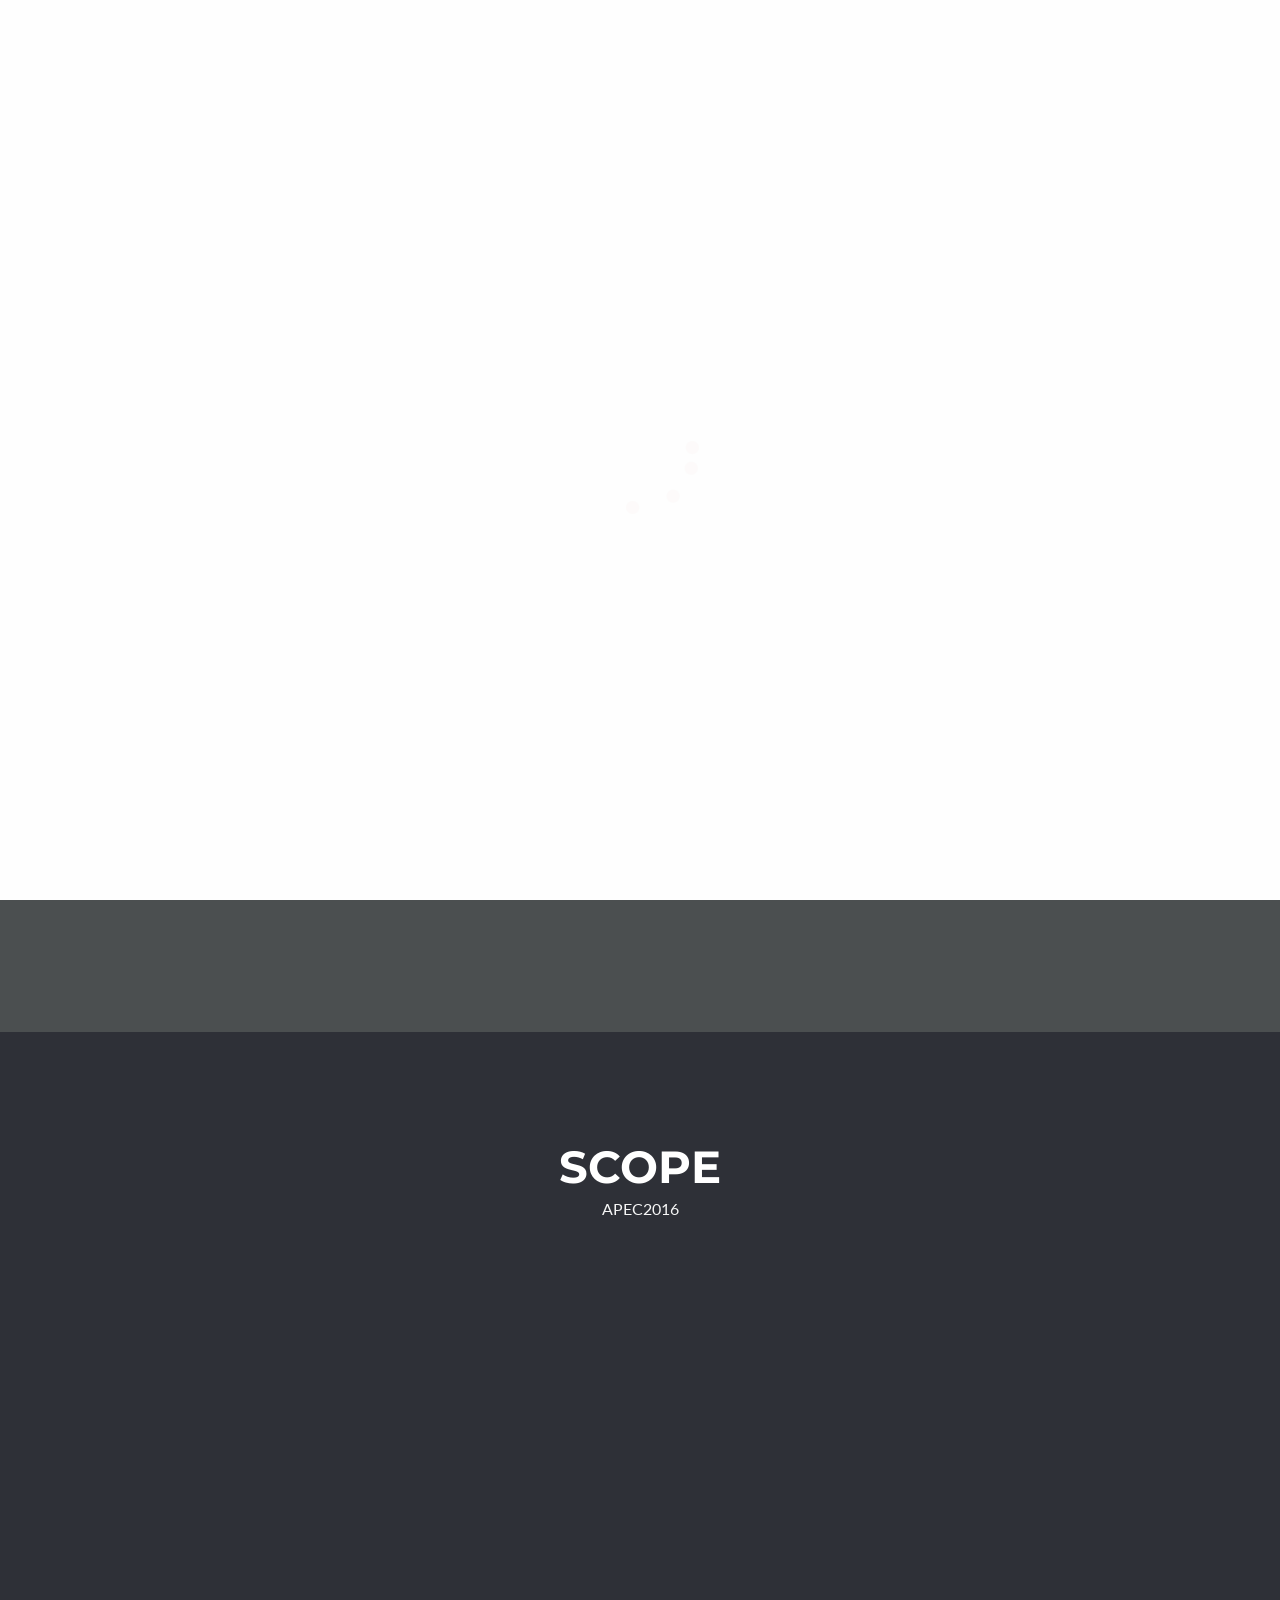
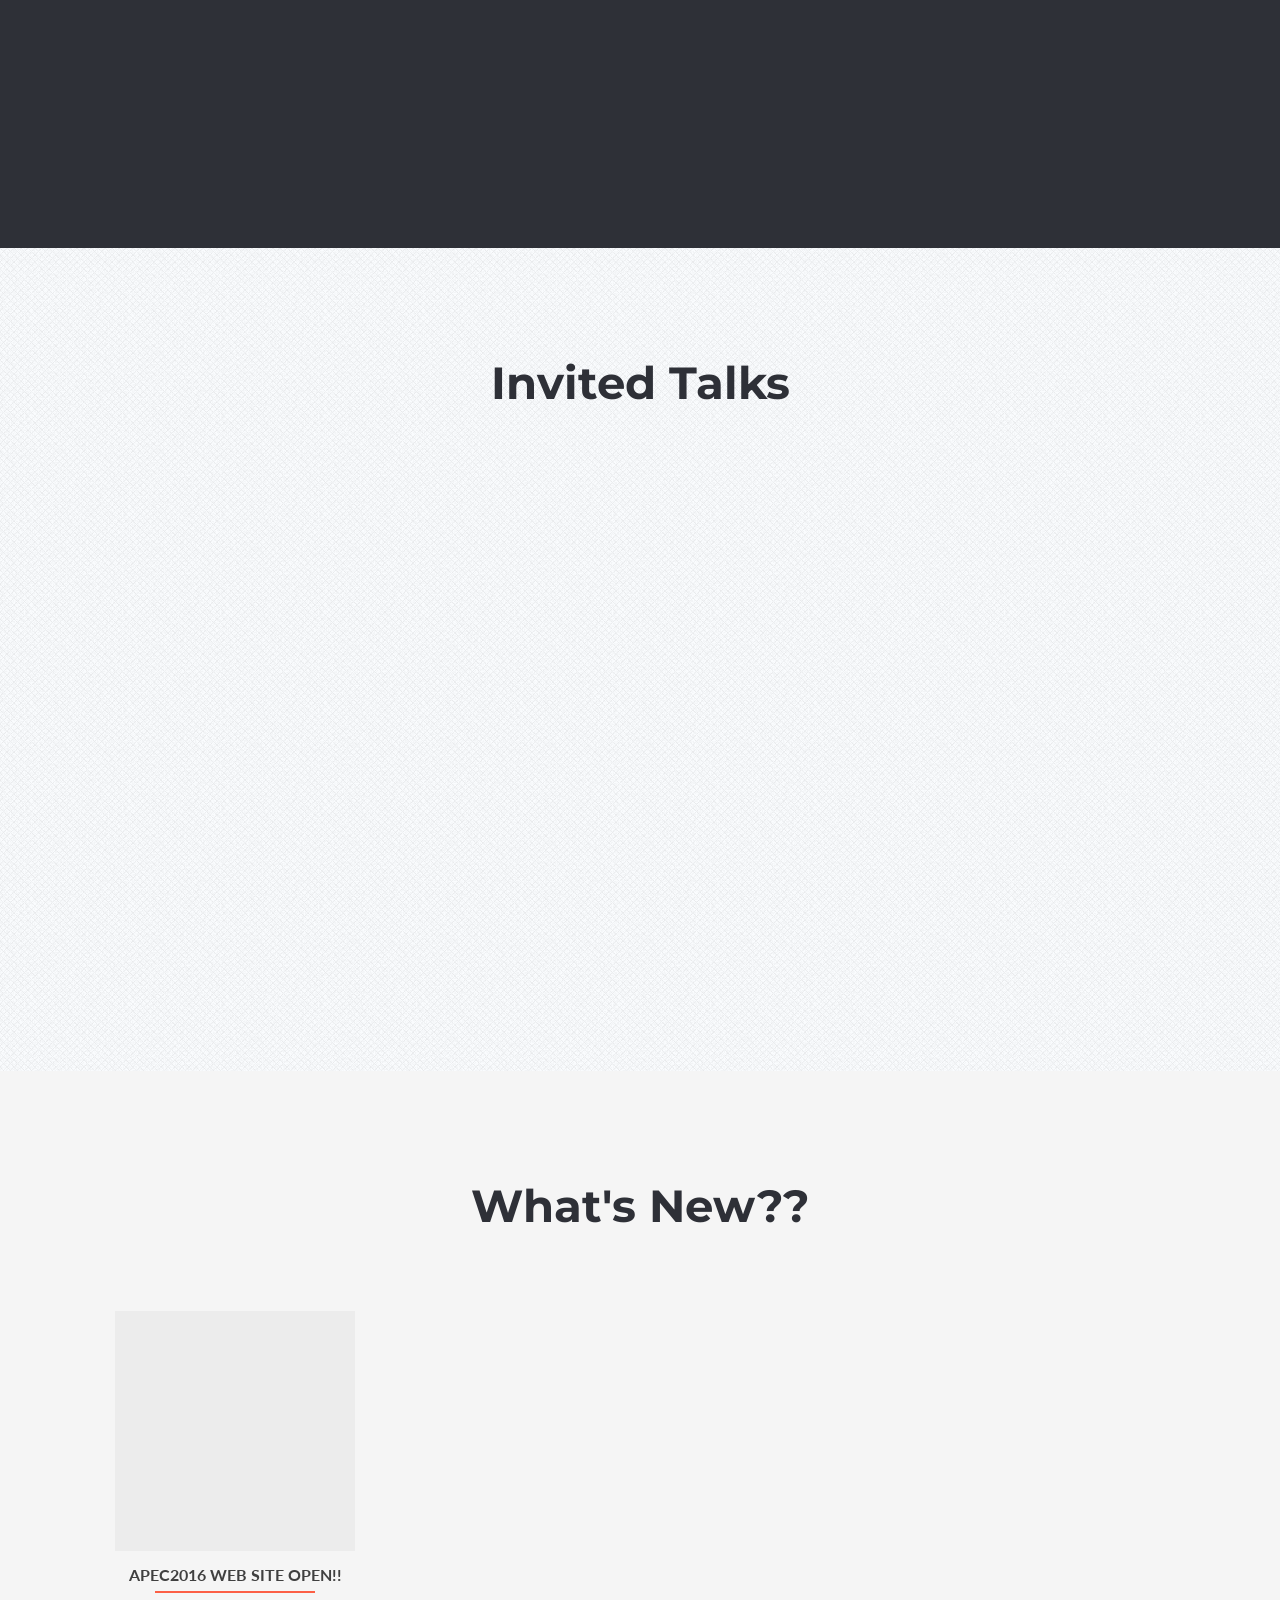
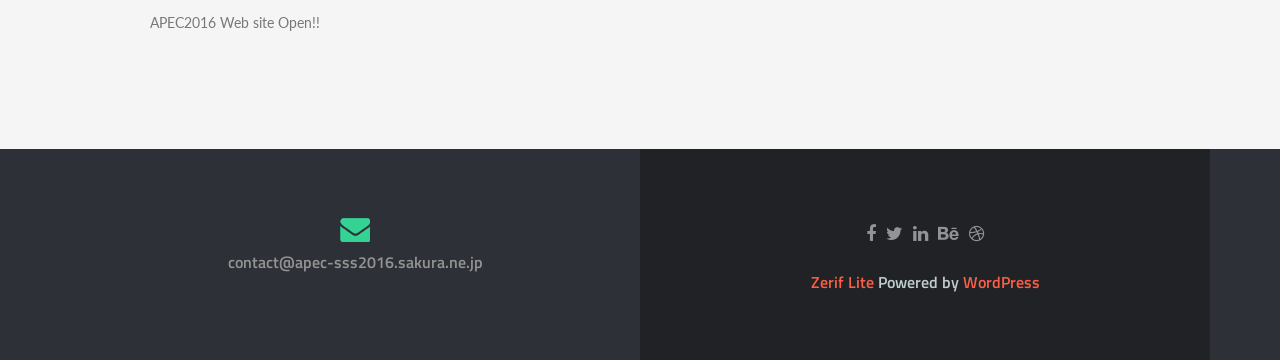
<file: APECSSS2016/index.html>
<html xmlns="http://www.w3.org/1999/xhtml" lang="en">

<head>
	<meta http-equiv="Content-Type" content="text/html; charset=utf-8" />
	<meta name="description" content="HTTrack is an easy-to-use website mirror utility. It allows you to download a World Wide website from the Internet to a local directory,building recursively all structures, getting html, images, and other files from the server to your computer. Links are rebuiltrelatively so that you can freely browse to the local site (works with any browser). You can mirror several sites together so that you can jump from one toanother. You can, also, update an existing mirror site, or resume an interrupted download. The robot is fully configurable, with an integrated help" />
	<meta name="keywords" content="httrack, HTTRACK, HTTrack, winhttrack, WINHTTRACK, WinHTTrack, offline browser, web mirror utility, aspirateur web, surf offline, web capture, www mirror utility, browse offline, local  site builder, website mirroring, aspirateur www, internet grabber, capture de site web, internet tool, hors connexion, unix, dos, windows 95, windows 98, solaris, ibm580, AIX 4.0, HTS, HTGet, web aspirator, web aspirateur, libre, GPL, GNU, free software" />
	<title>Local index - HTTrack Website Copier</title>
  <!-- Mirror and index made by HTTrack Website Copier/3.49-2 [XR&CO'2014] -->
	<style type="text/css">
	<!--

body {
	margin: 0;  padding: 0;  margin-bottom: 15px;  margin-top: 8px;
	background: #77b;
}
body, td {
	font: 14px "Trebuchet MS", Verdana, Arial, Helvetica, sans-serif;
	}

#subTitle {
	background: #000;  color: #fff;  padding: 4px;  font-weight: bold; 
	}

#siteNavigation a, #siteNavigation .current {
	font-weight: bold;  color: #448;
	}
#siteNavigation a:link    { text-decoration: none; }
#siteNavigation a:visited { text-decoration: none; }

#siteNavigation .current { background-color: #ccd; }

#siteNavigation a:hover   { text-decoration: none;  background-color: #fff;  color: #000; }
#siteNavigation a:active  { text-decoration: none;  background-color: #ccc; }


a:link    { text-decoration: underline;  color: #00f; }
a:visited { text-decoration: underline;  color: #000; }
a:hover   { text-decoration: underline;  color: #c00; }
a:active  { text-decoration: underline; }

#pageContent {
	clear: both;
	border-bottom: 6px solid #000;
	padding: 10px;  padding-top: 20px;
	line-height: 1.65em;
	background-image: url(backblue.gif);
	background-repeat: no-repeat;
	background-position: top right;
	}

#pageContent, #siteNavigation {
	background-color: #ccd;
	}


.imgLeft  { float: left;   margin-right: 10px;  margin-bottom: 10px; }
.imgRight { float: right;  margin-left: 10px;   margin-bottom: 10px; }

hr { height: 1px;  color: #000;  background-color: #000;  margin-bottom: 15px; }

h1 { margin: 0;  font-weight: bold;  font-size: 2em; }
h2 { margin: 0;  font-weight: bold;  font-size: 1.6em; }
h3 { margin: 0;  font-weight: bold;  font-size: 1.3em; }
h4 { margin: 0;  font-weight: bold;  font-size: 1.18em; }

.blak { background-color: #000; }
.hide { display: none; }
.tableWidth { min-width: 400px; }

.tblRegular       { border-collapse: collapse; }
.tblRegular td    { padding: 6px;  background-image: url(fade.gif);  border: 2px solid #99c; }
.tblHeaderColor, .tblHeaderColor td { background: #99c; }
.tblNoBorder td   { border: 0; }


// -->
</style>

</head>
<table width="76%" border="0" align="center" cellspacing="0" cellpadding="3" class="tableWidth">
	<tr>
	<td id="subTitle">HTTrack Website Copier - Open Source offline browser</td>
	</tr>
</table>
<table width="76%" border="0" align="center" cellspacing="0" cellpadding="0" class="tableWidth">
<tr class="blak">
<td>
	<table width="100%" border="0" align="center" cellspacing="1" cellpadding="0">
	<tr>
	<td colspan="6"> 
		<table width="100%" border="0" align="center" cellspacing="0" cellpadding="10">
		<tr> 
		<td id="pageContent"> 
<!-- ==================== End prologue ==================== -->

	<meta name="generator" content="HTTrack Website Copier/3.x">
	<TITLE>Local index - HTTrack</TITLE>
</HEAD>
<BODY>
<H1 ALIGN=Center>Index of locally available sites:</H1>
	<TABLE BORDER="0" WIDTH="100%" CELLSPACING="1" CELLPADDING="0">
		<TR>
			<TD BACKGROUND="fade.gif">
				&middot;
					<A HREF="apec-sss2016.org/wp/index.html">
						apec-sss2016.org/wp/index.html
					</A>		
			</TD>
		</TR>
	</TABLE>
	<BR>
	<BR>
	<BR>
  	<H6 ALIGN="RIGHT">
	<I>Mirror and index made by HTTrack Website Copier [XR&amp;CO'2008]</I>
	</H6>
	<!-- Mirror and index made by HTTrack Website Copier/3.49-2 [XR&CO'2014] -->
	<!-- Thanks for using HTTrack Website Copier! -->
	<meta HTTP-EQUIV="Refresh" CONTENT="0; URL=apec-sss2016.org/wp/index.html">


<!-- ==================== Start epilogue ==================== -->
		</td>
		</tr>
		</table>
	</td>
	</tr>
	</table>
</td>
</tr>
</table>

<table width="76%" border="0" align="center" valign="bottom" cellspacing="0" cellpadding="0">
	<tr>
	<td id="footer"><small>&copy; 2008 Xavier Roche & other contributors - Web Design: Leto Kauler.</small></td>
	</tr>
</table>

</body>

</html>
</file>
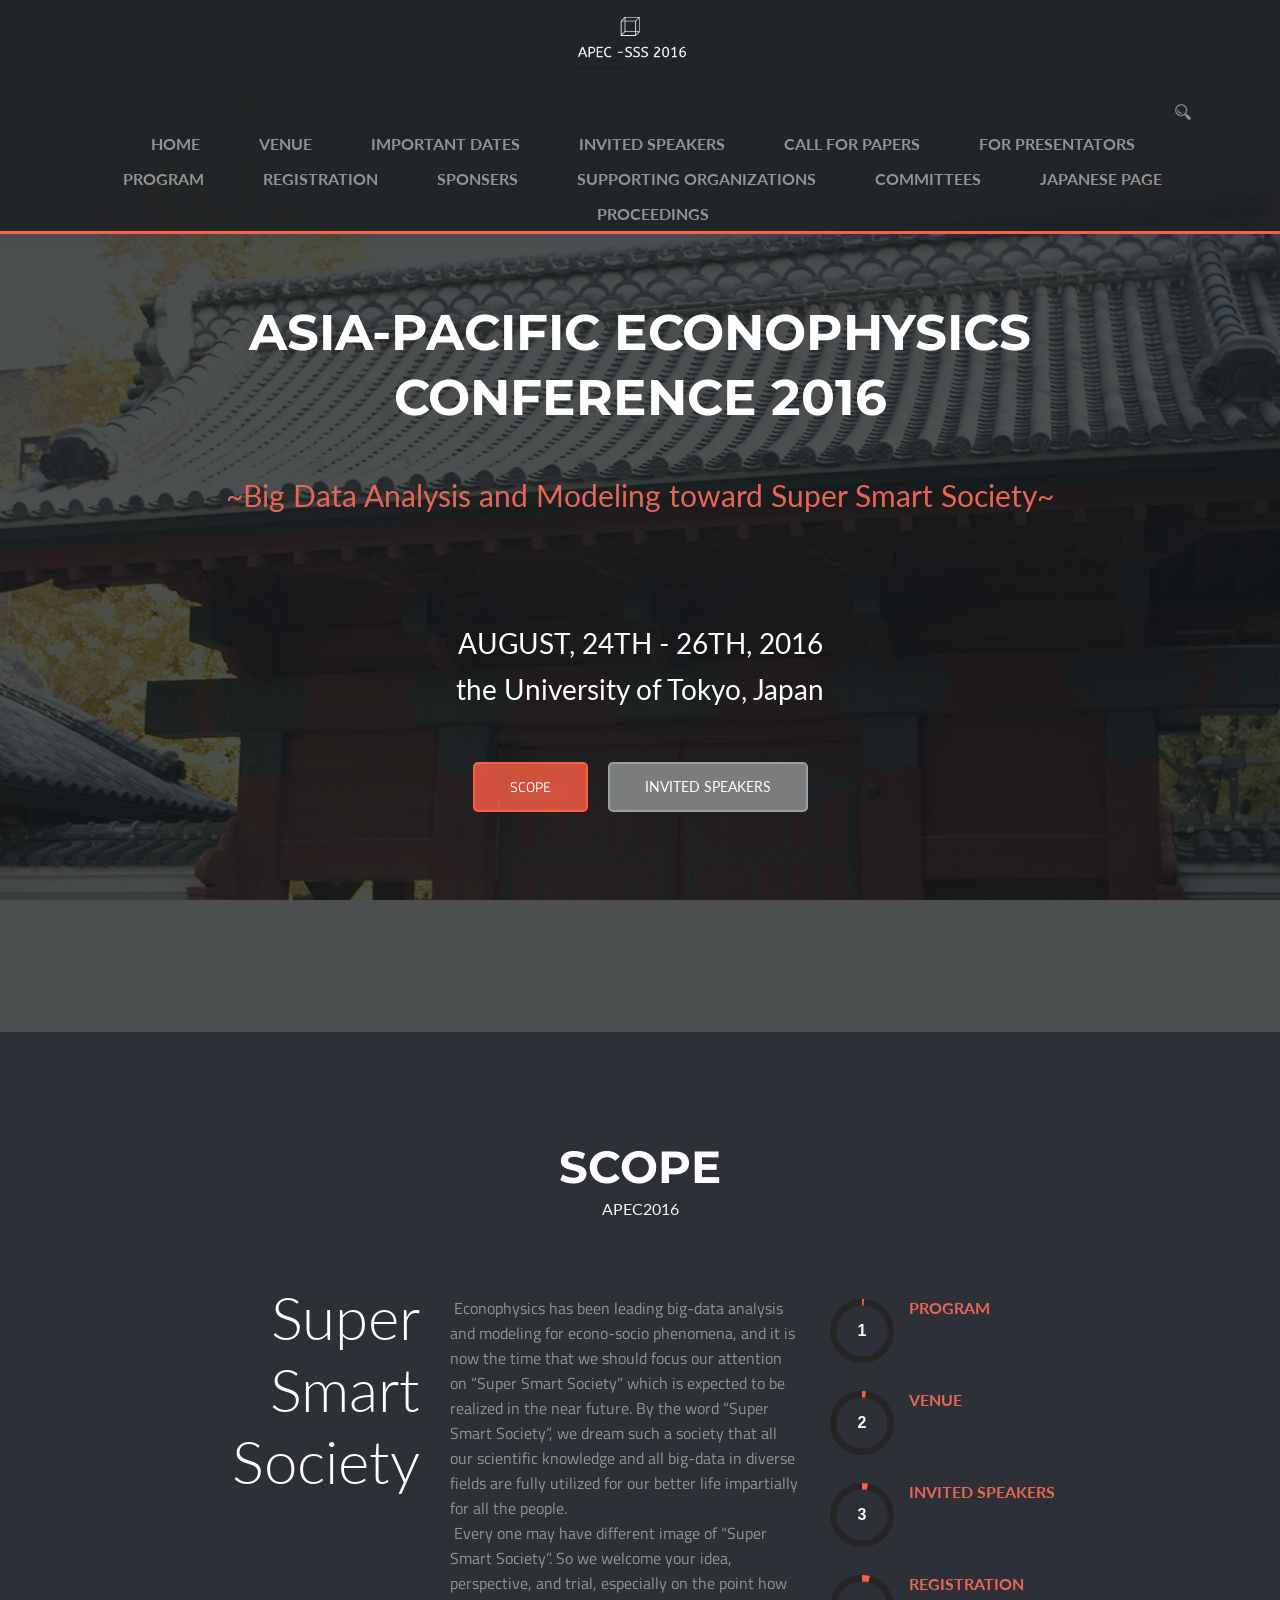
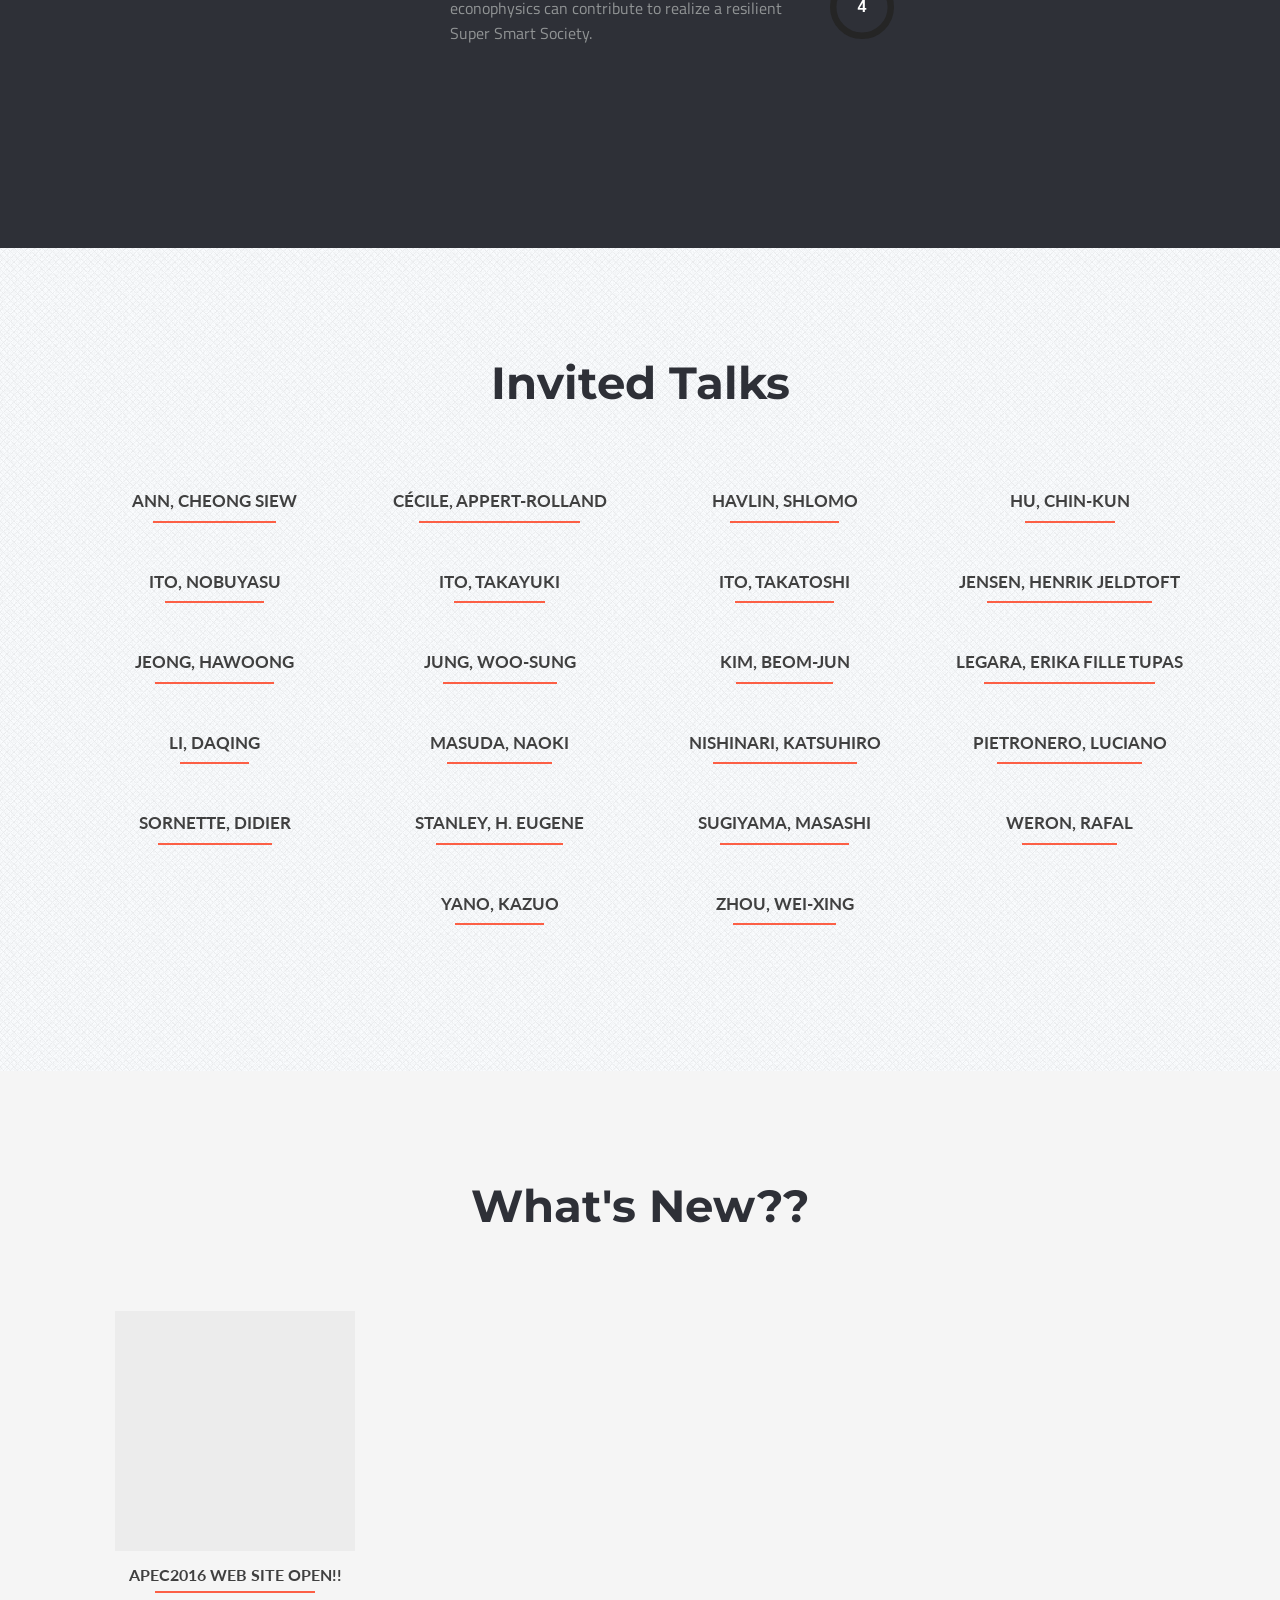
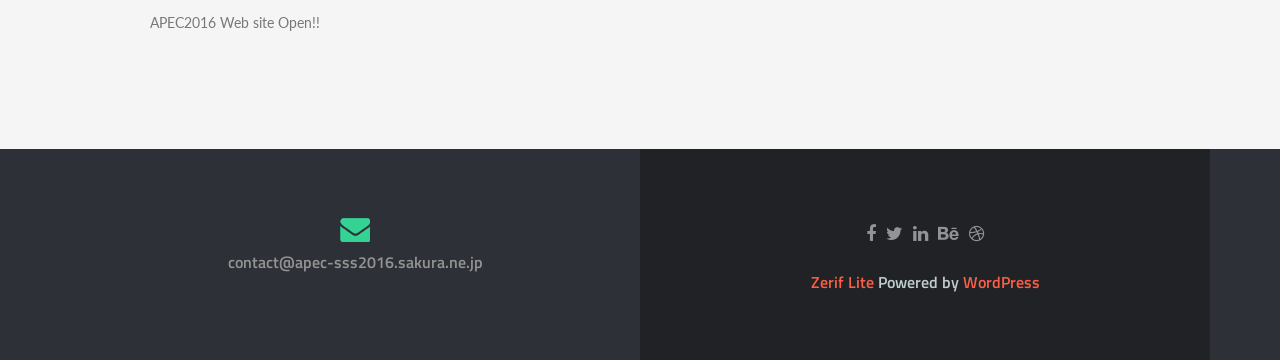
<file: APECSSS2016/apec-sss2016.org/wp/index.html>
<!DOCTYPE html>

<html lang="en-US">


<!-- Mirrored from apec-sss2016.org/wp/ by HTTrack Website Copier/3.x [XR&CO'2014], Mon, 14 Feb 2022 07:24:30 GMT -->
<!-- Added by HTTrack --><meta http-equiv="content-type" content="text/html;charset=UTF-8" /><!-- /Added by HTTrack -->
<head>

<meta charset="UTF-8">

<meta name="viewport" content="width=device-width, initial-scale=1">

<title></title>

<link rel="profile" href="http://gmpg.org/xfn/11">

<link rel="pingback" href="xmlrpc.php">

<!--[if lt IE 9]>
<script src="http://apec-sss2016.org/wp/wp-content/themes/zerif-lite/js/html5.js"></script>
<link rel="stylesheet" href="http://apec-sss2016.org/wp/wp-content/themes/zerif-lite/css/ie.css" type="text/css">
<![endif]-->

<title>Asia-Pacific Econophysics Conference 2016 &#8211; Asia-Pacific Econophysics Conference 2016</title>
<link rel='dns-prefetch' href='http://fonts.googleapis.com/' />
<link rel='dns-prefetch' href='http://s.w.org/' />
<link rel="alternate" type="application/rss+xml" title="Asia-Pacific Econophysics Conference 2016 &raquo; フィード" href="feed/index.html" />
<link rel="alternate" type="application/rss+xml" title="Asia-Pacific Econophysics Conference 2016 &raquo; コメントフィード" href="comments/feed/index.html" />
<link rel='stylesheet' id='font-awesome-css'  href='wp-content/plugins/download-manager/assets/font-awesome/css/font-awesome.min.css' type='text/css' media='all' />
<link rel='stylesheet' id='wpdm-bootstrap-css'  href='wp-content/plugins/download-manager/assets/bootstrap/css/bootstrap.css' type='text/css' media='all' />
<link rel='stylesheet' id='wpdm-front-css'  href='wp-content/plugins/download-manager/assets/css/front.css' type='text/css' media='all' />
<link rel='stylesheet' id='pirate_forms_front_styles-css'  href='wp-content/plugins/pirate-forms/css/front.css' type='text/css' media='all' />
<link rel='stylesheet' id='zerius_font-css'  href='http://fonts.googleapis.com/css?family=Titillium+Web%3A400%2C300%2C300italic%2C200italic%2C200%2C400italic%2C600%2C600italic%2C700%2C700italic%2C900' type='text/css' media='all' />
<link rel='stylesheet' id='zerif_bootstrap_style-css'  href='wp-content/themes/zerif-lite/css/bootstrap.css' type='text/css' media='all' />
<link rel='stylesheet' id='parent-style-css'  href='wp-content/themes/zerif-lite/style.css' type='text/css' media='all' />
<link rel='stylesheet' id='zerif_fontawesome-css'  href='wp-content/themes/zerif-lite/css/font-awesome.min.css' type='text/css' media='all' />
<link rel='stylesheet' id='zerif_pixeden_style-css'  href='wp-content/themes/zerif-lite/css/pixeden-icons.css' type='text/css' media='all' />
<link rel='stylesheet' id='zerif_style-css'  href='wp-content/themes/zerius/style.css' type='text/css' media='all' />
<link rel='stylesheet' id='zerif-child-style-css'  href='wp-content/themes/zerius/style.css' type='text/css' media='all' />
<link rel='stylesheet' id='zerif_font-css'  href='http://fonts.googleapis.com/css?family=Lato%3A300%2C400%2C700%2C400italic%7CMontserrat%3A700%7CHomemade+Apple&amp;subset=latin%2Clatin-ext' type='text/css' media='all' />
<link rel='stylesheet' id='zerif_font_all-css'  href='http://fonts.googleapis.com/css?family=Open+Sans%3A400%2C300%2C300italic%2C400italic%2C600italic%2C600%2C700%2C700italic%2C800%2C800italic' type='text/css' media='all' />
<link rel='stylesheet' id='zerif_responsive_style-css'  href='wp-content/themes/zerif-lite/css/responsive.css' type='text/css' media='all' />
<link rel='stylesheet' id='mlp_frontend_css-css'  href='wp-content/plugins/multilingual-press/assets/css/frontend.min.css' type='text/css' media='all' />
<script type='text/javascript' src='wp-includes/js/jquery/jquery.js'></script>
<script type='text/javascript' src='wp-includes/js/jquery/jquery-migrate.min.js'></script>
<script type='text/javascript' src='wp-content/plugins/download-manager/assets/bootstrap/js/bootstrap.min.js'></script>
<script type='text/javascript' src='wp-content/plugins/download-manager/assets/js/front.js'></script>
<script type='text/javascript' src='wp-content/plugins/download-manager/assets/js/chosen.jquery.min.js'></script>
<script type='text/javascript'>
/* <![CDATA[ */
var pirateFormsObject = {"errors":""};
/* ]]> */
</script>
<script type='text/javascript' src='wp-content/plugins/pirate-forms/js/scripts-general.js'></script>
<meta name="generator" content="WordPress Download Manager 2.8.92" />
<link rel='https://api.w.org/' href='wp-json/index.html' />
<link rel="EditURI" type="application/rsd+xml" title="RSD" href="xmlrpc0db0.php?rsd" />
<style type="text/css" id="csseditorglobal">
nav#site-navigation.in {
	height: auto !important;
}</style>
<style type="text/css" id="csseditordesktop">
@media only screen and (min-width: 1024px)  {
}
</style>
<style type="text/css" id="csseditortablet">
@media only screen and (min-width: 667px) and (max-width: 1024px)  {
}
</style>
<style type="text/css" id="csseditorphone">
@media only screen  and (min-width: 320px)  and (max-width: 667px) {
}
</style>

        <script>
            var wpdm_site_url = 'index.html';
            var wpdm_home_url = 'index.html';
            var ajax_url = 'wp-admin/admin-ajax.html';
        </script>


        <link rel="alternate" hreflang="ja-JP" href="jp/index8695.html?noredirect=ja_JP" /><link rel="alternate" hreflang="en-US" href="index.html" /><style type="text/css" id="custom-background-css">
body.custom-background { background-image: url("wp-content/uploads/2016/01/akamo_small1.jpg"); background-position: center top; background-size: auto; background-repeat: repeat; background-attachment: fixed; }
</style>

</head>




	<body class="home blog custom-background" >





<!-- =========================

   PRE LOADER

============================== -->
<div class="preloader"><div class="status">&nbsp;</div></div>

<header id="home" class="header">

	<div id="main-nav" class="navbar navbar-inverse bs-docs-nav" role="banner">

		<div class="container">

			<div class="navbar-header responsive-logo">

				<button class="navbar-toggle collapsed" type="button" data-toggle="collapse" data-target=".bs-navbar-collapse">

				<span class="sr-only">ナビゲーションを切り替え</span>

				<span class="icon-bar"></span>

				<span class="icon-bar"></span>

				<span class="icon-bar"></span>

				</button>



				<a href="index.html" class="navbar-brand"><img src="wp-content/uploads/2015/12/APEC-SSS-2016-logo1.png" alt="Asia-Pacific Econophysics Conference 2016"></a>


			</div>

			<nav class="navbar-collapse bs-navbar-collapse collapse" role="navigation"   id="site-navigation">
			
				<a id="menu-toggle-search"> <div class="navbar-right-search"></div>

				<ul id="menu-mainmenu" class="nav navbar-nav navbar-right responsive-nav main-nav-list"><li id="menu-item-17" class="menu-item menu-item-type-custom menu-item-object-custom current-menu-item current_page_item menu-item-home menu-item-17"><a title="HOME" href="index.html">HOME</a></li>
<li id="menu-item-42" class="menu-item menu-item-type-post_type menu-item-object-page menu-item-has-children menu-item-42"><a href="venue/index.html">Venue</a>
<ul class="sub-menu">
	<li id="menu-item-383" class="menu-item menu-item-type-post_type menu-item-object-page menu-item-383"><a href="hongo-campus/index.html">Hongo Campus</a></li>
	<li id="menu-item-384" class="menu-item menu-item-type-post_type menu-item-object-page menu-item-384"><a href="sanjo-conference-hall/index.html">Sanjo Conference Hall</a></li>
	<li id="menu-item-382" class="menu-item menu-item-type-post_type menu-item-object-page menu-item-382"><a href="koshiba-hall/index.html">Koshiba Hall</a></li>
	<li id="menu-item-440" class="menu-item menu-item-type-post_type menu-item-object-page menu-item-440"><a href="banquet-3/index.html">Banquet</a></li>
</ul>
</li>
<li id="menu-item-41" class="menu-item menu-item-type-post_type menu-item-object-page menu-item-41"><a href="important-dates/index.html">Important Dates</a></li>
<li id="menu-item-19" class="menu-item menu-item-type-post_type menu-item-object-page menu-item-19"><a href="invited-talks/index.html">Invited Speakers</a></li>
<li id="menu-item-18" class="menu-item menu-item-type-post_type menu-item-object-page menu-item-18"><a href="call-for-papers/index.html">Call For Papers</a></li>
<li id="menu-item-202" class="menu-item menu-item-type-post_type menu-item-object-page menu-item-202"><a href="for-presentators/index.html">For Presentators</a></li>
<li id="menu-item-334" class="menu-item menu-item-type-post_type menu-item-object-page menu-item-has-children menu-item-334"><a href="program/index.html">Program</a>
<ul class="sub-menu">
	<li id="menu-item-344" class="menu-item menu-item-type-post_type menu-item-object-page menu-item-344"><a href="at-a-glance/index.html">At a Glance</a></li>
	<li id="menu-item-341" class="menu-item menu-item-type-post_type menu-item-object-page menu-item-341"><a href="24th-program/index.html">24th program</a></li>
	<li id="menu-item-340" class="menu-item menu-item-type-post_type menu-item-object-page menu-item-340"><a href="25th-program/index.html">25th Program</a></li>
	<li id="menu-item-339" class="menu-item menu-item-type-post_type menu-item-object-page menu-item-339"><a href="26th-program/index.html">26th Program</a></li>
</ul>
</li>
<li id="menu-item-21" class="menu-item menu-item-type-post_type menu-item-object-page menu-item-21"><a href="registration/index.html">Registration</a></li>
<li id="menu-item-39" class="menu-item menu-item-type-post_type menu-item-object-page menu-item-39"><a href="sponsers/index.html">Sponsers</a></li>
<li id="menu-item-211" class="menu-item menu-item-type-post_type menu-item-object-page menu-item-211"><a href="supporting-organizations/index.html">Supporting Organizations</a></li>
<li id="menu-item-81" class="menu-item menu-item-type-post_type menu-item-object-page menu-item-has-children menu-item-81"><a href="committees/index.html">Committees</a>
<ul class="sub-menu">
	<li id="menu-item-82" class="menu-item menu-item-type-post_type menu-item-object-page menu-item-82"><a href="committees/organizers/index.html">APEC2016 Committee</a></li>
	<li id="menu-item-93" class="menu-item menu-item-type-post_type menu-item-object-page menu-item-93"><a href="committees/scientific-committee/index.html">Scientific Committee</a></li>
	<li id="menu-item-112" class="menu-item menu-item-type-post_type menu-item-object-page menu-item-112"><a href="committees/steering-committee/index.html">Steering Committee</a></li>
</ul>
</li>
<li id="menu-item-97" class="blog-id-2 mlp-language-nav-item menu-item menu-item-type-language menu-item-object-mlp_language menu-item-97"><a rel="alternate" href="jp/index8695.html?noredirect=ja_JP">Japanese Page</a></li>
<li id="menu-item-486" class="menu-item menu-item-type-post_type menu-item-object-page menu-item-486"><a href="proceedings/index.html">Proceedings</a></li>
</ul>
			</nav>

		</div>
		<div id="wrapper">
				<div class="header-search"> 
				
					<form role="search" method="get" class="search-form" action="http://apec-sss2016.org/wp/">
					<label>
					<span class="screen-reader-text">Search for:</span>
					<input type="search" class="search-field" placeholder="Search &hellip;" value="" name="s" title="Search for:">
					</label>
						<input type="submit" class="header-search-submit" value="Search">
					</form>
				
				
				</div>
		</div>

	</div>

	<!-- / END TOP BAR -->
<div class="home-header-wrap"><div class="header-content-wrap"><div class="container"><h1 class="intro-text">Asia-Pacific Econophysics Conference 2016</h1><h3 class="intro-sub">~Big Data Analysis and Modeling toward Super Smart Society~<BR><BR></h3><h3 class="intro-date"> August, 24th - 26th, 2016</h3><h3 class="intro-place"> the University of Tokyo, Japan</h3><div class="buttons"><a href="index.html#aboutus" class="btn btn-primary custom-button red-btn">Scope</a><a href="index.html#focus" class="btn btn-primary custom-button green-btn">Invited Speakers</a></div></div></div><!-- .header-content-wrap --><div class="clear"></div></div>
</header> <!-- / END HOME SECTION  -->

<div id="content" class="site-content">

<section class="about-us" id="aboutus">
	<div class="container">

		<!-- SECTION HEADER -->

		<div class="section-header">

			<!-- SECTION TITLE -->

			<h2 class="white-text">SCOPE</h2>
			<!-- SHORT DESCRIPTION ABOUT THE SECTION -->

			<div class="white-text section-legend">APEC2016</div>		</div><!-- / END SECTION HEADER -->

		<!-- 3 COLUMNS OF ABOUT US-->

		<div class="row">

			<!-- COLUMN 1 - BIG MESSAGE ABOUT THE COMPANY-->

			<div class="col-lg-4 col-md-4 column zerif-rtl-big-title"><div class="big-intro" data-scrollreveal="enter left after 0s over 1s">Super<br /> Smart <br />Society<br /></div></div><div class="col-lg-4 col-md-4 column zerif_about_us_center" data-scrollreveal="enter bottom after 0s over 1s"><p> Econophysics has been leading big-data analysis and modeling for econo-socio phenomena, and it is now the time that we should focus our attention on “Super Smart Society” which is expected to be realized in the near future. By the word “Super Smart Society”, we dream such a society that all our scientific knowledge and all big-data in diverse fields are fully utilized for our better life impartially for all the people.<br />  Every one may have different image of “Super Smart Society”. So we welcome your idea, perspective, and trial, especially on the point how econophysics can contribute to realize a resilient Super Smart Society.<br /></p></div>
		<!-- COLUMN 1 - SKILSS-->

		<div class="col-lg-4 col-md-4 column zerif-rtl-skills ">

			<ul class="skills" data-scrollreveal="enter right after 0s over 1s">

				<!-- SKILL ONE -->

				<li class="skill">

					<div class="skill-count"><input type="text" value="1" data-thickness=".2" class="skill1" tabindex="-1"></div><div class="section-legend"><a href="program/index.html">Program</a></div>
				</li>

				<!-- SKILL TWO -->

				<li class="skill">

					<div class="skill-count"><input type="text" value="2" data-thickness=".2" class="skill2" tabindex="-1"></div><div class="section-legend"><a href="venue/index.html">Venue</a></div>
				</li>

				<!-- SKILL THREE -->

				<li class="skill">

					<div class="skill-count"><input type="text" value="3" data-thickness=".2" class="skill3" tabindex="-1"></div><div class="section-legend"><a href="invited-talks/index.html">Invited Speakers</a></div>
				</li>

				<!-- SKILL FOUR -->

				<li class="skill">

					<div class="skill-count"><input type="text" value="4" data-thickness=".2" class="skill4" tabindex="-1"></div><div class="section-legend"><a href="registration/index.html">Registration</a></div>
				</li>

			</ul>

		</div> <!-- / END SKILLS COLUMN-->

	</div> <!-- / END 3 COLUMNS OF ABOUT US-->

	<!-- CLIENTS -->
	
</div> <!-- / END CONTAINER -->

</section> <!-- END ABOUT US SECTION --><section class="focus" id="focus"><div class="container">	<!-- SECTION HEADER -->	<div class="section-header">		<!-- SECTION TITLE -->		<h2 class="dark-text">Invited Talks</h2>			</div>	<div class="row">			
        <div class="col-lg-3 col-sm-3 focus-box" data-scrollreveal="enter left after 0.15s over 1s">

			
            <h3 class="red-border-bottom">Ann,  CHEONG Siew</h3>
            <!-- FOCUS HEADING -->

				

        </div>

        
        <div class="col-lg-3 col-sm-3 focus-box" data-scrollreveal="enter left after 0.15s over 1s">

			
            <h3 class="red-border-bottom">Cécile, APPERT-ROLLAND</h3>
            <!-- FOCUS HEADING -->

				

        </div>

        
        <div class="col-lg-3 col-sm-3 focus-box" data-scrollreveal="enter left after 0.15s over 1s">

			
            <h3 class="red-border-bottom">Havlin, Shlomo</h3>
            <!-- FOCUS HEADING -->

				

        </div>

        
        <div class="col-lg-3 col-sm-3 focus-box" data-scrollreveal="enter left after 0.15s over 1s">

			
            <h3 class="red-border-bottom">Hu, Chin-Kun </h3>
            <!-- FOCUS HEADING -->

				

        </div>

        
        <div class="col-lg-3 col-sm-3 focus-box" data-scrollreveal="enter left after 0.15s over 1s">

			
            <h3 class="red-border-bottom">Ito, Nobuyasu</h3>
            <!-- FOCUS HEADING -->

				

        </div>

        
        <div class="col-lg-3 col-sm-3 focus-box" data-scrollreveal="enter left after 0.15s over 1s">

			
            <h3 class="red-border-bottom">Ito, Takayuki</h3>
            <!-- FOCUS HEADING -->

				

        </div>

        
        <div class="col-lg-3 col-sm-3 focus-box" data-scrollreveal="enter left after 0.15s over 1s">

			
            <h3 class="red-border-bottom">Ito, Takatoshi</h3>
            <!-- FOCUS HEADING -->

				

        </div>

        
        <div class="col-lg-3 col-sm-3 focus-box" data-scrollreveal="enter left after 0.15s over 1s">

			
            <h3 class="red-border-bottom">Jensen, Henrik Jeldtoft</h3>
            <!-- FOCUS HEADING -->

				

        </div>

        
        <div class="col-lg-3 col-sm-3 focus-box" data-scrollreveal="enter left after 0.15s over 1s">

			
            <h3 class="red-border-bottom">Jeong, Hawoong</h3>
            <!-- FOCUS HEADING -->

				

        </div>

        
        <div class="col-lg-3 col-sm-3 focus-box" data-scrollreveal="enter left after 0.15s over 1s">

			
            <h3 class="red-border-bottom">Jung, Woo-Sung</h3>
            <!-- FOCUS HEADING -->

				

        </div>

        
        <div class="col-lg-3 col-sm-3 focus-box" data-scrollreveal="enter left after 0.15s over 1s">

			
            <h3 class="red-border-bottom">Kim, Beom-Jun </h3>
            <!-- FOCUS HEADING -->

				

        </div>

        
        <div class="col-lg-3 col-sm-3 focus-box" data-scrollreveal="enter left after 0.15s over 1s">

			
            <h3 class="red-border-bottom">Legara, Erika Fille Tupas </h3>
            <!-- FOCUS HEADING -->

				

        </div>

        
        <div class="col-lg-3 col-sm-3 focus-box" data-scrollreveal="enter left after 0.15s over 1s">

			
            <h3 class="red-border-bottom">Li, Daqing</h3>
            <!-- FOCUS HEADING -->

				

        </div>

        
        <div class="col-lg-3 col-sm-3 focus-box" data-scrollreveal="enter left after 0.15s over 1s">

			
            <h3 class="red-border-bottom">Masuda, Naoki</h3>
            <!-- FOCUS HEADING -->

				

        </div>

        
        <div class="col-lg-3 col-sm-3 focus-box" data-scrollreveal="enter left after 0.15s over 1s">

			
            <h3 class="red-border-bottom">Nishinari, Katsuhiro</h3>
            <!-- FOCUS HEADING -->

				

        </div>

        
        <div class="col-lg-3 col-sm-3 focus-box" data-scrollreveal="enter left after 0.15s over 1s">

			
            <h3 class="red-border-bottom">Pietronero, Luciano</h3>
            <!-- FOCUS HEADING -->

				

        </div>

        
        <div class="col-lg-3 col-sm-3 focus-box" data-scrollreveal="enter left after 0.15s over 1s">

			
            <h3 class="red-border-bottom">Sornette, Didier</h3>
            <!-- FOCUS HEADING -->

				

        </div>

        
        <div class="col-lg-3 col-sm-3 focus-box" data-scrollreveal="enter left after 0.15s over 1s">

			
            <h3 class="red-border-bottom">Stanley, H. Eugene </h3>
            <!-- FOCUS HEADING -->

				

        </div>

        
        <div class="col-lg-3 col-sm-3 focus-box" data-scrollreveal="enter left after 0.15s over 1s">

			
            <h3 class="red-border-bottom">Sugiyama, Masashi</h3>
            <!-- FOCUS HEADING -->

				

        </div>

        
        <div class="col-lg-3 col-sm-3 focus-box" data-scrollreveal="enter left after 0.15s over 1s">

			
            <h3 class="red-border-bottom">Weron, Rafal</h3>
            <!-- FOCUS HEADING -->

				

        </div>

        
        <div class="col-lg-3 col-sm-3 focus-box" data-scrollreveal="enter left after 0.15s over 1s">

			
            <h3 class="red-border-bottom">Yano, Kazuo</h3>
            <!-- FOCUS HEADING -->

				

        </div>

        
        <div class="col-lg-3 col-sm-3 focus-box" data-scrollreveal="enter left after 0.15s over 1s">

			
            <h3 class="red-border-bottom">Zhou, Wei-Xing </h3>
            <!-- FOCUS HEADING -->

				

        </div>

        	</div></div> <!-- / END CONTAINER --></section>  <!-- / END FOCUS SECTION --><section class="latest-news" id="latestnews"><div class="container"><div class="section-header"><h2 class="dark-text">What's New??</h2></div><!-- END .section-header --><div class="clear"></div><div id="carousel-homepage-latestnews" class="carousel slide" data-ride="carousel"><div class="carousel-inner" role="listbox"><div class="item active"><div class="col-sm-3 latestnews-box"><div class="latestnews-img"><a class="latestnews-img-a" href="blog/2016/01/02/apec2016-web-site-open-2/index.html" title="APEC2016 Web site Open!!"><img src="wp-content/themes/zerif-lite/images/blank-latestposts.png" alt="APEC2016 Web site Open!!" /></a></div><div class="latesnews-content"><h3 class="latestnews-title"><a href="blog/2016/01/02/apec2016-web-site-open-2/index.html" title="APEC2016 Web site Open!!">APEC2016 Web site Open!!</a></h3><p>APEC2016 Web site Open!!</p>
</div></div><!-- .latestnews-box"> --><div class="clear"></div></div></div><!-- .carousel-inner --><a class="left carousel-control" href="#carousel-homepage-latestnews" role="button" data-slide="prev"><span class="glyphicon glyphicon-chevron-left" aria-hidden="true"></span><span class="sr-only">前</span></a><a class="right carousel-control" href="#carousel-homepage-latestnews" role="button" data-slide="next"><span class="glyphicon glyphicon-chevron-right" aria-hidden="true"></span><span class="sr-only">次ページへ</span></a></div><!-- #carousel-homepage-latestnews --></div><!-- .container --></section>
</div><!-- .site-content -->

<footer id="footer" role="contentinfo">

<div class="container">

	<div class="col-md-6 company-details"><div class="icon-top green-text"><img src="wp-content/themes/zerif-lite/images/envelope4-green.png" alt="" /></div><a href="mailto:contact@apec-sss2016.sakura.ne.jp">contact@apec-sss2016.sakura.ne.jp</a></div><div class="col-md-6 copyright"><ul class="social"><li><a target="_blank" href="#"><i class="fa fa-facebook"></i></a></li><li><a target="_blank" href="#"><i class="fa fa-twitter"></i></a></li><li><a target="_blank" href="#"><i class="fa fa-linkedin"></i></a></li><li><a target="_blank" href="#"><i class="fa fa-behance"></i></a></li><li><a target="_blank" href="#"><i class="fa fa-dribbble"></i></a></li></ul><div class="zerif-copyright-box"><a class="zerif-copyright" href="http://themeisle.com/themes/zerif-lite/" target="_blank" rel="nofollow">Zerif Lite </a>Powered by <a class="zerif-copyright" href="http://wordpress.org/" target="_blank" rel="nofollow"> WordPress</a></div></div>
</div> <!-- / END CONTAINER -->

</footer> <!-- / END FOOOTER  -->


	</div><!-- mobile-bg-fix-whole-site -->
</div><!-- .mobile-bg-fix-wrap -->


<script type='text/javascript' src='wp-includes/js/jquery/jquery.form.min.js'></script>
<script type='text/javascript' src='wp-content/themes/zerif-lite/js/scrollReveal.js'></script>
<script type='text/javascript' src='wp-content/themes/zerius/js/zerif.js'></script>
<script type='text/javascript' src='wp-content/themes/zerius/js/jquery.nicescroll.js'></script>
<script type='text/javascript' src='wp-content/themes/zerius/js/zerif-nicescroll.js'></script>
<script type='text/javascript' src='wp-content/themes/zerif-lite/js/bootstrap.min.js'></script>
<script type='text/javascript' src='wp-content/themes/zerif-lite/js/jquery.knob.js'></script>
<script type='text/javascript' src='wp-content/themes/zerif-lite/js/smoothscroll.js'></script>
<script type='text/javascript' src='wp-content/themes/zerif-lite/js/zerif.js'></script>

</body>


<!-- Mirrored from apec-sss2016.org/wp/ by HTTrack Website Copier/3.x [XR&CO'2014], Mon, 14 Feb 2022 07:25:33 GMT -->
</html>
</file>
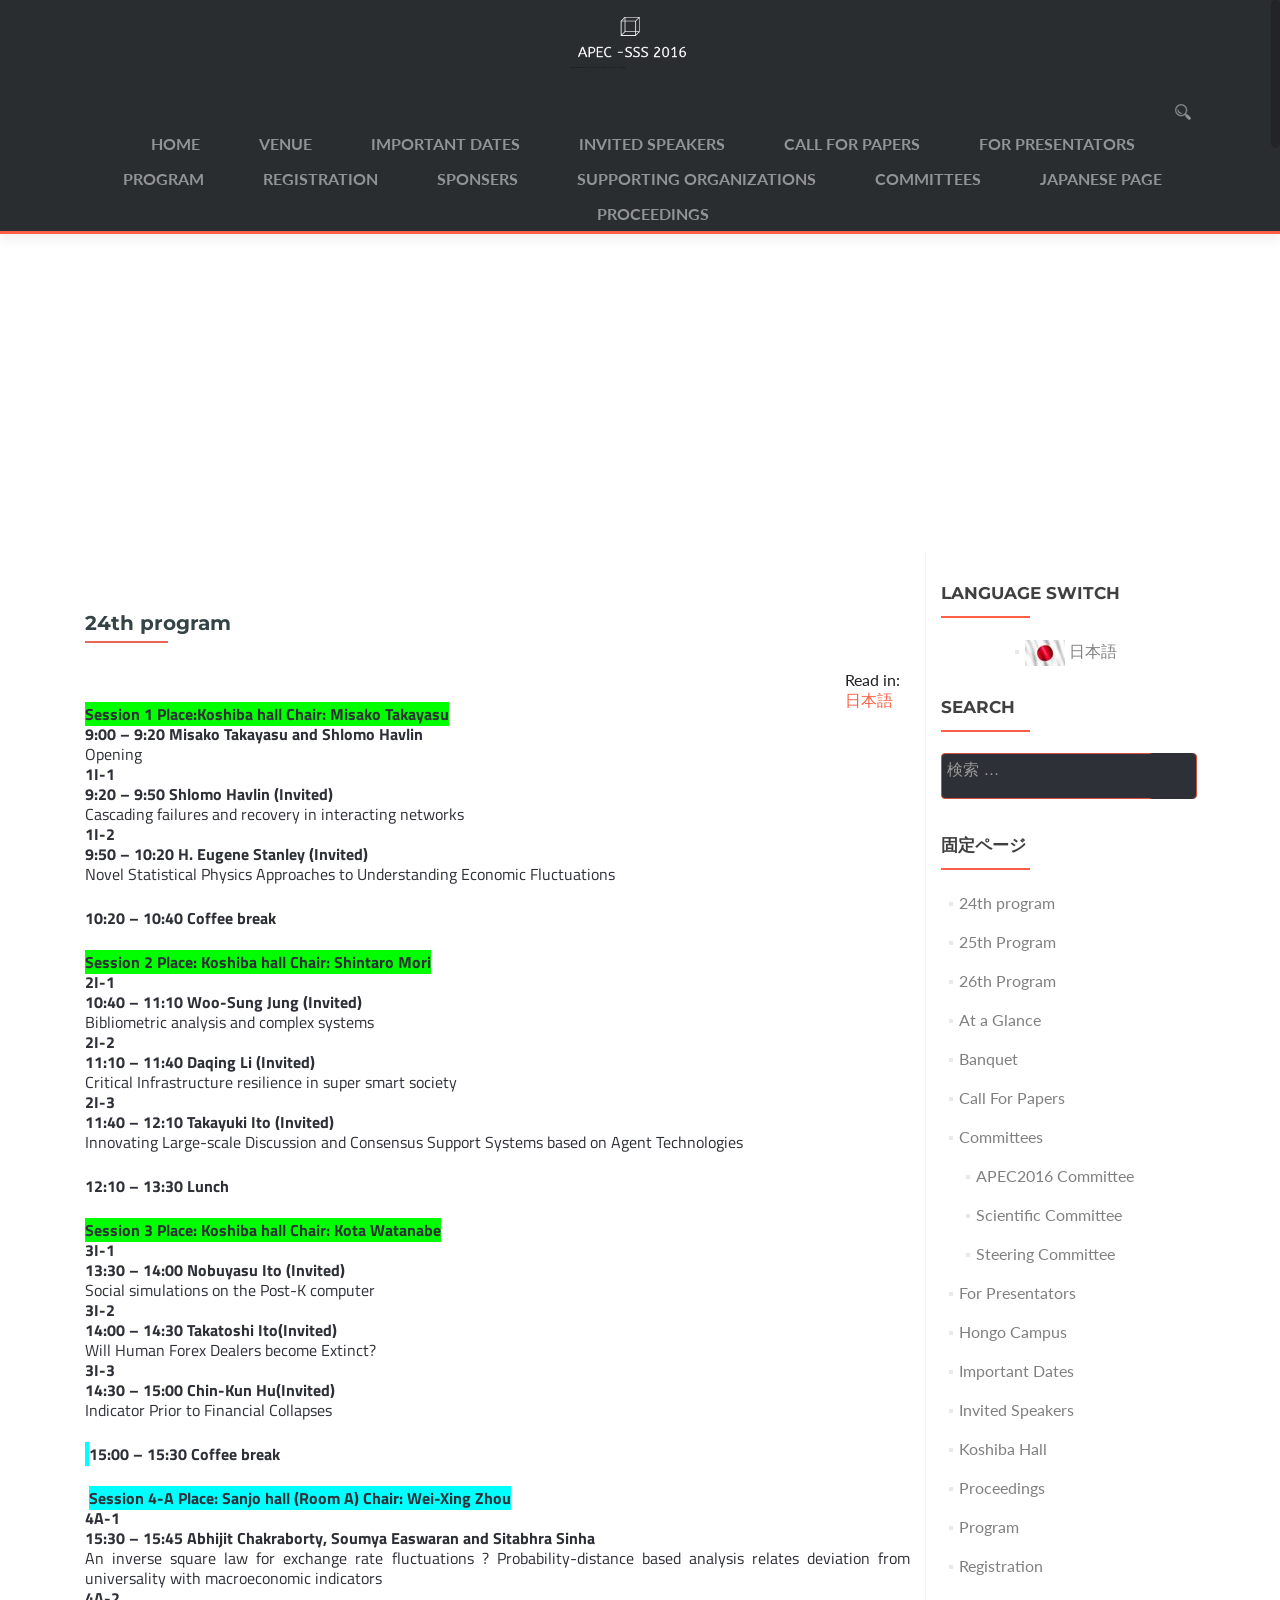
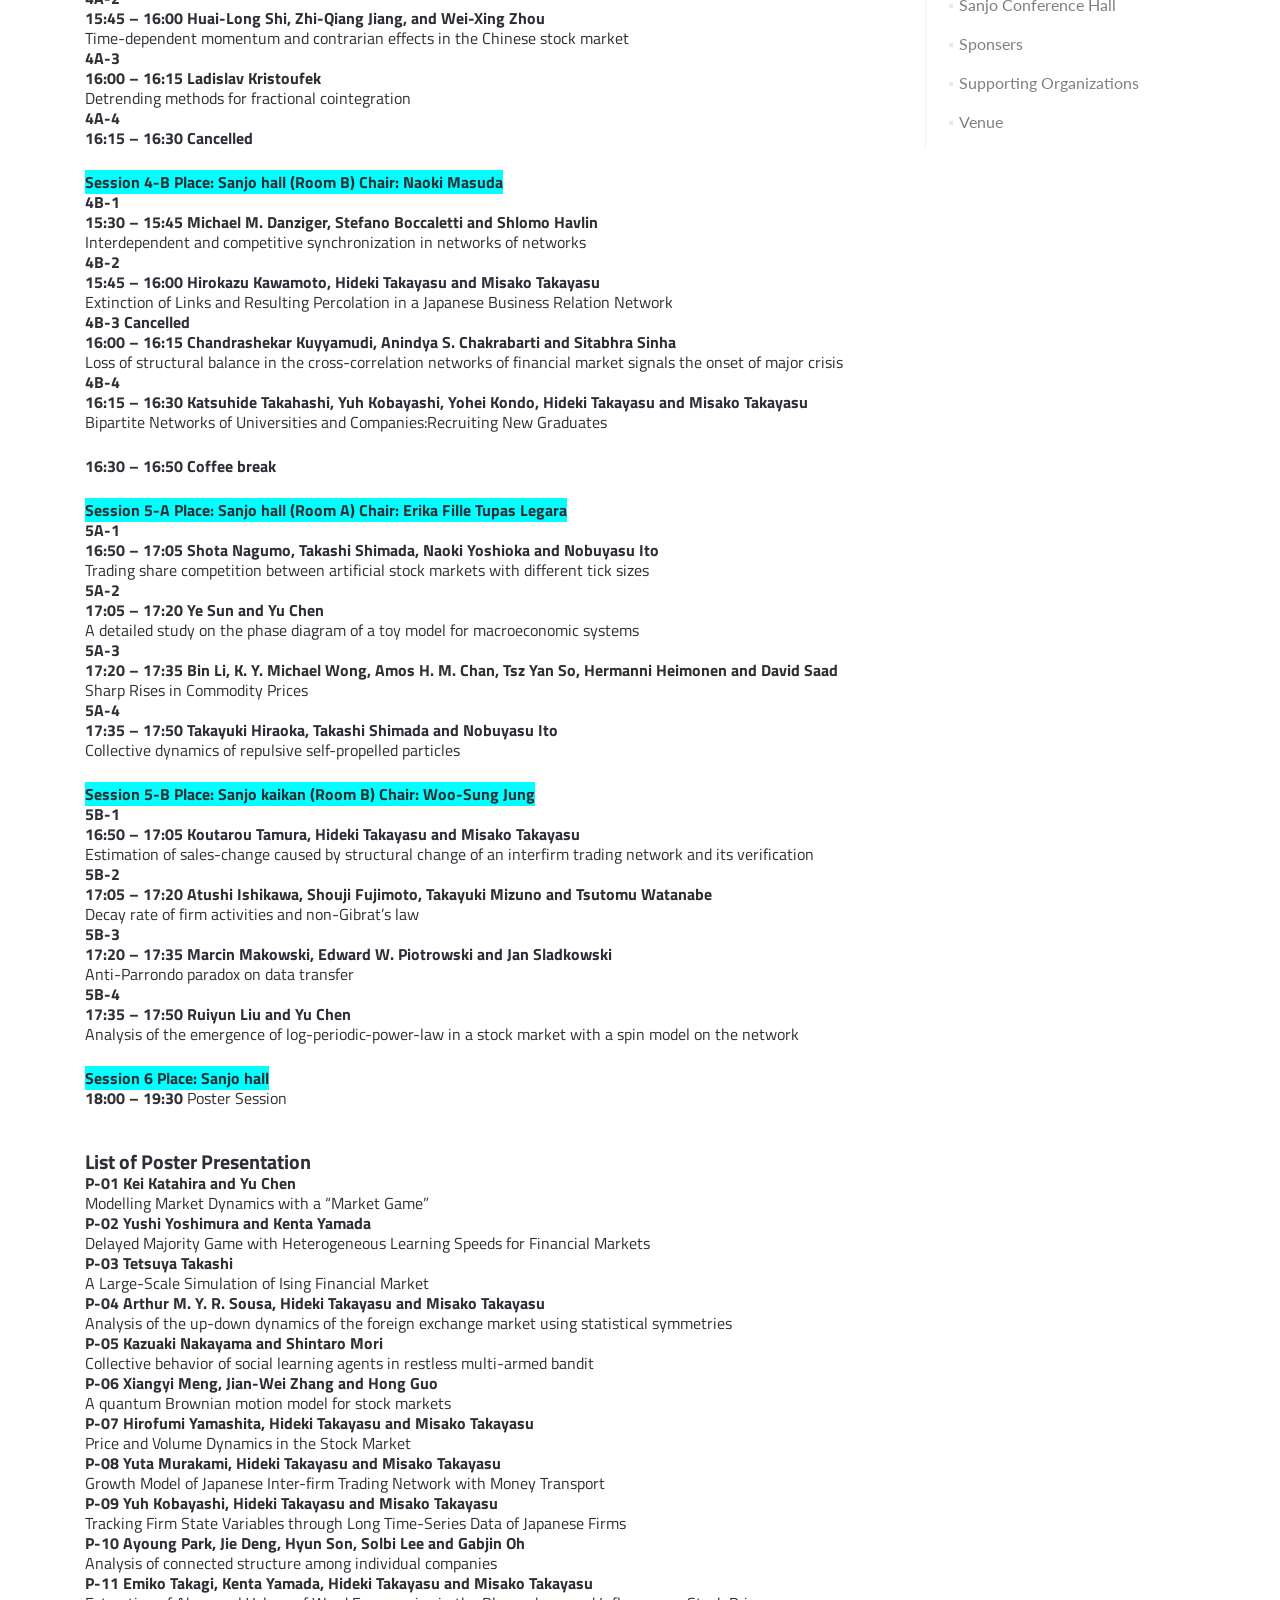
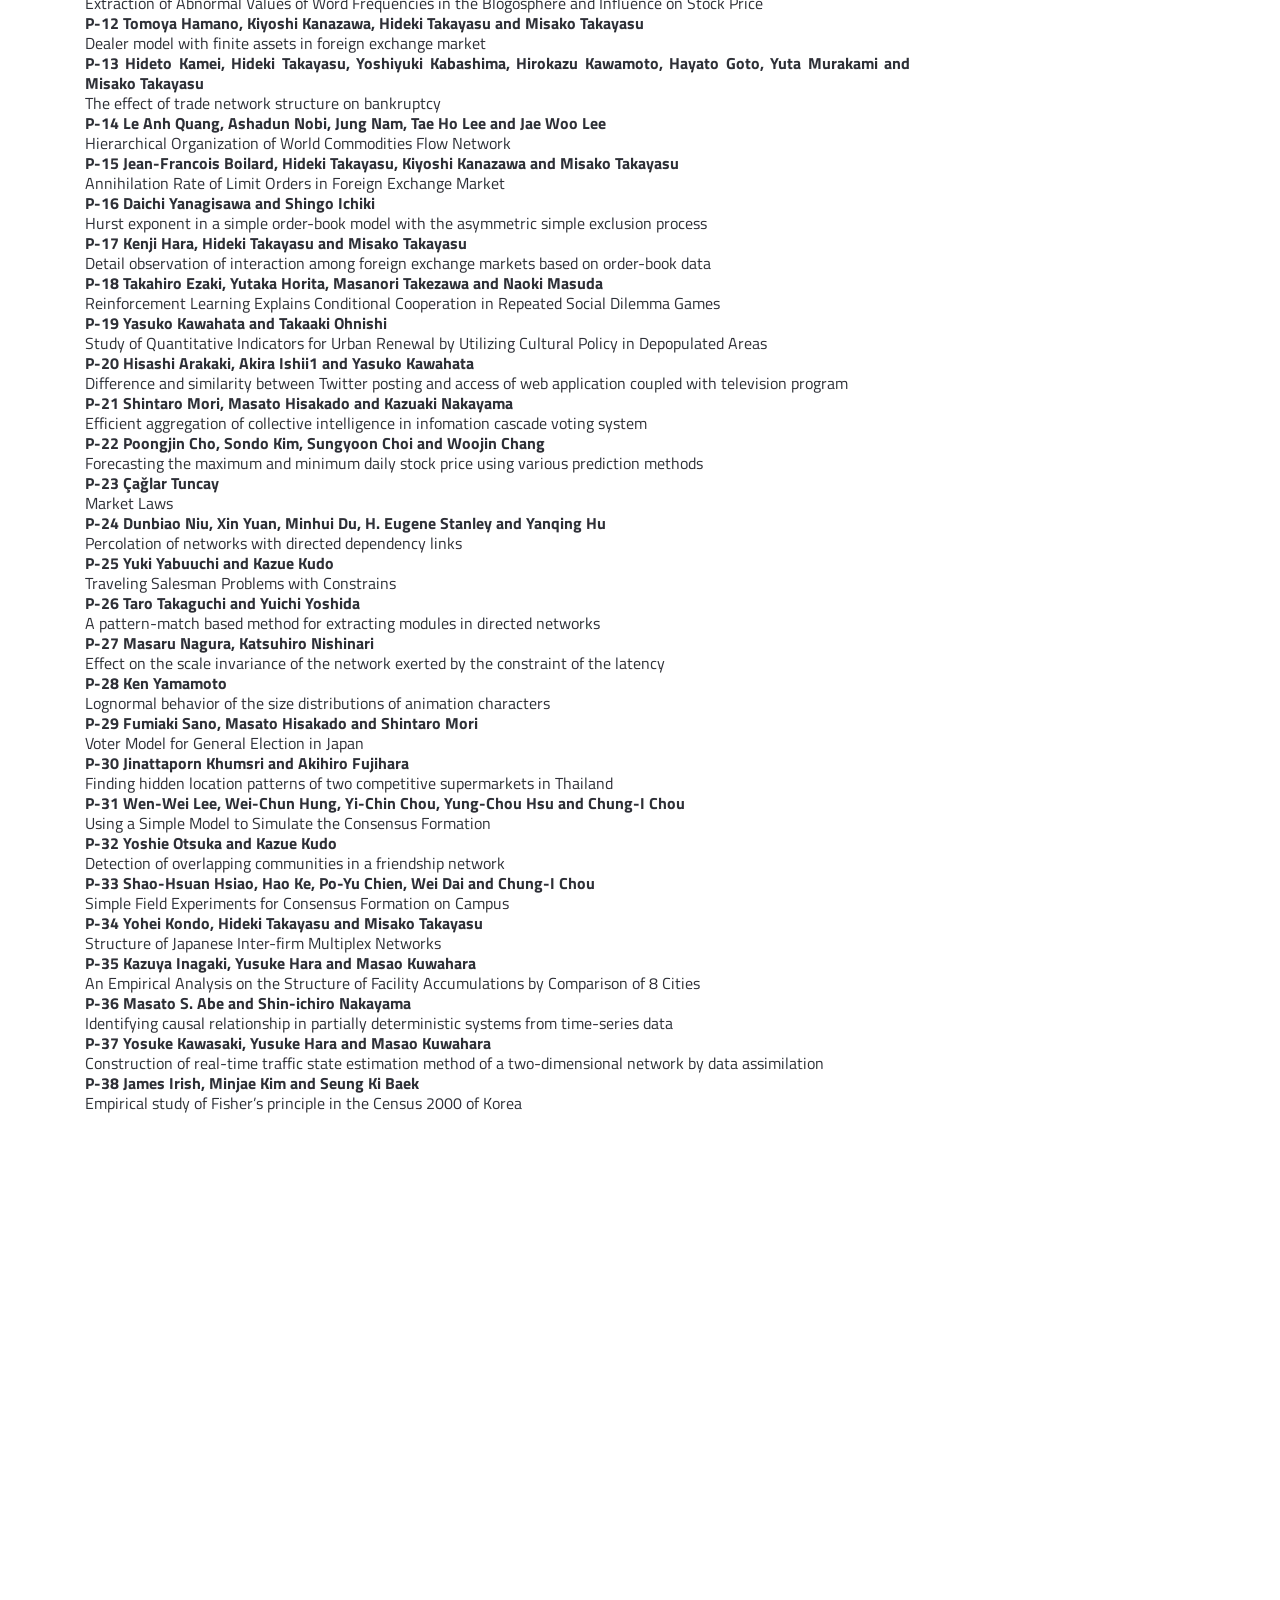
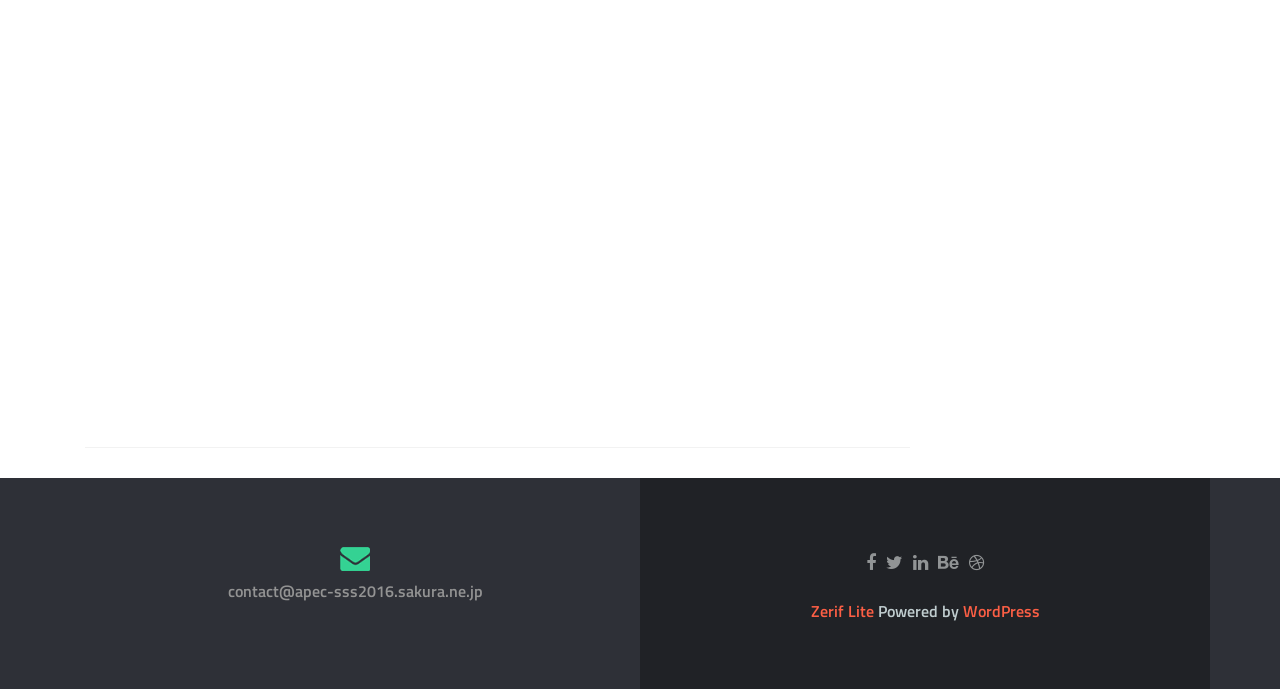
<file: APECSSS2016/apec-sss2016.org/wp/24th-program/index.html>
<!DOCTYPE html>

<html lang="en-US">


<!-- Mirrored from apec-sss2016.org/wp/24th-program/ by HTTrack Website Copier/3.x [XR&CO'2014], Mon, 14 Feb 2022 07:34:23 GMT -->
<!-- Added by HTTrack --><meta http-equiv="content-type" content="text/html;charset=UTF-8" /><!-- /Added by HTTrack -->
<head>

<meta charset="UTF-8">

<meta name="viewport" content="width=device-width, initial-scale=1">

<title>24th program | </title>

<link rel="profile" href="http://gmpg.org/xfn/11">

<link rel="pingback" href="../xmlrpc.php">

<!--[if lt IE 9]>
<script src="http://apec-sss2016.org/wp/wp-content/themes/zerif-lite/js/html5.js"></script>
<link rel="stylesheet" href="http://apec-sss2016.org/wp/wp-content/themes/zerif-lite/css/ie.css" type="text/css">
<![endif]-->

<title>24th program &#8211; Asia-Pacific Econophysics Conference 2016</title>
<link rel='dns-prefetch' href='http://fonts.googleapis.com/' />
<link rel='dns-prefetch' href='http://s.w.org/' />
<link rel="alternate" type="application/rss+xml" title="Asia-Pacific Econophysics Conference 2016 &raquo; フィード" href="../feed/index.html" />
<link rel="alternate" type="application/rss+xml" title="Asia-Pacific Econophysics Conference 2016 &raquo; コメントフィード" href="../comments/feed/index.html" />
<link rel='stylesheet' id='font-awesome-css'  href='../wp-content/plugins/download-manager/assets/font-awesome/css/font-awesome.min.css' type='text/css' media='all' />
<link rel='stylesheet' id='wpdm-bootstrap-css'  href='../wp-content/plugins/download-manager/assets/bootstrap/css/bootstrap.css' type='text/css' media='all' />
<link rel='stylesheet' id='wpdm-front-css'  href='../wp-content/plugins/download-manager/assets/css/front.css' type='text/css' media='all' />
<link rel='stylesheet' id='pirate_forms_front_styles-css'  href='../wp-content/plugins/pirate-forms/css/front.css' type='text/css' media='all' />
<link rel='stylesheet' id='zerius_font-css'  href='http://fonts.googleapis.com/css?family=Titillium+Web%3A400%2C300%2C300italic%2C200italic%2C200%2C400italic%2C600%2C600italic%2C700%2C700italic%2C900' type='text/css' media='all' />
<link rel='stylesheet' id='zerif_bootstrap_style-css'  href='../wp-content/themes/zerif-lite/css/bootstrap.css' type='text/css' media='all' />
<link rel='stylesheet' id='parent-style-css'  href='../wp-content/themes/zerif-lite/style.css' type='text/css' media='all' />
<link rel='stylesheet' id='zerif_fontawesome-css'  href='../wp-content/themes/zerif-lite/css/font-awesome.min.css' type='text/css' media='all' />
<link rel='stylesheet' id='zerif_pixeden_style-css'  href='../wp-content/themes/zerif-lite/css/pixeden-icons.css' type='text/css' media='all' />
<link rel='stylesheet' id='zerif_style-css'  href='../wp-content/themes/zerius/style.css' type='text/css' media='all' />
<link rel='stylesheet' id='zerif-child-style-css'  href='../wp-content/themes/zerius/style.css' type='text/css' media='all' />
<link rel='stylesheet' id='zerif_font-css'  href='http://fonts.googleapis.com/css?family=Lato%3A300%2C400%2C700%2C400italic%7CMontserrat%3A700%7CHomemade+Apple&amp;subset=latin%2Clatin-ext' type='text/css' media='all' />
<link rel='stylesheet' id='zerif_font_all-css'  href='http://fonts.googleapis.com/css?family=Open+Sans%3A400%2C300%2C300italic%2C400italic%2C600italic%2C600%2C700%2C700italic%2C800%2C800italic' type='text/css' media='all' />
<link rel='stylesheet' id='zerif_responsive_style-css'  href='../wp-content/themes/zerif-lite/css/responsive.css' type='text/css' media='all' />
<link rel='stylesheet' id='mlp_frontend_css-css'  href='../wp-content/plugins/multilingual-press/assets/css/frontend.min.css' type='text/css' media='all' />
<script type='text/javascript' src='../wp-includes/js/jquery/jquery.js'></script>
<script type='text/javascript' src='../wp-includes/js/jquery/jquery-migrate.min.js'></script>
<script type='text/javascript' src='../wp-content/plugins/download-manager/assets/bootstrap/js/bootstrap.min.js'></script>
<script type='text/javascript' src='../wp-content/plugins/download-manager/assets/js/front.js'></script>
<script type='text/javascript' src='../wp-content/plugins/download-manager/assets/js/chosen.jquery.min.js'></script>
<script type='text/javascript'>
/* <![CDATA[ */
var pirateFormsObject = {"errors":""};
/* ]]> */
</script>
<script type='text/javascript' src='../wp-content/plugins/pirate-forms/js/scripts-general.js'></script>
<meta name="generator" content="WordPress Download Manager 2.8.92" />
<link rel='https://api.w.org/' href='../wp-json/index.html' />
<link rel="EditURI" type="application/rsd+xml" title="RSD" href="../xmlrpc0db0.php?rsd" />
<link rel="canonical" href="index.html" />
<link rel='shortlink' href='../indexfbc5.html?p=243' />
<link rel="alternate" type="application/json+oembed" href="../wp-json/oembed/1.0/embed1e30.json?url=http%3A%2F%2Fapec-sss2016.org%2Fwp%2F24th-program%2F" />
<link rel="alternate" type="text/xml+oembed" href="../wp-json/oembed/1.0/embed5d6e?url=http%3A%2F%2Fapec-sss2016.org%2Fwp%2F24th-program%2F&amp;format=xml" />
<style type="text/css" id="csseditorglobal">
nav#site-navigation.in {
	height: auto !important;
}</style>
<style type="text/css" id="csseditordesktop">
@media only screen and (min-width: 1024px)  {
}
</style>
<style type="text/css" id="csseditortablet">
@media only screen and (min-width: 667px) and (max-width: 1024px)  {
}
</style>
<style type="text/css" id="csseditorphone">
@media only screen  and (min-width: 320px)  and (max-width: 667px) {
}
</style>

        <script>
            var wpdm_site_url = '../index.html';
            var wpdm_home_url = '../index.html';
            var ajax_url = '../wp-admin/admin-ajax.html';
        </script>


        <link rel="alternate" hreflang="ja-JP" href="../jp/8%e6%9c%8824%e6%97%a5%ef%bc%88%e6%b0%b4%ef%bc%89/index8695.html?noredirect=ja_JP" /><link rel="alternate" hreflang="en-US" href="index.html" /><style type="text/css" id="custom-background-css">
body.custom-background { background-image: url("../wp-content/uploads/2016/01/akamo_small1.jpg"); background-position: center top; background-size: auto; background-repeat: repeat; background-attachment: fixed; }
</style>

</head>




	<body class="page-template-default page page-id-243" >





<!-- =========================

   PRE LOADER

============================== -->


<header id="home" class="header">

	<div id="main-nav" class="navbar navbar-inverse bs-docs-nav" role="banner">

		<div class="container">

			<div class="navbar-header responsive-logo">

				<button class="navbar-toggle collapsed" type="button" data-toggle="collapse" data-target=".bs-navbar-collapse">

				<span class="sr-only">ナビゲーションを切り替え</span>

				<span class="icon-bar"></span>

				<span class="icon-bar"></span>

				<span class="icon-bar"></span>

				</button>



				<a href="../index.html" class="navbar-brand"><img src="../wp-content/uploads/2015/12/APEC-SSS-2016-logo1.png" alt="Asia-Pacific Econophysics Conference 2016"></a>


			</div>

			<nav class="navbar-collapse bs-navbar-collapse collapse" role="navigation"   id="site-navigation">
			
				<a id="menu-toggle-search"> <div class="navbar-right-search"></div>

				<ul id="menu-mainmenu" class="nav navbar-nav navbar-right responsive-nav main-nav-list"><li id="menu-item-17" class="menu-item menu-item-type-custom menu-item-object-custom menu-item-home menu-item-17"><a title="HOME" href="../index.html">HOME</a></li>
<li id="menu-item-42" class="menu-item menu-item-type-post_type menu-item-object-page menu-item-has-children menu-item-42"><a href="../venue/index.html">Venue</a>
<ul class="sub-menu">
	<li id="menu-item-383" class="menu-item menu-item-type-post_type menu-item-object-page menu-item-383"><a href="../hongo-campus/index.html">Hongo Campus</a></li>
	<li id="menu-item-384" class="menu-item menu-item-type-post_type menu-item-object-page menu-item-384"><a href="../sanjo-conference-hall/index.html">Sanjo Conference Hall</a></li>
	<li id="menu-item-382" class="menu-item menu-item-type-post_type menu-item-object-page menu-item-382"><a href="../koshiba-hall/index.html">Koshiba Hall</a></li>
	<li id="menu-item-440" class="menu-item menu-item-type-post_type menu-item-object-page menu-item-440"><a href="../banquet-3/index.html">Banquet</a></li>
</ul>
</li>
<li id="menu-item-41" class="menu-item menu-item-type-post_type menu-item-object-page menu-item-41"><a href="../important-dates/index.html">Important Dates</a></li>
<li id="menu-item-19" class="menu-item menu-item-type-post_type menu-item-object-page menu-item-19"><a href="../invited-talks/index.html">Invited Speakers</a></li>
<li id="menu-item-18" class="menu-item menu-item-type-post_type menu-item-object-page menu-item-18"><a href="../call-for-papers/index.html">Call For Papers</a></li>
<li id="menu-item-202" class="menu-item menu-item-type-post_type menu-item-object-page menu-item-202"><a href="../for-presentators/index.html">For Presentators</a></li>
<li id="menu-item-334" class="menu-item menu-item-type-post_type menu-item-object-page current-menu-ancestor current-menu-parent current_page_parent current_page_ancestor menu-item-has-children menu-item-334"><a href="../program/index.html">Program</a>
<ul class="sub-menu">
	<li id="menu-item-344" class="menu-item menu-item-type-post_type menu-item-object-page menu-item-344"><a href="../at-a-glance/index.html">At a Glance</a></li>
	<li id="menu-item-341" class="menu-item menu-item-type-post_type menu-item-object-page current-menu-item page_item page-item-243 current_page_item menu-item-341"><a href="index.html">24th program</a></li>
	<li id="menu-item-340" class="menu-item menu-item-type-post_type menu-item-object-page menu-item-340"><a href="../25th-program/index.html">25th Program</a></li>
	<li id="menu-item-339" class="menu-item menu-item-type-post_type menu-item-object-page menu-item-339"><a href="../26th-program/index.html">26th Program</a></li>
</ul>
</li>
<li id="menu-item-21" class="menu-item menu-item-type-post_type menu-item-object-page menu-item-21"><a href="../registration/index.html">Registration</a></li>
<li id="menu-item-39" class="menu-item menu-item-type-post_type menu-item-object-page menu-item-39"><a href="../sponsers/index.html">Sponsers</a></li>
<li id="menu-item-211" class="menu-item menu-item-type-post_type menu-item-object-page menu-item-211"><a href="../supporting-organizations/index.html">Supporting Organizations</a></li>
<li id="menu-item-81" class="menu-item menu-item-type-post_type menu-item-object-page menu-item-has-children menu-item-81"><a href="../committees/index.html">Committees</a>
<ul class="sub-menu">
	<li id="menu-item-82" class="menu-item menu-item-type-post_type menu-item-object-page menu-item-82"><a href="../committees/organizers/index.html">APEC2016 Committee</a></li>
	<li id="menu-item-93" class="menu-item menu-item-type-post_type menu-item-object-page menu-item-93"><a href="../committees/scientific-committee/index.html">Scientific Committee</a></li>
	<li id="menu-item-112" class="menu-item menu-item-type-post_type menu-item-object-page menu-item-112"><a href="../committees/steering-committee/index.html">Steering Committee</a></li>
</ul>
</li>
<li id="menu-item-97" class="blog-id-2 mlp-language-nav-item menu-item menu-item-type-language menu-item-object-mlp_language menu-item-97"><a rel="alternate" href="../jp/8%e6%9c%8824%e6%97%a5%ef%bc%88%e6%b0%b4%ef%bc%89/index8695.html?noredirect=ja_JP">Japanese Page</a></li>
<li id="menu-item-486" class="menu-item menu-item-type-post_type menu-item-object-page menu-item-486"><a href="../proceedings/index.html">Proceedings</a></li>
</ul>
			</nav>

		</div>
		<div id="wrapper">
				<div class="header-search"> 
				
					<form role="search" method="get" class="search-form" action="http://apec-sss2016.org/wp/">
					<label>
					<span class="screen-reader-text">Search for:</span>
					<input type="search" class="search-field" placeholder="Search &hellip;" value="" name="s" title="Search for:">
					</label>
						<input type="submit" class="header-search-submit" value="Search">
					</form>
				
				
				</div>
		</div>

	</div>

	<!-- / END TOP BAR -->

<div class="clear"></div>
</header> <!-- / END HOME SECTION  -->
<div id="content" class="site-content">
	<div class="container">
	<div class="content-left-wrap col-md-9">
		<div id="primary" class="content-area">
			<main id="main" class="site-main" role="main">
				<article id="post-243" class="post-243 page type-page status-publish hentry">	<header class="entry-header">		<h1 class="entry-title">24th program</h1>	</header><!-- .entry-header -->	<div class="entry-content">		<div class='tr mlp_quicklinks mlp_quicklinks_links'>
				<div class='mlp_inner'>
					Read in:<br />
					<a href="../jp/8%e6%9c%8824%e6%97%a5%ef%bc%88%e6%b0%b4%ef%bc%89/index8695.html?noredirect=ja_JP" hreflang="ja-JP" rel="alternate">日本語</a>
				</div>
			</div><p>&nbsp;</p>
<p><strong><span style="background-color: #00ff00;">Session 1 Place:Koshiba hall Chair: Misako Takayasu</span><br /> </strong><strong>9:00 – 9:20 Misako Takayasu and Shlomo Havlin<br /> </strong>Opening<br /><strong>1I-1</strong><br /> <strong>9:20 – 9:50 Shlomo Havlin (Invited)<br /> </strong>Cascading failures and recovery in interacting networks<br /><strong>1I-2<br /></strong><strong>9:50 – 10:20 H. Eugene Stanley (Invited)<br /> </strong>Novel Statistical Physics Approaches to Understanding Economic Fluctuations </p>
<p><strong>10:20 – 10:40 Coffee break</strong></p>
<p><strong><span style="background-color: #00ff00;">Session 2 Place: Koshiba hall Chair: Shintaro Mori<br /></span></strong><strong>2I-1<br /></strong><strong>10:40 – 11:10 Woo-Sung Jung (Invited)<br /> </strong> Bibliometric analysis and complex systems<br /> <strong>2I-2<br />11:10 – 11:40 Daqing Li (Invited)<br /></strong>Critical Infrastructure resilience in super smart society<br /> <strong>2I-3</strong><br /><strong>11:40 – 12:10 Takayuki Ito (Invited)<br /> </strong>Innovating Large-scale Discussion and Consensus Support Systems based on Agent Technologies </p>
<p><strong>12:10 – 13:30 Lunch</strong></p>
<p><strong><span style="background-color: #00ff00;">Session 3 Place: Koshiba hall Chair: Kota Watanabe</span><br />3I-1<br /></strong><strong>13:30 – 14:00 Nobuyasu Ito (Invited)<br /> </strong>Social simulations on the Post-K computer<br /><strong>3I-2</strong><br /> <strong>14:00 – 14:30 Takatoshi Ito(Invited)<br /> </strong>Will Human Forex Dealers become Extinct?<br /><strong>3I-3</strong><br /> <strong>14:30 – 15:00 Chin-Kun Hu(Invited)<br /> </strong>Indicator Prior to Financial Collapses</p>
<p><span style="background-color: #00ffff;"><strong> </strong></span><strong>15:00 – 15:30 Coffee break</strong></p>
<p> <strong><span style="background-color: #00ffff;">Session 4-A Place: Sanjo hall (Room A) Chair: Wei-Xing Zhou<br /></span></strong><strong>4A-1<br />15:30 – 15:45 Abhijit Chakraborty, Soumya Easwaran and Sitabhra Sinha<br /> </strong>An inverse square law for exchange rate fluctuations ? Probability-distance based analysis relates deviation from universality with macroeconomic indicators<br /> <strong>4A-2<br /></strong><strong>15:45 – 16:00 Huai-Long Shi, Zhi-Qiang Jiang, and Wei-Xing Zhou<br /> </strong>Time-dependent momentum and contrarian effects in the Chinese stock market<br /> <strong>4A-3<br /></strong><strong>16:00 – 16:15 Ladislav Kristoufek<br /> </strong>Detrending methods for fractional cointegration<br /> <strong>4A-4<br /></strong><strong>16:15 – 16:30 Cancelled <br /> </strong></p>
<p><strong><span style="background-color: #00ffff;">Session 4-B Place: Sanjo hall (Room B) Chair: Naoki Masuda</span><br /> 4B-1<br /></strong><strong>15:30 – 15:45 Michael M. Danziger, Stefano Boccaletti and Shlomo Havlin<br /> </strong>Interdependent and competitive synchronization in networks of networks<br /> <strong>4B-2<br /></strong><strong>15:45 – 16:00 Hirokazu Kawamoto, Hideki Takayasu and Misako Takayasu<br /> </strong>Extinction of Links and Resulting Percolation in a Japanese Business Relation Network<br /> <strong>4B-3 Cancelled</strong><br /><strong>16:00 – 16:15 </strong><strong>Chandrashekar Kuyyamudi, Anindya S. Chakrabarti and Sitabhra Sinha<br /> </strong>Loss of structural balance in the cross-correlation networks of financial market signals the onset of major crisis<br /> <strong>4B-4</strong><br /><strong>16:15 – 16:30 Katsuhide Takahashi, Yuh Kobayashi, Yohei Kondo, Hideki Takayasu and Misako Takayasu<br /> </strong>Bipartite Networks of Universities and Companies:Recruiting New Graduates </p>
<p><strong>16:30 – 16:50 Coffee break</strong></p>
<p><strong><span style="background-color: #00ffff;">Session 5-A Place: Sanjo hall (Room A) Chair: Erika Fille Tupas Legara</span><br />5A-1<br /></strong><strong>16:50 – 17:05 Shota Nagumo, Takashi Shimada, Naoki Yoshioka and Nobuyasu Ito<br /> </strong>Trading share competition between artificial stock markets with different tick sizes<br /> <strong>5A-2<br /></strong><strong>17:05 – 17:20 Ye Sun and Yu Chen<br /> </strong>A detailed study on the phase diagram of a toy model for macroeconomic systems<br /> <strong>5A-3<br /></strong><strong>17:20 – 17:35 Bin Li, K. Y. Michael Wong, Amos H. M. Chan, Tsz Yan So, Hermanni Heimonen and David Saad<br /> </strong>Sharp Rises in Commodity Prices<br /> <strong>5A-4</strong><br /><strong>17:35 – 17:50 Takayuki Hiraoka, Takashi Shimada and Nobuyasu Ito<br /> </strong>Collective dynamics of repulsive self-propelled particles </p>
<p><strong><span style="background-color: #00ffff;">Session 5-B Place: Sanjo kaikan (Room B) Chair: Woo-Sung Jung</span><br /> 5B-1<br /></strong><strong>16:50 – 17:05 Koutarou Tamura, Hideki Takayasu and Misako Takayasu<br /> </strong>Estimation of sales-change caused by structural change of an interfirm trading network and its verification<br /> <strong>5B-2</strong><br /><strong>17:05 – 17:20 Atushi Ishikawa, Shouji Fujimoto, Takayuki Mizuno and Tsutomu Watanabe<br /> </strong>Decay rate of firm activities and non-Gibrat&#8217;s law<br /> <strong>5B-3<br /></strong><strong>17:20 – 17:35 Marcin Makowski, Edward W. Piotrowski and Jan Sladkowski<br /> </strong>Anti-Parrondo paradox on data transfer<br /> <strong>5B-4<br /></strong><strong>17:35 – 17:50 Ruiyun Liu and Yu Chen<br /> </strong>Analysis of the emergence of log-periodic-power-law in a stock market with a spin model on the network </p>
<p><strong><span style="background-color: #00ffff;">Session 6 Place: Sanjo hall</span><br /> </strong><strong>18:00 – 19:30 </strong> Poster Session</p>
<p><strong> <br /> <span style="font-size: 20px;">List of Poster Presentation<br /> </span></strong><strong>P-01 Kei Katahira and Yu Chen<br /> </strong>Modelling Market Dynamics with a &#8220;Market Game&#8221;<br /> <strong>P-02 Yushi Yoshimura and Kenta Yamada<br /> </strong>Delayed Majority Game with Heterogeneous Learning Speeds for Financial Markets<br /> <strong>P-03 Tetsuya Takashi<br /> </strong>A Large-Scale Simulation of Ising Financial Market<br /> <strong>P-04 Arthur M. Y. R. Sousa, Hideki Takayasu and Misako Takayasu<br /> </strong>Analysis of the up-down dynamics of the foreign exchange market using statistical symmetries<br /> <strong>P-05 Kazuaki Nakayama and Shintaro Mori<br /> </strong>Collective behavior of social learning agents in restless multi-armed bandit<br /> <strong>P-06 Xiangyi Meng, Jian-Wei Zhang and Hong Guo<br /> </strong>A quantum Brownian motion model for stock markets<br /> <strong>P-07 Hirofumi Yamashita, Hideki Takayasu and Misako Takayasu<br /> </strong>Price and Volume Dynamics in the Stock Market<br /> <strong>P-08 Yuta Murakami, Hideki Takayasu and Misako Takayasu<br /> </strong>Growth Model of Japanese Inter-firm Trading Network with Money Transport<br /> <strong>P-09 Yuh Kobayashi, Hideki Takayasu and Misako Takayasu<br /> </strong>Tracking Firm State Variables through Long Time-Series Data of Japanese Firms<br /> <strong>P-10 Ayoung Park, Jie Deng, Hyun Son, Solbi Lee and Gabjin Oh<br /> </strong>Analysis of connected structure among individual companies<br /> <strong>P-11 Emiko Takagi, Kenta Yamada, Hideki Takayasu and Misako Takayasu<br /> </strong>Extraction of Abnormal Values of Word Frequencies in the Blogosphere and Influence on Stock Price<br /> <strong>P-12 Tomoya Hamano, Kiyoshi Kanazawa, Hideki Takayasu and Misako Takayasu<br /> </strong>Dealer model with finite assets in foreign exchange market<br /> <strong>P-13 Hideto Kamei, Hideki Takayasu, Yoshiyuki Kabashima, Hirokazu Kawamoto, Hayato Goto, Yuta Murakami and Misako Takayasu<br /> </strong>The effect of trade network structure on bankruptcy<br /> <strong>P-14 Le Anh Quang, Ashadun Nobi, Jung Nam, Tae Ho Lee and Jae Woo Lee<br /> </strong>Hierarchical Organization of World Commodities Flow Network<br /> <strong>P-15 Jean-Francois Boilard, Hideki Takayasu, Kiyoshi Kanazawa and Misako Takayasu<br /> </strong>Annihilation Rate of Limit Orders in Foreign Exchange Market<br /> <strong>P-16 Daichi Yanagisawa and Shingo Ichiki<br /> </strong>Hurst exponent in a simple order-book model with the asymmetric simple exclusion process<br /> <strong>P-17 Kenji Hara, Hideki Takayasu and Misako Takayasu<br /> </strong>Detail observation of interaction among foreign exchange markets based on order-book data<br /> <strong>P-18 Takahiro Ezaki, Yutaka Horita, Masanori Takezawa and Naoki Masuda<br /> </strong>Reinforcement Learning Explains Conditional Cooperation in Repeated Social Dilemma Games<br /> <strong>P-19 Yasuko Kawahata and Takaaki Ohnishi<br /> </strong>Study of Quantitative Indicators for Urban Renewal by Utilizing Cultural Policy in Depopulated Areas<br /> <strong>P-20 Hisashi Arakaki, Akira Ishii1 and Yasuko Kawahata<br /> </strong>Difference and similarity between Twitter posting and access of web application coupled with television program<br /> <strong>P-21 Shintaro Mori, Masato Hisakado and Kazuaki Nakayama<br /> </strong>Efficient aggregation of collective intelligence in infomation cascade voting system<br /> <strong>P-22 Poongjin Cho, Sondo Kim, Sungyoon Choi and Woojin Chang<br /> </strong>Forecasting the maximum and minimum daily stock price using various prediction methods<br /> <strong>P-23 Çağlar Tuncay<br /> </strong>Market Laws<br /> <strong>P-24 Dunbiao Niu, Xin Yuan, Minhui Du, H. Eugene Stanley and Yanqing Hu<br /> </strong>Percolation of networks with directed dependency links<br /> <strong>P-25 Yuki Yabuuchi and Kazue Kudo<br /> </strong>Traveling Salesman Problems with Constrains<br /> <strong>P-26 Taro Takaguchi and Yuichi Yoshida<br /> </strong>A pattern-match based method for extracting modules in directed networks<br /> <strong>P-27 Masaru Nagura, Katsuhiro Nishinari<br /> </strong>Effect on the scale invariance of the network exerted by the constraint of the latency<br /> <strong>P-28 Ken Yamamoto<br /> </strong>Lognormal behavior of the size distributions of animation characters<br /> <strong>P-29 Fumiaki Sano, Masato Hisakado and Shintaro Mori<br /> </strong>Voter Model for General Election in Japan<br /> <strong>P-30 Jinattaporn Khumsri and Akihiro Fujihara<br /> </strong>Finding hidden location patterns of two competitive supermarkets in Thailand<br /> <strong>P-31 Wen-Wei Lee, Wei-Chun Hung, Yi-Chin Chou, Yung-Chou Hsu and Chung-I Chou<br /> </strong>Using a Simple Model to Simulate the Consensus Formation<br /> <strong>P-32 Yoshie Otsuka and Kazue Kudo<br /> </strong>Detection of overlapping communities in a friendship network<br /> <strong>P-33 Shao-Hsuan Hsiao, Hao Ke, Po-Yu Chien, Wei Dai and Chung-I Chou<br /> </strong>Simple Field Experiments for Consensus Formation on Campus<br /> <strong>P-34 Yohei Kondo, Hideki Takayasu and Misako Takayasu<br /> </strong>Structure of Japanese Inter-firm Multiplex Networks<br /> <strong>P-35 Kazuya Inagaki, Yusuke Hara and Masao Kuwahara<br /> </strong>An Empirical Analysis on the Structure of Facility Accumulations by Comparison of 8 Cities<br /> <strong>P-36 Masato S. Abe and Shin-ichiro Nakayama<br /> </strong>Identifying causal relationship in partially deterministic systems from time-series data<br /> <strong>P-37 Yosuke Kawasaki, Yusuke Hara and Masao Kuwahara<br /> </strong>Construction of real-time traffic state estimation method of a two-dimensional network by data assimilation<br /> <strong>P-38 James Irish, Minjae Kim and Seung Ki Baek<br /> </strong>Empirical study of Fisher’s principle in the Census 2000 of Korea</p>
<p>&nbsp;</p>
<p>&nbsp;</p>
<p><strong> </strong></p>
<p>&nbsp;</p>
<p>&nbsp;</p>
<p>&nbsp;</p>
<p><strong> </strong></p>
<p><strong> </strong></p>
<p><strong> </strong></p>
<p><strong> </strong></p>
<p><strong> </strong></p>
<p><strong> </strong></p>
<p><strong> </strong></p>
<p><strong> </strong></p>
<p><strong> </strong></p>
<p><strong> </strong></p>
<p><strong> </strong></p>
<p><strong> </strong></p>
<p><strong> </strong></p>
<p><strong> </strong></p>
	</div><!-- .entry-content -->	</article><!-- #post-## -->
			</main><!-- #main -->
		</div><!-- #primary -->
	</div><div class="sidebar-wrap col-md-3 content-left-wrap">	<div id="secondary" class="widget-area" role="complementary">		<aside id="mlp_widget-2" class="widget mlp_widget"><h2 class="widget-title">Language Switch</h2><div class="mlp_language_box"><ul><li><a rel="alternate" hreflang="ja-JP"  href="../jp/8%e6%9c%8824%e6%97%a5%ef%bc%88%e6%b0%b4%ef%bc%89/index8695.html?noredirect=ja_JP"><img src="../wp-content/uploads/2016/01/japan_small.jpg" alt="日本語" /> 日本語</a></li></ul></div></aside><aside id="search-2" class="widget widget_search"><h2 class="widget-title">Search</h2><form role="search" method="get" class="search-form" action="http://apec-sss2016.org/wp/">
				<label>
					<span class="screen-reader-text">検索:</span>
					<input type="search" class="search-field" placeholder="検索 &hellip;" value="" name="s" />
				</label>
				<input type="submit" class="search-submit" value="検索" />
			</form></aside><aside id="pages-2" class="widget widget_pages"><h2 class="widget-title">固定ページ</h2>		<ul>
			<li class="page_item page-item-243 current_page_item"><a href="index.html">24th program</a></li>
<li class="page_item page-item-269"><a href="../25th-program/index.html">25th Program</a></li>
<li class="page_item page-item-274"><a href="../26th-program/index.html">26th Program</a></li>
<li class="page_item page-item-342"><a href="../at-a-glance/index.html">At a Glance</a></li>
<li class="page_item page-item-429"><a href="../banquet-3/index.html">Banquet</a></li>
<li class="page_item page-item-9"><a href="../call-for-papers/index.html">Call For Papers</a></li>
<li class="page_item page-item-58 page_item_has_children"><a href="../committees/index.html">Committees</a>
<ul class='children'>
	<li class="page_item page-item-63"><a href="../committees/organizers/index.html">APEC2016 Committee</a></li>
	<li class="page_item page-item-34"><a href="../committees/scientific-committee/index.html">Scientific Committee</a></li>
	<li class="page_item page-item-64"><a href="../committees/steering-committee/index.html">Steering Committee</a></li>
</ul>
</li>
<li class="page_item page-item-199"><a href="../for-presentators/index.html">For Presentators</a></li>
<li class="page_item page-item-372"><a href="../hongo-campus/index.html">Hongo Campus</a></li>
<li class="page_item page-item-32"><a href="../important-dates/index.html">Important Dates</a></li>
<li class="page_item page-item-13"><a href="../invited-talks/index.html">Invited Speakers</a></li>
<li class="page_item page-item-375"><a href="../koshiba-hall/index.html">Koshiba Hall</a></li>
<li class="page_item page-item-484"><a href="../proceedings/index.html">Proceedings</a></li>
<li class="page_item page-item-241"><a href="../program/index.html">Program</a></li>
<li class="page_item page-item-11"><a href="../registration/index.html">Registration</a></li>
<li class="page_item page-item-359"><a href="../sanjo-conference-hall/index.html">Sanjo Conference Hall</a></li>
<li class="page_item page-item-36"><a href="../sponsers/index.html">Sponsers</a></li>
<li class="page_item page-item-208"><a href="../supporting-organizations/index.html">Supporting Organizations</a></li>
<li class="page_item page-item-29"><a href="../venue/index.html">Venue</a></li>
		</ul>
		</aside>	</div><!-- #secondary --></div>	
	</div><!-- .container -->

</div><!-- .site-content -->

<footer id="footer" role="contentinfo">

<div class="container">

	<div class="col-md-6 company-details"><div class="icon-top green-text"><img src="../wp-content/themes/zerif-lite/images/envelope4-green.png" alt="" /></div><a href="mailto:contact@apec-sss2016.sakura.ne.jp">contact@apec-sss2016.sakura.ne.jp</a></div><div class="col-md-6 copyright"><ul class="social"><li><a target="_blank" href="#"><i class="fa fa-facebook"></i></a></li><li><a target="_blank" href="#"><i class="fa fa-twitter"></i></a></li><li><a target="_blank" href="#"><i class="fa fa-linkedin"></i></a></li><li><a target="_blank" href="#"><i class="fa fa-behance"></i></a></li><li><a target="_blank" href="#"><i class="fa fa-dribbble"></i></a></li></ul><div class="zerif-copyright-box"><a class="zerif-copyright" href="http://themeisle.com/themes/zerif-lite/" target="_blank" rel="nofollow">Zerif Lite </a>Powered by <a class="zerif-copyright" href="http://wordpress.org/" target="_blank" rel="nofollow"> WordPress</a></div></div>
</div> <!-- / END CONTAINER -->

</footer> <!-- / END FOOOTER  -->


	</div><!-- mobile-bg-fix-whole-site -->
</div><!-- .mobile-bg-fix-wrap -->


<script type='text/javascript' src='../wp-includes/js/jquery/jquery.form.min.js'></script>
<script type='text/javascript' src='../wp-content/themes/zerif-lite/js/scrollReveal.js'></script>
<script type='text/javascript' src='../wp-content/themes/zerius/js/zerif.js'></script>
<script type='text/javascript' src='../wp-content/themes/zerius/js/jquery.nicescroll.js'></script>
<script type='text/javascript' src='../wp-content/themes/zerius/js/zerif-nicescroll.js'></script>
<script type='text/javascript' src='../wp-content/themes/zerif-lite/js/bootstrap.min.js'></script>
<script type='text/javascript' src='../wp-content/themes/zerif-lite/js/jquery.knob.js'></script>
<script type='text/javascript' src='../wp-content/themes/zerif-lite/js/smoothscroll.js'></script>
<script type='text/javascript' src='../wp-content/themes/zerif-lite/js/zerif.js'></script>

</body>


<!-- Mirrored from apec-sss2016.org/wp/24th-program/ by HTTrack Website Copier/3.x [XR&CO'2014], Mon, 14 Feb 2022 07:34:29 GMT -->
</html>
</file>
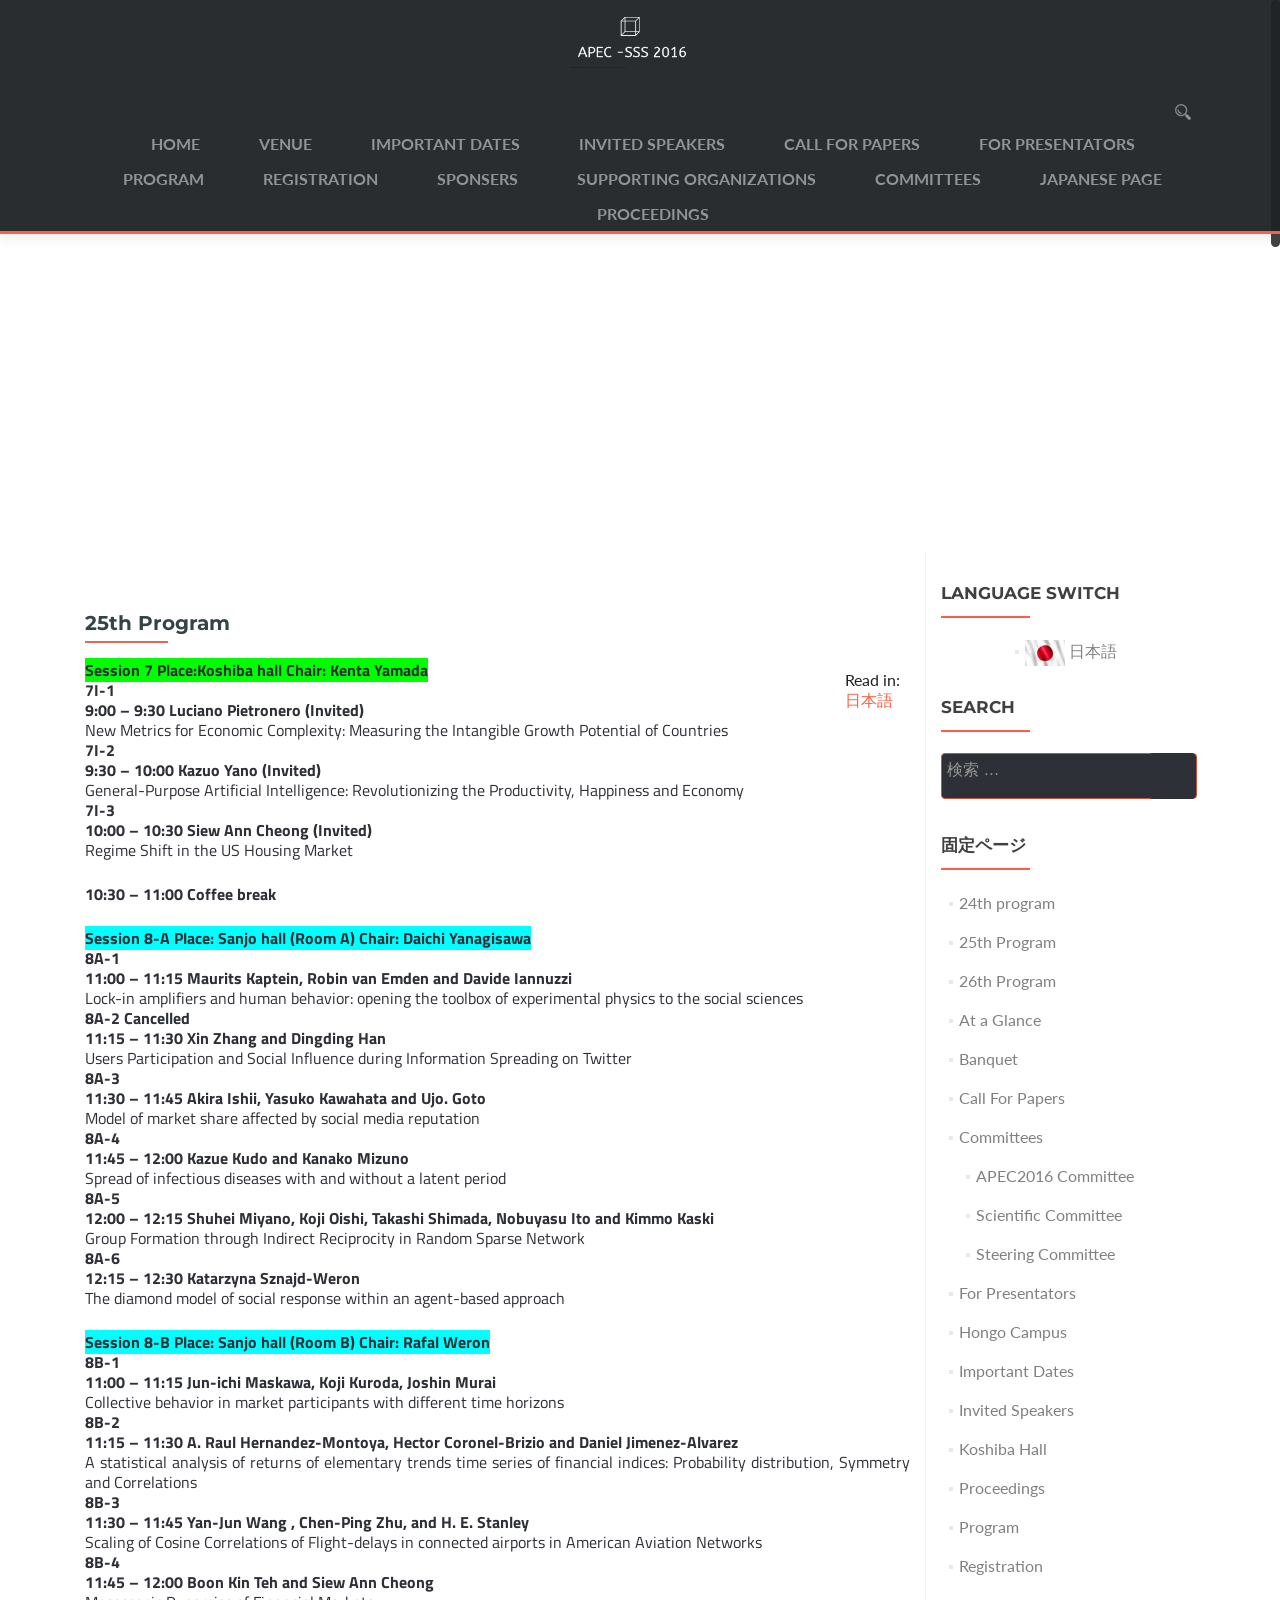
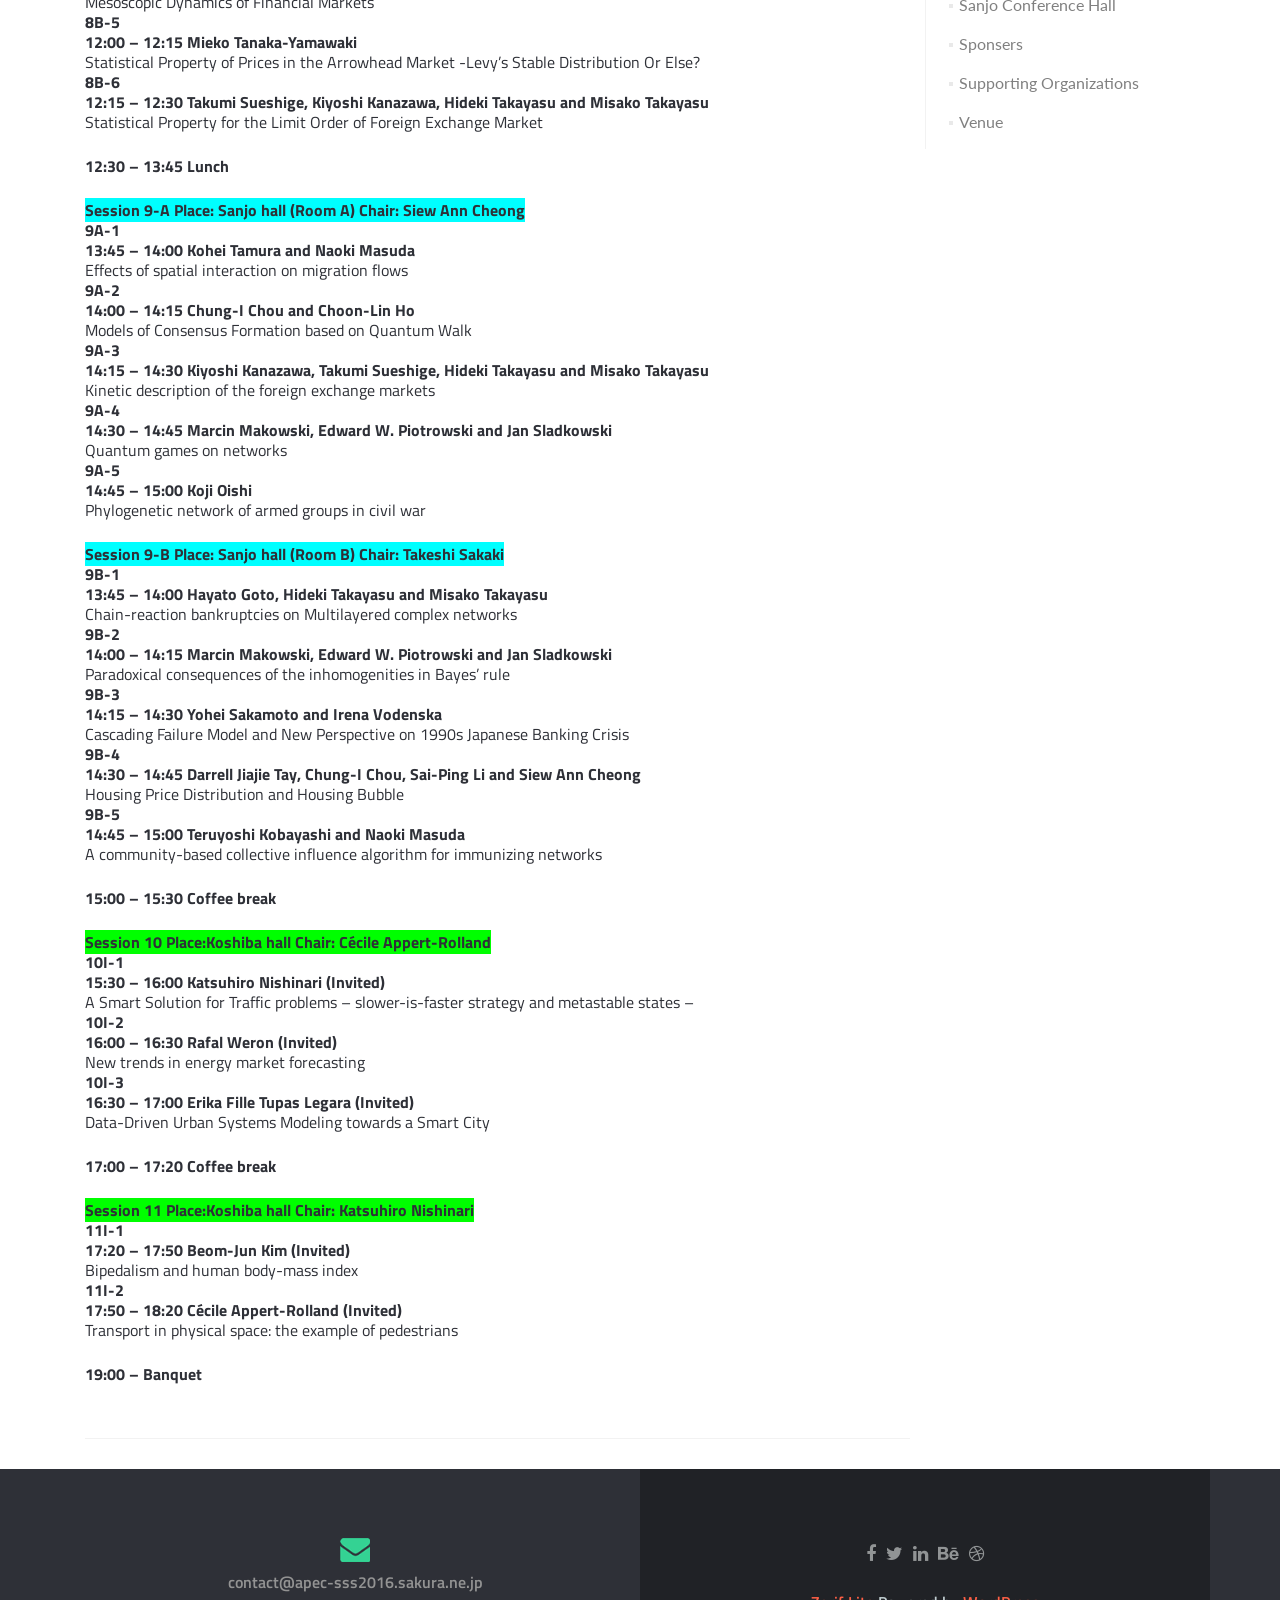
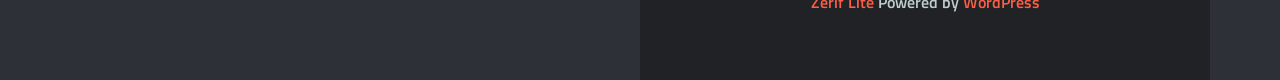
<file: APECSSS2016/apec-sss2016.org/wp/25th-program/index.html>
<!DOCTYPE html>

<html lang="en-US">


<!-- Mirrored from apec-sss2016.org/wp/25th-program/ by HTTrack Website Copier/3.x [XR&CO'2014], Mon, 14 Feb 2022 07:34:30 GMT -->
<!-- Added by HTTrack --><meta http-equiv="content-type" content="text/html;charset=UTF-8" /><!-- /Added by HTTrack -->
<head>

<meta charset="UTF-8">

<meta name="viewport" content="width=device-width, initial-scale=1">

<title>25th Program | </title>

<link rel="profile" href="http://gmpg.org/xfn/11">

<link rel="pingback" href="../xmlrpc.php">

<!--[if lt IE 9]>
<script src="http://apec-sss2016.org/wp/wp-content/themes/zerif-lite/js/html5.js"></script>
<link rel="stylesheet" href="http://apec-sss2016.org/wp/wp-content/themes/zerif-lite/css/ie.css" type="text/css">
<![endif]-->

<title>25th Program &#8211; Asia-Pacific Econophysics Conference 2016</title>
<link rel='dns-prefetch' href='http://fonts.googleapis.com/' />
<link rel='dns-prefetch' href='http://s.w.org/' />
<link rel="alternate" type="application/rss+xml" title="Asia-Pacific Econophysics Conference 2016 &raquo; フィード" href="../feed/index.html" />
<link rel="alternate" type="application/rss+xml" title="Asia-Pacific Econophysics Conference 2016 &raquo; コメントフィード" href="../comments/feed/index.html" />
<link rel='stylesheet' id='font-awesome-css'  href='../wp-content/plugins/download-manager/assets/font-awesome/css/font-awesome.min.css' type='text/css' media='all' />
<link rel='stylesheet' id='wpdm-bootstrap-css'  href='../wp-content/plugins/download-manager/assets/bootstrap/css/bootstrap.css' type='text/css' media='all' />
<link rel='stylesheet' id='wpdm-front-css'  href='../wp-content/plugins/download-manager/assets/css/front.css' type='text/css' media='all' />
<link rel='stylesheet' id='pirate_forms_front_styles-css'  href='../wp-content/plugins/pirate-forms/css/front.css' type='text/css' media='all' />
<link rel='stylesheet' id='zerius_font-css'  href='http://fonts.googleapis.com/css?family=Titillium+Web%3A400%2C300%2C300italic%2C200italic%2C200%2C400italic%2C600%2C600italic%2C700%2C700italic%2C900' type='text/css' media='all' />
<link rel='stylesheet' id='zerif_bootstrap_style-css'  href='../wp-content/themes/zerif-lite/css/bootstrap.css' type='text/css' media='all' />
<link rel='stylesheet' id='parent-style-css'  href='../wp-content/themes/zerif-lite/style.css' type='text/css' media='all' />
<link rel='stylesheet' id='zerif_fontawesome-css'  href='../wp-content/themes/zerif-lite/css/font-awesome.min.css' type='text/css' media='all' />
<link rel='stylesheet' id='zerif_pixeden_style-css'  href='../wp-content/themes/zerif-lite/css/pixeden-icons.css' type='text/css' media='all' />
<link rel='stylesheet' id='zerif_style-css'  href='../wp-content/themes/zerius/style.css' type='text/css' media='all' />
<link rel='stylesheet' id='zerif-child-style-css'  href='../wp-content/themes/zerius/style.css' type='text/css' media='all' />
<link rel='stylesheet' id='zerif_font-css'  href='http://fonts.googleapis.com/css?family=Lato%3A300%2C400%2C700%2C400italic%7CMontserrat%3A700%7CHomemade+Apple&amp;subset=latin%2Clatin-ext' type='text/css' media='all' />
<link rel='stylesheet' id='zerif_font_all-css'  href='http://fonts.googleapis.com/css?family=Open+Sans%3A400%2C300%2C300italic%2C400italic%2C600italic%2C600%2C700%2C700italic%2C800%2C800italic' type='text/css' media='all' />
<link rel='stylesheet' id='zerif_responsive_style-css'  href='../wp-content/themes/zerif-lite/css/responsive.css' type='text/css' media='all' />
<link rel='stylesheet' id='mlp_frontend_css-css'  href='../wp-content/plugins/multilingual-press/assets/css/frontend.min.css' type='text/css' media='all' />
<script type='text/javascript' src='../wp-includes/js/jquery/jquery.js'></script>
<script type='text/javascript' src='../wp-includes/js/jquery/jquery-migrate.min.js'></script>
<script type='text/javascript' src='../wp-content/plugins/download-manager/assets/bootstrap/js/bootstrap.min.js'></script>
<script type='text/javascript' src='../wp-content/plugins/download-manager/assets/js/front.js'></script>
<script type='text/javascript' src='../wp-content/plugins/download-manager/assets/js/chosen.jquery.min.js'></script>
<script type='text/javascript'>
/* <![CDATA[ */
var pirateFormsObject = {"errors":""};
/* ]]> */
</script>
<script type='text/javascript' src='../wp-content/plugins/pirate-forms/js/scripts-general.js'></script>
<meta name="generator" content="WordPress Download Manager 2.8.92" />
<link rel='https://api.w.org/' href='../wp-json/index.html' />
<link rel="EditURI" type="application/rsd+xml" title="RSD" href="../xmlrpc0db0.php?rsd" />
<link rel="canonical" href="index.html" />
<link rel='shortlink' href='../index67bc.html?p=269' />
<link rel="alternate" type="application/json+oembed" href="../wp-json/oembed/1.0/embed56d3.json?url=http%3A%2F%2Fapec-sss2016.org%2Fwp%2F25th-program%2F" />
<link rel="alternate" type="text/xml+oembed" href="../wp-json/oembed/1.0/embed26e9?url=http%3A%2F%2Fapec-sss2016.org%2Fwp%2F25th-program%2F&amp;format=xml" />
<style type="text/css" id="csseditorglobal">
nav#site-navigation.in {
	height: auto !important;
}</style>
<style type="text/css" id="csseditordesktop">
@media only screen and (min-width: 1024px)  {
}
</style>
<style type="text/css" id="csseditortablet">
@media only screen and (min-width: 667px) and (max-width: 1024px)  {
}
</style>
<style type="text/css" id="csseditorphone">
@media only screen  and (min-width: 320px)  and (max-width: 667px) {
}
</style>

        <script>
            var wpdm_site_url = '../index.html';
            var wpdm_home_url = '../index.html';
            var ajax_url = '../wp-admin/admin-ajax.html';
        </script>


        <link rel="alternate" hreflang="ja-JP" href="../jp/8%e6%9c%8825%e6%97%a5%ef%bc%88%e6%9c%a8%ef%bc%89/index8695.html?noredirect=ja_JP" /><link rel="alternate" hreflang="en-US" href="index.html" /><style type="text/css" id="custom-background-css">
body.custom-background { background-image: url("../wp-content/uploads/2016/01/akamo_small1.jpg"); background-position: center top; background-size: auto; background-repeat: repeat; background-attachment: fixed; }
</style>

</head>




	<body class="page-template-default page page-id-269" >





<!-- =========================

   PRE LOADER

============================== -->


<header id="home" class="header">

	<div id="main-nav" class="navbar navbar-inverse bs-docs-nav" role="banner">

		<div class="container">

			<div class="navbar-header responsive-logo">

				<button class="navbar-toggle collapsed" type="button" data-toggle="collapse" data-target=".bs-navbar-collapse">

				<span class="sr-only">ナビゲーションを切り替え</span>

				<span class="icon-bar"></span>

				<span class="icon-bar"></span>

				<span class="icon-bar"></span>

				</button>



				<a href="../index.html" class="navbar-brand"><img src="../wp-content/uploads/2015/12/APEC-SSS-2016-logo1.png" alt="Asia-Pacific Econophysics Conference 2016"></a>


			</div>

			<nav class="navbar-collapse bs-navbar-collapse collapse" role="navigation"   id="site-navigation">
			
				<a id="menu-toggle-search"> <div class="navbar-right-search"></div>

				<ul id="menu-mainmenu" class="nav navbar-nav navbar-right responsive-nav main-nav-list"><li id="menu-item-17" class="menu-item menu-item-type-custom menu-item-object-custom menu-item-home menu-item-17"><a title="HOME" href="../index.html">HOME</a></li>
<li id="menu-item-42" class="menu-item menu-item-type-post_type menu-item-object-page menu-item-has-children menu-item-42"><a href="../venue/index.html">Venue</a>
<ul class="sub-menu">
	<li id="menu-item-383" class="menu-item menu-item-type-post_type menu-item-object-page menu-item-383"><a href="../hongo-campus/index.html">Hongo Campus</a></li>
	<li id="menu-item-384" class="menu-item menu-item-type-post_type menu-item-object-page menu-item-384"><a href="../sanjo-conference-hall/index.html">Sanjo Conference Hall</a></li>
	<li id="menu-item-382" class="menu-item menu-item-type-post_type menu-item-object-page menu-item-382"><a href="../koshiba-hall/index.html">Koshiba Hall</a></li>
	<li id="menu-item-440" class="menu-item menu-item-type-post_type menu-item-object-page menu-item-440"><a href="../banquet-3/index.html">Banquet</a></li>
</ul>
</li>
<li id="menu-item-41" class="menu-item menu-item-type-post_type menu-item-object-page menu-item-41"><a href="../important-dates/index.html">Important Dates</a></li>
<li id="menu-item-19" class="menu-item menu-item-type-post_type menu-item-object-page menu-item-19"><a href="../invited-talks/index.html">Invited Speakers</a></li>
<li id="menu-item-18" class="menu-item menu-item-type-post_type menu-item-object-page menu-item-18"><a href="../call-for-papers/index.html">Call For Papers</a></li>
<li id="menu-item-202" class="menu-item menu-item-type-post_type menu-item-object-page menu-item-202"><a href="../for-presentators/index.html">For Presentators</a></li>
<li id="menu-item-334" class="menu-item menu-item-type-post_type menu-item-object-page current-menu-ancestor current-menu-parent current_page_parent current_page_ancestor menu-item-has-children menu-item-334"><a href="../program/index.html">Program</a>
<ul class="sub-menu">
	<li id="menu-item-344" class="menu-item menu-item-type-post_type menu-item-object-page menu-item-344"><a href="../at-a-glance/index.html">At a Glance</a></li>
	<li id="menu-item-341" class="menu-item menu-item-type-post_type menu-item-object-page menu-item-341"><a href="../24th-program/index.html">24th program</a></li>
	<li id="menu-item-340" class="menu-item menu-item-type-post_type menu-item-object-page current-menu-item page_item page-item-269 current_page_item menu-item-340"><a href="index.html">25th Program</a></li>
	<li id="menu-item-339" class="menu-item menu-item-type-post_type menu-item-object-page menu-item-339"><a href="../26th-program/index.html">26th Program</a></li>
</ul>
</li>
<li id="menu-item-21" class="menu-item menu-item-type-post_type menu-item-object-page menu-item-21"><a href="../registration/index.html">Registration</a></li>
<li id="menu-item-39" class="menu-item menu-item-type-post_type menu-item-object-page menu-item-39"><a href="../sponsers/index.html">Sponsers</a></li>
<li id="menu-item-211" class="menu-item menu-item-type-post_type menu-item-object-page menu-item-211"><a href="../supporting-organizations/index.html">Supporting Organizations</a></li>
<li id="menu-item-81" class="menu-item menu-item-type-post_type menu-item-object-page menu-item-has-children menu-item-81"><a href="../committees/index.html">Committees</a>
<ul class="sub-menu">
	<li id="menu-item-82" class="menu-item menu-item-type-post_type menu-item-object-page menu-item-82"><a href="../committees/organizers/index.html">APEC2016 Committee</a></li>
	<li id="menu-item-93" class="menu-item menu-item-type-post_type menu-item-object-page menu-item-93"><a href="../committees/scientific-committee/index.html">Scientific Committee</a></li>
	<li id="menu-item-112" class="menu-item menu-item-type-post_type menu-item-object-page menu-item-112"><a href="../committees/steering-committee/index.html">Steering Committee</a></li>
</ul>
</li>
<li id="menu-item-97" class="blog-id-2 mlp-language-nav-item menu-item menu-item-type-language menu-item-object-mlp_language menu-item-97"><a rel="alternate" href="../jp/8%e6%9c%8825%e6%97%a5%ef%bc%88%e6%9c%a8%ef%bc%89/index8695.html?noredirect=ja_JP">Japanese Page</a></li>
<li id="menu-item-486" class="menu-item menu-item-type-post_type menu-item-object-page menu-item-486"><a href="../proceedings/index.html">Proceedings</a></li>
</ul>
			</nav>

		</div>
		<div id="wrapper">
				<div class="header-search"> 
				
					<form role="search" method="get" class="search-form" action="http://apec-sss2016.org/wp/">
					<label>
					<span class="screen-reader-text">Search for:</span>
					<input type="search" class="search-field" placeholder="Search &hellip;" value="" name="s" title="Search for:">
					</label>
						<input type="submit" class="header-search-submit" value="Search">
					</form>
				
				
				</div>
		</div>

	</div>

	<!-- / END TOP BAR -->

<div class="clear"></div>
</header> <!-- / END HOME SECTION  -->
<div id="content" class="site-content">
	<div class="container">
	<div class="content-left-wrap col-md-9">
		<div id="primary" class="content-area">
			<main id="main" class="site-main" role="main">
				<article id="post-269" class="post-269 page type-page status-publish hentry">	<header class="entry-header">		<h1 class="entry-title">25th Program</h1>	</header><!-- .entry-header -->	<div class="entry-content">		<div class='tr mlp_quicklinks mlp_quicklinks_links'>
				<div class='mlp_inner'>
					Read in:<br />
					<a href="../jp/8%e6%9c%8825%e6%97%a5%ef%bc%88%e6%9c%a8%ef%bc%89/index8695.html?noredirect=ja_JP" hreflang="ja-JP" rel="alternate">日本語</a>
				</div>
			</div><p><span style="background-color: #00ff00;"><strong>Session 7 Place:Koshiba hall Chair: Kenta Yamada<br /> </strong></span><strong>7I-1<br />9:00 – 9:30 Luciano Pietronero (Invited)<br /> </strong> New Metrics for Economic Complexity: Measuring the Intangible Growth Potential of Countries<br /> <strong>7I-2</strong><br /><strong>9:30 – 10:00 Kazuo Yano (Invited)<br /> </strong>General-Purpose Artificial Intelligence: Revolutionizing the Productivity, Happiness and Economy<br /><strong>7I-3<br />10:00 – 10:30 Siew Ann Cheong (Invited)<br /> </strong>Regime Shift in the US Housing Market </p>
<p><strong>10:30 – 11:00 Coffee break</strong></p>
<p><span style="background-color: #00ffff;"><strong>Session 8-A Place: Sanjo hall (Room A) Chair: Daichi Yanagisawa<br /> </strong></span><strong>8A-1<br />11:00 – 11:15 Maurits Kaptein, Robin van Emden and Davide Iannuzzi<br /> </strong>Lock-in amplifiers and human behavior: opening the toolbox of experimental physics to the social sciences<br /> <strong>8A-2 Cancelled</strong><br /><strong>11:15 – 11:30 Xin Zhang and Dingding Han<br /> </strong>Users Participation and Social Influence during Information Spreading on Twitter<br /> <strong>8A-3</strong><br /><strong>11:30 – 11:45 Akira Ishii, Yasuko Kawahata and Ujo. Goto<br /> </strong>Model of market share affected by social media reputation<br /> <strong>8A-4<br /></strong><strong>11:45 – 12:00 Kazue Kudo and Kanako Mizuno<br /> </strong>Spread of infectious diseases with and without a latent period<br /> <strong>8A-5<br /></strong><strong>12:00 – 12:15 Shuhei Miyano, Koji Oishi, Takashi Shimada, Nobuyasu Ito and Kimmo Kaski<br /> </strong>Group Formation through Indirect Reciprocity in Random Sparse Network<br /> <strong>8A-6<br /></strong><strong>12:15 – 12:30 Katarzyna Sznajd-Weron <br /> </strong>The diamond model of social response within an agent-based approach</p>
<p><span style="background-color: #00ffff;"><strong>Session 8-B Place: Sanjo hall (Room B) Chair: Rafal Weron<br /> </strong></span><strong>8B-1<br />11:00 – 11:15 Jun-ichi Maskawa, Koji Kuroda, Joshin Murai<br /> </strong>Collective behavior in market participants with different time horizons<br /> <strong>8B-2</strong><br /><strong>11:15 – 11:30 A. Raul Hernandez-Montoya, Hector Coronel-Brizio and Daniel Jimenez-Alvarez<br /> </strong>A statistical analysis of returns of elementary trends time series of financial indices: Probability distribution, Symmetry and Correlations<br /> <strong>8B-3</strong><br /><strong>11:30 – 11:45 Yan-Jun Wang , Chen-Ping Zhu, and H. E. Stanley<br /> </strong>Scaling of Cosine Correlations of Flight-delays in connected airports in American Aviation Networks<br /> <strong>8B-4<br /></strong><strong>11:45 – 12:00 Boon Kin Teh and Siew Ann Cheong<br /> </strong>Mesoscopic Dynamics of Financial Markets<br /> <strong>8B-5<br /></strong><strong>12:00 – 12:15 Mieko Tanaka-Yamawaki<br /> </strong>Statistical Property of Prices in the Arrowhead Market -Levy&#8217;s Stable Distribution Or Else?<br /> <strong>8B-6<br /></strong><strong>12:15 – 12:30 Takumi Sueshige, Kiyoshi Kanazawa, Hideki Takayasu and Misako Takayasu<br /> </strong>Statistical Property for the Limit Order of Foreign Exchange Market</p>
<p><strong>12:30 – 13:45 Lunch</strong></p>
<p><span style="background-color: #00ffff;"><strong>Session 9-A Place: Sanjo hall (Room A) Chair: Siew Ann Cheong<br /> </strong></span><strong>9A-1<br />13:45 – 14:00 Kohei Tamura and Naoki Masuda<br /> </strong>Effects of spatial interaction on migration flows<br /> <strong>9A-2</strong><br /><strong>14:00 – 14:15 Chung-I Chou and Choon-Lin Ho<br /> </strong>Models of Consensus Formation based on Quantum Walk<br /> <strong>9A-3</strong><br /><strong>14:15 – 14:30 Kiyoshi Kanazawa, Takumi Sueshige, Hideki Takayasu and Misako Takayasu<br /> </strong>Kinetic description of the foreign exchange markets<br /> <strong>9A-4<br /></strong><strong>14:30 – 14:45 Marcin Makowski, Edward W. Piotrowski and Jan Sladkowski<br /> </strong>Quantum games on networks<br /> <strong>9A-5<br /></strong><strong>14:45 – 15:00 Koji Oishi<br /> </strong>Phylogenetic network of armed groups in civil war</p>
<p><span style="background-color: #00ffff;"><strong>Session 9-B Place: Sanjo hall (Room B) Chair: Takeshi Sakaki<br /> </strong></span><strong>9B-1<br />13:45 – 14:00 Hayato Goto, Hideki Takayasu and Misako Takayasu<br /> </strong>Chain-reaction bankruptcies on Multilayered complex networks<br /> <strong>9B-2<br /></strong><strong>14:00 – 14:15 Marcin Makowski, Edward W. Piotrowski and Jan Sladkowski<br /> </strong>Paradoxical consequences of the inhomogenities in Bayes&#8217; rule<br /> <strong>9B-3<br /></strong><strong>14:15 – 14:30 Yohei Sakamoto and Irena Vodenska<br /> </strong>Cascading Failure Model and New Perspective on 1990s Japanese Banking Crisis<br /> <strong>9B-4<br /></strong><strong>14:30 – 14:45 Darrell Jiajie Tay, Chung-I Chou, Sai-Ping Li and Siew Ann Cheong<br /> </strong>Housing Price Distribution and Housing Bubble<br /> <strong>9B-5<br /></strong><strong>14:45 – 15:00 Teruyoshi Kobayashi and Naoki Masuda<br /> </strong>A community-based collective influence algorithm for immunizing networks </p>
<p><strong>15:00 – 15:30 Coffee break</strong></p>
<p><span style="background-color: #00ff00;"><strong>Session 10 Place:Koshiba hall Chair: Cécile Appert-Rolland<br /> </strong></span><strong>10I-1<br />15:30 – 16:00 Katsuhiro Nishinari (Invited)<br /> </strong>A Smart Solution for Traffic problems &#8211; slower-is-faster strategy and metastable states &#8211;<br /> <strong>10I-2</strong><br /><strong>16:00 – 16:30 Rafal Weron (Invited)<br /> </strong>New trends in energy market forecasting<br /> <strong>10I-3</strong><br /><strong>16:30 – 17:00 Erika Fille Tupas Legara (Invited)<br /> </strong>Data-Driven Urban Systems Modeling towards a Smart City </p>
<p><strong>17:00 – 17:20 Coffee break</strong></p>
<p><span style="background-color: #00ff00;"><strong>Session 11 Place:Koshiba hall Chair: Katsuhiro Nishinari<br /> </strong></span><strong>11I-1<br />17:20 – 17:50 Beom-Jun Kim (Invited)<br /> </strong>Bipedalism and human body-mass index<br /> <strong>11I-2</strong><br /><strong>17:50 – 18:20 Cécile Appert-Rolland (Invited)<br /> </strong>Transport in physical space: the example of pedestrians</p>
<p><strong>19:00 – Banquet</strong></p>
	</div><!-- .entry-content -->	</article><!-- #post-## -->
			</main><!-- #main -->
		</div><!-- #primary -->
	</div><div class="sidebar-wrap col-md-3 content-left-wrap">	<div id="secondary" class="widget-area" role="complementary">		<aside id="mlp_widget-2" class="widget mlp_widget"><h2 class="widget-title">Language Switch</h2><div class="mlp_language_box"><ul><li><a rel="alternate" hreflang="ja-JP"  href="../jp/8%e6%9c%8825%e6%97%a5%ef%bc%88%e6%9c%a8%ef%bc%89/index8695.html?noredirect=ja_JP"><img src="../wp-content/uploads/2016/01/japan_small.jpg" alt="日本語" /> 日本語</a></li></ul></div></aside><aside id="search-2" class="widget widget_search"><h2 class="widget-title">Search</h2><form role="search" method="get" class="search-form" action="http://apec-sss2016.org/wp/">
				<label>
					<span class="screen-reader-text">検索:</span>
					<input type="search" class="search-field" placeholder="検索 &hellip;" value="" name="s" />
				</label>
				<input type="submit" class="search-submit" value="検索" />
			</form></aside><aside id="pages-2" class="widget widget_pages"><h2 class="widget-title">固定ページ</h2>		<ul>
			<li class="page_item page-item-243"><a href="../24th-program/index.html">24th program</a></li>
<li class="page_item page-item-269 current_page_item"><a href="index.html">25th Program</a></li>
<li class="page_item page-item-274"><a href="../26th-program/index.html">26th Program</a></li>
<li class="page_item page-item-342"><a href="../at-a-glance/index.html">At a Glance</a></li>
<li class="page_item page-item-429"><a href="../banquet-3/index.html">Banquet</a></li>
<li class="page_item page-item-9"><a href="../call-for-papers/index.html">Call For Papers</a></li>
<li class="page_item page-item-58 page_item_has_children"><a href="../committees/index.html">Committees</a>
<ul class='children'>
	<li class="page_item page-item-63"><a href="../committees/organizers/index.html">APEC2016 Committee</a></li>
	<li class="page_item page-item-34"><a href="../committees/scientific-committee/index.html">Scientific Committee</a></li>
	<li class="page_item page-item-64"><a href="../committees/steering-committee/index.html">Steering Committee</a></li>
</ul>
</li>
<li class="page_item page-item-199"><a href="../for-presentators/index.html">For Presentators</a></li>
<li class="page_item page-item-372"><a href="../hongo-campus/index.html">Hongo Campus</a></li>
<li class="page_item page-item-32"><a href="../important-dates/index.html">Important Dates</a></li>
<li class="page_item page-item-13"><a href="../invited-talks/index.html">Invited Speakers</a></li>
<li class="page_item page-item-375"><a href="../koshiba-hall/index.html">Koshiba Hall</a></li>
<li class="page_item page-item-484"><a href="../proceedings/index.html">Proceedings</a></li>
<li class="page_item page-item-241"><a href="../program/index.html">Program</a></li>
<li class="page_item page-item-11"><a href="../registration/index.html">Registration</a></li>
<li class="page_item page-item-359"><a href="../sanjo-conference-hall/index.html">Sanjo Conference Hall</a></li>
<li class="page_item page-item-36"><a href="../sponsers/index.html">Sponsers</a></li>
<li class="page_item page-item-208"><a href="../supporting-organizations/index.html">Supporting Organizations</a></li>
<li class="page_item page-item-29"><a href="../venue/index.html">Venue</a></li>
		</ul>
		</aside>	</div><!-- #secondary --></div>	
	</div><!-- .container -->

</div><!-- .site-content -->

<footer id="footer" role="contentinfo">

<div class="container">

	<div class="col-md-6 company-details"><div class="icon-top green-text"><img src="../wp-content/themes/zerif-lite/images/envelope4-green.png" alt="" /></div><a href="mailto:contact@apec-sss2016.sakura.ne.jp">contact@apec-sss2016.sakura.ne.jp</a></div><div class="col-md-6 copyright"><ul class="social"><li><a target="_blank" href="#"><i class="fa fa-facebook"></i></a></li><li><a target="_blank" href="#"><i class="fa fa-twitter"></i></a></li><li><a target="_blank" href="#"><i class="fa fa-linkedin"></i></a></li><li><a target="_blank" href="#"><i class="fa fa-behance"></i></a></li><li><a target="_blank" href="#"><i class="fa fa-dribbble"></i></a></li></ul><div class="zerif-copyright-box"><a class="zerif-copyright" href="http://themeisle.com/themes/zerif-lite/" target="_blank" rel="nofollow">Zerif Lite </a>Powered by <a class="zerif-copyright" href="http://wordpress.org/" target="_blank" rel="nofollow"> WordPress</a></div></div>
</div> <!-- / END CONTAINER -->

</footer> <!-- / END FOOOTER  -->


	</div><!-- mobile-bg-fix-whole-site -->
</div><!-- .mobile-bg-fix-wrap -->


<script type='text/javascript' src='../wp-includes/js/jquery/jquery.form.min.js'></script>
<script type='text/javascript' src='../wp-content/themes/zerif-lite/js/scrollReveal.js'></script>
<script type='text/javascript' src='../wp-content/themes/zerius/js/zerif.js'></script>
<script type='text/javascript' src='../wp-content/themes/zerius/js/jquery.nicescroll.js'></script>
<script type='text/javascript' src='../wp-content/themes/zerius/js/zerif-nicescroll.js'></script>
<script type='text/javascript' src='../wp-content/themes/zerif-lite/js/bootstrap.min.js'></script>
<script type='text/javascript' src='../wp-content/themes/zerif-lite/js/jquery.knob.js'></script>
<script type='text/javascript' src='../wp-content/themes/zerif-lite/js/smoothscroll.js'></script>
<script type='text/javascript' src='../wp-content/themes/zerif-lite/js/zerif.js'></script>

</body>


<!-- Mirrored from apec-sss2016.org/wp/25th-program/ by HTTrack Website Copier/3.x [XR&CO'2014], Mon, 14 Feb 2022 07:34:33 GMT -->
</html>
</file>
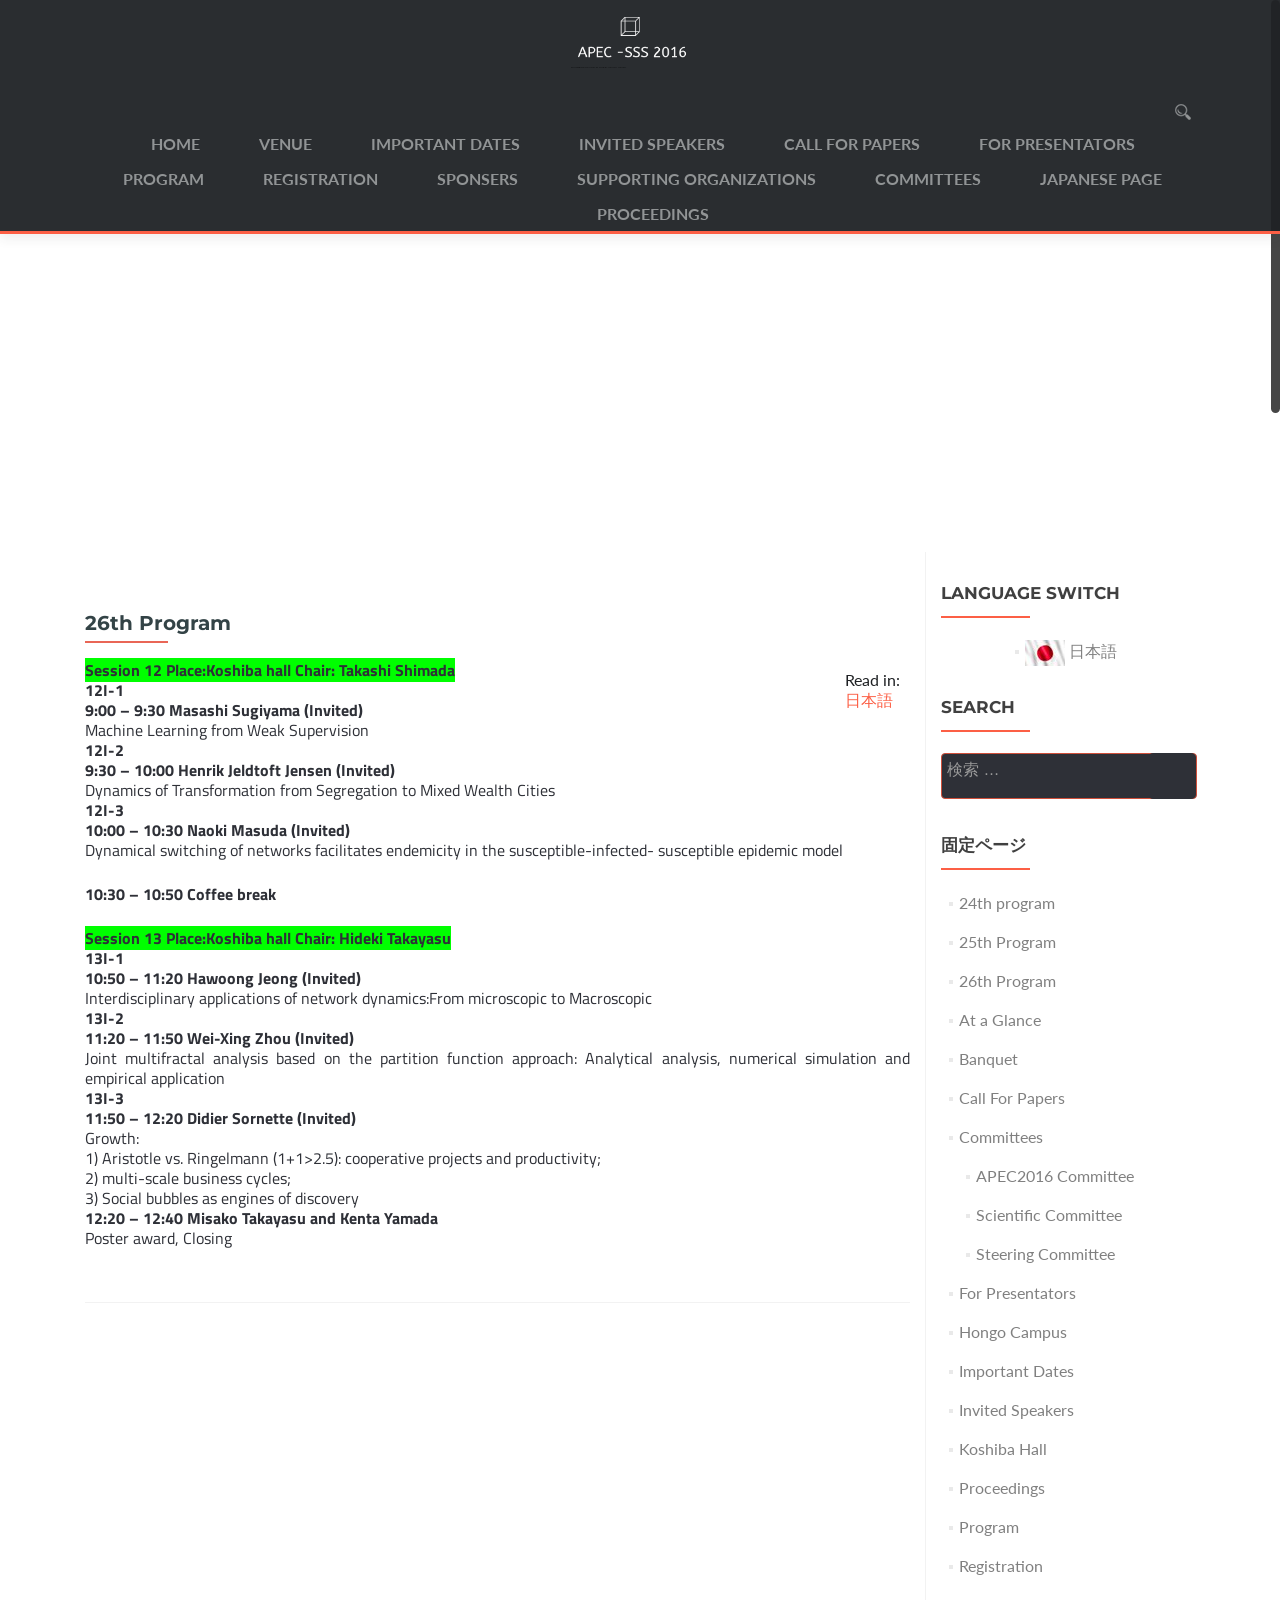
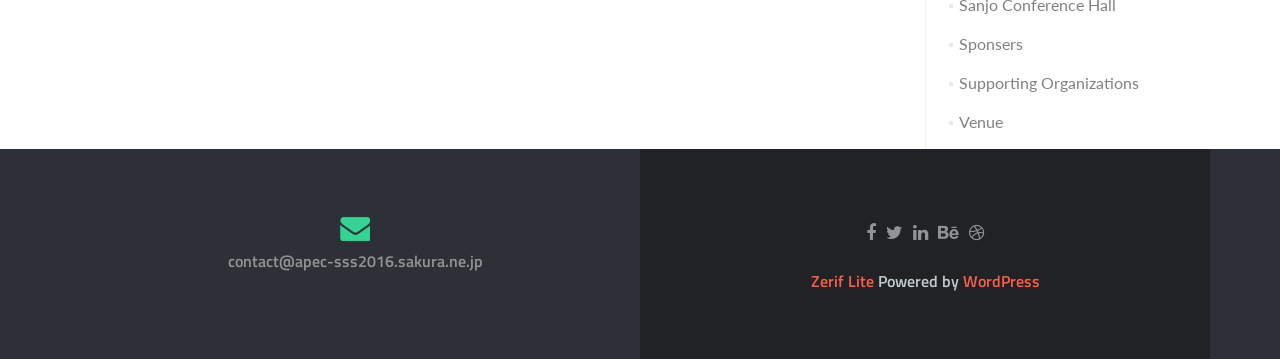
<file: APECSSS2016/apec-sss2016.org/wp/26th-program/index.html>
<!DOCTYPE html>

<html lang="en-US">


<!-- Mirrored from apec-sss2016.org/wp/26th-program/ by HTTrack Website Copier/3.x [XR&CO'2014], Mon, 14 Feb 2022 07:34:34 GMT -->
<!-- Added by HTTrack --><meta http-equiv="content-type" content="text/html;charset=UTF-8" /><!-- /Added by HTTrack -->
<head>

<meta charset="UTF-8">

<meta name="viewport" content="width=device-width, initial-scale=1">

<title>26th Program | </title>

<link rel="profile" href="http://gmpg.org/xfn/11">

<link rel="pingback" href="../xmlrpc.php">

<!--[if lt IE 9]>
<script src="http://apec-sss2016.org/wp/wp-content/themes/zerif-lite/js/html5.js"></script>
<link rel="stylesheet" href="http://apec-sss2016.org/wp/wp-content/themes/zerif-lite/css/ie.css" type="text/css">
<![endif]-->

<title>26th Program &#8211; Asia-Pacific Econophysics Conference 2016</title>
<link rel='dns-prefetch' href='http://fonts.googleapis.com/' />
<link rel='dns-prefetch' href='http://s.w.org/' />
<link rel="alternate" type="application/rss+xml" title="Asia-Pacific Econophysics Conference 2016 &raquo; フィード" href="../feed/index.html" />
<link rel="alternate" type="application/rss+xml" title="Asia-Pacific Econophysics Conference 2016 &raquo; コメントフィード" href="../comments/feed/index.html" />
<link rel='stylesheet' id='font-awesome-css'  href='../wp-content/plugins/download-manager/assets/font-awesome/css/font-awesome.min.css' type='text/css' media='all' />
<link rel='stylesheet' id='wpdm-bootstrap-css'  href='../wp-content/plugins/download-manager/assets/bootstrap/css/bootstrap.css' type='text/css' media='all' />
<link rel='stylesheet' id='wpdm-front-css'  href='../wp-content/plugins/download-manager/assets/css/front.css' type='text/css' media='all' />
<link rel='stylesheet' id='pirate_forms_front_styles-css'  href='../wp-content/plugins/pirate-forms/css/front.css' type='text/css' media='all' />
<link rel='stylesheet' id='zerius_font-css'  href='http://fonts.googleapis.com/css?family=Titillium+Web%3A400%2C300%2C300italic%2C200italic%2C200%2C400italic%2C600%2C600italic%2C700%2C700italic%2C900' type='text/css' media='all' />
<link rel='stylesheet' id='zerif_bootstrap_style-css'  href='../wp-content/themes/zerif-lite/css/bootstrap.css' type='text/css' media='all' />
<link rel='stylesheet' id='parent-style-css'  href='../wp-content/themes/zerif-lite/style.css' type='text/css' media='all' />
<link rel='stylesheet' id='zerif_fontawesome-css'  href='../wp-content/themes/zerif-lite/css/font-awesome.min.css' type='text/css' media='all' />
<link rel='stylesheet' id='zerif_pixeden_style-css'  href='../wp-content/themes/zerif-lite/css/pixeden-icons.css' type='text/css' media='all' />
<link rel='stylesheet' id='zerif_style-css'  href='../wp-content/themes/zerius/style.css' type='text/css' media='all' />
<link rel='stylesheet' id='zerif-child-style-css'  href='../wp-content/themes/zerius/style.css' type='text/css' media='all' />
<link rel='stylesheet' id='zerif_font-css'  href='http://fonts.googleapis.com/css?family=Lato%3A300%2C400%2C700%2C400italic%7CMontserrat%3A700%7CHomemade+Apple&amp;subset=latin%2Clatin-ext' type='text/css' media='all' />
<link rel='stylesheet' id='zerif_font_all-css'  href='http://fonts.googleapis.com/css?family=Open+Sans%3A400%2C300%2C300italic%2C400italic%2C600italic%2C600%2C700%2C700italic%2C800%2C800italic' type='text/css' media='all' />
<link rel='stylesheet' id='zerif_responsive_style-css'  href='../wp-content/themes/zerif-lite/css/responsive.css' type='text/css' media='all' />
<link rel='stylesheet' id='mlp_frontend_css-css'  href='../wp-content/plugins/multilingual-press/assets/css/frontend.min.css' type='text/css' media='all' />
<script type='text/javascript' src='../wp-includes/js/jquery/jquery.js'></script>
<script type='text/javascript' src='../wp-includes/js/jquery/jquery-migrate.min.js'></script>
<script type='text/javascript' src='../wp-content/plugins/download-manager/assets/bootstrap/js/bootstrap.min.js'></script>
<script type='text/javascript' src='../wp-content/plugins/download-manager/assets/js/front.js'></script>
<script type='text/javascript' src='../wp-content/plugins/download-manager/assets/js/chosen.jquery.min.js'></script>
<script type='text/javascript'>
/* <![CDATA[ */
var pirateFormsObject = {"errors":""};
/* ]]> */
</script>
<script type='text/javascript' src='../wp-content/plugins/pirate-forms/js/scripts-general.js'></script>
<meta name="generator" content="WordPress Download Manager 2.8.92" />
<link rel='https://api.w.org/' href='../wp-json/index.html' />
<link rel="EditURI" type="application/rsd+xml" title="RSD" href="../xmlrpc0db0.php?rsd" />
<link rel="canonical" href="index.html" />
<link rel='shortlink' href='../indexd251.html?p=274' />
<link rel="alternate" type="application/json+oembed" href="../wp-json/oembed/1.0/embed1ef4.json?url=http%3A%2F%2Fapec-sss2016.org%2Fwp%2F26th-program%2F" />
<link rel="alternate" type="text/xml+oembed" href="../wp-json/oembed/1.0/embeddb69?url=http%3A%2F%2Fapec-sss2016.org%2Fwp%2F26th-program%2F&amp;format=xml" />
<style type="text/css" id="csseditorglobal">
nav#site-navigation.in {
	height: auto !important;
}</style>
<style type="text/css" id="csseditordesktop">
@media only screen and (min-width: 1024px)  {
}
</style>
<style type="text/css" id="csseditortablet">
@media only screen and (min-width: 667px) and (max-width: 1024px)  {
}
</style>
<style type="text/css" id="csseditorphone">
@media only screen  and (min-width: 320px)  and (max-width: 667px) {
}
</style>

        <script>
            var wpdm_site_url = '../index.html';
            var wpdm_home_url = '../index.html';
            var ajax_url = '../wp-admin/admin-ajax.html';
        </script>


        <link rel="alternate" hreflang="ja-JP" href="../jp/8%e6%9c%8826%e6%97%a5%ef%bc%88%e9%87%91%ef%bc%89/index8695.html?noredirect=ja_JP" /><link rel="alternate" hreflang="en-US" href="index.html" /><style type="text/css" id="custom-background-css">
body.custom-background { background-image: url("../wp-content/uploads/2016/01/akamo_small1.jpg"); background-position: center top; background-size: auto; background-repeat: repeat; background-attachment: fixed; }
</style>

</head>




	<body class="page-template-default page page-id-274" >





<!-- =========================

   PRE LOADER

============================== -->


<header id="home" class="header">

	<div id="main-nav" class="navbar navbar-inverse bs-docs-nav" role="banner">

		<div class="container">

			<div class="navbar-header responsive-logo">

				<button class="navbar-toggle collapsed" type="button" data-toggle="collapse" data-target=".bs-navbar-collapse">

				<span class="sr-only">ナビゲーションを切り替え</span>

				<span class="icon-bar"></span>

				<span class="icon-bar"></span>

				<span class="icon-bar"></span>

				</button>



				<a href="../index.html" class="navbar-brand"><img src="../wp-content/uploads/2015/12/APEC-SSS-2016-logo1.png" alt="Asia-Pacific Econophysics Conference 2016"></a>


			</div>

			<nav class="navbar-collapse bs-navbar-collapse collapse" role="navigation"   id="site-navigation">
			
				<a id="menu-toggle-search"> <div class="navbar-right-search"></div>

				<ul id="menu-mainmenu" class="nav navbar-nav navbar-right responsive-nav main-nav-list"><li id="menu-item-17" class="menu-item menu-item-type-custom menu-item-object-custom menu-item-home menu-item-17"><a title="HOME" href="../index.html">HOME</a></li>
<li id="menu-item-42" class="menu-item menu-item-type-post_type menu-item-object-page menu-item-has-children menu-item-42"><a href="../venue/index.html">Venue</a>
<ul class="sub-menu">
	<li id="menu-item-383" class="menu-item menu-item-type-post_type menu-item-object-page menu-item-383"><a href="../hongo-campus/index.html">Hongo Campus</a></li>
	<li id="menu-item-384" class="menu-item menu-item-type-post_type menu-item-object-page menu-item-384"><a href="../sanjo-conference-hall/index.html">Sanjo Conference Hall</a></li>
	<li id="menu-item-382" class="menu-item menu-item-type-post_type menu-item-object-page menu-item-382"><a href="../koshiba-hall/index.html">Koshiba Hall</a></li>
	<li id="menu-item-440" class="menu-item menu-item-type-post_type menu-item-object-page menu-item-440"><a href="../banquet-3/index.html">Banquet</a></li>
</ul>
</li>
<li id="menu-item-41" class="menu-item menu-item-type-post_type menu-item-object-page menu-item-41"><a href="../important-dates/index.html">Important Dates</a></li>
<li id="menu-item-19" class="menu-item menu-item-type-post_type menu-item-object-page menu-item-19"><a href="../invited-talks/index.html">Invited Speakers</a></li>
<li id="menu-item-18" class="menu-item menu-item-type-post_type menu-item-object-page menu-item-18"><a href="../call-for-papers/index.html">Call For Papers</a></li>
<li id="menu-item-202" class="menu-item menu-item-type-post_type menu-item-object-page menu-item-202"><a href="../for-presentators/index.html">For Presentators</a></li>
<li id="menu-item-334" class="menu-item menu-item-type-post_type menu-item-object-page current-menu-ancestor current-menu-parent current_page_parent current_page_ancestor menu-item-has-children menu-item-334"><a href="../program/index.html">Program</a>
<ul class="sub-menu">
	<li id="menu-item-344" class="menu-item menu-item-type-post_type menu-item-object-page menu-item-344"><a href="../at-a-glance/index.html">At a Glance</a></li>
	<li id="menu-item-341" class="menu-item menu-item-type-post_type menu-item-object-page menu-item-341"><a href="../24th-program/index.html">24th program</a></li>
	<li id="menu-item-340" class="menu-item menu-item-type-post_type menu-item-object-page menu-item-340"><a href="../25th-program/index.html">25th Program</a></li>
	<li id="menu-item-339" class="menu-item menu-item-type-post_type menu-item-object-page current-menu-item page_item page-item-274 current_page_item menu-item-339"><a href="index.html">26th Program</a></li>
</ul>
</li>
<li id="menu-item-21" class="menu-item menu-item-type-post_type menu-item-object-page menu-item-21"><a href="../registration/index.html">Registration</a></li>
<li id="menu-item-39" class="menu-item menu-item-type-post_type menu-item-object-page menu-item-39"><a href="../sponsers/index.html">Sponsers</a></li>
<li id="menu-item-211" class="menu-item menu-item-type-post_type menu-item-object-page menu-item-211"><a href="../supporting-organizations/index.html">Supporting Organizations</a></li>
<li id="menu-item-81" class="menu-item menu-item-type-post_type menu-item-object-page menu-item-has-children menu-item-81"><a href="../committees/index.html">Committees</a>
<ul class="sub-menu">
	<li id="menu-item-82" class="menu-item menu-item-type-post_type menu-item-object-page menu-item-82"><a href="../committees/organizers/index.html">APEC2016 Committee</a></li>
	<li id="menu-item-93" class="menu-item menu-item-type-post_type menu-item-object-page menu-item-93"><a href="../committees/scientific-committee/index.html">Scientific Committee</a></li>
	<li id="menu-item-112" class="menu-item menu-item-type-post_type menu-item-object-page menu-item-112"><a href="../committees/steering-committee/index.html">Steering Committee</a></li>
</ul>
</li>
<li id="menu-item-97" class="blog-id-2 mlp-language-nav-item menu-item menu-item-type-language menu-item-object-mlp_language menu-item-97"><a rel="alternate" href="../jp/8%e6%9c%8826%e6%97%a5%ef%bc%88%e9%87%91%ef%bc%89/index8695.html?noredirect=ja_JP">Japanese Page</a></li>
<li id="menu-item-486" class="menu-item menu-item-type-post_type menu-item-object-page menu-item-486"><a href="../proceedings/index.html">Proceedings</a></li>
</ul>
			</nav>

		</div>
		<div id="wrapper">
				<div class="header-search"> 
				
					<form role="search" method="get" class="search-form" action="http://apec-sss2016.org/wp/">
					<label>
					<span class="screen-reader-text">Search for:</span>
					<input type="search" class="search-field" placeholder="Search &hellip;" value="" name="s" title="Search for:">
					</label>
						<input type="submit" class="header-search-submit" value="Search">
					</form>
				
				
				</div>
		</div>

	</div>

	<!-- / END TOP BAR -->

<div class="clear"></div>
</header> <!-- / END HOME SECTION  -->
<div id="content" class="site-content">
	<div class="container">
	<div class="content-left-wrap col-md-9">
		<div id="primary" class="content-area">
			<main id="main" class="site-main" role="main">
				<article id="post-274" class="post-274 page type-page status-publish hentry">	<header class="entry-header">		<h1 class="entry-title">26th Program</h1>	</header><!-- .entry-header -->	<div class="entry-content">		<div class='tr mlp_quicklinks mlp_quicklinks_links'>
				<div class='mlp_inner'>
					Read in:<br />
					<a href="../jp/8%e6%9c%8826%e6%97%a5%ef%bc%88%e9%87%91%ef%bc%89/index8695.html?noredirect=ja_JP" hreflang="ja-JP" rel="alternate">日本語</a>
				</div>
			</div><p><strong><span style="background-color: #00ff00;">Session 12 Place:Koshiba hall Chair: Takashi Shimada</span><br /> </strong><strong>12I-1<br />9:00 – 9:30 Masashi Sugiyama (Invited)<br /> </strong>Machine Learning from Weak Supervision<br /> <strong>12I-2<br /></strong><strong>9:30 – 10:00 Henrik Jeldtoft Jensen (Invited)<br /> </strong>Dynamics of Transformation from Segregation to Mixed Wealth Cities<br /> <strong>12I-3<br /></strong><strong>10:00 – 10:30 Naoki Masuda (Invited)<br /> </strong>Dynamical switching of networks facilitates endemicity in the susceptible-infected- susceptible epidemic model</p>
<p><strong>10:30 – 10:50 Coffee break</strong></p>
<p><span style="background-color: #00ff00;"><strong>Session 13 Place:Koshiba hall Chair: Hideki Takayasu<br /> </strong></span><strong>13I-1<br />10:50 – 11:20 Hawoong Jeong (Invited)<br /> </strong>Interdisciplinary applications of network dynamics:From microscopic to Macroscopic<br /> <strong>13I-2</strong><br /><strong>11:20 – 11:50 Wei-Xing Zhou (Invited)<br /> </strong>Joint multifractal analysis based on the partition function approach: Analytical analysis, numerical simulation and empirical application<br /> <strong>13I-3</strong><br /><strong>11:50 – 12:20 Didier Sornette (Invited)<br /> </strong>Growth:<br /> 1) Aristotle vs. Ringelmann (1+1&gt;2.5): cooperative projects and productivity;<br /> 2) multi-scale business cycles;<br /> 3) Social bubbles as engines of discovery<br /> <strong>12:20 – 12:40 Misako Takayasu and Kenta Yamada<br /> </strong>Poster award, Closing</p>
	</div><!-- .entry-content -->	</article><!-- #post-## -->
			</main><!-- #main -->
		</div><!-- #primary -->
	</div><div class="sidebar-wrap col-md-3 content-left-wrap">	<div id="secondary" class="widget-area" role="complementary">		<aside id="mlp_widget-2" class="widget mlp_widget"><h2 class="widget-title">Language Switch</h2><div class="mlp_language_box"><ul><li><a rel="alternate" hreflang="ja-JP"  href="../jp/8%e6%9c%8826%e6%97%a5%ef%bc%88%e9%87%91%ef%bc%89/index8695.html?noredirect=ja_JP"><img src="../wp-content/uploads/2016/01/japan_small.jpg" alt="日本語" /> 日本語</a></li></ul></div></aside><aside id="search-2" class="widget widget_search"><h2 class="widget-title">Search</h2><form role="search" method="get" class="search-form" action="http://apec-sss2016.org/wp/">
				<label>
					<span class="screen-reader-text">検索:</span>
					<input type="search" class="search-field" placeholder="検索 &hellip;" value="" name="s" />
				</label>
				<input type="submit" class="search-submit" value="検索" />
			</form></aside><aside id="pages-2" class="widget widget_pages"><h2 class="widget-title">固定ページ</h2>		<ul>
			<li class="page_item page-item-243"><a href="../24th-program/index.html">24th program</a></li>
<li class="page_item page-item-269"><a href="../25th-program/index.html">25th Program</a></li>
<li class="page_item page-item-274 current_page_item"><a href="index.html">26th Program</a></li>
<li class="page_item page-item-342"><a href="../at-a-glance/index.html">At a Glance</a></li>
<li class="page_item page-item-429"><a href="../banquet-3/index.html">Banquet</a></li>
<li class="page_item page-item-9"><a href="../call-for-papers/index.html">Call For Papers</a></li>
<li class="page_item page-item-58 page_item_has_children"><a href="../committees/index.html">Committees</a>
<ul class='children'>
	<li class="page_item page-item-63"><a href="../committees/organizers/index.html">APEC2016 Committee</a></li>
	<li class="page_item page-item-34"><a href="../committees/scientific-committee/index.html">Scientific Committee</a></li>
	<li class="page_item page-item-64"><a href="../committees/steering-committee/index.html">Steering Committee</a></li>
</ul>
</li>
<li class="page_item page-item-199"><a href="../for-presentators/index.html">For Presentators</a></li>
<li class="page_item page-item-372"><a href="../hongo-campus/index.html">Hongo Campus</a></li>
<li class="page_item page-item-32"><a href="../important-dates/index.html">Important Dates</a></li>
<li class="page_item page-item-13"><a href="../invited-talks/index.html">Invited Speakers</a></li>
<li class="page_item page-item-375"><a href="../koshiba-hall/index.html">Koshiba Hall</a></li>
<li class="page_item page-item-484"><a href="../proceedings/index.html">Proceedings</a></li>
<li class="page_item page-item-241"><a href="../program/index.html">Program</a></li>
<li class="page_item page-item-11"><a href="../registration/index.html">Registration</a></li>
<li class="page_item page-item-359"><a href="../sanjo-conference-hall/index.html">Sanjo Conference Hall</a></li>
<li class="page_item page-item-36"><a href="../sponsers/index.html">Sponsers</a></li>
<li class="page_item page-item-208"><a href="../supporting-organizations/index.html">Supporting Organizations</a></li>
<li class="page_item page-item-29"><a href="../venue/index.html">Venue</a></li>
		</ul>
		</aside>	</div><!-- #secondary --></div>	
	</div><!-- .container -->

</div><!-- .site-content -->

<footer id="footer" role="contentinfo">

<div class="container">

	<div class="col-md-6 company-details"><div class="icon-top green-text"><img src="../wp-content/themes/zerif-lite/images/envelope4-green.png" alt="" /></div><a href="mailto:contact@apec-sss2016.sakura.ne.jp">contact@apec-sss2016.sakura.ne.jp</a></div><div class="col-md-6 copyright"><ul class="social"><li><a target="_blank" href="#"><i class="fa fa-facebook"></i></a></li><li><a target="_blank" href="#"><i class="fa fa-twitter"></i></a></li><li><a target="_blank" href="#"><i class="fa fa-linkedin"></i></a></li><li><a target="_blank" href="#"><i class="fa fa-behance"></i></a></li><li><a target="_blank" href="#"><i class="fa fa-dribbble"></i></a></li></ul><div class="zerif-copyright-box"><a class="zerif-copyright" href="http://themeisle.com/themes/zerif-lite/" target="_blank" rel="nofollow">Zerif Lite </a>Powered by <a class="zerif-copyright" href="http://wordpress.org/" target="_blank" rel="nofollow"> WordPress</a></div></div>
</div> <!-- / END CONTAINER -->

</footer> <!-- / END FOOOTER  -->


	</div><!-- mobile-bg-fix-whole-site -->
</div><!-- .mobile-bg-fix-wrap -->


<script type='text/javascript' src='../wp-includes/js/jquery/jquery.form.min.js'></script>
<script type='text/javascript' src='../wp-content/themes/zerif-lite/js/scrollReveal.js'></script>
<script type='text/javascript' src='../wp-content/themes/zerius/js/zerif.js'></script>
<script type='text/javascript' src='../wp-content/themes/zerius/js/jquery.nicescroll.js'></script>
<script type='text/javascript' src='../wp-content/themes/zerius/js/zerif-nicescroll.js'></script>
<script type='text/javascript' src='../wp-content/themes/zerif-lite/js/bootstrap.min.js'></script>
<script type='text/javascript' src='../wp-content/themes/zerif-lite/js/jquery.knob.js'></script>
<script type='text/javascript' src='../wp-content/themes/zerif-lite/js/smoothscroll.js'></script>
<script type='text/javascript' src='../wp-content/themes/zerif-lite/js/zerif.js'></script>

</body>


<!-- Mirrored from apec-sss2016.org/wp/26th-program/ by HTTrack Website Copier/3.x [XR&CO'2014], Mon, 14 Feb 2022 07:34:39 GMT -->
</html>
</file>
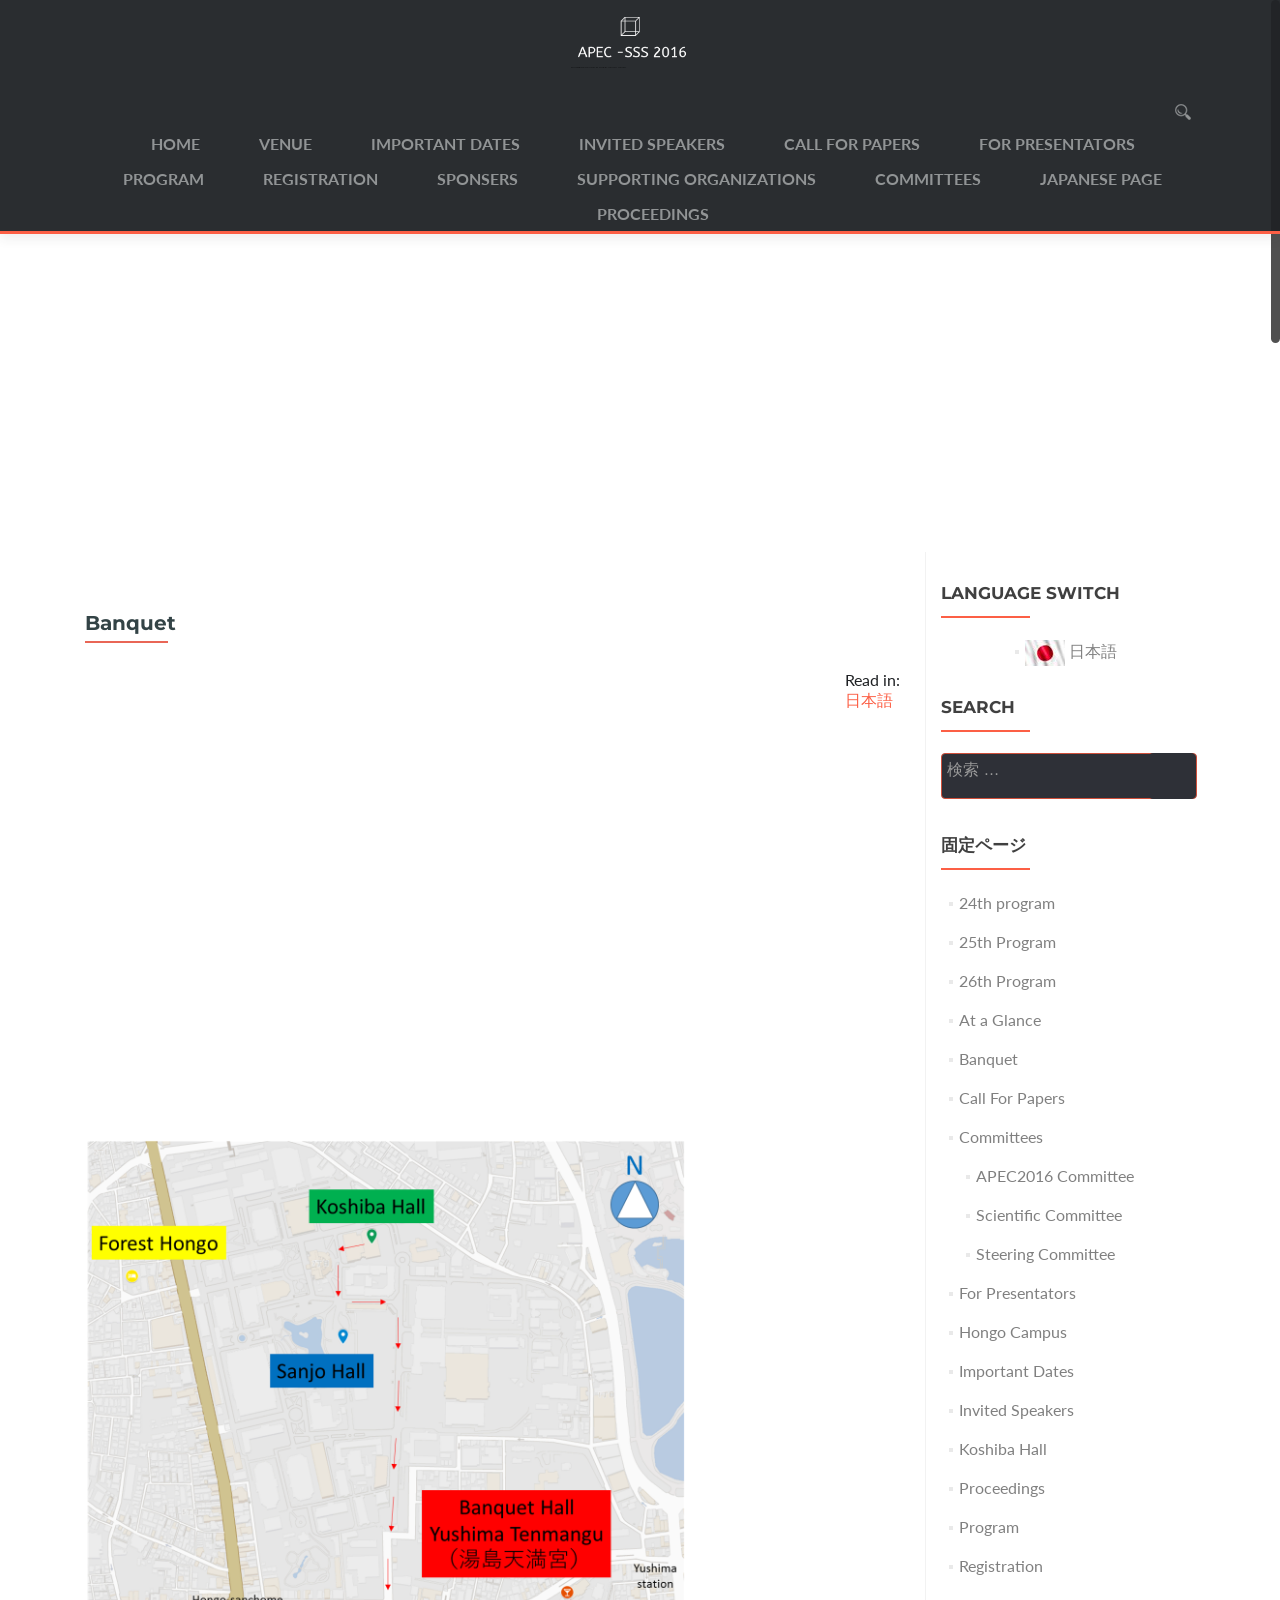
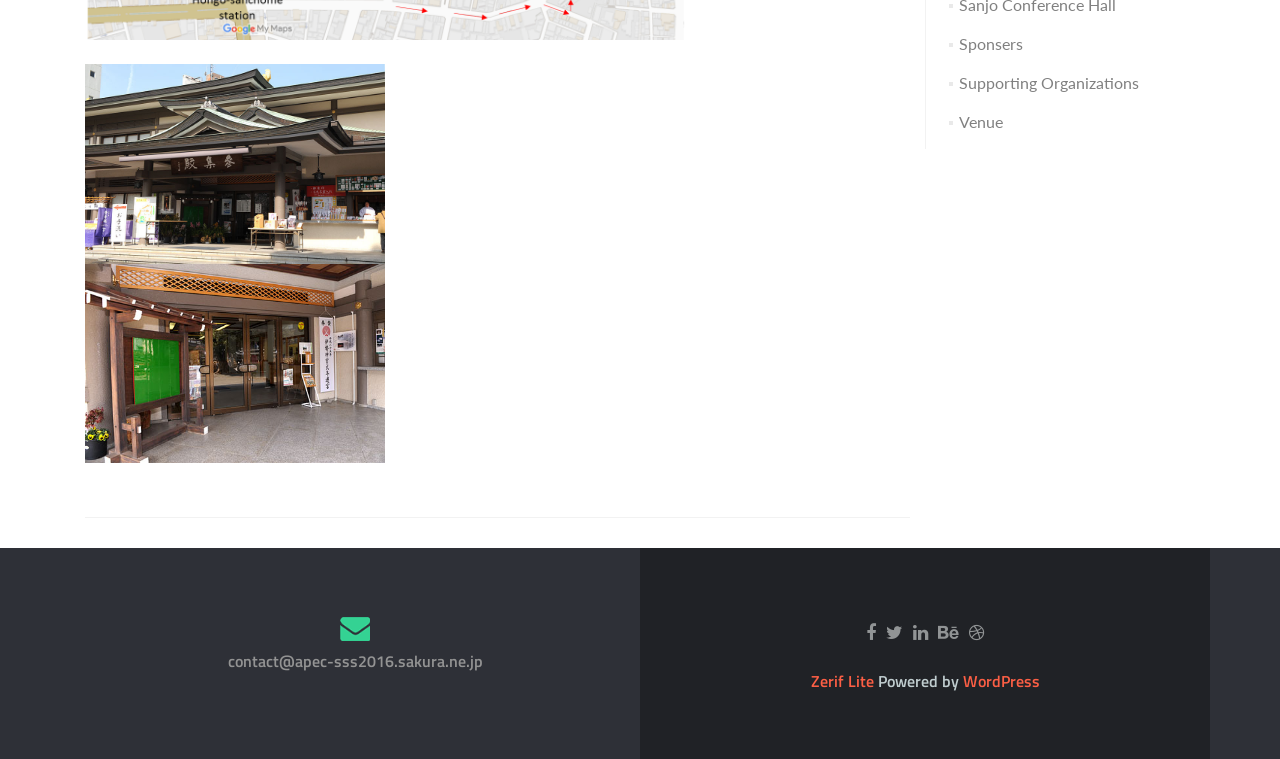
<file: APECSSS2016/apec-sss2016.org/wp/banquet-3/index.html>
<!DOCTYPE html>

<html lang="en-US">


<!-- Mirrored from apec-sss2016.org/wp/banquet-3/ by HTTrack Website Copier/3.x [XR&CO'2014], Mon, 14 Feb 2022 07:31:43 GMT -->
<!-- Added by HTTrack --><meta http-equiv="content-type" content="text/html;charset=UTF-8" /><!-- /Added by HTTrack -->
<head>

<meta charset="UTF-8">

<meta name="viewport" content="width=device-width, initial-scale=1">

<title>Banquet | </title>

<link rel="profile" href="http://gmpg.org/xfn/11">

<link rel="pingback" href="../xmlrpc.php">

<!--[if lt IE 9]>
<script src="http://apec-sss2016.org/wp/wp-content/themes/zerif-lite/js/html5.js"></script>
<link rel="stylesheet" href="http://apec-sss2016.org/wp/wp-content/themes/zerif-lite/css/ie.css" type="text/css">
<![endif]-->

<title>Banquet &#8211; Asia-Pacific Econophysics Conference 2016</title>
<link rel='dns-prefetch' href='http://fonts.googleapis.com/' />
<link rel='dns-prefetch' href='http://s.w.org/' />
<link rel="alternate" type="application/rss+xml" title="Asia-Pacific Econophysics Conference 2016 &raquo; フィード" href="../feed/index.html" />
<link rel="alternate" type="application/rss+xml" title="Asia-Pacific Econophysics Conference 2016 &raquo; コメントフィード" href="../comments/feed/index.html" />
<link rel='stylesheet' id='font-awesome-css'  href='../wp-content/plugins/download-manager/assets/font-awesome/css/font-awesome.min.css' type='text/css' media='all' />
<link rel='stylesheet' id='wpdm-bootstrap-css'  href='../wp-content/plugins/download-manager/assets/bootstrap/css/bootstrap.css' type='text/css' media='all' />
<link rel='stylesheet' id='wpdm-front-css'  href='../wp-content/plugins/download-manager/assets/css/front.css' type='text/css' media='all' />
<link rel='stylesheet' id='pirate_forms_front_styles-css'  href='../wp-content/plugins/pirate-forms/css/front.css' type='text/css' media='all' />
<link rel='stylesheet' id='zerius_font-css'  href='http://fonts.googleapis.com/css?family=Titillium+Web%3A400%2C300%2C300italic%2C200italic%2C200%2C400italic%2C600%2C600italic%2C700%2C700italic%2C900' type='text/css' media='all' />
<link rel='stylesheet' id='zerif_bootstrap_style-css'  href='../wp-content/themes/zerif-lite/css/bootstrap.css' type='text/css' media='all' />
<link rel='stylesheet' id='parent-style-css'  href='../wp-content/themes/zerif-lite/style.css' type='text/css' media='all' />
<link rel='stylesheet' id='zerif_fontawesome-css'  href='../wp-content/themes/zerif-lite/css/font-awesome.min.css' type='text/css' media='all' />
<link rel='stylesheet' id='zerif_pixeden_style-css'  href='../wp-content/themes/zerif-lite/css/pixeden-icons.css' type='text/css' media='all' />
<link rel='stylesheet' id='zerif_style-css'  href='../wp-content/themes/zerius/style.css' type='text/css' media='all' />
<link rel='stylesheet' id='zerif-child-style-css'  href='../wp-content/themes/zerius/style.css' type='text/css' media='all' />
<link rel='stylesheet' id='zerif_font-css'  href='http://fonts.googleapis.com/css?family=Lato%3A300%2C400%2C700%2C400italic%7CMontserrat%3A700%7CHomemade+Apple&amp;subset=latin%2Clatin-ext' type='text/css' media='all' />
<link rel='stylesheet' id='zerif_font_all-css'  href='http://fonts.googleapis.com/css?family=Open+Sans%3A400%2C300%2C300italic%2C400italic%2C600italic%2C600%2C700%2C700italic%2C800%2C800italic' type='text/css' media='all' />
<link rel='stylesheet' id='zerif_responsive_style-css'  href='../wp-content/themes/zerif-lite/css/responsive.css' type='text/css' media='all' />
<link rel='stylesheet' id='mlp_frontend_css-css'  href='../wp-content/plugins/multilingual-press/assets/css/frontend.min.css' type='text/css' media='all' />
<script type='text/javascript' src='../wp-includes/js/jquery/jquery.js'></script>
<script type='text/javascript' src='../wp-includes/js/jquery/jquery-migrate.min.js'></script>
<script type='text/javascript' src='../wp-content/plugins/download-manager/assets/bootstrap/js/bootstrap.min.js'></script>
<script type='text/javascript' src='../wp-content/plugins/download-manager/assets/js/front.js'></script>
<script type='text/javascript' src='../wp-content/plugins/download-manager/assets/js/chosen.jquery.min.js'></script>
<script type='text/javascript'>
/* <![CDATA[ */
var pirateFormsObject = {"errors":""};
/* ]]> */
</script>
<script type='text/javascript' src='../wp-content/plugins/pirate-forms/js/scripts-general.js'></script>
<meta name="generator" content="WordPress Download Manager 2.8.92" />
<link rel='https://api.w.org/' href='../wp-json/index.html' />
<link rel="EditURI" type="application/rsd+xml" title="RSD" href="../xmlrpc0db0.php?rsd" />
<link rel="canonical" href="index.html" />
<link rel='shortlink' href='../indexedce.html?p=429' />
<link rel="alternate" type="application/json+oembed" href="../wp-json/oembed/1.0/embed5957.json?url=http%3A%2F%2Fapec-sss2016.org%2Fwp%2Fbanquet-3%2F" />
<link rel="alternate" type="text/xml+oembed" href="../wp-json/oembed/1.0/embed07c6?url=http%3A%2F%2Fapec-sss2016.org%2Fwp%2Fbanquet-3%2F&amp;format=xml" />
<style type="text/css" id="csseditorglobal">
nav#site-navigation.in {
	height: auto !important;
}</style>
<style type="text/css" id="csseditordesktop">
@media only screen and (min-width: 1024px)  {
}
</style>
<style type="text/css" id="csseditortablet">
@media only screen and (min-width: 667px) and (max-width: 1024px)  {
}
</style>
<style type="text/css" id="csseditorphone">
@media only screen  and (min-width: 320px)  and (max-width: 667px) {
}
</style>

        <script>
            var wpdm_site_url = '../index.html';
            var wpdm_home_url = '../index.html';
            var ajax_url = '../wp-admin/admin-ajax.html';
        </script>


        <link rel="alternate" hreflang="ja-JP" href="../jp/%e3%83%90%e3%83%b3%e3%82%b1%e3%83%83%e3%83%88%e4%bc%9a%e5%a0%b4/index8695.html?noredirect=ja_JP" /><link rel="alternate" hreflang="en-US" href="index.html" /><style type="text/css" id="custom-background-css">
body.custom-background { background-image: url("../wp-content/uploads/2016/01/akamo_small1.jpg"); background-position: center top; background-size: auto; background-repeat: repeat; background-attachment: fixed; }
</style>

</head>




	<body class="page-template-default page page-id-429" >





<!-- =========================

   PRE LOADER

============================== -->


<header id="home" class="header">

	<div id="main-nav" class="navbar navbar-inverse bs-docs-nav" role="banner">

		<div class="container">

			<div class="navbar-header responsive-logo">

				<button class="navbar-toggle collapsed" type="button" data-toggle="collapse" data-target=".bs-navbar-collapse">

				<span class="sr-only">ナビゲーションを切り替え</span>

				<span class="icon-bar"></span>

				<span class="icon-bar"></span>

				<span class="icon-bar"></span>

				</button>



				<a href="../index.html" class="navbar-brand"><img src="../wp-content/uploads/2015/12/APEC-SSS-2016-logo1.png" alt="Asia-Pacific Econophysics Conference 2016"></a>


			</div>

			<nav class="navbar-collapse bs-navbar-collapse collapse" role="navigation"   id="site-navigation">
			
				<a id="menu-toggle-search"> <div class="navbar-right-search"></div>

				<ul id="menu-mainmenu" class="nav navbar-nav navbar-right responsive-nav main-nav-list"><li id="menu-item-17" class="menu-item menu-item-type-custom menu-item-object-custom menu-item-home menu-item-17"><a title="HOME" href="../index.html">HOME</a></li>
<li id="menu-item-42" class="menu-item menu-item-type-post_type menu-item-object-page current-menu-ancestor current-menu-parent current_page_parent current_page_ancestor menu-item-has-children menu-item-42"><a href="../venue/index.html">Venue</a>
<ul class="sub-menu">
	<li id="menu-item-383" class="menu-item menu-item-type-post_type menu-item-object-page menu-item-383"><a href="../hongo-campus/index.html">Hongo Campus</a></li>
	<li id="menu-item-384" class="menu-item menu-item-type-post_type menu-item-object-page menu-item-384"><a href="../sanjo-conference-hall/index.html">Sanjo Conference Hall</a></li>
	<li id="menu-item-382" class="menu-item menu-item-type-post_type menu-item-object-page menu-item-382"><a href="../koshiba-hall/index.html">Koshiba Hall</a></li>
	<li id="menu-item-440" class="menu-item menu-item-type-post_type menu-item-object-page current-menu-item page_item page-item-429 current_page_item menu-item-440"><a href="index.html">Banquet</a></li>
</ul>
</li>
<li id="menu-item-41" class="menu-item menu-item-type-post_type menu-item-object-page menu-item-41"><a href="../important-dates/index.html">Important Dates</a></li>
<li id="menu-item-19" class="menu-item menu-item-type-post_type menu-item-object-page menu-item-19"><a href="../invited-talks/index.html">Invited Speakers</a></li>
<li id="menu-item-18" class="menu-item menu-item-type-post_type menu-item-object-page menu-item-18"><a href="../call-for-papers/index.html">Call For Papers</a></li>
<li id="menu-item-202" class="menu-item menu-item-type-post_type menu-item-object-page menu-item-202"><a href="../for-presentators/index.html">For Presentators</a></li>
<li id="menu-item-334" class="menu-item menu-item-type-post_type menu-item-object-page menu-item-has-children menu-item-334"><a href="../program/index.html">Program</a>
<ul class="sub-menu">
	<li id="menu-item-344" class="menu-item menu-item-type-post_type menu-item-object-page menu-item-344"><a href="../at-a-glance/index.html">At a Glance</a></li>
	<li id="menu-item-341" class="menu-item menu-item-type-post_type menu-item-object-page menu-item-341"><a href="../24th-program/index.html">24th program</a></li>
	<li id="menu-item-340" class="menu-item menu-item-type-post_type menu-item-object-page menu-item-340"><a href="../25th-program/index.html">25th Program</a></li>
	<li id="menu-item-339" class="menu-item menu-item-type-post_type menu-item-object-page menu-item-339"><a href="../26th-program/index.html">26th Program</a></li>
</ul>
</li>
<li id="menu-item-21" class="menu-item menu-item-type-post_type menu-item-object-page menu-item-21"><a href="../registration/index.html">Registration</a></li>
<li id="menu-item-39" class="menu-item menu-item-type-post_type menu-item-object-page menu-item-39"><a href="../sponsers/index.html">Sponsers</a></li>
<li id="menu-item-211" class="menu-item menu-item-type-post_type menu-item-object-page menu-item-211"><a href="../supporting-organizations/index.html">Supporting Organizations</a></li>
<li id="menu-item-81" class="menu-item menu-item-type-post_type menu-item-object-page menu-item-has-children menu-item-81"><a href="../committees/index.html">Committees</a>
<ul class="sub-menu">
	<li id="menu-item-82" class="menu-item menu-item-type-post_type menu-item-object-page menu-item-82"><a href="../committees/organizers/index.html">APEC2016 Committee</a></li>
	<li id="menu-item-93" class="menu-item menu-item-type-post_type menu-item-object-page menu-item-93"><a href="../committees/scientific-committee/index.html">Scientific Committee</a></li>
	<li id="menu-item-112" class="menu-item menu-item-type-post_type menu-item-object-page menu-item-112"><a href="../committees/steering-committee/index.html">Steering Committee</a></li>
</ul>
</li>
<li id="menu-item-97" class="blog-id-2 mlp-language-nav-item menu-item menu-item-type-language menu-item-object-mlp_language menu-item-97"><a rel="alternate" href="../jp/%e3%83%90%e3%83%b3%e3%82%b1%e3%83%83%e3%83%88%e4%bc%9a%e5%a0%b4/index8695.html?noredirect=ja_JP">Japanese Page</a></li>
<li id="menu-item-486" class="menu-item menu-item-type-post_type menu-item-object-page menu-item-486"><a href="../proceedings/index.html">Proceedings</a></li>
</ul>
			</nav>

		</div>
		<div id="wrapper">
				<div class="header-search"> 
				
					<form role="search" method="get" class="search-form" action="http://apec-sss2016.org/wp/">
					<label>
					<span class="screen-reader-text">Search for:</span>
					<input type="search" class="search-field" placeholder="Search &hellip;" value="" name="s" title="Search for:">
					</label>
						<input type="submit" class="header-search-submit" value="Search">
					</form>
				
				
				</div>
		</div>

	</div>

	<!-- / END TOP BAR -->

<div class="clear"></div>
</header> <!-- / END HOME SECTION  -->
<div id="content" class="site-content">
	<div class="container">
	<div class="content-left-wrap col-md-9">
		<div id="primary" class="content-area">
			<main id="main" class="site-main" role="main">
				<article id="post-429" class="post-429 page type-page status-publish hentry">	<header class="entry-header">		<h1 class="entry-title">Banquet</h1>	</header><!-- .entry-header -->	<div class="entry-content">		<div class='tr mlp_quicklinks mlp_quicklinks_links'>
				<div class='mlp_inner'>
					Read in:<br />
					<a href="../jp/%e3%83%90%e3%83%b3%e3%82%b1%e3%83%83%e3%83%88%e4%bc%9a%e5%a0%b4/index8695.html?noredirect=ja_JP" hreflang="ja-JP" rel="alternate">日本語</a>
				</div>
			</div><p><iframe style="border: 0;" src="https://www.google.com/maps/embed?pb=!1m18!1m12!1m3!1d404.9686525294154!2d139.76761747751672!3d35.70778840390981!2m3!1f0!2f0!3f0!3m2!1i1024!2i768!4f13.1!3m3!1m2!1s0x0%3A0x464e2afc2ff8c8a9!2z5rmv5bO25aSp5rqA5a6u5a605Lya5aC0!5e0!3m2!1sja!2sjp!4v1471408224769" width="600" height="450" frameborder="0" allowfullscreen="allowfullscreen"></iframe></p>
<p><a href="../wp-content/uploads/2016/08/banquet1.png"><img class="alignnone size-medium wp-image-228" src="../wp-content/uploads/2016/08/banquet1.png"  width="600" height="450" /></a></p>
<p><a href="../wp-content/uploads/2016/08/banquet_001.jpg"><img class="alignnone size-medium wp-image-228" src="../wp-content/uploads/2016/08/banquet_001.jpg"  width="300" height="225" /></a><br />
<a href="../wp-content/uploads/2016/08/banquete_002.jpg"><img class="alignnone size-medium wp-image-228" src="../wp-content/uploads/2016/08/banquete_002.jpg"  width="300" height="225" /></a></p>
	</div><!-- .entry-content -->	</article><!-- #post-## -->
			</main><!-- #main -->
		</div><!-- #primary -->
	</div><div class="sidebar-wrap col-md-3 content-left-wrap">	<div id="secondary" class="widget-area" role="complementary">		<aside id="mlp_widget-2" class="widget mlp_widget"><h2 class="widget-title">Language Switch</h2><div class="mlp_language_box"><ul><li><a rel="alternate" hreflang="ja-JP"  href="../jp/%e3%83%90%e3%83%b3%e3%82%b1%e3%83%83%e3%83%88%e4%bc%9a%e5%a0%b4/index8695.html?noredirect=ja_JP"><img src="../wp-content/uploads/2016/01/japan_small.jpg" alt="日本語" /> 日本語</a></li></ul></div></aside><aside id="search-2" class="widget widget_search"><h2 class="widget-title">Search</h2><form role="search" method="get" class="search-form" action="http://apec-sss2016.org/wp/">
				<label>
					<span class="screen-reader-text">検索:</span>
					<input type="search" class="search-field" placeholder="検索 &hellip;" value="" name="s" />
				</label>
				<input type="submit" class="search-submit" value="検索" />
			</form></aside><aside id="pages-2" class="widget widget_pages"><h2 class="widget-title">固定ページ</h2>		<ul>
			<li class="page_item page-item-243"><a href="../24th-program/index.html">24th program</a></li>
<li class="page_item page-item-269"><a href="../25th-program/index.html">25th Program</a></li>
<li class="page_item page-item-274"><a href="../26th-program/index.html">26th Program</a></li>
<li class="page_item page-item-342"><a href="../at-a-glance/index.html">At a Glance</a></li>
<li class="page_item page-item-429 current_page_item"><a href="index.html">Banquet</a></li>
<li class="page_item page-item-9"><a href="../call-for-papers/index.html">Call For Papers</a></li>
<li class="page_item page-item-58 page_item_has_children"><a href="../committees/index.html">Committees</a>
<ul class='children'>
	<li class="page_item page-item-63"><a href="../committees/organizers/index.html">APEC2016 Committee</a></li>
	<li class="page_item page-item-34"><a href="../committees/scientific-committee/index.html">Scientific Committee</a></li>
	<li class="page_item page-item-64"><a href="../committees/steering-committee/index.html">Steering Committee</a></li>
</ul>
</li>
<li class="page_item page-item-199"><a href="../for-presentators/index.html">For Presentators</a></li>
<li class="page_item page-item-372"><a href="../hongo-campus/index.html">Hongo Campus</a></li>
<li class="page_item page-item-32"><a href="../important-dates/index.html">Important Dates</a></li>
<li class="page_item page-item-13"><a href="../invited-talks/index.html">Invited Speakers</a></li>
<li class="page_item page-item-375"><a href="../koshiba-hall/index.html">Koshiba Hall</a></li>
<li class="page_item page-item-484"><a href="../proceedings/index.html">Proceedings</a></li>
<li class="page_item page-item-241"><a href="../program/index.html">Program</a></li>
<li class="page_item page-item-11"><a href="../registration/index.html">Registration</a></li>
<li class="page_item page-item-359"><a href="../sanjo-conference-hall/index.html">Sanjo Conference Hall</a></li>
<li class="page_item page-item-36"><a href="../sponsers/index.html">Sponsers</a></li>
<li class="page_item page-item-208"><a href="../supporting-organizations/index.html">Supporting Organizations</a></li>
<li class="page_item page-item-29"><a href="../venue/index.html">Venue</a></li>
		</ul>
		</aside>	</div><!-- #secondary --></div>	
	</div><!-- .container -->

</div><!-- .site-content -->

<footer id="footer" role="contentinfo">

<div class="container">

	<div class="col-md-6 company-details"><div class="icon-top green-text"><img src="../wp-content/themes/zerif-lite/images/envelope4-green.png" alt="" /></div><a href="mailto:contact@apec-sss2016.sakura.ne.jp">contact@apec-sss2016.sakura.ne.jp</a></div><div class="col-md-6 copyright"><ul class="social"><li><a target="_blank" href="#"><i class="fa fa-facebook"></i></a></li><li><a target="_blank" href="#"><i class="fa fa-twitter"></i></a></li><li><a target="_blank" href="#"><i class="fa fa-linkedin"></i></a></li><li><a target="_blank" href="#"><i class="fa fa-behance"></i></a></li><li><a target="_blank" href="#"><i class="fa fa-dribbble"></i></a></li></ul><div class="zerif-copyright-box"><a class="zerif-copyright" href="http://themeisle.com/themes/zerif-lite/" target="_blank" rel="nofollow">Zerif Lite </a>Powered by <a class="zerif-copyright" href="http://wordpress.org/" target="_blank" rel="nofollow"> WordPress</a></div></div>
</div> <!-- / END CONTAINER -->

</footer> <!-- / END FOOOTER  -->


	</div><!-- mobile-bg-fix-whole-site -->
</div><!-- .mobile-bg-fix-wrap -->


<script type='text/javascript' src='../wp-includes/js/jquery/jquery.form.min.js'></script>
<script type='text/javascript' src='../wp-content/themes/zerif-lite/js/scrollReveal.js'></script>
<script type='text/javascript' src='../wp-content/themes/zerius/js/zerif.js'></script>
<script type='text/javascript' src='../wp-content/themes/zerius/js/jquery.nicescroll.js'></script>
<script type='text/javascript' src='../wp-content/themes/zerius/js/zerif-nicescroll.js'></script>
<script type='text/javascript' src='../wp-content/themes/zerif-lite/js/bootstrap.min.js'></script>
<script type='text/javascript' src='../wp-content/themes/zerif-lite/js/jquery.knob.js'></script>
<script type='text/javascript' src='../wp-content/themes/zerif-lite/js/smoothscroll.js'></script>
<script type='text/javascript' src='../wp-content/themes/zerif-lite/js/zerif.js'></script>

</body>


<!-- Mirrored from apec-sss2016.org/wp/banquet-3/ by HTTrack Website Copier/3.x [XR&CO'2014], Mon, 14 Feb 2022 07:32:15 GMT -->
</html>
</file>
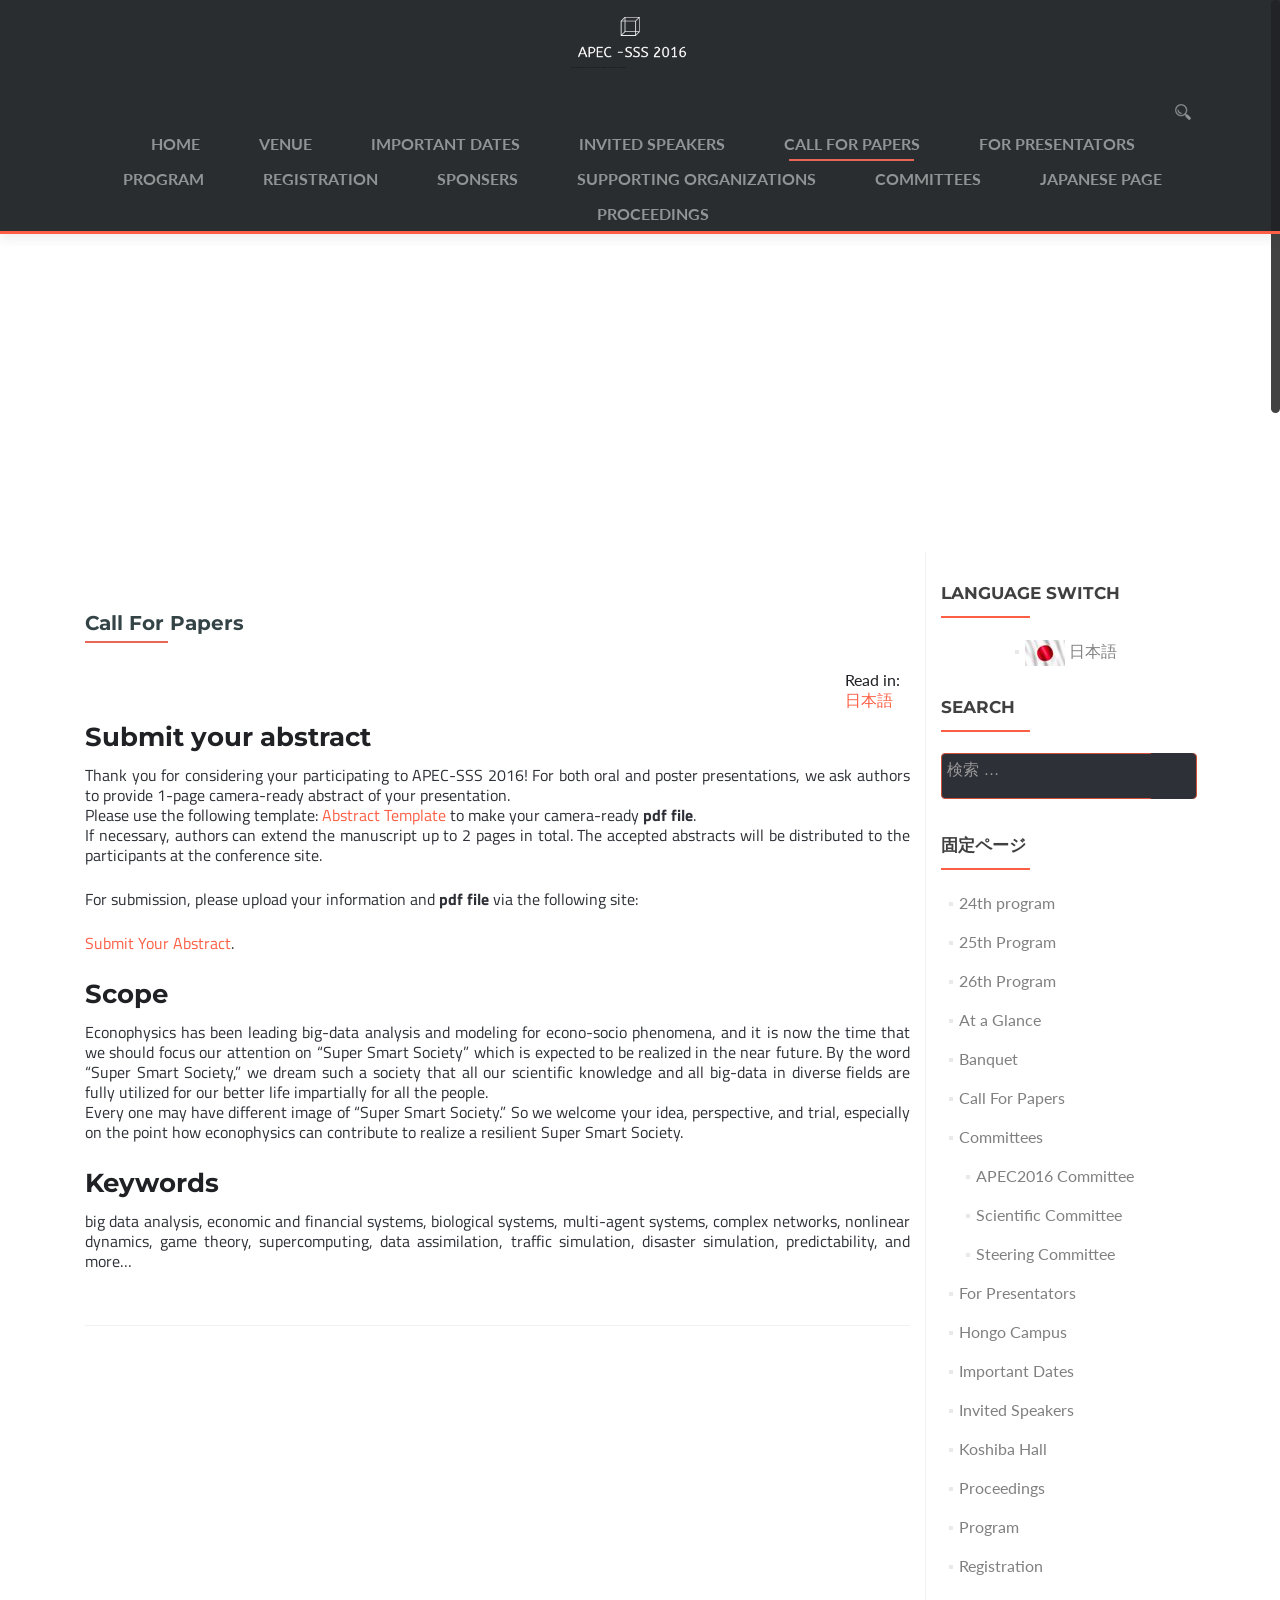
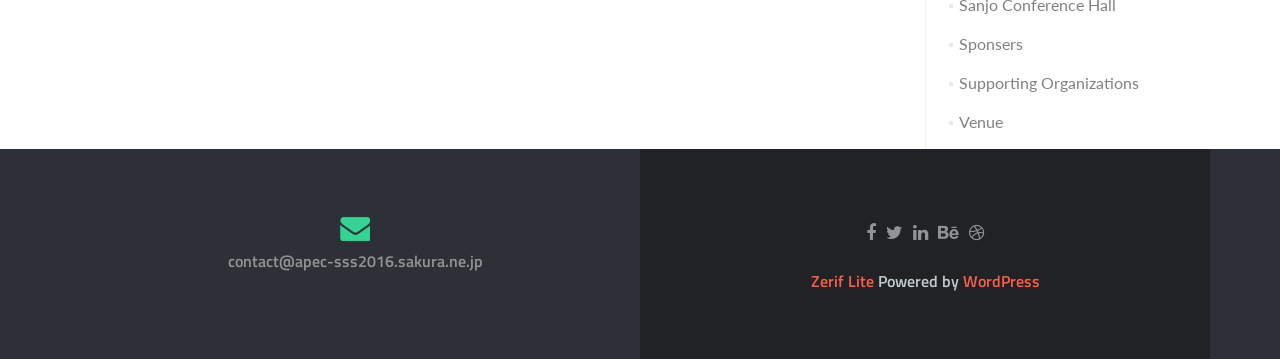
<file: APECSSS2016/apec-sss2016.org/wp/call-for-papers/index.html>
<!DOCTYPE html>

<html lang="en-US">


<!-- Mirrored from apec-sss2016.org/wp/call-for-papers/ by HTTrack Website Copier/3.x [XR&CO'2014], Mon, 14 Feb 2022 07:32:52 GMT -->
<!-- Added by HTTrack --><meta http-equiv="content-type" content="text/html;charset=UTF-8" /><!-- /Added by HTTrack -->
<head>

<meta charset="UTF-8">

<meta name="viewport" content="width=device-width, initial-scale=1">

<title>Call For Papers | </title>

<link rel="profile" href="http://gmpg.org/xfn/11">

<link rel="pingback" href="../xmlrpc.php">

<!--[if lt IE 9]>
<script src="http://apec-sss2016.org/wp/wp-content/themes/zerif-lite/js/html5.js"></script>
<link rel="stylesheet" href="http://apec-sss2016.org/wp/wp-content/themes/zerif-lite/css/ie.css" type="text/css">
<![endif]-->

<title>Call For Papers &#8211; Asia-Pacific Econophysics Conference 2016</title>
<link rel='dns-prefetch' href='http://fonts.googleapis.com/' />
<link rel='dns-prefetch' href='http://s.w.org/' />
<link rel="alternate" type="application/rss+xml" title="Asia-Pacific Econophysics Conference 2016 &raquo; フィード" href="../feed/index.html" />
<link rel="alternate" type="application/rss+xml" title="Asia-Pacific Econophysics Conference 2016 &raquo; コメントフィード" href="../comments/feed/index.html" />
<link rel='stylesheet' id='font-awesome-css'  href='../wp-content/plugins/download-manager/assets/font-awesome/css/font-awesome.min.css' type='text/css' media='all' />
<link rel='stylesheet' id='wpdm-bootstrap-css'  href='../wp-content/plugins/download-manager/assets/bootstrap/css/bootstrap.css' type='text/css' media='all' />
<link rel='stylesheet' id='wpdm-front-css'  href='../wp-content/plugins/download-manager/assets/css/front.css' type='text/css' media='all' />
<link rel='stylesheet' id='pirate_forms_front_styles-css'  href='../wp-content/plugins/pirate-forms/css/front.css' type='text/css' media='all' />
<link rel='stylesheet' id='zerius_font-css'  href='http://fonts.googleapis.com/css?family=Titillium+Web%3A400%2C300%2C300italic%2C200italic%2C200%2C400italic%2C600%2C600italic%2C700%2C700italic%2C900' type='text/css' media='all' />
<link rel='stylesheet' id='zerif_bootstrap_style-css'  href='../wp-content/themes/zerif-lite/css/bootstrap.css' type='text/css' media='all' />
<link rel='stylesheet' id='parent-style-css'  href='../wp-content/themes/zerif-lite/style.css' type='text/css' media='all' />
<link rel='stylesheet' id='zerif_fontawesome-css'  href='../wp-content/themes/zerif-lite/css/font-awesome.min.css' type='text/css' media='all' />
<link rel='stylesheet' id='zerif_pixeden_style-css'  href='../wp-content/themes/zerif-lite/css/pixeden-icons.css' type='text/css' media='all' />
<link rel='stylesheet' id='zerif_style-css'  href='../wp-content/themes/zerius/style.css' type='text/css' media='all' />
<link rel='stylesheet' id='zerif-child-style-css'  href='../wp-content/themes/zerius/style.css' type='text/css' media='all' />
<link rel='stylesheet' id='zerif_font-css'  href='http://fonts.googleapis.com/css?family=Lato%3A300%2C400%2C700%2C400italic%7CMontserrat%3A700%7CHomemade+Apple&amp;subset=latin%2Clatin-ext' type='text/css' media='all' />
<link rel='stylesheet' id='zerif_font_all-css'  href='http://fonts.googleapis.com/css?family=Open+Sans%3A400%2C300%2C300italic%2C400italic%2C600italic%2C600%2C700%2C700italic%2C800%2C800italic' type='text/css' media='all' />
<link rel='stylesheet' id='zerif_responsive_style-css'  href='../wp-content/themes/zerif-lite/css/responsive.css' type='text/css' media='all' />
<link rel='stylesheet' id='mlp_frontend_css-css'  href='../wp-content/plugins/multilingual-press/assets/css/frontend.min.css' type='text/css' media='all' />
<script type='text/javascript' src='../wp-includes/js/jquery/jquery.js'></script>
<script type='text/javascript' src='../wp-includes/js/jquery/jquery-migrate.min.js'></script>
<script type='text/javascript' src='../wp-content/plugins/download-manager/assets/bootstrap/js/bootstrap.min.js'></script>
<script type='text/javascript' src='../wp-content/plugins/download-manager/assets/js/front.js'></script>
<script type='text/javascript' src='../wp-content/plugins/download-manager/assets/js/chosen.jquery.min.js'></script>
<script type='text/javascript'>
/* <![CDATA[ */
var pirateFormsObject = {"errors":""};
/* ]]> */
</script>
<script type='text/javascript' src='../wp-content/plugins/pirate-forms/js/scripts-general.js'></script>
<meta name="generator" content="WordPress Download Manager 2.8.92" />
<link rel='https://api.w.org/' href='../wp-json/index.html' />
<link rel="EditURI" type="application/rsd+xml" title="RSD" href="../xmlrpc0db0.php?rsd" />
<link rel="canonical" href="index.html" />
<link rel='shortlink' href='../indexb5fb.html?p=9' />
<link rel="alternate" type="application/json+oembed" href="../wp-json/oembed/1.0/embedcc89.json?url=http%3A%2F%2Fapec-sss2016.org%2Fwp%2Fcall-for-papers%2F" />
<link rel="alternate" type="text/xml+oembed" href="../wp-json/oembed/1.0/embedf953?url=http%3A%2F%2Fapec-sss2016.org%2Fwp%2Fcall-for-papers%2F&amp;format=xml" />
<style type="text/css" id="csseditorglobal">
nav#site-navigation.in {
	height: auto !important;
}</style>
<style type="text/css" id="csseditordesktop">
@media only screen and (min-width: 1024px)  {
}
</style>
<style type="text/css" id="csseditortablet">
@media only screen and (min-width: 667px) and (max-width: 1024px)  {
}
</style>
<style type="text/css" id="csseditorphone">
@media only screen  and (min-width: 320px)  and (max-width: 667px) {
}
</style>

        <script>
            var wpdm_site_url = '../index.html';
            var wpdm_home_url = '../index.html';
            var ajax_url = '../wp-admin/admin-ajax.html';
        </script>


        <link rel="alternate" hreflang="ja-JP" href="../jp/call-for-papers/index8695.html?noredirect=ja_JP" /><link rel="alternate" hreflang="en-US" href="index.html" /><style type="text/css" id="custom-background-css">
body.custom-background { background-image: url("../wp-content/uploads/2016/01/akamo_small1.jpg"); background-position: center top; background-size: auto; background-repeat: repeat; background-attachment: fixed; }
</style>

</head>




	<body class="page-template-default page page-id-9" >





<!-- =========================

   PRE LOADER

============================== -->


<header id="home" class="header">

	<div id="main-nav" class="navbar navbar-inverse bs-docs-nav" role="banner">

		<div class="container">

			<div class="navbar-header responsive-logo">

				<button class="navbar-toggle collapsed" type="button" data-toggle="collapse" data-target=".bs-navbar-collapse">

				<span class="sr-only">ナビゲーションを切り替え</span>

				<span class="icon-bar"></span>

				<span class="icon-bar"></span>

				<span class="icon-bar"></span>

				</button>



				<a href="../index.html" class="navbar-brand"><img src="../wp-content/uploads/2015/12/APEC-SSS-2016-logo1.png" alt="Asia-Pacific Econophysics Conference 2016"></a>


			</div>

			<nav class="navbar-collapse bs-navbar-collapse collapse" role="navigation"   id="site-navigation">
			
				<a id="menu-toggle-search"> <div class="navbar-right-search"></div>

				<ul id="menu-mainmenu" class="nav navbar-nav navbar-right responsive-nav main-nav-list"><li id="menu-item-17" class="menu-item menu-item-type-custom menu-item-object-custom menu-item-home menu-item-17"><a title="HOME" href="../index.html">HOME</a></li>
<li id="menu-item-42" class="menu-item menu-item-type-post_type menu-item-object-page menu-item-has-children menu-item-42"><a href="../venue/index.html">Venue</a>
<ul class="sub-menu">
	<li id="menu-item-383" class="menu-item menu-item-type-post_type menu-item-object-page menu-item-383"><a href="../hongo-campus/index.html">Hongo Campus</a></li>
	<li id="menu-item-384" class="menu-item menu-item-type-post_type menu-item-object-page menu-item-384"><a href="../sanjo-conference-hall/index.html">Sanjo Conference Hall</a></li>
	<li id="menu-item-382" class="menu-item menu-item-type-post_type menu-item-object-page menu-item-382"><a href="../koshiba-hall/index.html">Koshiba Hall</a></li>
	<li id="menu-item-440" class="menu-item menu-item-type-post_type menu-item-object-page menu-item-440"><a href="../banquet-3/index.html">Banquet</a></li>
</ul>
</li>
<li id="menu-item-41" class="menu-item menu-item-type-post_type menu-item-object-page menu-item-41"><a href="../important-dates/index.html">Important Dates</a></li>
<li id="menu-item-19" class="menu-item menu-item-type-post_type menu-item-object-page menu-item-19"><a href="../invited-talks/index.html">Invited Speakers</a></li>
<li id="menu-item-18" class="menu-item menu-item-type-post_type menu-item-object-page current-menu-item page_item page-item-9 current_page_item menu-item-18"><a href="index.html">Call For Papers</a></li>
<li id="menu-item-202" class="menu-item menu-item-type-post_type menu-item-object-page menu-item-202"><a href="../for-presentators/index.html">For Presentators</a></li>
<li id="menu-item-334" class="menu-item menu-item-type-post_type menu-item-object-page menu-item-has-children menu-item-334"><a href="../program/index.html">Program</a>
<ul class="sub-menu">
	<li id="menu-item-344" class="menu-item menu-item-type-post_type menu-item-object-page menu-item-344"><a href="../at-a-glance/index.html">At a Glance</a></li>
	<li id="menu-item-341" class="menu-item menu-item-type-post_type menu-item-object-page menu-item-341"><a href="../24th-program/index.html">24th program</a></li>
	<li id="menu-item-340" class="menu-item menu-item-type-post_type menu-item-object-page menu-item-340"><a href="../25th-program/index.html">25th Program</a></li>
	<li id="menu-item-339" class="menu-item menu-item-type-post_type menu-item-object-page menu-item-339"><a href="../26th-program/index.html">26th Program</a></li>
</ul>
</li>
<li id="menu-item-21" class="menu-item menu-item-type-post_type menu-item-object-page menu-item-21"><a href="../registration/index.html">Registration</a></li>
<li id="menu-item-39" class="menu-item menu-item-type-post_type menu-item-object-page menu-item-39"><a href="../sponsers/index.html">Sponsers</a></li>
<li id="menu-item-211" class="menu-item menu-item-type-post_type menu-item-object-page menu-item-211"><a href="../supporting-organizations/index.html">Supporting Organizations</a></li>
<li id="menu-item-81" class="menu-item menu-item-type-post_type menu-item-object-page menu-item-has-children menu-item-81"><a href="../committees/index.html">Committees</a>
<ul class="sub-menu">
	<li id="menu-item-82" class="menu-item menu-item-type-post_type menu-item-object-page menu-item-82"><a href="../committees/organizers/index.html">APEC2016 Committee</a></li>
	<li id="menu-item-93" class="menu-item menu-item-type-post_type menu-item-object-page menu-item-93"><a href="../committees/scientific-committee/index.html">Scientific Committee</a></li>
	<li id="menu-item-112" class="menu-item menu-item-type-post_type menu-item-object-page menu-item-112"><a href="../committees/steering-committee/index.html">Steering Committee</a></li>
</ul>
</li>
<li id="menu-item-97" class="blog-id-2 mlp-language-nav-item menu-item menu-item-type-language menu-item-object-mlp_language menu-item-97"><a rel="alternate" href="../jp/call-for-papers/index8695.html?noredirect=ja_JP">Japanese Page</a></li>
<li id="menu-item-486" class="menu-item menu-item-type-post_type menu-item-object-page menu-item-486"><a href="../proceedings/index.html">Proceedings</a></li>
</ul>
			</nav>

		</div>
		<div id="wrapper">
				<div class="header-search"> 
				
					<form role="search" method="get" class="search-form" action="http://apec-sss2016.org/wp/">
					<label>
					<span class="screen-reader-text">Search for:</span>
					<input type="search" class="search-field" placeholder="Search &hellip;" value="" name="s" title="Search for:">
					</label>
						<input type="submit" class="header-search-submit" value="Search">
					</form>
				
				
				</div>
		</div>

	</div>

	<!-- / END TOP BAR -->

<div class="clear"></div>
</header> <!-- / END HOME SECTION  -->
<div id="content" class="site-content">
	<div class="container">
	<div class="content-left-wrap col-md-9">
		<div id="primary" class="content-area">
			<main id="main" class="site-main" role="main">
				<article id="post-9" class="post-9 page type-page status-publish hentry">	<header class="entry-header">		<h1 class="entry-title">Call For Papers</h1>	</header><!-- .entry-header -->	<div class="entry-content">		<div class='tr mlp_quicklinks mlp_quicklinks_links'>
				<div class='mlp_inner'>
					Read in:<br />
					<a href="../jp/call-for-papers/index8695.html?noredirect=ja_JP" hreflang="ja-JP" rel="alternate">日本語</a>
				</div>
			</div><p>&nbsp;</p>
<h2>Submit your abstract</h2>
<p>Thank you for considering your participating to APEC-SSS 2016! For both oral and poster presentations, we ask authors to provide 1-page camera-ready abstract of your presentation.<br />
 Please use the following template: <a href="../download/abstract-template/index.html#">Abstract Template</a> to make your camera-ready <b>pdf file</b>.<br />
 If necessary, authors can extend the manuscript up to 2 pages in total. The accepted abstracts will be distributed to the participants at the conference site.</p>
<p>For submission, please upload your information and <b>pdf file</b> via the following site:</p>
<p><a href="https://cmt3.research.microsoft.com/APECSSS2016">Submit Your Abstract</a>.</p>
<h2>Scope</h2>
<p>Econophysics has been leading big-data analysis and modeling for econo-socio phenomena, and it is now the time that we should focus our attention on &#8220;Super Smart Society&#8221; which is expected to be realized in the near future. By the word &#8220;Super Smart Society,&#8221; we dream such a society that all our scientific knowledge and all big-data in diverse fields are fully utilized for our better life impartially for all the people.<br />
Every one may have different image of &#8220;Super Smart Society.&#8221; So we welcome your idea, perspective, and trial, especially on the point how econophysics can contribute to realize a resilient Super Smart Society.</p>
<h2>Keywords</h2>
<p>big data analysis, economic and financial systems, biological systems, multi-agent systems, complex networks, nonlinear dynamics, game theory, supercomputing, data assimilation, traffic simulation, disaster simulation,  predictability, and more&#8230;  </p>
	</div><!-- .entry-content -->	</article><!-- #post-## -->
			</main><!-- #main -->
		</div><!-- #primary -->
	</div><div class="sidebar-wrap col-md-3 content-left-wrap">	<div id="secondary" class="widget-area" role="complementary">		<aside id="mlp_widget-2" class="widget mlp_widget"><h2 class="widget-title">Language Switch</h2><div class="mlp_language_box"><ul><li><a rel="alternate" hreflang="ja-JP"  href="../jp/call-for-papers/index8695.html?noredirect=ja_JP"><img src="../wp-content/uploads/2016/01/japan_small.jpg" alt="日本語" /> 日本語</a></li></ul></div></aside><aside id="search-2" class="widget widget_search"><h2 class="widget-title">Search</h2><form role="search" method="get" class="search-form" action="http://apec-sss2016.org/wp/">
				<label>
					<span class="screen-reader-text">検索:</span>
					<input type="search" class="search-field" placeholder="検索 &hellip;" value="" name="s" />
				</label>
				<input type="submit" class="search-submit" value="検索" />
			</form></aside><aside id="pages-2" class="widget widget_pages"><h2 class="widget-title">固定ページ</h2>		<ul>
			<li class="page_item page-item-243"><a href="../24th-program/index.html">24th program</a></li>
<li class="page_item page-item-269"><a href="../25th-program/index.html">25th Program</a></li>
<li class="page_item page-item-274"><a href="../26th-program/index.html">26th Program</a></li>
<li class="page_item page-item-342"><a href="../at-a-glance/index.html">At a Glance</a></li>
<li class="page_item page-item-429"><a href="../banquet-3/index.html">Banquet</a></li>
<li class="page_item page-item-9 current_page_item"><a href="index.html">Call For Papers</a></li>
<li class="page_item page-item-58 page_item_has_children"><a href="../committees/index.html">Committees</a>
<ul class='children'>
	<li class="page_item page-item-63"><a href="../committees/organizers/index.html">APEC2016 Committee</a></li>
	<li class="page_item page-item-34"><a href="../committees/scientific-committee/index.html">Scientific Committee</a></li>
	<li class="page_item page-item-64"><a href="../committees/steering-committee/index.html">Steering Committee</a></li>
</ul>
</li>
<li class="page_item page-item-199"><a href="../for-presentators/index.html">For Presentators</a></li>
<li class="page_item page-item-372"><a href="../hongo-campus/index.html">Hongo Campus</a></li>
<li class="page_item page-item-32"><a href="../important-dates/index.html">Important Dates</a></li>
<li class="page_item page-item-13"><a href="../invited-talks/index.html">Invited Speakers</a></li>
<li class="page_item page-item-375"><a href="../koshiba-hall/index.html">Koshiba Hall</a></li>
<li class="page_item page-item-484"><a href="../proceedings/index.html">Proceedings</a></li>
<li class="page_item page-item-241"><a href="../program/index.html">Program</a></li>
<li class="page_item page-item-11"><a href="../registration/index.html">Registration</a></li>
<li class="page_item page-item-359"><a href="../sanjo-conference-hall/index.html">Sanjo Conference Hall</a></li>
<li class="page_item page-item-36"><a href="../sponsers/index.html">Sponsers</a></li>
<li class="page_item page-item-208"><a href="../supporting-organizations/index.html">Supporting Organizations</a></li>
<li class="page_item page-item-29"><a href="../venue/index.html">Venue</a></li>
		</ul>
		</aside>	</div><!-- #secondary --></div>	
	</div><!-- .container -->

</div><!-- .site-content -->

<footer id="footer" role="contentinfo">

<div class="container">

	<div class="col-md-6 company-details"><div class="icon-top green-text"><img src="../wp-content/themes/zerif-lite/images/envelope4-green.png" alt="" /></div><a href="mailto:contact@apec-sss2016.sakura.ne.jp">contact@apec-sss2016.sakura.ne.jp</a></div><div class="col-md-6 copyright"><ul class="social"><li><a target="_blank" href="#"><i class="fa fa-facebook"></i></a></li><li><a target="_blank" href="#"><i class="fa fa-twitter"></i></a></li><li><a target="_blank" href="#"><i class="fa fa-linkedin"></i></a></li><li><a target="_blank" href="#"><i class="fa fa-behance"></i></a></li><li><a target="_blank" href="#"><i class="fa fa-dribbble"></i></a></li></ul><div class="zerif-copyright-box"><a class="zerif-copyright" href="http://themeisle.com/themes/zerif-lite/" target="_blank" rel="nofollow">Zerif Lite </a>Powered by <a class="zerif-copyright" href="http://wordpress.org/" target="_blank" rel="nofollow"> WordPress</a></div></div>
</div> <!-- / END CONTAINER -->

</footer> <!-- / END FOOOTER  -->


	</div><!-- mobile-bg-fix-whole-site -->
</div><!-- .mobile-bg-fix-wrap -->


<script type='text/javascript' src='../wp-includes/js/jquery/jquery.form.min.js'></script>
<script type='text/javascript' src='../wp-content/themes/zerif-lite/js/scrollReveal.js'></script>
<script type='text/javascript' src='../wp-content/themes/zerius/js/zerif.js'></script>
<script type='text/javascript' src='../wp-content/themes/zerius/js/jquery.nicescroll.js'></script>
<script type='text/javascript' src='../wp-content/themes/zerius/js/zerif-nicescroll.js'></script>
<script type='text/javascript' src='../wp-content/themes/zerif-lite/js/bootstrap.min.js'></script>
<script type='text/javascript' src='../wp-content/themes/zerif-lite/js/jquery.knob.js'></script>
<script type='text/javascript' src='../wp-content/themes/zerif-lite/js/smoothscroll.js'></script>
<script type='text/javascript' src='../wp-content/themes/zerif-lite/js/zerif.js'></script>

</body>


<!-- Mirrored from apec-sss2016.org/wp/call-for-papers/ by HTTrack Website Copier/3.x [XR&CO'2014], Mon, 14 Feb 2022 07:32:55 GMT -->
</html>
</file>
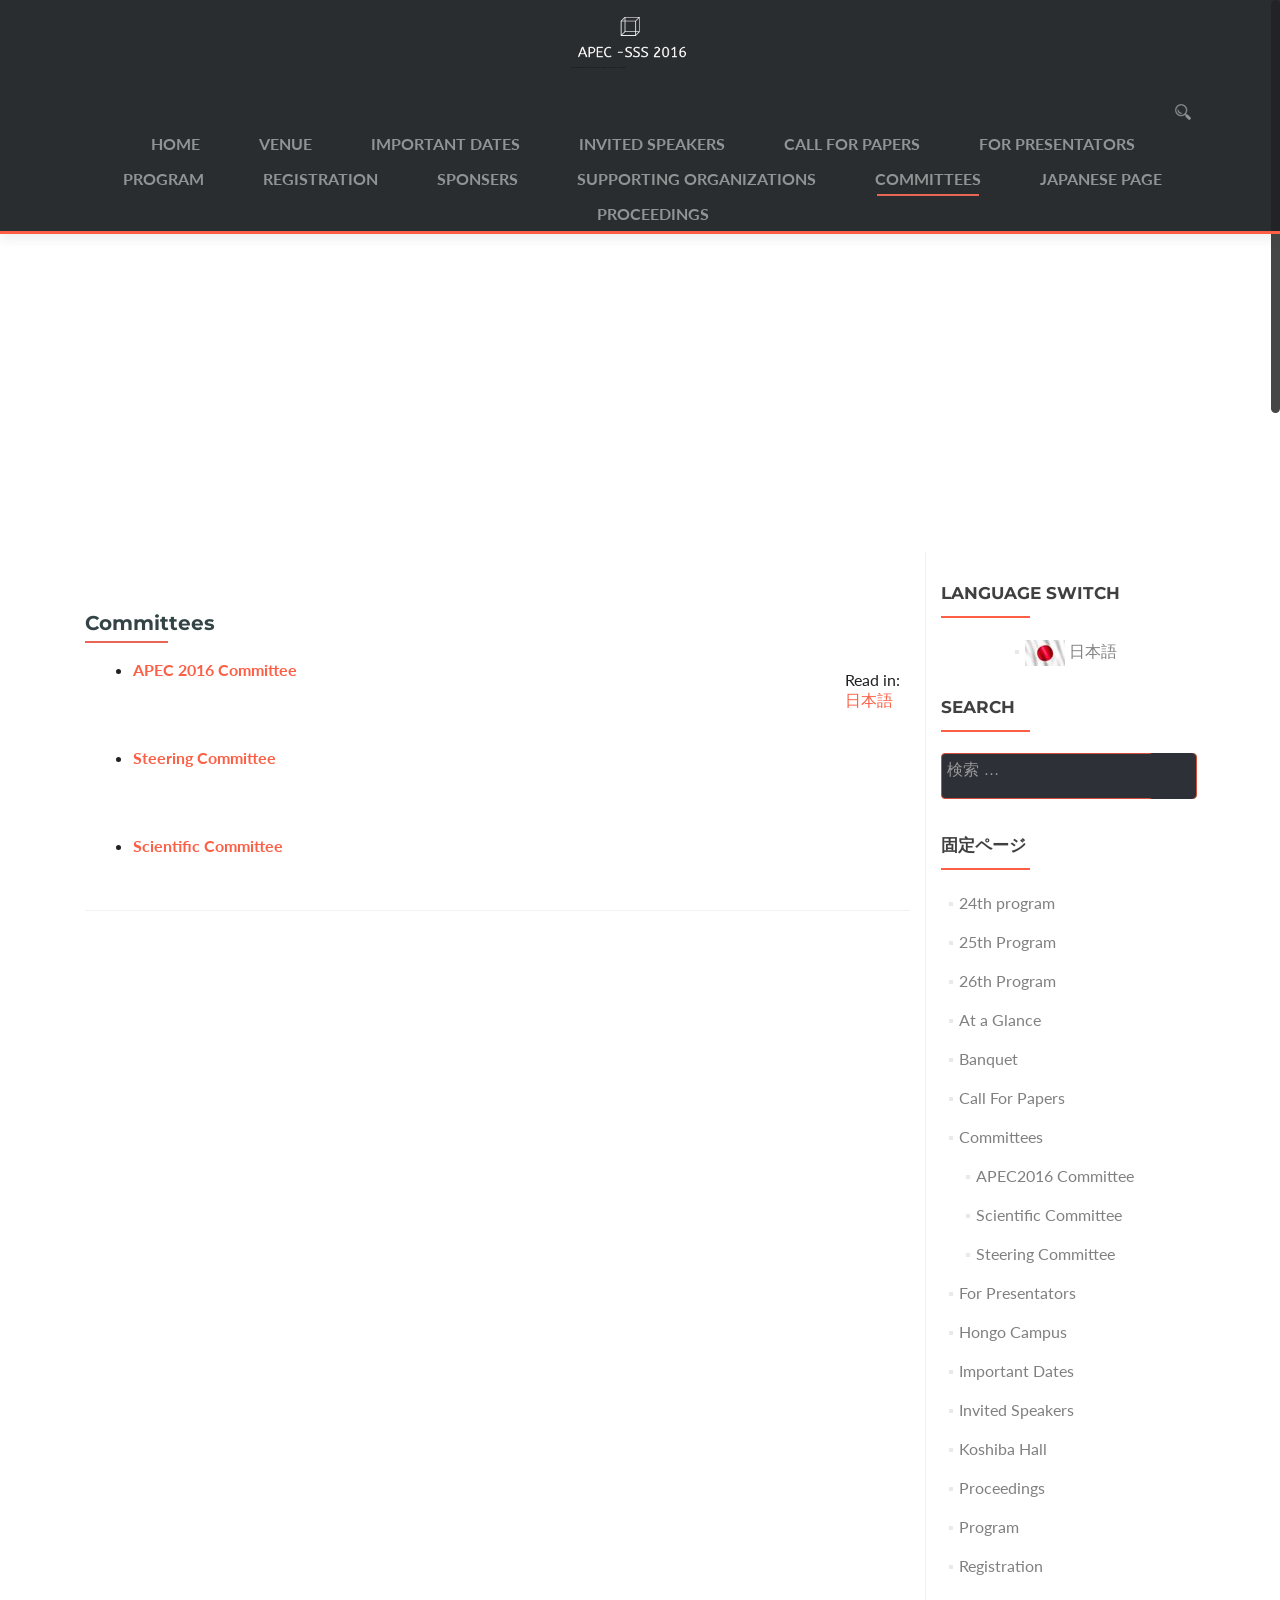
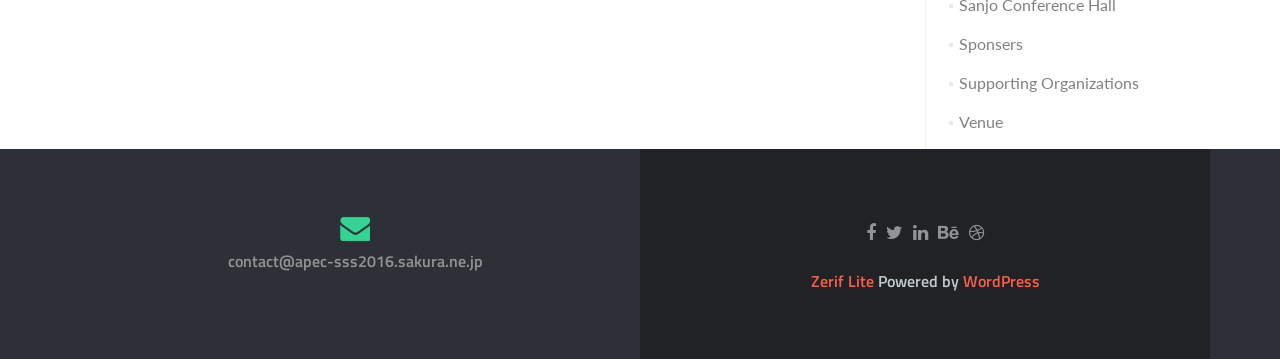
<file: APECSSS2016/apec-sss2016.org/wp/committees/index.html>
<!DOCTYPE html>

<html lang="en-US">


<!-- Mirrored from apec-sss2016.org/wp/committees/ by HTTrack Website Copier/3.x [XR&CO'2014], Mon, 14 Feb 2022 07:35:15 GMT -->
<!-- Added by HTTrack --><meta http-equiv="content-type" content="text/html;charset=UTF-8" /><!-- /Added by HTTrack -->
<head>

<meta charset="UTF-8">

<meta name="viewport" content="width=device-width, initial-scale=1">

<title>Committees | </title>

<link rel="profile" href="http://gmpg.org/xfn/11">

<link rel="pingback" href="../xmlrpc.php">

<!--[if lt IE 9]>
<script src="http://apec-sss2016.org/wp/wp-content/themes/zerif-lite/js/html5.js"></script>
<link rel="stylesheet" href="http://apec-sss2016.org/wp/wp-content/themes/zerif-lite/css/ie.css" type="text/css">
<![endif]-->

<title>Committees &#8211; Asia-Pacific Econophysics Conference 2016</title>
<link rel='dns-prefetch' href='http://fonts.googleapis.com/' />
<link rel='dns-prefetch' href='http://s.w.org/' />
<link rel="alternate" type="application/rss+xml" title="Asia-Pacific Econophysics Conference 2016 &raquo; フィード" href="../feed/index.html" />
<link rel="alternate" type="application/rss+xml" title="Asia-Pacific Econophysics Conference 2016 &raquo; コメントフィード" href="../comments/feed/index.html" />
<link rel='stylesheet' id='font-awesome-css'  href='../wp-content/plugins/download-manager/assets/font-awesome/css/font-awesome.min.css' type='text/css' media='all' />
<link rel='stylesheet' id='wpdm-bootstrap-css'  href='../wp-content/plugins/download-manager/assets/bootstrap/css/bootstrap.css' type='text/css' media='all' />
<link rel='stylesheet' id='wpdm-front-css'  href='../wp-content/plugins/download-manager/assets/css/front.css' type='text/css' media='all' />
<link rel='stylesheet' id='pirate_forms_front_styles-css'  href='../wp-content/plugins/pirate-forms/css/front.css' type='text/css' media='all' />
<link rel='stylesheet' id='zerius_font-css'  href='http://fonts.googleapis.com/css?family=Titillium+Web%3A400%2C300%2C300italic%2C200italic%2C200%2C400italic%2C600%2C600italic%2C700%2C700italic%2C900' type='text/css' media='all' />
<link rel='stylesheet' id='zerif_bootstrap_style-css'  href='../wp-content/themes/zerif-lite/css/bootstrap.css' type='text/css' media='all' />
<link rel='stylesheet' id='parent-style-css'  href='../wp-content/themes/zerif-lite/style.css' type='text/css' media='all' />
<link rel='stylesheet' id='zerif_fontawesome-css'  href='../wp-content/themes/zerif-lite/css/font-awesome.min.css' type='text/css' media='all' />
<link rel='stylesheet' id='zerif_pixeden_style-css'  href='../wp-content/themes/zerif-lite/css/pixeden-icons.css' type='text/css' media='all' />
<link rel='stylesheet' id='zerif_style-css'  href='../wp-content/themes/zerius/style.css' type='text/css' media='all' />
<link rel='stylesheet' id='zerif-child-style-css'  href='../wp-content/themes/zerius/style.css' type='text/css' media='all' />
<link rel='stylesheet' id='zerif_font-css'  href='http://fonts.googleapis.com/css?family=Lato%3A300%2C400%2C700%2C400italic%7CMontserrat%3A700%7CHomemade+Apple&amp;subset=latin%2Clatin-ext' type='text/css' media='all' />
<link rel='stylesheet' id='zerif_font_all-css'  href='http://fonts.googleapis.com/css?family=Open+Sans%3A400%2C300%2C300italic%2C400italic%2C600italic%2C600%2C700%2C700italic%2C800%2C800italic' type='text/css' media='all' />
<link rel='stylesheet' id='zerif_responsive_style-css'  href='../wp-content/themes/zerif-lite/css/responsive.css' type='text/css' media='all' />
<link rel='stylesheet' id='mlp_frontend_css-css'  href='../wp-content/plugins/multilingual-press/assets/css/frontend.min.css' type='text/css' media='all' />
<script type='text/javascript' src='../wp-includes/js/jquery/jquery.js'></script>
<script type='text/javascript' src='../wp-includes/js/jquery/jquery-migrate.min.js'></script>
<script type='text/javascript' src='../wp-content/plugins/download-manager/assets/bootstrap/js/bootstrap.min.js'></script>
<script type='text/javascript' src='../wp-content/plugins/download-manager/assets/js/front.js'></script>
<script type='text/javascript' src='../wp-content/plugins/download-manager/assets/js/chosen.jquery.min.js'></script>
<script type='text/javascript'>
/* <![CDATA[ */
var pirateFormsObject = {"errors":""};
/* ]]> */
</script>
<script type='text/javascript' src='../wp-content/plugins/pirate-forms/js/scripts-general.js'></script>
<meta name="generator" content="WordPress Download Manager 2.8.92" />
<link rel='https://api.w.org/' href='../wp-json/index.html' />
<link rel="EditURI" type="application/rsd+xml" title="RSD" href="../xmlrpc0db0.php?rsd" />
<link rel="canonical" href="index.html" />
<link rel='shortlink' href='../indexe9b4.html?p=58' />
<link rel="alternate" type="application/json+oembed" href="../wp-json/oembed/1.0/embed34bb.json?url=http%3A%2F%2Fapec-sss2016.org%2Fwp%2Fcommittees%2F" />
<link rel="alternate" type="text/xml+oembed" href="../wp-json/oembed/1.0/embed660d?url=http%3A%2F%2Fapec-sss2016.org%2Fwp%2Fcommittees%2F&amp;format=xml" />
<style type="text/css" id="csseditorglobal">
nav#site-navigation.in {
	height: auto !important;
}</style>
<style type="text/css" id="csseditordesktop">
@media only screen and (min-width: 1024px)  {
}
</style>
<style type="text/css" id="csseditortablet">
@media only screen and (min-width: 667px) and (max-width: 1024px)  {
}
</style>
<style type="text/css" id="csseditorphone">
@media only screen  and (min-width: 320px)  and (max-width: 667px) {
}
</style>

        <script>
            var wpdm_site_url = '../index.html';
            var wpdm_home_url = '../index.html';
            var ajax_url = '../wp-admin/admin-ajax.html';
        </script>


        <link rel="alternate" hreflang="ja-JP" href="../jp/committees/index8695.html?noredirect=ja_JP" /><link rel="alternate" hreflang="en-US" href="index.html" /><style type="text/css" id="custom-background-css">
body.custom-background { background-image: url("../wp-content/uploads/2016/01/akamo_small1.jpg"); background-position: center top; background-size: auto; background-repeat: repeat; background-attachment: fixed; }
</style>

</head>




	<body class="page-template-default page page-id-58 page-parent" >





<!-- =========================

   PRE LOADER

============================== -->


<header id="home" class="header">

	<div id="main-nav" class="navbar navbar-inverse bs-docs-nav" role="banner">

		<div class="container">

			<div class="navbar-header responsive-logo">

				<button class="navbar-toggle collapsed" type="button" data-toggle="collapse" data-target=".bs-navbar-collapse">

				<span class="sr-only">ナビゲーションを切り替え</span>

				<span class="icon-bar"></span>

				<span class="icon-bar"></span>

				<span class="icon-bar"></span>

				</button>



				<a href="../index.html" class="navbar-brand"><img src="../wp-content/uploads/2015/12/APEC-SSS-2016-logo1.png" alt="Asia-Pacific Econophysics Conference 2016"></a>


			</div>

			<nav class="navbar-collapse bs-navbar-collapse collapse" role="navigation"   id="site-navigation">
			
				<a id="menu-toggle-search"> <div class="navbar-right-search"></div>

				<ul id="menu-mainmenu" class="nav navbar-nav navbar-right responsive-nav main-nav-list"><li id="menu-item-17" class="menu-item menu-item-type-custom menu-item-object-custom menu-item-home menu-item-17"><a title="HOME" href="../index.html">HOME</a></li>
<li id="menu-item-42" class="menu-item menu-item-type-post_type menu-item-object-page menu-item-has-children menu-item-42"><a href="../venue/index.html">Venue</a>
<ul class="sub-menu">
	<li id="menu-item-383" class="menu-item menu-item-type-post_type menu-item-object-page menu-item-383"><a href="../hongo-campus/index.html">Hongo Campus</a></li>
	<li id="menu-item-384" class="menu-item menu-item-type-post_type menu-item-object-page menu-item-384"><a href="../sanjo-conference-hall/index.html">Sanjo Conference Hall</a></li>
	<li id="menu-item-382" class="menu-item menu-item-type-post_type menu-item-object-page menu-item-382"><a href="../koshiba-hall/index.html">Koshiba Hall</a></li>
	<li id="menu-item-440" class="menu-item menu-item-type-post_type menu-item-object-page menu-item-440"><a href="../banquet-3/index.html">Banquet</a></li>
</ul>
</li>
<li id="menu-item-41" class="menu-item menu-item-type-post_type menu-item-object-page menu-item-41"><a href="../important-dates/index.html">Important Dates</a></li>
<li id="menu-item-19" class="menu-item menu-item-type-post_type menu-item-object-page menu-item-19"><a href="../invited-talks/index.html">Invited Speakers</a></li>
<li id="menu-item-18" class="menu-item menu-item-type-post_type menu-item-object-page menu-item-18"><a href="../call-for-papers/index.html">Call For Papers</a></li>
<li id="menu-item-202" class="menu-item menu-item-type-post_type menu-item-object-page menu-item-202"><a href="../for-presentators/index.html">For Presentators</a></li>
<li id="menu-item-334" class="menu-item menu-item-type-post_type menu-item-object-page menu-item-has-children menu-item-334"><a href="../program/index.html">Program</a>
<ul class="sub-menu">
	<li id="menu-item-344" class="menu-item menu-item-type-post_type menu-item-object-page menu-item-344"><a href="../at-a-glance/index.html">At a Glance</a></li>
	<li id="menu-item-341" class="menu-item menu-item-type-post_type menu-item-object-page menu-item-341"><a href="../24th-program/index.html">24th program</a></li>
	<li id="menu-item-340" class="menu-item menu-item-type-post_type menu-item-object-page menu-item-340"><a href="../25th-program/index.html">25th Program</a></li>
	<li id="menu-item-339" class="menu-item menu-item-type-post_type menu-item-object-page menu-item-339"><a href="../26th-program/index.html">26th Program</a></li>
</ul>
</li>
<li id="menu-item-21" class="menu-item menu-item-type-post_type menu-item-object-page menu-item-21"><a href="../registration/index.html">Registration</a></li>
<li id="menu-item-39" class="menu-item menu-item-type-post_type menu-item-object-page menu-item-39"><a href="../sponsers/index.html">Sponsers</a></li>
<li id="menu-item-211" class="menu-item menu-item-type-post_type menu-item-object-page menu-item-211"><a href="../supporting-organizations/index.html">Supporting Organizations</a></li>
<li id="menu-item-81" class="menu-item menu-item-type-post_type menu-item-object-page current-menu-item page_item page-item-58 current_page_item menu-item-has-children menu-item-81"><a href="index.html">Committees</a>
<ul class="sub-menu">
	<li id="menu-item-82" class="menu-item menu-item-type-post_type menu-item-object-page menu-item-82"><a href="organizers/index.html">APEC2016 Committee</a></li>
	<li id="menu-item-93" class="menu-item menu-item-type-post_type menu-item-object-page menu-item-93"><a href="scientific-committee/index.html">Scientific Committee</a></li>
	<li id="menu-item-112" class="menu-item menu-item-type-post_type menu-item-object-page menu-item-112"><a href="steering-committee/index.html">Steering Committee</a></li>
</ul>
</li>
<li id="menu-item-97" class="blog-id-2 mlp-language-nav-item menu-item menu-item-type-language menu-item-object-mlp_language menu-item-97"><a rel="alternate" href="../jp/committees/index8695.html?noredirect=ja_JP">Japanese Page</a></li>
<li id="menu-item-486" class="menu-item menu-item-type-post_type menu-item-object-page menu-item-486"><a href="../proceedings/index.html">Proceedings</a></li>
</ul>
			</nav>

		</div>
		<div id="wrapper">
				<div class="header-search"> 
				
					<form role="search" method="get" class="search-form" action="http://apec-sss2016.org/wp/">
					<label>
					<span class="screen-reader-text">Search for:</span>
					<input type="search" class="search-field" placeholder="Search &hellip;" value="" name="s" title="Search for:">
					</label>
						<input type="submit" class="header-search-submit" value="Search">
					</form>
				
				
				</div>
		</div>

	</div>

	<!-- / END TOP BAR -->

<div class="clear"></div>
</header> <!-- / END HOME SECTION  -->
<div id="content" class="site-content">
	<div class="container">
	<div class="content-left-wrap col-md-9">
		<div id="primary" class="content-area">
			<main id="main" class="site-main" role="main">
				<article id="post-58" class="post-58 page type-page status-publish hentry">	<header class="entry-header">		<h1 class="entry-title">Committees</h1>	</header><!-- .entry-header -->	<div class="entry-content">		<div class='tr mlp_quicklinks mlp_quicklinks_links'>
				<div class='mlp_inner'>
					Read in:<br />
					<a href="../jp/committees/index8695.html?noredirect=ja_JP" hreflang="ja-JP" rel="alternate">日本語</a>
				</div>
			</div><ul>
<li><strong><a href="../organizers/index.html">APEC 2016 Committee</a></strong></li>
</ul>
<p>&nbsp;</p>
<ul>
<li><strong><a href="../steering-committee/index.html">Steering Committee</a></strong></li>
</ul>
<p>&nbsp;</p>
<ul>
<li><strong><a href="../scientific-committee/index.html">Scientific Committee</a></strong></li>
</ul>
	</div><!-- .entry-content -->	</article><!-- #post-## -->
			</main><!-- #main -->
		</div><!-- #primary -->
	</div><div class="sidebar-wrap col-md-3 content-left-wrap">	<div id="secondary" class="widget-area" role="complementary">		<aside id="mlp_widget-2" class="widget mlp_widget"><h2 class="widget-title">Language Switch</h2><div class="mlp_language_box"><ul><li><a rel="alternate" hreflang="ja-JP"  href="../jp/committees/index8695.html?noredirect=ja_JP"><img src="../wp-content/uploads/2016/01/japan_small.jpg" alt="日本語" /> 日本語</a></li></ul></div></aside><aside id="search-2" class="widget widget_search"><h2 class="widget-title">Search</h2><form role="search" method="get" class="search-form" action="http://apec-sss2016.org/wp/">
				<label>
					<span class="screen-reader-text">検索:</span>
					<input type="search" class="search-field" placeholder="検索 &hellip;" value="" name="s" />
				</label>
				<input type="submit" class="search-submit" value="検索" />
			</form></aside><aside id="pages-2" class="widget widget_pages"><h2 class="widget-title">固定ページ</h2>		<ul>
			<li class="page_item page-item-243"><a href="../24th-program/index.html">24th program</a></li>
<li class="page_item page-item-269"><a href="../25th-program/index.html">25th Program</a></li>
<li class="page_item page-item-274"><a href="../26th-program/index.html">26th Program</a></li>
<li class="page_item page-item-342"><a href="../at-a-glance/index.html">At a Glance</a></li>
<li class="page_item page-item-429"><a href="../banquet-3/index.html">Banquet</a></li>
<li class="page_item page-item-9"><a href="../call-for-papers/index.html">Call For Papers</a></li>
<li class="page_item page-item-58 page_item_has_children current_page_item"><a href="index.html">Committees</a>
<ul class='children'>
	<li class="page_item page-item-63"><a href="organizers/index.html">APEC2016 Committee</a></li>
	<li class="page_item page-item-34"><a href="scientific-committee/index.html">Scientific Committee</a></li>
	<li class="page_item page-item-64"><a href="steering-committee/index.html">Steering Committee</a></li>
</ul>
</li>
<li class="page_item page-item-199"><a href="../for-presentators/index.html">For Presentators</a></li>
<li class="page_item page-item-372"><a href="../hongo-campus/index.html">Hongo Campus</a></li>
<li class="page_item page-item-32"><a href="../important-dates/index.html">Important Dates</a></li>
<li class="page_item page-item-13"><a href="../invited-talks/index.html">Invited Speakers</a></li>
<li class="page_item page-item-375"><a href="../koshiba-hall/index.html">Koshiba Hall</a></li>
<li class="page_item page-item-484"><a href="../proceedings/index.html">Proceedings</a></li>
<li class="page_item page-item-241"><a href="../program/index.html">Program</a></li>
<li class="page_item page-item-11"><a href="../registration/index.html">Registration</a></li>
<li class="page_item page-item-359"><a href="../sanjo-conference-hall/index.html">Sanjo Conference Hall</a></li>
<li class="page_item page-item-36"><a href="../sponsers/index.html">Sponsers</a></li>
<li class="page_item page-item-208"><a href="../supporting-organizations/index.html">Supporting Organizations</a></li>
<li class="page_item page-item-29"><a href="../venue/index.html">Venue</a></li>
		</ul>
		</aside>	</div><!-- #secondary --></div>	
	</div><!-- .container -->

</div><!-- .site-content -->

<footer id="footer" role="contentinfo">

<div class="container">

	<div class="col-md-6 company-details"><div class="icon-top green-text"><img src="../wp-content/themes/zerif-lite/images/envelope4-green.png" alt="" /></div><a href="mailto:contact@apec-sss2016.sakura.ne.jp">contact@apec-sss2016.sakura.ne.jp</a></div><div class="col-md-6 copyright"><ul class="social"><li><a target="_blank" href="#"><i class="fa fa-facebook"></i></a></li><li><a target="_blank" href="#"><i class="fa fa-twitter"></i></a></li><li><a target="_blank" href="#"><i class="fa fa-linkedin"></i></a></li><li><a target="_blank" href="#"><i class="fa fa-behance"></i></a></li><li><a target="_blank" href="#"><i class="fa fa-dribbble"></i></a></li></ul><div class="zerif-copyright-box"><a class="zerif-copyright" href="http://themeisle.com/themes/zerif-lite/" target="_blank" rel="nofollow">Zerif Lite </a>Powered by <a class="zerif-copyright" href="http://wordpress.org/" target="_blank" rel="nofollow"> WordPress</a></div></div>
</div> <!-- / END CONTAINER -->

</footer> <!-- / END FOOOTER  -->


	</div><!-- mobile-bg-fix-whole-site -->
</div><!-- .mobile-bg-fix-wrap -->


<script type='text/javascript' src='../wp-includes/js/jquery/jquery.form.min.js'></script>
<script type='text/javascript' src='../wp-content/themes/zerif-lite/js/scrollReveal.js'></script>
<script type='text/javascript' src='../wp-content/themes/zerius/js/zerif.js'></script>
<script type='text/javascript' src='../wp-content/themes/zerius/js/jquery.nicescroll.js'></script>
<script type='text/javascript' src='../wp-content/themes/zerius/js/zerif-nicescroll.js'></script>
<script type='text/javascript' src='../wp-content/themes/zerif-lite/js/bootstrap.min.js'></script>
<script type='text/javascript' src='../wp-content/themes/zerif-lite/js/jquery.knob.js'></script>
<script type='text/javascript' src='../wp-content/themes/zerif-lite/js/smoothscroll.js'></script>
<script type='text/javascript' src='../wp-content/themes/zerif-lite/js/zerif.js'></script>

</body>


<!-- Mirrored from apec-sss2016.org/wp/committees/ by HTTrack Website Copier/3.x [XR&CO'2014], Mon, 14 Feb 2022 07:35:18 GMT -->
</html>
</file>
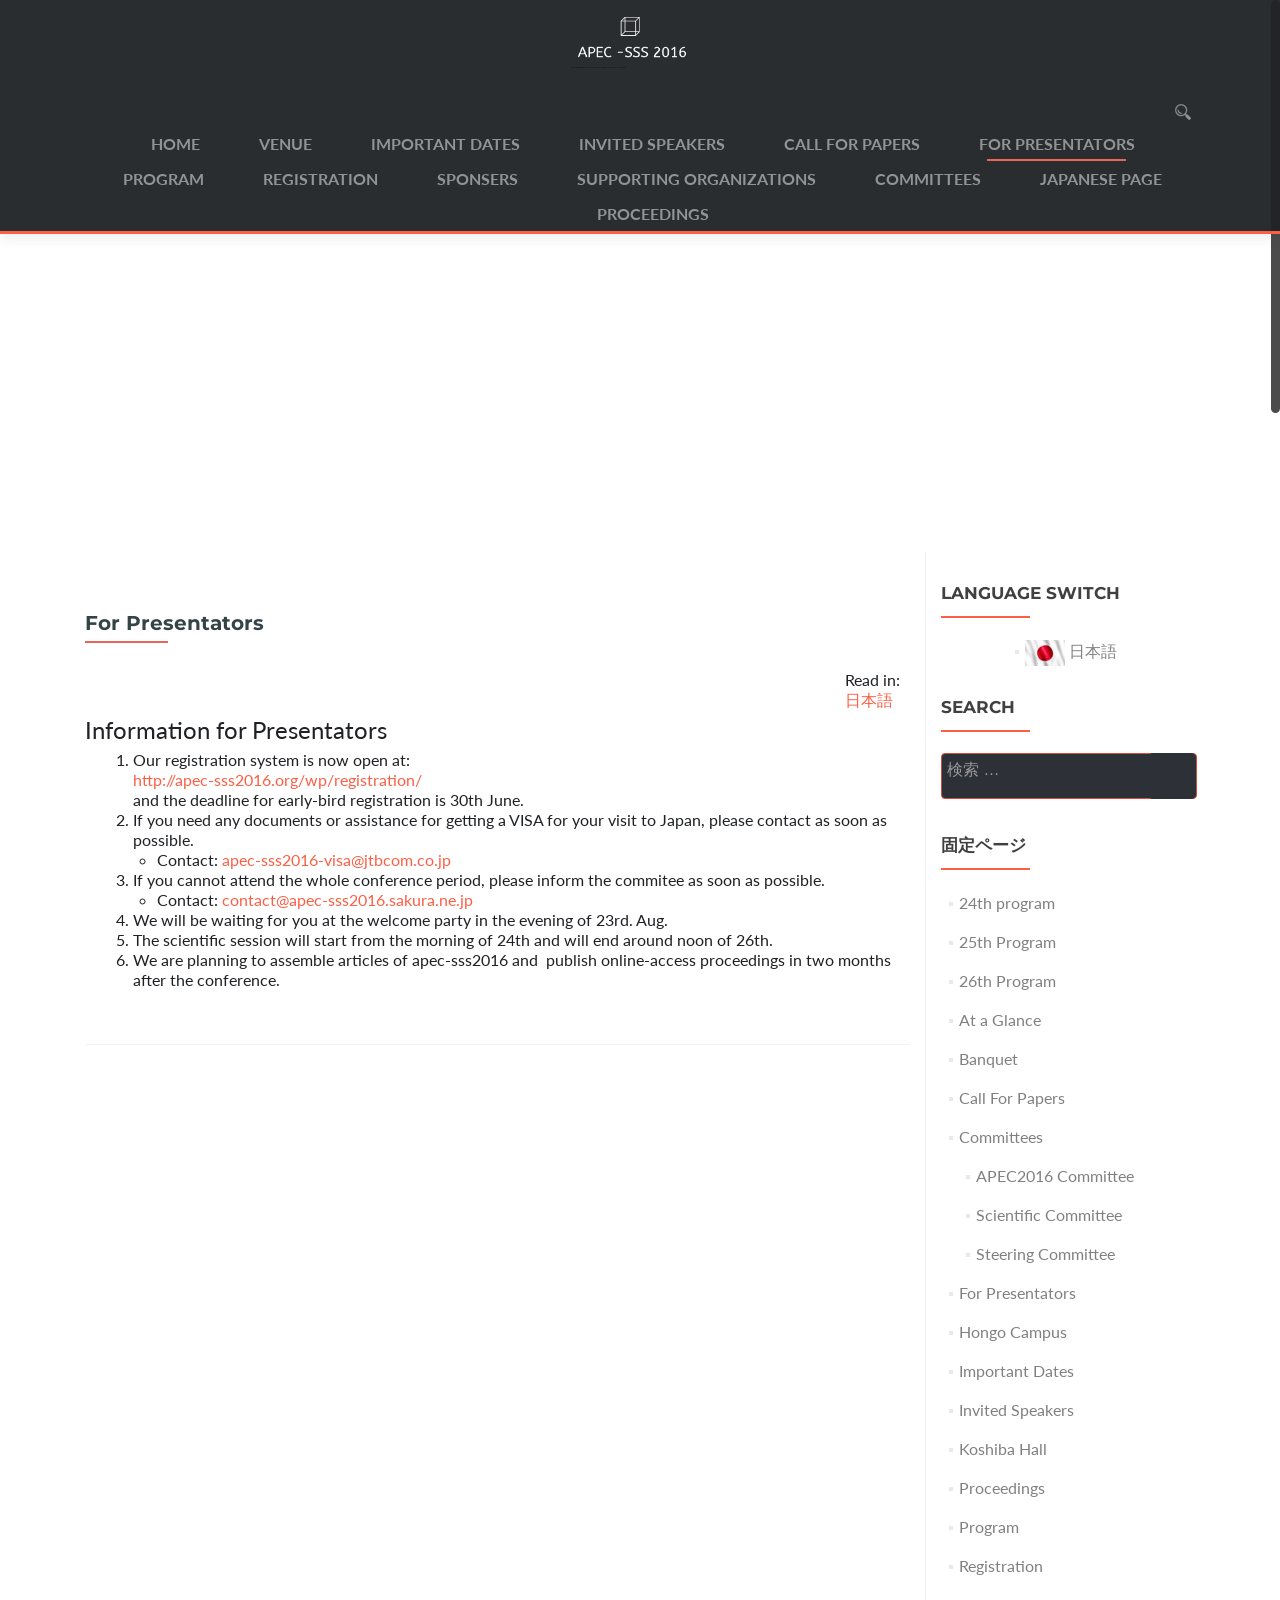
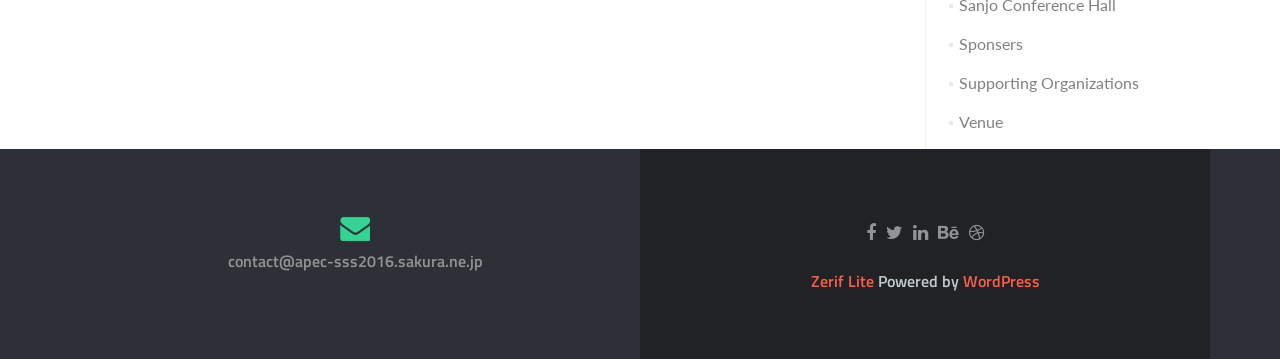
<file: APECSSS2016/apec-sss2016.org/wp/for-presentators/index.html>
<!DOCTYPE html>

<html lang="en-US">


<!-- Mirrored from apec-sss2016.org/wp/for-presentators/ by HTTrack Website Copier/3.x [XR&CO'2014], Mon, 14 Feb 2022 07:32:56 GMT -->
<!-- Added by HTTrack --><meta http-equiv="content-type" content="text/html;charset=UTF-8" /><!-- /Added by HTTrack -->
<head>

<meta charset="UTF-8">

<meta name="viewport" content="width=device-width, initial-scale=1">

<title>For Presentators | </title>

<link rel="profile" href="http://gmpg.org/xfn/11">

<link rel="pingback" href="../xmlrpc.php">

<!--[if lt IE 9]>
<script src="http://apec-sss2016.org/wp/wp-content/themes/zerif-lite/js/html5.js"></script>
<link rel="stylesheet" href="http://apec-sss2016.org/wp/wp-content/themes/zerif-lite/css/ie.css" type="text/css">
<![endif]-->

<title>For Presentators &#8211; Asia-Pacific Econophysics Conference 2016</title>
<link rel='dns-prefetch' href='http://fonts.googleapis.com/' />
<link rel='dns-prefetch' href='http://s.w.org/' />
<link rel="alternate" type="application/rss+xml" title="Asia-Pacific Econophysics Conference 2016 &raquo; フィード" href="../feed/index.html" />
<link rel="alternate" type="application/rss+xml" title="Asia-Pacific Econophysics Conference 2016 &raquo; コメントフィード" href="../comments/feed/index.html" />
<link rel='stylesheet' id='font-awesome-css'  href='../wp-content/plugins/download-manager/assets/font-awesome/css/font-awesome.min.css' type='text/css' media='all' />
<link rel='stylesheet' id='wpdm-bootstrap-css'  href='../wp-content/plugins/download-manager/assets/bootstrap/css/bootstrap.css' type='text/css' media='all' />
<link rel='stylesheet' id='wpdm-front-css'  href='../wp-content/plugins/download-manager/assets/css/front.css' type='text/css' media='all' />
<link rel='stylesheet' id='pirate_forms_front_styles-css'  href='../wp-content/plugins/pirate-forms/css/front.css' type='text/css' media='all' />
<link rel='stylesheet' id='zerius_font-css'  href='http://fonts.googleapis.com/css?family=Titillium+Web%3A400%2C300%2C300italic%2C200italic%2C200%2C400italic%2C600%2C600italic%2C700%2C700italic%2C900' type='text/css' media='all' />
<link rel='stylesheet' id='zerif_bootstrap_style-css'  href='../wp-content/themes/zerif-lite/css/bootstrap.css' type='text/css' media='all' />
<link rel='stylesheet' id='parent-style-css'  href='../wp-content/themes/zerif-lite/style.css' type='text/css' media='all' />
<link rel='stylesheet' id='zerif_fontawesome-css'  href='../wp-content/themes/zerif-lite/css/font-awesome.min.css' type='text/css' media='all' />
<link rel='stylesheet' id='zerif_pixeden_style-css'  href='../wp-content/themes/zerif-lite/css/pixeden-icons.css' type='text/css' media='all' />
<link rel='stylesheet' id='zerif_style-css'  href='../wp-content/themes/zerius/style.css' type='text/css' media='all' />
<link rel='stylesheet' id='zerif-child-style-css'  href='../wp-content/themes/zerius/style.css' type='text/css' media='all' />
<link rel='stylesheet' id='zerif_font-css'  href='http://fonts.googleapis.com/css?family=Lato%3A300%2C400%2C700%2C400italic%7CMontserrat%3A700%7CHomemade+Apple&amp;subset=latin%2Clatin-ext' type='text/css' media='all' />
<link rel='stylesheet' id='zerif_font_all-css'  href='http://fonts.googleapis.com/css?family=Open+Sans%3A400%2C300%2C300italic%2C400italic%2C600italic%2C600%2C700%2C700italic%2C800%2C800italic' type='text/css' media='all' />
<link rel='stylesheet' id='zerif_responsive_style-css'  href='../wp-content/themes/zerif-lite/css/responsive.css' type='text/css' media='all' />
<link rel='stylesheet' id='mlp_frontend_css-css'  href='../wp-content/plugins/multilingual-press/assets/css/frontend.min.css' type='text/css' media='all' />
<script type='text/javascript' src='../wp-includes/js/jquery/jquery.js'></script>
<script type='text/javascript' src='../wp-includes/js/jquery/jquery-migrate.min.js'></script>
<script type='text/javascript' src='../wp-content/plugins/download-manager/assets/bootstrap/js/bootstrap.min.js'></script>
<script type='text/javascript' src='../wp-content/plugins/download-manager/assets/js/front.js'></script>
<script type='text/javascript' src='../wp-content/plugins/download-manager/assets/js/chosen.jquery.min.js'></script>
<script type='text/javascript'>
/* <![CDATA[ */
var pirateFormsObject = {"errors":""};
/* ]]> */
</script>
<script type='text/javascript' src='../wp-content/plugins/pirate-forms/js/scripts-general.js'></script>
<meta name="generator" content="WordPress Download Manager 2.8.92" />
<link rel='https://api.w.org/' href='../wp-json/index.html' />
<link rel="EditURI" type="application/rsd+xml" title="RSD" href="../xmlrpc0db0.php?rsd" />
<link rel="canonical" href="index.html" />
<link rel='shortlink' href='../index5051.html?p=199' />
<link rel="alternate" type="application/json+oembed" href="../wp-json/oembed/1.0/embed954c.json?url=http%3A%2F%2Fapec-sss2016.org%2Fwp%2Ffor-presentators%2F" />
<link rel="alternate" type="text/xml+oembed" href="../wp-json/oembed/1.0/embedc667?url=http%3A%2F%2Fapec-sss2016.org%2Fwp%2Ffor-presentators%2F&amp;format=xml" />
<style type="text/css" id="csseditorglobal">
nav#site-navigation.in {
	height: auto !important;
}</style>
<style type="text/css" id="csseditordesktop">
@media only screen and (min-width: 1024px)  {
}
</style>
<style type="text/css" id="csseditortablet">
@media only screen and (min-width: 667px) and (max-width: 1024px)  {
}
</style>
<style type="text/css" id="csseditorphone">
@media only screen  and (min-width: 320px)  and (max-width: 667px) {
}
</style>

        <script>
            var wpdm_site_url = '../index.html';
            var wpdm_home_url = '../index.html';
            var ajax_url = '../wp-admin/admin-ajax.html';
        </script>


        <link rel="alternate" hreflang="ja-JP" href="../jp/%e7%99%ba%e8%a1%a8%e8%80%85%e5%90%91%e3%81%91%e6%83%85%e5%a0%b1/index8695.html?noredirect=ja_JP" /><link rel="alternate" hreflang="en-US" href="index.html" /><style type="text/css" id="custom-background-css">
body.custom-background { background-image: url("../wp-content/uploads/2016/01/akamo_small1.jpg"); background-position: center top; background-size: auto; background-repeat: repeat; background-attachment: fixed; }
</style>

</head>




	<body class="page-template-default page page-id-199" >





<!-- =========================

   PRE LOADER

============================== -->


<header id="home" class="header">

	<div id="main-nav" class="navbar navbar-inverse bs-docs-nav" role="banner">

		<div class="container">

			<div class="navbar-header responsive-logo">

				<button class="navbar-toggle collapsed" type="button" data-toggle="collapse" data-target=".bs-navbar-collapse">

				<span class="sr-only">ナビゲーションを切り替え</span>

				<span class="icon-bar"></span>

				<span class="icon-bar"></span>

				<span class="icon-bar"></span>

				</button>



				<a href="../index.html" class="navbar-brand"><img src="../wp-content/uploads/2015/12/APEC-SSS-2016-logo1.png" alt="Asia-Pacific Econophysics Conference 2016"></a>


			</div>

			<nav class="navbar-collapse bs-navbar-collapse collapse" role="navigation"   id="site-navigation">
			
				<a id="menu-toggle-search"> <div class="navbar-right-search"></div>

				<ul id="menu-mainmenu" class="nav navbar-nav navbar-right responsive-nav main-nav-list"><li id="menu-item-17" class="menu-item menu-item-type-custom menu-item-object-custom menu-item-home menu-item-17"><a title="HOME" href="../index.html">HOME</a></li>
<li id="menu-item-42" class="menu-item menu-item-type-post_type menu-item-object-page menu-item-has-children menu-item-42"><a href="../venue/index.html">Venue</a>
<ul class="sub-menu">
	<li id="menu-item-383" class="menu-item menu-item-type-post_type menu-item-object-page menu-item-383"><a href="../hongo-campus/index.html">Hongo Campus</a></li>
	<li id="menu-item-384" class="menu-item menu-item-type-post_type menu-item-object-page menu-item-384"><a href="../sanjo-conference-hall/index.html">Sanjo Conference Hall</a></li>
	<li id="menu-item-382" class="menu-item menu-item-type-post_type menu-item-object-page menu-item-382"><a href="../koshiba-hall/index.html">Koshiba Hall</a></li>
	<li id="menu-item-440" class="menu-item menu-item-type-post_type menu-item-object-page menu-item-440"><a href="../banquet-3/index.html">Banquet</a></li>
</ul>
</li>
<li id="menu-item-41" class="menu-item menu-item-type-post_type menu-item-object-page menu-item-41"><a href="../important-dates/index.html">Important Dates</a></li>
<li id="menu-item-19" class="menu-item menu-item-type-post_type menu-item-object-page menu-item-19"><a href="../invited-talks/index.html">Invited Speakers</a></li>
<li id="menu-item-18" class="menu-item menu-item-type-post_type menu-item-object-page menu-item-18"><a href="../call-for-papers/index.html">Call For Papers</a></li>
<li id="menu-item-202" class="menu-item menu-item-type-post_type menu-item-object-page current-menu-item page_item page-item-199 current_page_item menu-item-202"><a href="index.html">For Presentators</a></li>
<li id="menu-item-334" class="menu-item menu-item-type-post_type menu-item-object-page menu-item-has-children menu-item-334"><a href="../program/index.html">Program</a>
<ul class="sub-menu">
	<li id="menu-item-344" class="menu-item menu-item-type-post_type menu-item-object-page menu-item-344"><a href="../at-a-glance/index.html">At a Glance</a></li>
	<li id="menu-item-341" class="menu-item menu-item-type-post_type menu-item-object-page menu-item-341"><a href="../24th-program/index.html">24th program</a></li>
	<li id="menu-item-340" class="menu-item menu-item-type-post_type menu-item-object-page menu-item-340"><a href="../25th-program/index.html">25th Program</a></li>
	<li id="menu-item-339" class="menu-item menu-item-type-post_type menu-item-object-page menu-item-339"><a href="../26th-program/index.html">26th Program</a></li>
</ul>
</li>
<li id="menu-item-21" class="menu-item menu-item-type-post_type menu-item-object-page menu-item-21"><a href="../registration/index.html">Registration</a></li>
<li id="menu-item-39" class="menu-item menu-item-type-post_type menu-item-object-page menu-item-39"><a href="../sponsers/index.html">Sponsers</a></li>
<li id="menu-item-211" class="menu-item menu-item-type-post_type menu-item-object-page menu-item-211"><a href="../supporting-organizations/index.html">Supporting Organizations</a></li>
<li id="menu-item-81" class="menu-item menu-item-type-post_type menu-item-object-page menu-item-has-children menu-item-81"><a href="../committees/index.html">Committees</a>
<ul class="sub-menu">
	<li id="menu-item-82" class="menu-item menu-item-type-post_type menu-item-object-page menu-item-82"><a href="../committees/organizers/index.html">APEC2016 Committee</a></li>
	<li id="menu-item-93" class="menu-item menu-item-type-post_type menu-item-object-page menu-item-93"><a href="../committees/scientific-committee/index.html">Scientific Committee</a></li>
	<li id="menu-item-112" class="menu-item menu-item-type-post_type menu-item-object-page menu-item-112"><a href="../committees/steering-committee/index.html">Steering Committee</a></li>
</ul>
</li>
<li id="menu-item-97" class="blog-id-2 mlp-language-nav-item menu-item menu-item-type-language menu-item-object-mlp_language menu-item-97"><a rel="alternate" href="../jp/%e7%99%ba%e8%a1%a8%e8%80%85%e5%90%91%e3%81%91%e6%83%85%e5%a0%b1/index8695.html?noredirect=ja_JP">Japanese Page</a></li>
<li id="menu-item-486" class="menu-item menu-item-type-post_type menu-item-object-page menu-item-486"><a href="../proceedings/index.html">Proceedings</a></li>
</ul>
			</nav>

		</div>
		<div id="wrapper">
				<div class="header-search"> 
				
					<form role="search" method="get" class="search-form" action="http://apec-sss2016.org/wp/">
					<label>
					<span class="screen-reader-text">Search for:</span>
					<input type="search" class="search-field" placeholder="Search &hellip;" value="" name="s" title="Search for:">
					</label>
						<input type="submit" class="header-search-submit" value="Search">
					</form>
				
				
				</div>
		</div>

	</div>

	<!-- / END TOP BAR -->

<div class="clear"></div>
</header> <!-- / END HOME SECTION  -->
<div id="content" class="site-content">
	<div class="container">
	<div class="content-left-wrap col-md-9">
		<div id="primary" class="content-area">
			<main id="main" class="site-main" role="main">
				<article id="post-199" class="post-199 page type-page status-publish hentry">	<header class="entry-header">		<h1 class="entry-title">For Presentators</h1>	</header><!-- .entry-header -->	<div class="entry-content">		<div class='tr mlp_quicklinks mlp_quicklinks_links'>
				<div class='mlp_inner'>
					Read in:<br />
					<a href="../jp/%e7%99%ba%e8%a1%a8%e8%80%85%e5%90%91%e3%81%91%e6%83%85%e5%a0%b1/index8695.html?noredirect=ja_JP" hreflang="ja-JP" rel="alternate">日本語</a>
				</div>
			</div><h3>Information for Presentators</h3>
<ol>
<li>Our registration system is now open at:<br /><a href="../registration/index.html" target="_blank" rel="noreferrer" data-saferedirecturl="https://www.google.com/url?q=http://apec-sss2016.org/wp/registration/&amp;source=gmail&amp;ust=1465538814802000&amp;usg=AFQjCNGFiN-9b-qaJJ51DW-OXHn8HBf0lQ">http://apec-sss2016.org/wp/reg<wbr />istration/</a><br />and the deadline for early-bird registration is 30th June.</li>
<li>If you need any documents or assistance for getting a VISA for your visit to Japan, please contact as soon as possible.
<ul style="list-style-type: circle;">
<li>Contact: <a href="mailto:apec-sss2016-visa@jtbcom.co.jp" target="_blank">apec-sss2016-visa@jtbcom.co.<wbr />jp</a></li>
</ul>
</li>
<li>If you cannot attend the whole conference period, please inform the commitee as soon as possible.
<ul style="list-style-type: circle;">
<li>Contact: <a href="mailto:contact@apec-sss2016.sakura.ne.jp">contact@apec-sss2016.sakura.ne.jp</a></li>
</ul>
</li>
<li>We will be waiting for you at the welcome party in the evening of 23rd. Aug.</li>
<li>The scientific session will start from the morning of 24th and will end around noon of 26th.</li>
<li>We are planning to assemble articles of apec-sss2016 and  publish online-access proceedings in two months after the conference.</li>
</ol>
	</div><!-- .entry-content -->	</article><!-- #post-## -->
			</main><!-- #main -->
		</div><!-- #primary -->
	</div><div class="sidebar-wrap col-md-3 content-left-wrap">	<div id="secondary" class="widget-area" role="complementary">		<aside id="mlp_widget-2" class="widget mlp_widget"><h2 class="widget-title">Language Switch</h2><div class="mlp_language_box"><ul><li><a rel="alternate" hreflang="ja-JP"  href="../jp/%e7%99%ba%e8%a1%a8%e8%80%85%e5%90%91%e3%81%91%e6%83%85%e5%a0%b1/index8695.html?noredirect=ja_JP"><img src="../wp-content/uploads/2016/01/japan_small.jpg" alt="日本語" /> 日本語</a></li></ul></div></aside><aside id="search-2" class="widget widget_search"><h2 class="widget-title">Search</h2><form role="search" method="get" class="search-form" action="http://apec-sss2016.org/wp/">
				<label>
					<span class="screen-reader-text">検索:</span>
					<input type="search" class="search-field" placeholder="検索 &hellip;" value="" name="s" />
				</label>
				<input type="submit" class="search-submit" value="検索" />
			</form></aside><aside id="pages-2" class="widget widget_pages"><h2 class="widget-title">固定ページ</h2>		<ul>
			<li class="page_item page-item-243"><a href="../24th-program/index.html">24th program</a></li>
<li class="page_item page-item-269"><a href="../25th-program/index.html">25th Program</a></li>
<li class="page_item page-item-274"><a href="../26th-program/index.html">26th Program</a></li>
<li class="page_item page-item-342"><a href="../at-a-glance/index.html">At a Glance</a></li>
<li class="page_item page-item-429"><a href="../banquet-3/index.html">Banquet</a></li>
<li class="page_item page-item-9"><a href="../call-for-papers/index.html">Call For Papers</a></li>
<li class="page_item page-item-58 page_item_has_children"><a href="../committees/index.html">Committees</a>
<ul class='children'>
	<li class="page_item page-item-63"><a href="../committees/organizers/index.html">APEC2016 Committee</a></li>
	<li class="page_item page-item-34"><a href="../committees/scientific-committee/index.html">Scientific Committee</a></li>
	<li class="page_item page-item-64"><a href="../committees/steering-committee/index.html">Steering Committee</a></li>
</ul>
</li>
<li class="page_item page-item-199 current_page_item"><a href="index.html">For Presentators</a></li>
<li class="page_item page-item-372"><a href="../hongo-campus/index.html">Hongo Campus</a></li>
<li class="page_item page-item-32"><a href="../important-dates/index.html">Important Dates</a></li>
<li class="page_item page-item-13"><a href="../invited-talks/index.html">Invited Speakers</a></li>
<li class="page_item page-item-375"><a href="../koshiba-hall/index.html">Koshiba Hall</a></li>
<li class="page_item page-item-484"><a href="../proceedings/index.html">Proceedings</a></li>
<li class="page_item page-item-241"><a href="../program/index.html">Program</a></li>
<li class="page_item page-item-11"><a href="../registration/index.html">Registration</a></li>
<li class="page_item page-item-359"><a href="../sanjo-conference-hall/index.html">Sanjo Conference Hall</a></li>
<li class="page_item page-item-36"><a href="../sponsers/index.html">Sponsers</a></li>
<li class="page_item page-item-208"><a href="../supporting-organizations/index.html">Supporting Organizations</a></li>
<li class="page_item page-item-29"><a href="../venue/index.html">Venue</a></li>
		</ul>
		</aside>	</div><!-- #secondary --></div>	
	</div><!-- .container -->

</div><!-- .site-content -->

<footer id="footer" role="contentinfo">

<div class="container">

	<div class="col-md-6 company-details"><div class="icon-top green-text"><img src="../wp-content/themes/zerif-lite/images/envelope4-green.png" alt="" /></div><a href="mailto:contact@apec-sss2016.sakura.ne.jp">contact@apec-sss2016.sakura.ne.jp</a></div><div class="col-md-6 copyright"><ul class="social"><li><a target="_blank" href="#"><i class="fa fa-facebook"></i></a></li><li><a target="_blank" href="#"><i class="fa fa-twitter"></i></a></li><li><a target="_blank" href="#"><i class="fa fa-linkedin"></i></a></li><li><a target="_blank" href="#"><i class="fa fa-behance"></i></a></li><li><a target="_blank" href="#"><i class="fa fa-dribbble"></i></a></li></ul><div class="zerif-copyright-box"><a class="zerif-copyright" href="http://themeisle.com/themes/zerif-lite/" target="_blank" rel="nofollow">Zerif Lite </a>Powered by <a class="zerif-copyright" href="http://wordpress.org/" target="_blank" rel="nofollow"> WordPress</a></div></div>
</div> <!-- / END CONTAINER -->

</footer> <!-- / END FOOOTER  -->


	</div><!-- mobile-bg-fix-whole-site -->
</div><!-- .mobile-bg-fix-wrap -->


<script type='text/javascript' src='../wp-includes/js/jquery/jquery.form.min.js'></script>
<script type='text/javascript' src='../wp-content/themes/zerif-lite/js/scrollReveal.js'></script>
<script type='text/javascript' src='../wp-content/themes/zerius/js/zerif.js'></script>
<script type='text/javascript' src='../wp-content/themes/zerius/js/jquery.nicescroll.js'></script>
<script type='text/javascript' src='../wp-content/themes/zerius/js/zerif-nicescroll.js'></script>
<script type='text/javascript' src='../wp-content/themes/zerif-lite/js/bootstrap.min.js'></script>
<script type='text/javascript' src='../wp-content/themes/zerif-lite/js/jquery.knob.js'></script>
<script type='text/javascript' src='../wp-content/themes/zerif-lite/js/smoothscroll.js'></script>
<script type='text/javascript' src='../wp-content/themes/zerif-lite/js/zerif.js'></script>

</body>


<!-- Mirrored from apec-sss2016.org/wp/for-presentators/ by HTTrack Website Copier/3.x [XR&CO'2014], Mon, 14 Feb 2022 07:33:06 GMT -->
</html>
</file>
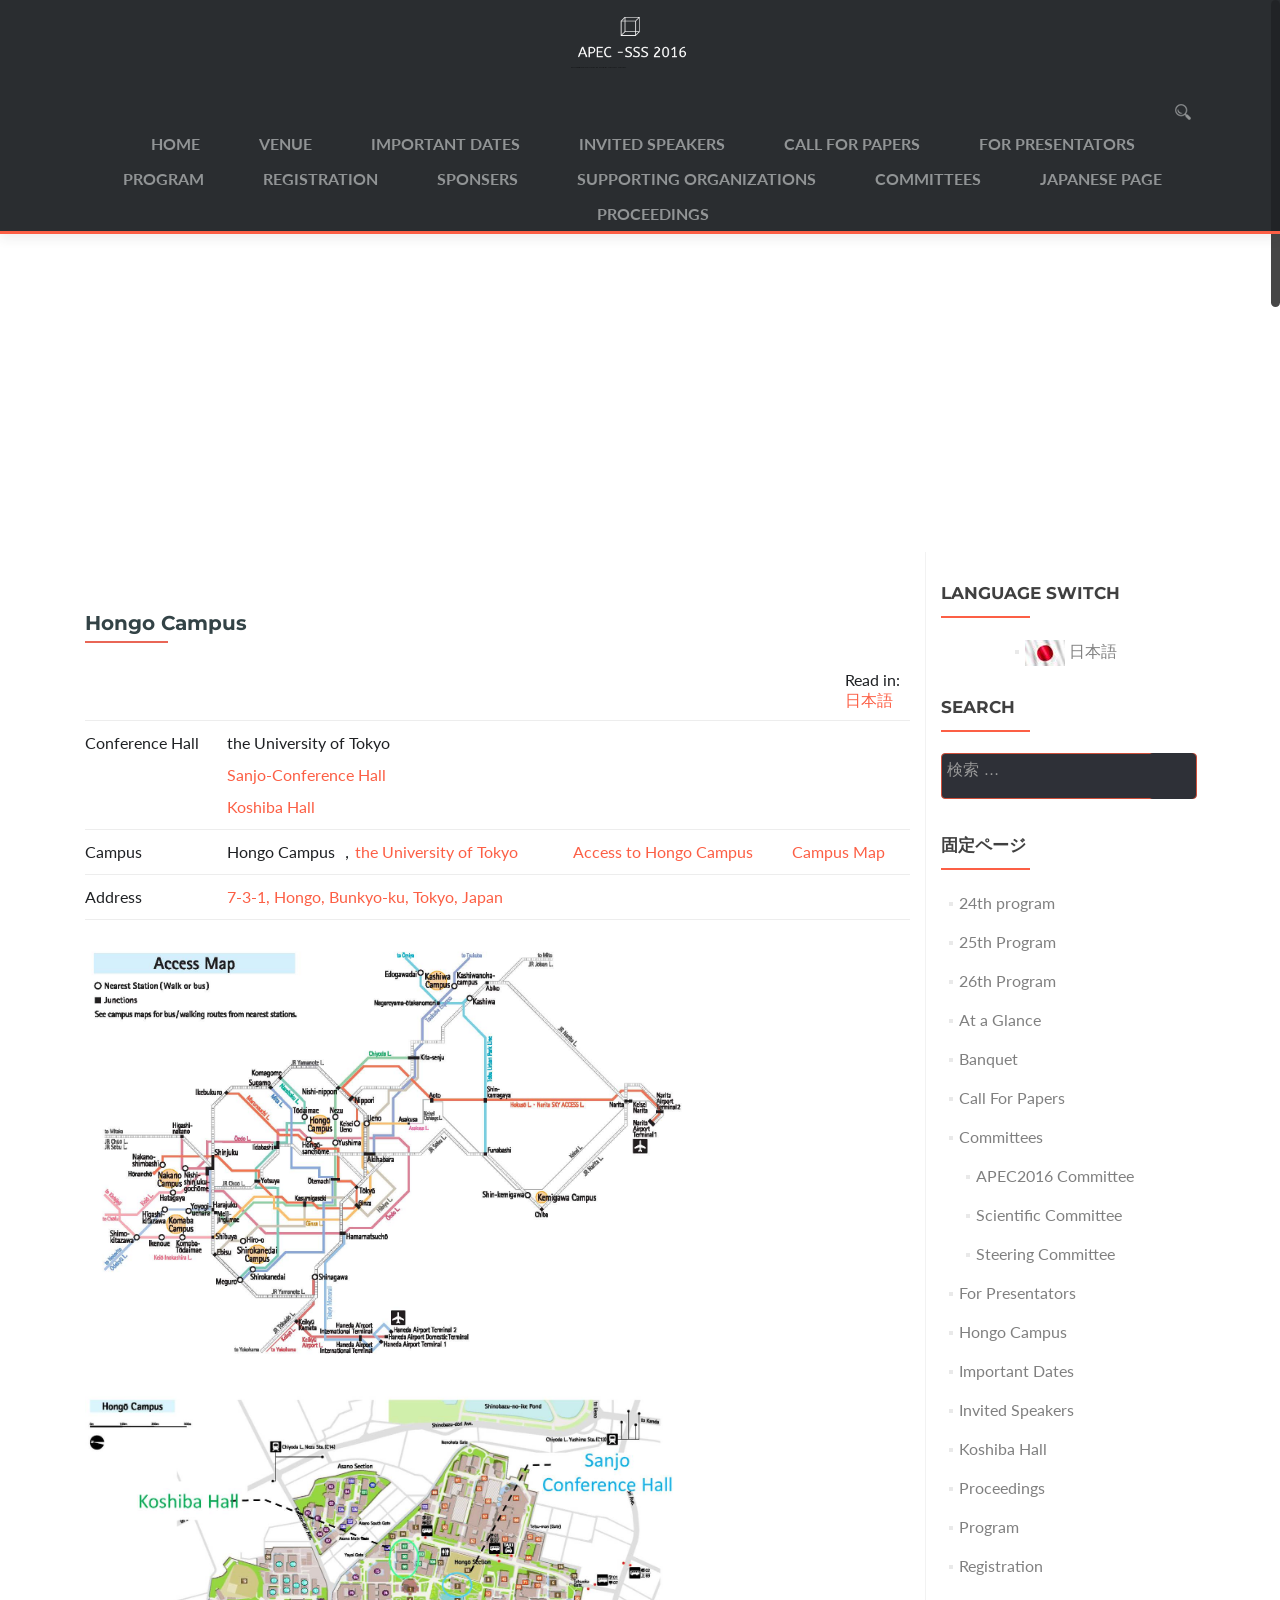
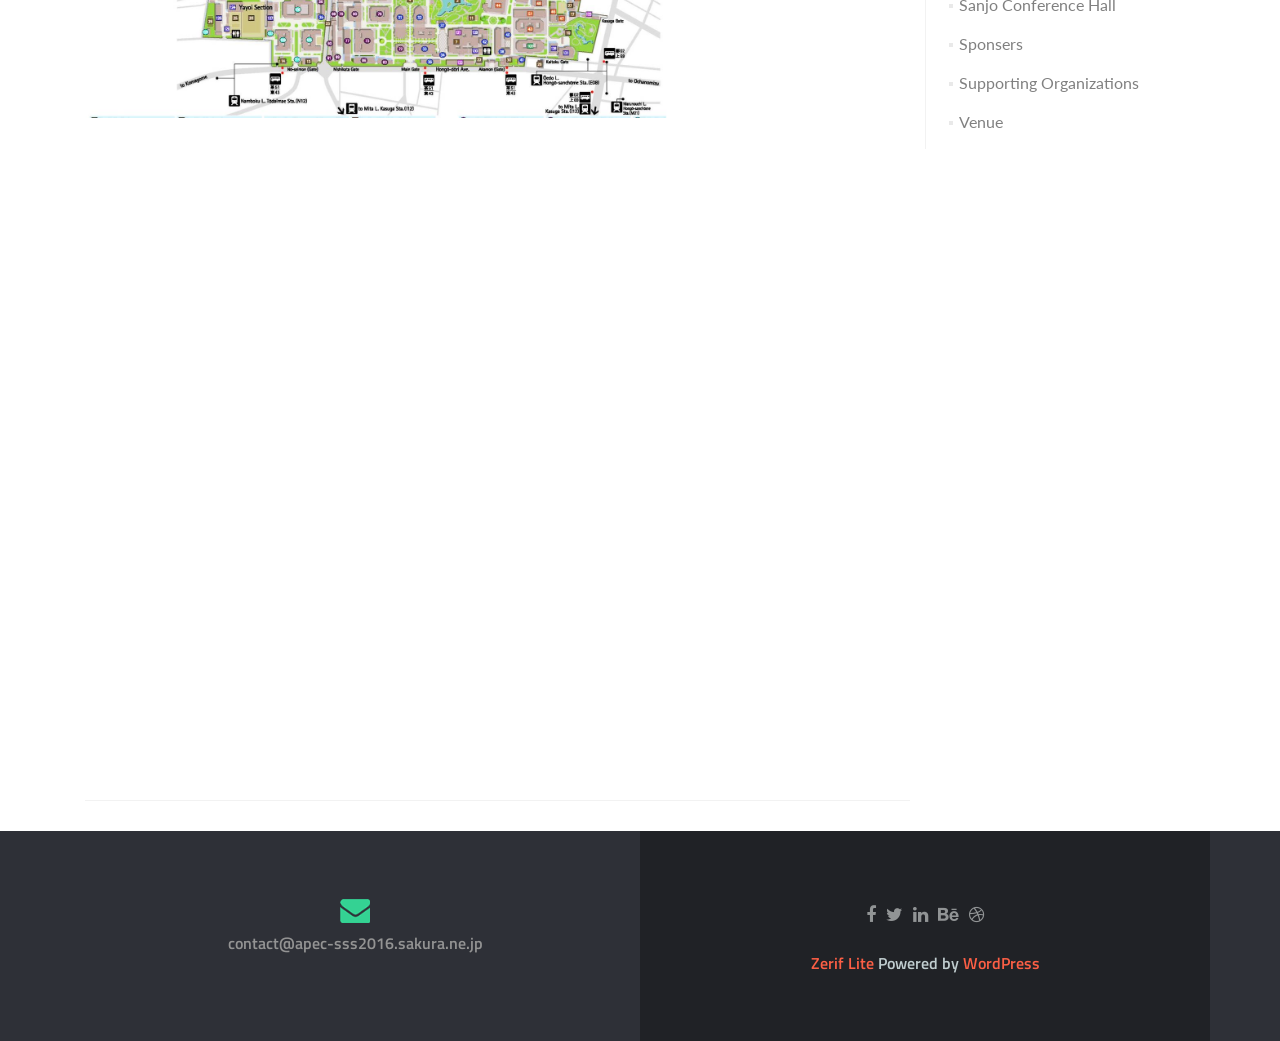
<file: APECSSS2016/apec-sss2016.org/wp/hongo-campus/index.html>
<!DOCTYPE html>

<html lang="en-US">


<!-- Mirrored from apec-sss2016.org/wp/hongo-campus/ by HTTrack Website Copier/3.x [XR&CO'2014], Mon, 14 Feb 2022 07:30:49 GMT -->
<!-- Added by HTTrack --><meta http-equiv="content-type" content="text/html;charset=UTF-8" /><!-- /Added by HTTrack -->
<head>

<meta charset="UTF-8">

<meta name="viewport" content="width=device-width, initial-scale=1">

<title>Hongo Campus | </title>

<link rel="profile" href="http://gmpg.org/xfn/11">

<link rel="pingback" href="../xmlrpc.php">

<!--[if lt IE 9]>
<script src="http://apec-sss2016.org/wp/wp-content/themes/zerif-lite/js/html5.js"></script>
<link rel="stylesheet" href="http://apec-sss2016.org/wp/wp-content/themes/zerif-lite/css/ie.css" type="text/css">
<![endif]-->

<title>Hongo Campus &#8211; Asia-Pacific Econophysics Conference 2016</title>
<link rel='dns-prefetch' href='http://fonts.googleapis.com/' />
<link rel='dns-prefetch' href='http://s.w.org/' />
<link rel="alternate" type="application/rss+xml" title="Asia-Pacific Econophysics Conference 2016 &raquo; フィード" href="../feed/index.html" />
<link rel="alternate" type="application/rss+xml" title="Asia-Pacific Econophysics Conference 2016 &raquo; コメントフィード" href="../comments/feed/index.html" />
<link rel='stylesheet' id='font-awesome-css'  href='../wp-content/plugins/download-manager/assets/font-awesome/css/font-awesome.min.css' type='text/css' media='all' />
<link rel='stylesheet' id='wpdm-bootstrap-css'  href='../wp-content/plugins/download-manager/assets/bootstrap/css/bootstrap.css' type='text/css' media='all' />
<link rel='stylesheet' id='wpdm-front-css'  href='../wp-content/plugins/download-manager/assets/css/front.css' type='text/css' media='all' />
<link rel='stylesheet' id='pirate_forms_front_styles-css'  href='../wp-content/plugins/pirate-forms/css/front.css' type='text/css' media='all' />
<link rel='stylesheet' id='zerius_font-css'  href='http://fonts.googleapis.com/css?family=Titillium+Web%3A400%2C300%2C300italic%2C200italic%2C200%2C400italic%2C600%2C600italic%2C700%2C700italic%2C900' type='text/css' media='all' />
<link rel='stylesheet' id='zerif_bootstrap_style-css'  href='../wp-content/themes/zerif-lite/css/bootstrap.css' type='text/css' media='all' />
<link rel='stylesheet' id='parent-style-css'  href='../wp-content/themes/zerif-lite/style.css' type='text/css' media='all' />
<link rel='stylesheet' id='zerif_fontawesome-css'  href='../wp-content/themes/zerif-lite/css/font-awesome.min.css' type='text/css' media='all' />
<link rel='stylesheet' id='zerif_pixeden_style-css'  href='../wp-content/themes/zerif-lite/css/pixeden-icons.css' type='text/css' media='all' />
<link rel='stylesheet' id='zerif_style-css'  href='../wp-content/themes/zerius/style.css' type='text/css' media='all' />
<link rel='stylesheet' id='zerif-child-style-css'  href='../wp-content/themes/zerius/style.css' type='text/css' media='all' />
<link rel='stylesheet' id='zerif_font-css'  href='http://fonts.googleapis.com/css?family=Lato%3A300%2C400%2C700%2C400italic%7CMontserrat%3A700%7CHomemade+Apple&amp;subset=latin%2Clatin-ext' type='text/css' media='all' />
<link rel='stylesheet' id='zerif_font_all-css'  href='http://fonts.googleapis.com/css?family=Open+Sans%3A400%2C300%2C300italic%2C400italic%2C600italic%2C600%2C700%2C700italic%2C800%2C800italic' type='text/css' media='all' />
<link rel='stylesheet' id='zerif_responsive_style-css'  href='../wp-content/themes/zerif-lite/css/responsive.css' type='text/css' media='all' />
<link rel='stylesheet' id='mlp_frontend_css-css'  href='../wp-content/plugins/multilingual-press/assets/css/frontend.min.css' type='text/css' media='all' />
<script type='text/javascript' src='../wp-includes/js/jquery/jquery.js'></script>
<script type='text/javascript' src='../wp-includes/js/jquery/jquery-migrate.min.js'></script>
<script type='text/javascript' src='../wp-content/plugins/download-manager/assets/bootstrap/js/bootstrap.min.js'></script>
<script type='text/javascript' src='../wp-content/plugins/download-manager/assets/js/front.js'></script>
<script type='text/javascript' src='../wp-content/plugins/download-manager/assets/js/chosen.jquery.min.js'></script>
<script type='text/javascript'>
/* <![CDATA[ */
var pirateFormsObject = {"errors":""};
/* ]]> */
</script>
<script type='text/javascript' src='../wp-content/plugins/pirate-forms/js/scripts-general.js'></script>
<meta name="generator" content="WordPress Download Manager 2.8.92" />
<link rel='https://api.w.org/' href='../wp-json/index.html' />
<link rel="EditURI" type="application/rsd+xml" title="RSD" href="../xmlrpc0db0.php?rsd" />
<link rel="canonical" href="index.html" />
<link rel='shortlink' href='../indexc3ba.html?p=372' />
<link rel="alternate" type="application/json+oembed" href="../wp-json/oembed/1.0/embed300b.json?url=http%3A%2F%2Fapec-sss2016.org%2Fwp%2Fhongo-campus%2F" />
<link rel="alternate" type="text/xml+oembed" href="../wp-json/oembed/1.0/embedebf1?url=http%3A%2F%2Fapec-sss2016.org%2Fwp%2Fhongo-campus%2F&amp;format=xml" />
<style type="text/css" id="csseditorglobal">
nav#site-navigation.in {
	height: auto !important;
}</style>
<style type="text/css" id="csseditordesktop">
@media only screen and (min-width: 1024px)  {
}
</style>
<style type="text/css" id="csseditortablet">
@media only screen and (min-width: 667px) and (max-width: 1024px)  {
}
</style>
<style type="text/css" id="csseditorphone">
@media only screen  and (min-width: 320px)  and (max-width: 667px) {
}
</style>

        <script>
            var wpdm_site_url = '../index.html';
            var wpdm_home_url = '../index.html';
            var ajax_url = '../wp-admin/admin-ajax.html';
        </script>


        <link rel="alternate" hreflang="ja-JP" href="../jp/%e6%9c%ac%e9%83%b7%e3%82%ad%e3%83%a3%e3%83%b3%e3%83%91%e3%82%b9/index8695.html?noredirect=ja_JP" /><link rel="alternate" hreflang="en-US" href="index.html" /><style type="text/css" id="custom-background-css">
body.custom-background { background-image: url("../wp-content/uploads/2016/01/akamo_small1.jpg"); background-position: center top; background-size: auto; background-repeat: repeat; background-attachment: fixed; }
</style>

</head>




	<body class="page-template-default page page-id-372" >





<!-- =========================

   PRE LOADER

============================== -->


<header id="home" class="header">

	<div id="main-nav" class="navbar navbar-inverse bs-docs-nav" role="banner">

		<div class="container">

			<div class="navbar-header responsive-logo">

				<button class="navbar-toggle collapsed" type="button" data-toggle="collapse" data-target=".bs-navbar-collapse">

				<span class="sr-only">ナビゲーションを切り替え</span>

				<span class="icon-bar"></span>

				<span class="icon-bar"></span>

				<span class="icon-bar"></span>

				</button>



				<a href="../index.html" class="navbar-brand"><img src="../wp-content/uploads/2015/12/APEC-SSS-2016-logo1.png" alt="Asia-Pacific Econophysics Conference 2016"></a>


			</div>

			<nav class="navbar-collapse bs-navbar-collapse collapse" role="navigation"   id="site-navigation">
			
				<a id="menu-toggle-search"> <div class="navbar-right-search"></div>

				<ul id="menu-mainmenu" class="nav navbar-nav navbar-right responsive-nav main-nav-list"><li id="menu-item-17" class="menu-item menu-item-type-custom menu-item-object-custom menu-item-home menu-item-17"><a title="HOME" href="../index.html">HOME</a></li>
<li id="menu-item-42" class="menu-item menu-item-type-post_type menu-item-object-page current-menu-ancestor current-menu-parent current_page_parent current_page_ancestor menu-item-has-children menu-item-42"><a href="../venue/index.html">Venue</a>
<ul class="sub-menu">
	<li id="menu-item-383" class="menu-item menu-item-type-post_type menu-item-object-page current-menu-item page_item page-item-372 current_page_item menu-item-383"><a href="index.html">Hongo Campus</a></li>
	<li id="menu-item-384" class="menu-item menu-item-type-post_type menu-item-object-page menu-item-384"><a href="../sanjo-conference-hall/index.html">Sanjo Conference Hall</a></li>
	<li id="menu-item-382" class="menu-item menu-item-type-post_type menu-item-object-page menu-item-382"><a href="../koshiba-hall/index.html">Koshiba Hall</a></li>
	<li id="menu-item-440" class="menu-item menu-item-type-post_type menu-item-object-page menu-item-440"><a href="../banquet-3/index.html">Banquet</a></li>
</ul>
</li>
<li id="menu-item-41" class="menu-item menu-item-type-post_type menu-item-object-page menu-item-41"><a href="../important-dates/index.html">Important Dates</a></li>
<li id="menu-item-19" class="menu-item menu-item-type-post_type menu-item-object-page menu-item-19"><a href="../invited-talks/index.html">Invited Speakers</a></li>
<li id="menu-item-18" class="menu-item menu-item-type-post_type menu-item-object-page menu-item-18"><a href="../call-for-papers/index.html">Call For Papers</a></li>
<li id="menu-item-202" class="menu-item menu-item-type-post_type menu-item-object-page menu-item-202"><a href="../for-presentators/index.html">For Presentators</a></li>
<li id="menu-item-334" class="menu-item menu-item-type-post_type menu-item-object-page menu-item-has-children menu-item-334"><a href="../program/index.html">Program</a>
<ul class="sub-menu">
	<li id="menu-item-344" class="menu-item menu-item-type-post_type menu-item-object-page menu-item-344"><a href="../at-a-glance/index.html">At a Glance</a></li>
	<li id="menu-item-341" class="menu-item menu-item-type-post_type menu-item-object-page menu-item-341"><a href="../24th-program/index.html">24th program</a></li>
	<li id="menu-item-340" class="menu-item menu-item-type-post_type menu-item-object-page menu-item-340"><a href="../25th-program/index.html">25th Program</a></li>
	<li id="menu-item-339" class="menu-item menu-item-type-post_type menu-item-object-page menu-item-339"><a href="../26th-program/index.html">26th Program</a></li>
</ul>
</li>
<li id="menu-item-21" class="menu-item menu-item-type-post_type menu-item-object-page menu-item-21"><a href="../registration/index.html">Registration</a></li>
<li id="menu-item-39" class="menu-item menu-item-type-post_type menu-item-object-page menu-item-39"><a href="../sponsers/index.html">Sponsers</a></li>
<li id="menu-item-211" class="menu-item menu-item-type-post_type menu-item-object-page menu-item-211"><a href="../supporting-organizations/index.html">Supporting Organizations</a></li>
<li id="menu-item-81" class="menu-item menu-item-type-post_type menu-item-object-page menu-item-has-children menu-item-81"><a href="../committees/index.html">Committees</a>
<ul class="sub-menu">
	<li id="menu-item-82" class="menu-item menu-item-type-post_type menu-item-object-page menu-item-82"><a href="../committees/organizers/index.html">APEC2016 Committee</a></li>
	<li id="menu-item-93" class="menu-item menu-item-type-post_type menu-item-object-page menu-item-93"><a href="../committees/scientific-committee/index.html">Scientific Committee</a></li>
	<li id="menu-item-112" class="menu-item menu-item-type-post_type menu-item-object-page menu-item-112"><a href="../committees/steering-committee/index.html">Steering Committee</a></li>
</ul>
</li>
<li id="menu-item-97" class="blog-id-2 mlp-language-nav-item menu-item menu-item-type-language menu-item-object-mlp_language menu-item-97"><a rel="alternate" href="../jp/%e6%9c%ac%e9%83%b7%e3%82%ad%e3%83%a3%e3%83%b3%e3%83%91%e3%82%b9/index8695.html?noredirect=ja_JP">Japanese Page</a></li>
<li id="menu-item-486" class="menu-item menu-item-type-post_type menu-item-object-page menu-item-486"><a href="../proceedings/index.html">Proceedings</a></li>
</ul>
			</nav>

		</div>
		<div id="wrapper">
				<div class="header-search"> 
				
					<form role="search" method="get" class="search-form" action="http://apec-sss2016.org/wp/">
					<label>
					<span class="screen-reader-text">Search for:</span>
					<input type="search" class="search-field" placeholder="Search &hellip;" value="" name="s" title="Search for:">
					</label>
						<input type="submit" class="header-search-submit" value="Search">
					</form>
				
				
				</div>
		</div>

	</div>

	<!-- / END TOP BAR -->

<div class="clear"></div>
</header> <!-- / END HOME SECTION  -->
<div id="content" class="site-content">
	<div class="container">
	<div class="content-left-wrap col-md-9">
		<div id="primary" class="content-area">
			<main id="main" class="site-main" role="main">
				<article id="post-372" class="post-372 page type-page status-publish hentry">	<header class="entry-header">		<h1 class="entry-title">Hongo Campus</h1>	</header><!-- .entry-header -->	<div class="entry-content">		<div class='tr mlp_quicklinks mlp_quicklinks_links'>
				<div class='mlp_inner'>
					Read in:<br />
					<a href="../jp/%e6%9c%ac%e9%83%b7%e3%82%ad%e3%83%a3%e3%83%b3%e3%83%91%e3%82%b9/index8695.html?noredirect=ja_JP" hreflang="ja-JP" rel="alternate">日本語</a>
				</div>
			</div><table style="height: 42px;" width="695">
<tbody>
<tr>
<td>Conference Hall</td>
<td colspan="3">the University of Tokyo<br />
<a href="../sanjo-conference-hall/index.html">Sanjo-Conference Hall</a><br />
<a href="../koshiba-hall/index.html">Koshiba Hall</a> </td>
</tr>
<tr>
<td>Campus</td>
<td>Hongo Campus ，<a href="http://www.u-tokyo.ac.jp/en/index.html">the University of Tokyo</a></td>
<td><a href="../wp-content/uploads/2016/08/AccessMap.pdf" target="_blank">Access to Hongo Campus</a></td>
<td><a href="../wp-content/uploads/2016/08/HongoCampus_All.pdf" target="_blank">Campus Map</a></td>
</tr>
<tr>
<td>Address</td>
<td colspan="3"><a href="https://www.google.co.jp/maps/place/7+Chome-3-1+Hongō,+Bunkyō-ku,+Tōkyō-to+113-0033/@35.7120564,139.7605805,17z/data=!3m1!4b1!4m5!3m4!1s0x60188c2ffa1cd125:0x9be33ffd690fb0c5!8m2!3d35.7120564!4d139.7627745">7-3-1, Hongo, Bunkyo-ku, Tokyo, Japan</a></td>
</tr>
</tbody>
</table>
<p>
<img class="alignnone size-medium wp-image-225" src="../wp-content/uploads/2016/08/AccessMap.jpg" width="600" height="450" />
</p>
<p>
<img class="alignnone size-medium wp-image-225" src="../wp-content/uploads/2016/08/HongoCampus_part.jpg" width="600" height="450" />
</p>
<p><iframe style="border: 0;" src="http://jp.batchgeo.com/map/f07999eb9de240f300d462e9cfb04754" width="800" height="600" frameborder="0" allowfullscreen="allowfullscreen"></iframe></p>
	</div><!-- .entry-content -->	</article><!-- #post-## -->
			</main><!-- #main -->
		</div><!-- #primary -->
	</div><div class="sidebar-wrap col-md-3 content-left-wrap">	<div id="secondary" class="widget-area" role="complementary">		<aside id="mlp_widget-2" class="widget mlp_widget"><h2 class="widget-title">Language Switch</h2><div class="mlp_language_box"><ul><li><a rel="alternate" hreflang="ja-JP"  href="../jp/%e6%9c%ac%e9%83%b7%e3%82%ad%e3%83%a3%e3%83%b3%e3%83%91%e3%82%b9/index8695.html?noredirect=ja_JP"><img src="../wp-content/uploads/2016/01/japan_small.jpg" alt="日本語" /> 日本語</a></li></ul></div></aside><aside id="search-2" class="widget widget_search"><h2 class="widget-title">Search</h2><form role="search" method="get" class="search-form" action="http://apec-sss2016.org/wp/">
				<label>
					<span class="screen-reader-text">検索:</span>
					<input type="search" class="search-field" placeholder="検索 &hellip;" value="" name="s" />
				</label>
				<input type="submit" class="search-submit" value="検索" />
			</form></aside><aside id="pages-2" class="widget widget_pages"><h2 class="widget-title">固定ページ</h2>		<ul>
			<li class="page_item page-item-243"><a href="../24th-program/index.html">24th program</a></li>
<li class="page_item page-item-269"><a href="../25th-program/index.html">25th Program</a></li>
<li class="page_item page-item-274"><a href="../26th-program/index.html">26th Program</a></li>
<li class="page_item page-item-342"><a href="../at-a-glance/index.html">At a Glance</a></li>
<li class="page_item page-item-429"><a href="../banquet-3/index.html">Banquet</a></li>
<li class="page_item page-item-9"><a href="../call-for-papers/index.html">Call For Papers</a></li>
<li class="page_item page-item-58 page_item_has_children"><a href="../committees/index.html">Committees</a>
<ul class='children'>
	<li class="page_item page-item-63"><a href="../committees/organizers/index.html">APEC2016 Committee</a></li>
	<li class="page_item page-item-34"><a href="../committees/scientific-committee/index.html">Scientific Committee</a></li>
	<li class="page_item page-item-64"><a href="../committees/steering-committee/index.html">Steering Committee</a></li>
</ul>
</li>
<li class="page_item page-item-199"><a href="../for-presentators/index.html">For Presentators</a></li>
<li class="page_item page-item-372 current_page_item"><a href="index.html">Hongo Campus</a></li>
<li class="page_item page-item-32"><a href="../important-dates/index.html">Important Dates</a></li>
<li class="page_item page-item-13"><a href="../invited-talks/index.html">Invited Speakers</a></li>
<li class="page_item page-item-375"><a href="../koshiba-hall/index.html">Koshiba Hall</a></li>
<li class="page_item page-item-484"><a href="../proceedings/index.html">Proceedings</a></li>
<li class="page_item page-item-241"><a href="../program/index.html">Program</a></li>
<li class="page_item page-item-11"><a href="../registration/index.html">Registration</a></li>
<li class="page_item page-item-359"><a href="../sanjo-conference-hall/index.html">Sanjo Conference Hall</a></li>
<li class="page_item page-item-36"><a href="../sponsers/index.html">Sponsers</a></li>
<li class="page_item page-item-208"><a href="../supporting-organizations/index.html">Supporting Organizations</a></li>
<li class="page_item page-item-29"><a href="../venue/index.html">Venue</a></li>
		</ul>
		</aside>	</div><!-- #secondary --></div>	
	</div><!-- .container -->

</div><!-- .site-content -->

<footer id="footer" role="contentinfo">

<div class="container">

	<div class="col-md-6 company-details"><div class="icon-top green-text"><img src="../wp-content/themes/zerif-lite/images/envelope4-green.png" alt="" /></div><a href="mailto:contact@apec-sss2016.sakura.ne.jp">contact@apec-sss2016.sakura.ne.jp</a></div><div class="col-md-6 copyright"><ul class="social"><li><a target="_blank" href="#"><i class="fa fa-facebook"></i></a></li><li><a target="_blank" href="#"><i class="fa fa-twitter"></i></a></li><li><a target="_blank" href="#"><i class="fa fa-linkedin"></i></a></li><li><a target="_blank" href="#"><i class="fa fa-behance"></i></a></li><li><a target="_blank" href="#"><i class="fa fa-dribbble"></i></a></li></ul><div class="zerif-copyright-box"><a class="zerif-copyright" href="http://themeisle.com/themes/zerif-lite/" target="_blank" rel="nofollow">Zerif Lite </a>Powered by <a class="zerif-copyright" href="http://wordpress.org/" target="_blank" rel="nofollow"> WordPress</a></div></div>
</div> <!-- / END CONTAINER -->

</footer> <!-- / END FOOOTER  -->


	</div><!-- mobile-bg-fix-whole-site -->
</div><!-- .mobile-bg-fix-wrap -->


<script type='text/javascript' src='../wp-includes/js/jquery/jquery.form.min.js'></script>
<script type='text/javascript' src='../wp-content/themes/zerif-lite/js/scrollReveal.js'></script>
<script type='text/javascript' src='../wp-content/themes/zerius/js/zerif.js'></script>
<script type='text/javascript' src='../wp-content/themes/zerius/js/jquery.nicescroll.js'></script>
<script type='text/javascript' src='../wp-content/themes/zerius/js/zerif-nicescroll.js'></script>
<script type='text/javascript' src='../wp-content/themes/zerif-lite/js/bootstrap.min.js'></script>
<script type='text/javascript' src='../wp-content/themes/zerif-lite/js/jquery.knob.js'></script>
<script type='text/javascript' src='../wp-content/themes/zerif-lite/js/smoothscroll.js'></script>
<script type='text/javascript' src='../wp-content/themes/zerif-lite/js/zerif.js'></script>

</body>


<!-- Mirrored from apec-sss2016.org/wp/hongo-campus/ by HTTrack Website Copier/3.x [XR&CO'2014], Mon, 14 Feb 2022 07:30:54 GMT -->
</html>
</file>
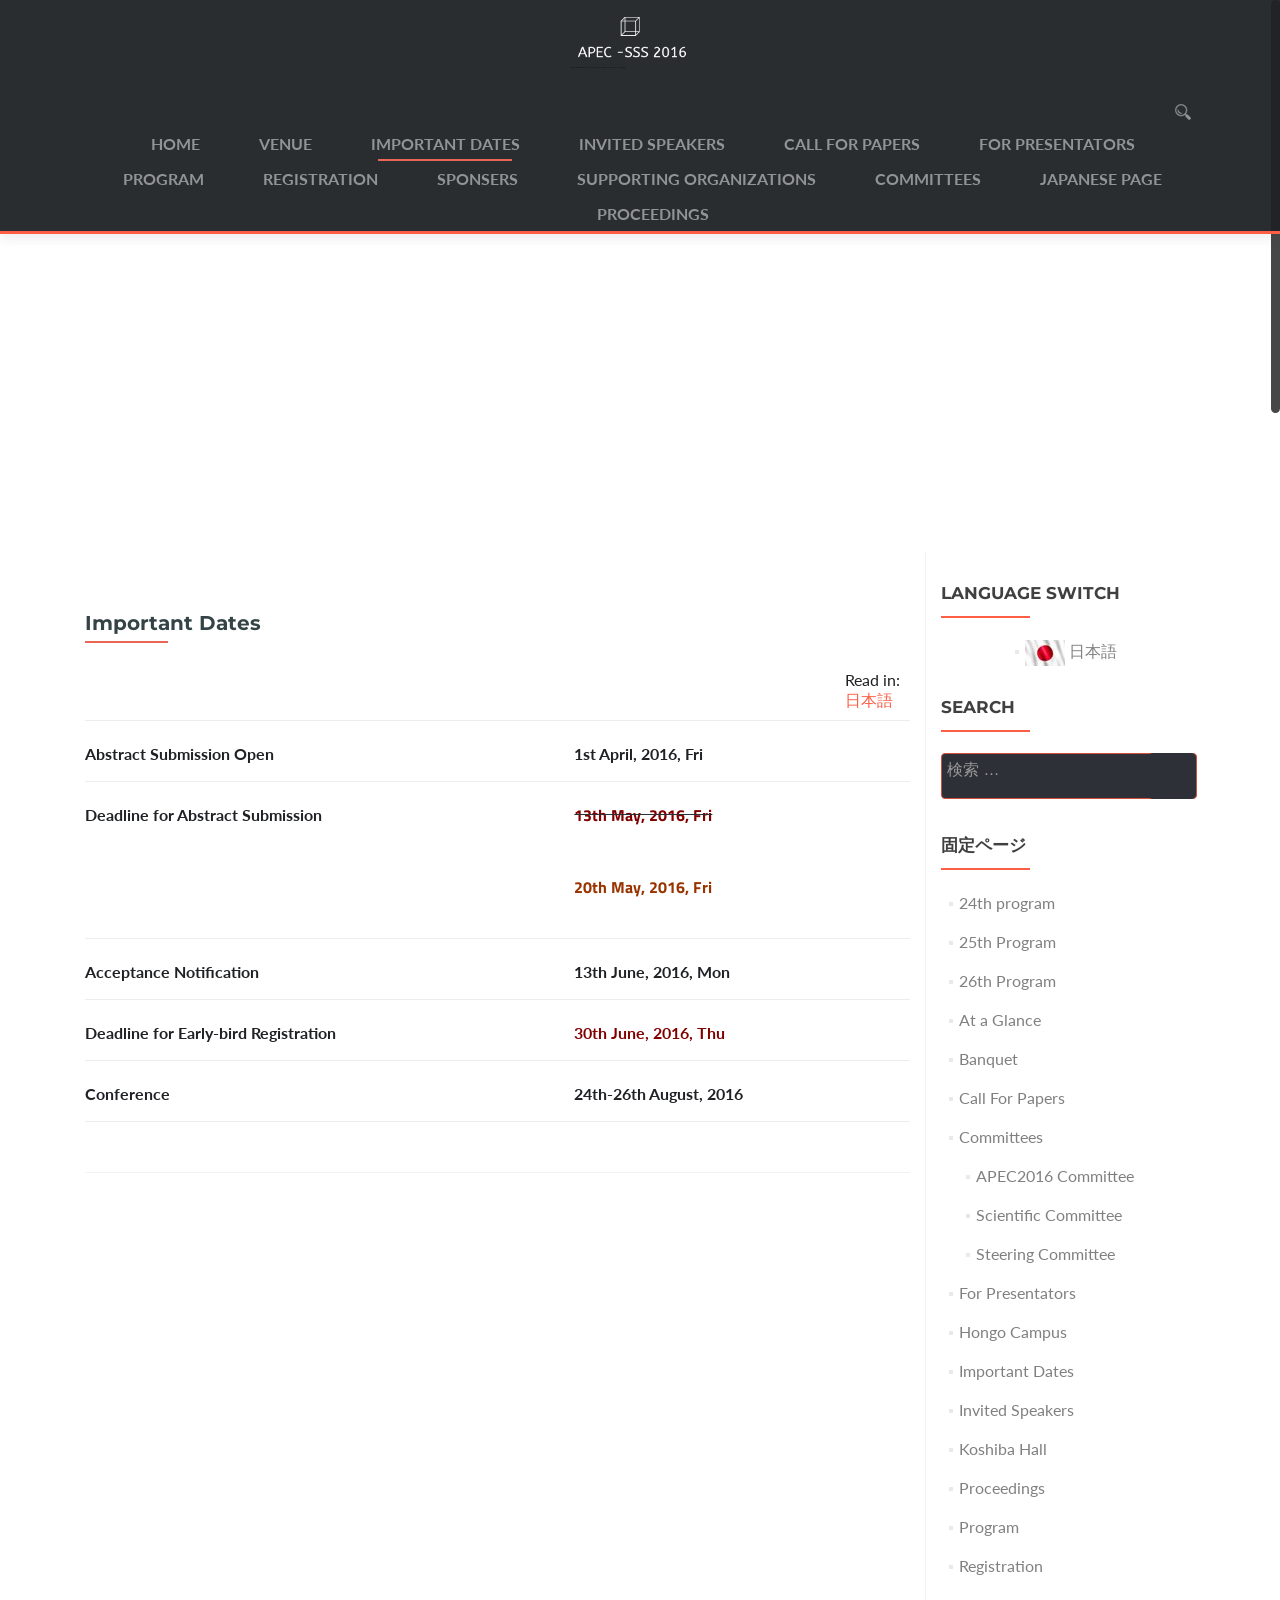
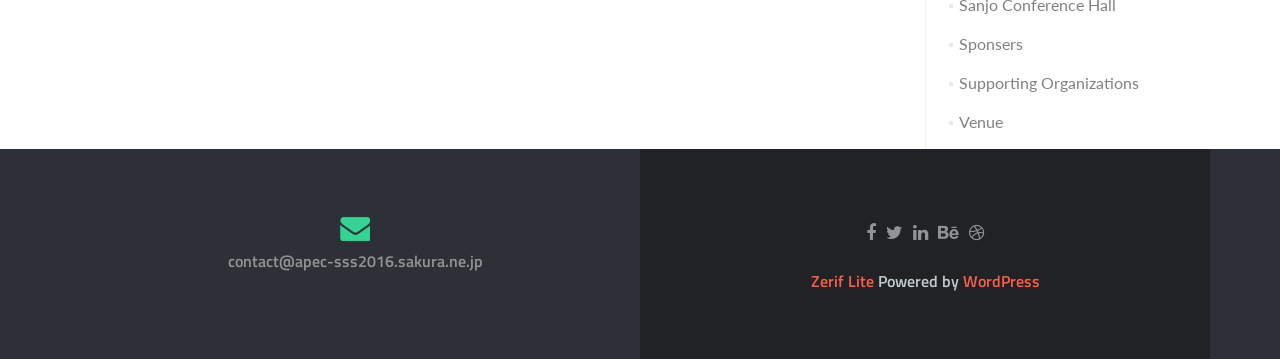
<file: APECSSS2016/apec-sss2016.org/wp/important-dates/index.html>
<!DOCTYPE html>

<html lang="en-US">


<!-- Mirrored from apec-sss2016.org/wp/important-dates/ by HTTrack Website Copier/3.x [XR&CO'2014], Mon, 14 Feb 2022 07:32:15 GMT -->
<!-- Added by HTTrack --><meta http-equiv="content-type" content="text/html;charset=UTF-8" /><!-- /Added by HTTrack -->
<head>

<meta charset="UTF-8">

<meta name="viewport" content="width=device-width, initial-scale=1">

<title>Important Dates | </title>

<link rel="profile" href="http://gmpg.org/xfn/11">

<link rel="pingback" href="../xmlrpc.php">

<!--[if lt IE 9]>
<script src="http://apec-sss2016.org/wp/wp-content/themes/zerif-lite/js/html5.js"></script>
<link rel="stylesheet" href="http://apec-sss2016.org/wp/wp-content/themes/zerif-lite/css/ie.css" type="text/css">
<![endif]-->

<title>Important Dates &#8211; Asia-Pacific Econophysics Conference 2016</title>
<link rel='dns-prefetch' href='http://fonts.googleapis.com/' />
<link rel='dns-prefetch' href='http://s.w.org/' />
<link rel="alternate" type="application/rss+xml" title="Asia-Pacific Econophysics Conference 2016 &raquo; フィード" href="../feed/index.html" />
<link rel="alternate" type="application/rss+xml" title="Asia-Pacific Econophysics Conference 2016 &raquo; コメントフィード" href="../comments/feed/index.html" />
<link rel='stylesheet' id='font-awesome-css'  href='../wp-content/plugins/download-manager/assets/font-awesome/css/font-awesome.min.css' type='text/css' media='all' />
<link rel='stylesheet' id='wpdm-bootstrap-css'  href='../wp-content/plugins/download-manager/assets/bootstrap/css/bootstrap.css' type='text/css' media='all' />
<link rel='stylesheet' id='wpdm-front-css'  href='../wp-content/plugins/download-manager/assets/css/front.css' type='text/css' media='all' />
<link rel='stylesheet' id='pirate_forms_front_styles-css'  href='../wp-content/plugins/pirate-forms/css/front.css' type='text/css' media='all' />
<link rel='stylesheet' id='zerius_font-css'  href='http://fonts.googleapis.com/css?family=Titillium+Web%3A400%2C300%2C300italic%2C200italic%2C200%2C400italic%2C600%2C600italic%2C700%2C700italic%2C900' type='text/css' media='all' />
<link rel='stylesheet' id='zerif_bootstrap_style-css'  href='../wp-content/themes/zerif-lite/css/bootstrap.css' type='text/css' media='all' />
<link rel='stylesheet' id='parent-style-css'  href='../wp-content/themes/zerif-lite/style.css' type='text/css' media='all' />
<link rel='stylesheet' id='zerif_fontawesome-css'  href='../wp-content/themes/zerif-lite/css/font-awesome.min.css' type='text/css' media='all' />
<link rel='stylesheet' id='zerif_pixeden_style-css'  href='../wp-content/themes/zerif-lite/css/pixeden-icons.css' type='text/css' media='all' />
<link rel='stylesheet' id='zerif_style-css'  href='../wp-content/themes/zerius/style.css' type='text/css' media='all' />
<link rel='stylesheet' id='zerif-child-style-css'  href='../wp-content/themes/zerius/style.css' type='text/css' media='all' />
<link rel='stylesheet' id='zerif_font-css'  href='http://fonts.googleapis.com/css?family=Lato%3A300%2C400%2C700%2C400italic%7CMontserrat%3A700%7CHomemade+Apple&amp;subset=latin%2Clatin-ext' type='text/css' media='all' />
<link rel='stylesheet' id='zerif_font_all-css'  href='http://fonts.googleapis.com/css?family=Open+Sans%3A400%2C300%2C300italic%2C400italic%2C600italic%2C600%2C700%2C700italic%2C800%2C800italic' type='text/css' media='all' />
<link rel='stylesheet' id='zerif_responsive_style-css'  href='../wp-content/themes/zerif-lite/css/responsive.css' type='text/css' media='all' />
<link rel='stylesheet' id='mlp_frontend_css-css'  href='../wp-content/plugins/multilingual-press/assets/css/frontend.min.css' type='text/css' media='all' />
<script type='text/javascript' src='../wp-includes/js/jquery/jquery.js'></script>
<script type='text/javascript' src='../wp-includes/js/jquery/jquery-migrate.min.js'></script>
<script type='text/javascript' src='../wp-content/plugins/download-manager/assets/bootstrap/js/bootstrap.min.js'></script>
<script type='text/javascript' src='../wp-content/plugins/download-manager/assets/js/front.js'></script>
<script type='text/javascript' src='../wp-content/plugins/download-manager/assets/js/chosen.jquery.min.js'></script>
<script type='text/javascript'>
/* <![CDATA[ */
var pirateFormsObject = {"errors":""};
/* ]]> */
</script>
<script type='text/javascript' src='../wp-content/plugins/pirate-forms/js/scripts-general.js'></script>
<meta name="generator" content="WordPress Download Manager 2.8.92" />
<link rel='https://api.w.org/' href='../wp-json/index.html' />
<link rel="EditURI" type="application/rsd+xml" title="RSD" href="../xmlrpc0db0.php?rsd" />
<link rel="canonical" href="index.html" />
<link rel='shortlink' href='../index6c46.html?p=32' />
<link rel="alternate" type="application/json+oembed" href="../wp-json/oembed/1.0/embeddd97.json?url=http%3A%2F%2Fapec-sss2016.org%2Fwp%2Fimportant-dates%2F" />
<link rel="alternate" type="text/xml+oembed" href="../wp-json/oembed/1.0/embedeaad?url=http%3A%2F%2Fapec-sss2016.org%2Fwp%2Fimportant-dates%2F&amp;format=xml" />
<style type="text/css" id="csseditorglobal">
nav#site-navigation.in {
	height: auto !important;
}</style>
<style type="text/css" id="csseditordesktop">
@media only screen and (min-width: 1024px)  {
}
</style>
<style type="text/css" id="csseditortablet">
@media only screen and (min-width: 667px) and (max-width: 1024px)  {
}
</style>
<style type="text/css" id="csseditorphone">
@media only screen  and (min-width: 320px)  and (max-width: 667px) {
}
</style>

        <script>
            var wpdm_site_url = '../index.html';
            var wpdm_home_url = '../index.html';
            var ajax_url = '../wp-admin/admin-ajax.html';
        </script>


        <link rel="alternate" hreflang="ja-JP" href="../jp/important-dates/index8695.html?noredirect=ja_JP" /><link rel="alternate" hreflang="en-US" href="index.html" /><style type="text/css" id="custom-background-css">
body.custom-background { background-image: url("../wp-content/uploads/2016/01/akamo_small1.jpg"); background-position: center top; background-size: auto; background-repeat: repeat; background-attachment: fixed; }
</style>

</head>




	<body class="page-template-default page page-id-32" >





<!-- =========================

   PRE LOADER

============================== -->


<header id="home" class="header">

	<div id="main-nav" class="navbar navbar-inverse bs-docs-nav" role="banner">

		<div class="container">

			<div class="navbar-header responsive-logo">

				<button class="navbar-toggle collapsed" type="button" data-toggle="collapse" data-target=".bs-navbar-collapse">

				<span class="sr-only">ナビゲーションを切り替え</span>

				<span class="icon-bar"></span>

				<span class="icon-bar"></span>

				<span class="icon-bar"></span>

				</button>



				<a href="../index.html" class="navbar-brand"><img src="../wp-content/uploads/2015/12/APEC-SSS-2016-logo1.png" alt="Asia-Pacific Econophysics Conference 2016"></a>


			</div>

			<nav class="navbar-collapse bs-navbar-collapse collapse" role="navigation"   id="site-navigation">
			
				<a id="menu-toggle-search"> <div class="navbar-right-search"></div>

				<ul id="menu-mainmenu" class="nav navbar-nav navbar-right responsive-nav main-nav-list"><li id="menu-item-17" class="menu-item menu-item-type-custom menu-item-object-custom menu-item-home menu-item-17"><a title="HOME" href="../index.html">HOME</a></li>
<li id="menu-item-42" class="menu-item menu-item-type-post_type menu-item-object-page menu-item-has-children menu-item-42"><a href="../venue/index.html">Venue</a>
<ul class="sub-menu">
	<li id="menu-item-383" class="menu-item menu-item-type-post_type menu-item-object-page menu-item-383"><a href="../hongo-campus/index.html">Hongo Campus</a></li>
	<li id="menu-item-384" class="menu-item menu-item-type-post_type menu-item-object-page menu-item-384"><a href="../sanjo-conference-hall/index.html">Sanjo Conference Hall</a></li>
	<li id="menu-item-382" class="menu-item menu-item-type-post_type menu-item-object-page menu-item-382"><a href="../koshiba-hall/index.html">Koshiba Hall</a></li>
	<li id="menu-item-440" class="menu-item menu-item-type-post_type menu-item-object-page menu-item-440"><a href="../banquet-3/index.html">Banquet</a></li>
</ul>
</li>
<li id="menu-item-41" class="menu-item menu-item-type-post_type menu-item-object-page current-menu-item page_item page-item-32 current_page_item menu-item-41"><a href="index.html">Important Dates</a></li>
<li id="menu-item-19" class="menu-item menu-item-type-post_type menu-item-object-page menu-item-19"><a href="../invited-talks/index.html">Invited Speakers</a></li>
<li id="menu-item-18" class="menu-item menu-item-type-post_type menu-item-object-page menu-item-18"><a href="../call-for-papers/index.html">Call For Papers</a></li>
<li id="menu-item-202" class="menu-item menu-item-type-post_type menu-item-object-page menu-item-202"><a href="../for-presentators/index.html">For Presentators</a></li>
<li id="menu-item-334" class="menu-item menu-item-type-post_type menu-item-object-page menu-item-has-children menu-item-334"><a href="../program/index.html">Program</a>
<ul class="sub-menu">
	<li id="menu-item-344" class="menu-item menu-item-type-post_type menu-item-object-page menu-item-344"><a href="../at-a-glance/index.html">At a Glance</a></li>
	<li id="menu-item-341" class="menu-item menu-item-type-post_type menu-item-object-page menu-item-341"><a href="../24th-program/index.html">24th program</a></li>
	<li id="menu-item-340" class="menu-item menu-item-type-post_type menu-item-object-page menu-item-340"><a href="../25th-program/index.html">25th Program</a></li>
	<li id="menu-item-339" class="menu-item menu-item-type-post_type menu-item-object-page menu-item-339"><a href="../26th-program/index.html">26th Program</a></li>
</ul>
</li>
<li id="menu-item-21" class="menu-item menu-item-type-post_type menu-item-object-page menu-item-21"><a href="../registration/index.html">Registration</a></li>
<li id="menu-item-39" class="menu-item menu-item-type-post_type menu-item-object-page menu-item-39"><a href="../sponsers/index.html">Sponsers</a></li>
<li id="menu-item-211" class="menu-item menu-item-type-post_type menu-item-object-page menu-item-211"><a href="../supporting-organizations/index.html">Supporting Organizations</a></li>
<li id="menu-item-81" class="menu-item menu-item-type-post_type menu-item-object-page menu-item-has-children menu-item-81"><a href="../committees/index.html">Committees</a>
<ul class="sub-menu">
	<li id="menu-item-82" class="menu-item menu-item-type-post_type menu-item-object-page menu-item-82"><a href="../committees/organizers/index.html">APEC2016 Committee</a></li>
	<li id="menu-item-93" class="menu-item menu-item-type-post_type menu-item-object-page menu-item-93"><a href="../committees/scientific-committee/index.html">Scientific Committee</a></li>
	<li id="menu-item-112" class="menu-item menu-item-type-post_type menu-item-object-page menu-item-112"><a href="../committees/steering-committee/index.html">Steering Committee</a></li>
</ul>
</li>
<li id="menu-item-97" class="blog-id-2 mlp-language-nav-item menu-item menu-item-type-language menu-item-object-mlp_language menu-item-97"><a rel="alternate" href="../jp/important-dates/index8695.html?noredirect=ja_JP">Japanese Page</a></li>
<li id="menu-item-486" class="menu-item menu-item-type-post_type menu-item-object-page menu-item-486"><a href="../proceedings/index.html">Proceedings</a></li>
</ul>
			</nav>

		</div>
		<div id="wrapper">
				<div class="header-search"> 
				
					<form role="search" method="get" class="search-form" action="http://apec-sss2016.org/wp/">
					<label>
					<span class="screen-reader-text">Search for:</span>
					<input type="search" class="search-field" placeholder="Search &hellip;" value="" name="s" title="Search for:">
					</label>
						<input type="submit" class="header-search-submit" value="Search">
					</form>
				
				
				</div>
		</div>

	</div>

	<!-- / END TOP BAR -->

<div class="clear"></div>
</header> <!-- / END HOME SECTION  -->
<div id="content" class="site-content">
	<div class="container">
	<div class="content-left-wrap col-md-9">
		<div id="primary" class="content-area">
			<main id="main" class="site-main" role="main">
				<article id="post-32" class="post-32 page type-page status-publish hentry">	<header class="entry-header">		<h1 class="entry-title">Important Dates</h1>	</header><!-- .entry-header -->	<div class="entry-content">		<div class='tr mlp_quicklinks mlp_quicklinks_links'>
				<div class='mlp_inner'>
					Read in:<br />
					<a href="../jp/important-dates/index8695.html?noredirect=ja_JP" hreflang="ja-JP" rel="alternate">日本語</a>
				</div>
			</div><table style="height: 259px;" width="653">
<tbody>
<tr>
<td><strong>Abstract Submission Open</strong></td>
<td><span style="font-size: 24px;"><strong>1st April, 2016, Fri</strong></span></td>
</tr>
<tr>
<td><strong>Deadline for Abstract Submission</strong></td>
<td>
<p><del><span style="font-size: 24px; color: #800000;"><strong>13th May, 2016, Fri</strong></span></del></p>
<p><span style="font-size: 24px; color: #993300;"><strong>20th May, 2016, Fri</strong></span></p>
</td>
</tr>
<tr>
<td><strong>Acceptance Notification</strong></td>
<td><span style="font-size: 24px;"><strong>13th June, 2016, Mon</strong></span></td>
</tr>
<tr>
<td><strong>Deadline for Early-bird Registration</strong></td>
<td><span style="font-size: 24px; color: #800000;"><strong>30th June, 2016, Thu</strong></span></td>
</tr>
<tr>
<td><strong>Conference</strong></td>
<td><span style="font-size: 24px;"><strong>24th-26th August, 2016</strong></span></td>
</tr>
</tbody>
</table>
	</div><!-- .entry-content -->	</article><!-- #post-## -->
			</main><!-- #main -->
		</div><!-- #primary -->
	</div><div class="sidebar-wrap col-md-3 content-left-wrap">	<div id="secondary" class="widget-area" role="complementary">		<aside id="mlp_widget-2" class="widget mlp_widget"><h2 class="widget-title">Language Switch</h2><div class="mlp_language_box"><ul><li><a rel="alternate" hreflang="ja-JP"  href="../jp/important-dates/index8695.html?noredirect=ja_JP"><img src="../wp-content/uploads/2016/01/japan_small.jpg" alt="日本語" /> 日本語</a></li></ul></div></aside><aside id="search-2" class="widget widget_search"><h2 class="widget-title">Search</h2><form role="search" method="get" class="search-form" action="http://apec-sss2016.org/wp/">
				<label>
					<span class="screen-reader-text">検索:</span>
					<input type="search" class="search-field" placeholder="検索 &hellip;" value="" name="s" />
				</label>
				<input type="submit" class="search-submit" value="検索" />
			</form></aside><aside id="pages-2" class="widget widget_pages"><h2 class="widget-title">固定ページ</h2>		<ul>
			<li class="page_item page-item-243"><a href="../24th-program/index.html">24th program</a></li>
<li class="page_item page-item-269"><a href="../25th-program/index.html">25th Program</a></li>
<li class="page_item page-item-274"><a href="../26th-program/index.html">26th Program</a></li>
<li class="page_item page-item-342"><a href="../at-a-glance/index.html">At a Glance</a></li>
<li class="page_item page-item-429"><a href="../banquet-3/index.html">Banquet</a></li>
<li class="page_item page-item-9"><a href="../call-for-papers/index.html">Call For Papers</a></li>
<li class="page_item page-item-58 page_item_has_children"><a href="../committees/index.html">Committees</a>
<ul class='children'>
	<li class="page_item page-item-63"><a href="../committees/organizers/index.html">APEC2016 Committee</a></li>
	<li class="page_item page-item-34"><a href="../committees/scientific-committee/index.html">Scientific Committee</a></li>
	<li class="page_item page-item-64"><a href="../committees/steering-committee/index.html">Steering Committee</a></li>
</ul>
</li>
<li class="page_item page-item-199"><a href="../for-presentators/index.html">For Presentators</a></li>
<li class="page_item page-item-372"><a href="../hongo-campus/index.html">Hongo Campus</a></li>
<li class="page_item page-item-32 current_page_item"><a href="index.html">Important Dates</a></li>
<li class="page_item page-item-13"><a href="../invited-talks/index.html">Invited Speakers</a></li>
<li class="page_item page-item-375"><a href="../koshiba-hall/index.html">Koshiba Hall</a></li>
<li class="page_item page-item-484"><a href="../proceedings/index.html">Proceedings</a></li>
<li class="page_item page-item-241"><a href="../program/index.html">Program</a></li>
<li class="page_item page-item-11"><a href="../registration/index.html">Registration</a></li>
<li class="page_item page-item-359"><a href="../sanjo-conference-hall/index.html">Sanjo Conference Hall</a></li>
<li class="page_item page-item-36"><a href="../sponsers/index.html">Sponsers</a></li>
<li class="page_item page-item-208"><a href="../supporting-organizations/index.html">Supporting Organizations</a></li>
<li class="page_item page-item-29"><a href="../venue/index.html">Venue</a></li>
		</ul>
		</aside>	</div><!-- #secondary --></div>	
	</div><!-- .container -->

</div><!-- .site-content -->

<footer id="footer" role="contentinfo">

<div class="container">

	<div class="col-md-6 company-details"><div class="icon-top green-text"><img src="../wp-content/themes/zerif-lite/images/envelope4-green.png" alt="" /></div><a href="mailto:contact@apec-sss2016.sakura.ne.jp">contact@apec-sss2016.sakura.ne.jp</a></div><div class="col-md-6 copyright"><ul class="social"><li><a target="_blank" href="#"><i class="fa fa-facebook"></i></a></li><li><a target="_blank" href="#"><i class="fa fa-twitter"></i></a></li><li><a target="_blank" href="#"><i class="fa fa-linkedin"></i></a></li><li><a target="_blank" href="#"><i class="fa fa-behance"></i></a></li><li><a target="_blank" href="#"><i class="fa fa-dribbble"></i></a></li></ul><div class="zerif-copyright-box"><a class="zerif-copyright" href="http://themeisle.com/themes/zerif-lite/" target="_blank" rel="nofollow">Zerif Lite </a>Powered by <a class="zerif-copyright" href="http://wordpress.org/" target="_blank" rel="nofollow"> WordPress</a></div></div>
</div> <!-- / END CONTAINER -->

</footer> <!-- / END FOOOTER  -->


	</div><!-- mobile-bg-fix-whole-site -->
</div><!-- .mobile-bg-fix-wrap -->


<script type='text/javascript' src='../wp-includes/js/jquery/jquery.form.min.js'></script>
<script type='text/javascript' src='../wp-content/themes/zerif-lite/js/scrollReveal.js'></script>
<script type='text/javascript' src='../wp-content/themes/zerius/js/zerif.js'></script>
<script type='text/javascript' src='../wp-content/themes/zerius/js/jquery.nicescroll.js'></script>
<script type='text/javascript' src='../wp-content/themes/zerius/js/zerif-nicescroll.js'></script>
<script type='text/javascript' src='../wp-content/themes/zerif-lite/js/bootstrap.min.js'></script>
<script type='text/javascript' src='../wp-content/themes/zerif-lite/js/jquery.knob.js'></script>
<script type='text/javascript' src='../wp-content/themes/zerif-lite/js/smoothscroll.js'></script>
<script type='text/javascript' src='../wp-content/themes/zerif-lite/js/zerif.js'></script>

</body>


<!-- Mirrored from apec-sss2016.org/wp/important-dates/ by HTTrack Website Copier/3.x [XR&CO'2014], Mon, 14 Feb 2022 07:32:20 GMT -->
</html>
</file>
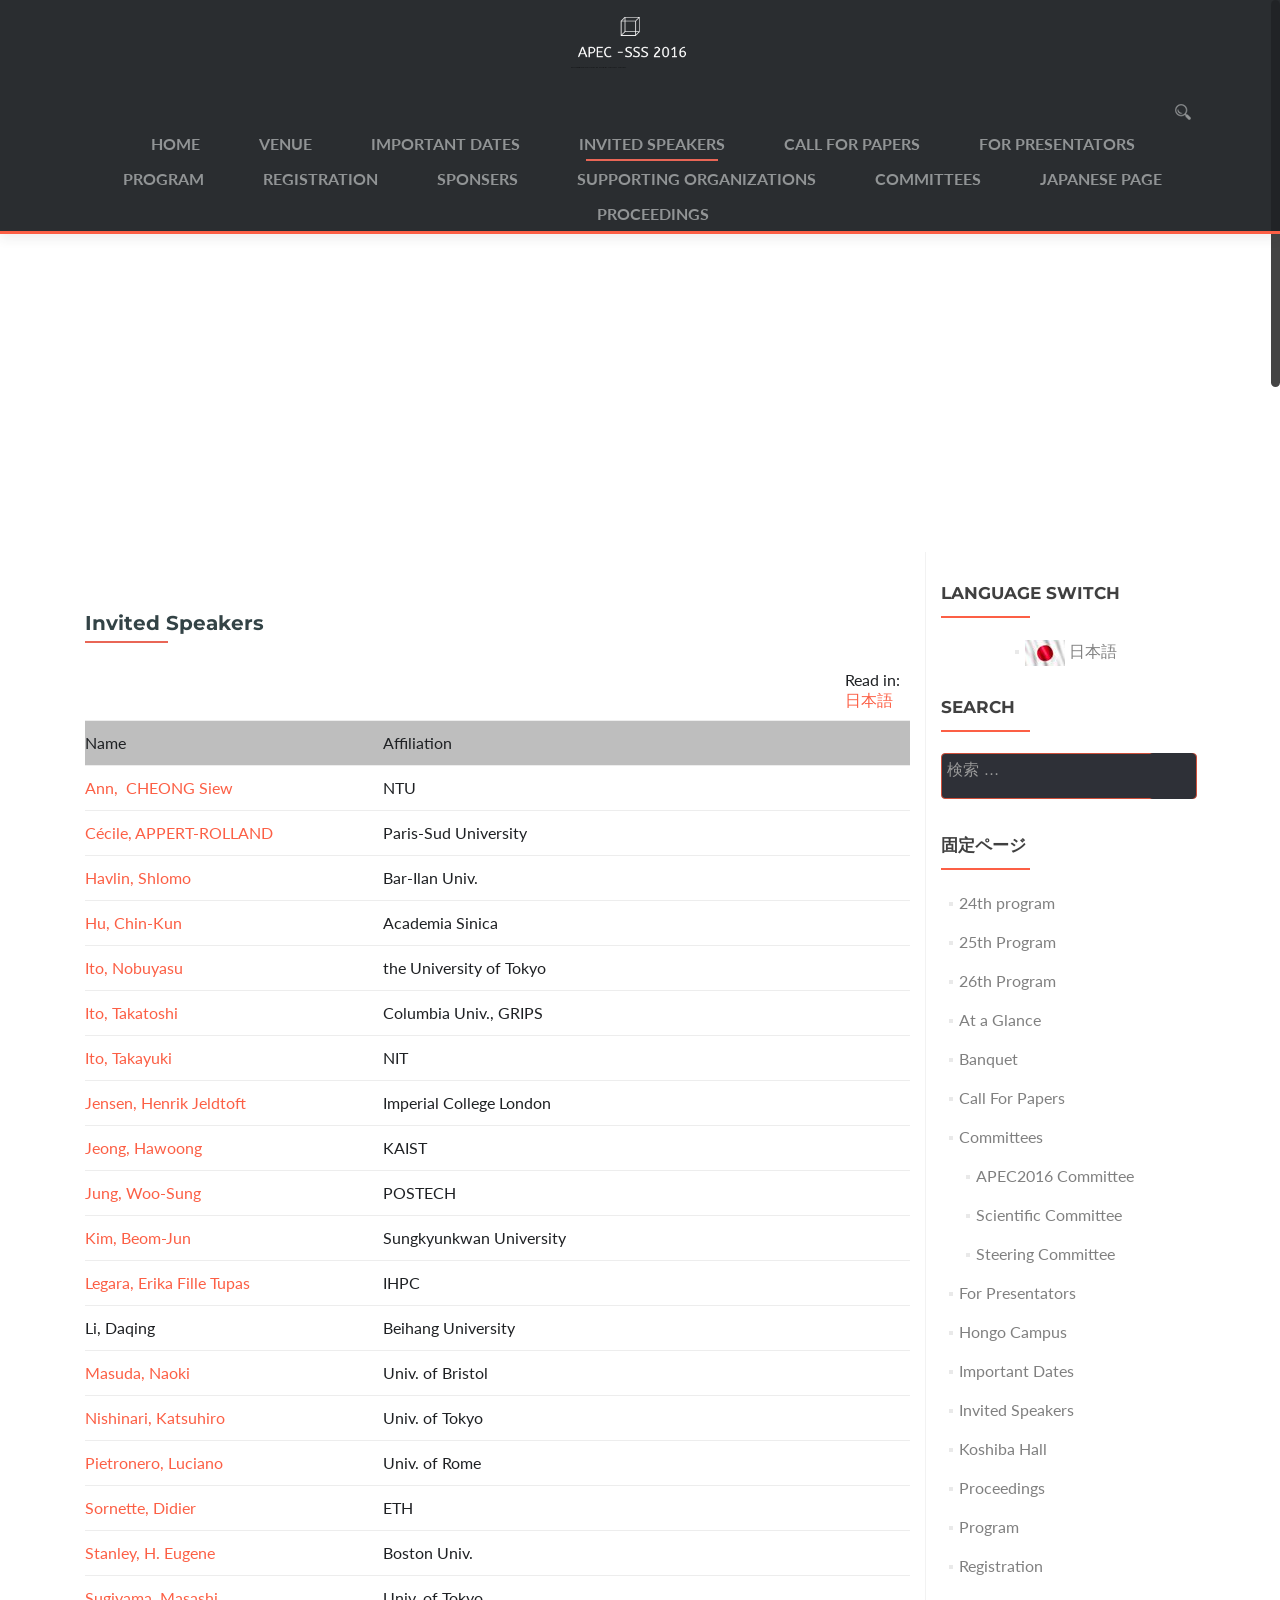
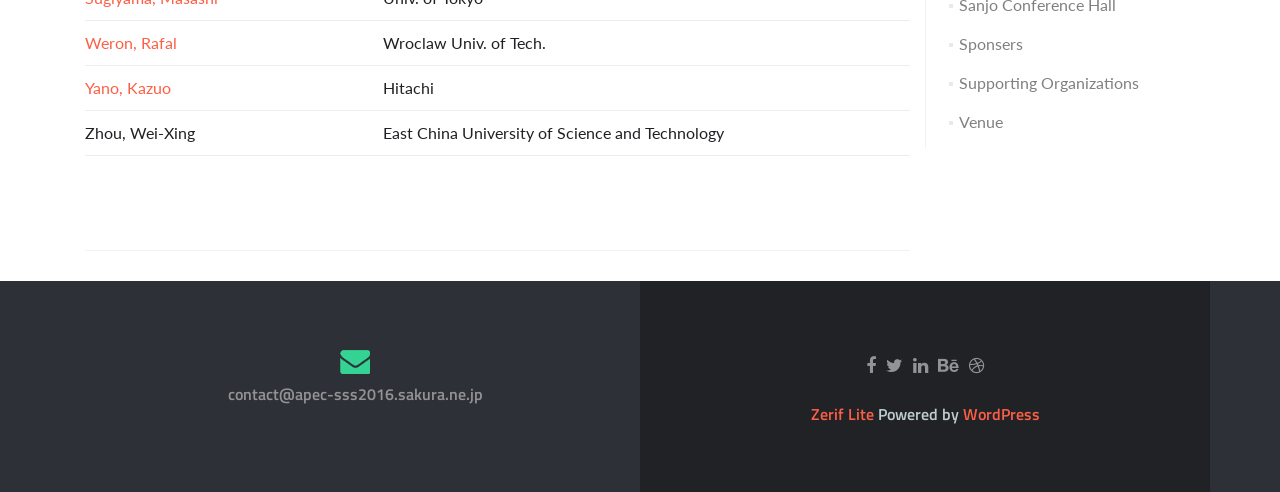
<file: APECSSS2016/apec-sss2016.org/wp/invited-talks/index.html>
<!DOCTYPE html>

<html lang="en-US">


<!-- Mirrored from apec-sss2016.org/wp/invited-talks/ by HTTrack Website Copier/3.x [XR&CO'2014], Mon, 14 Feb 2022 07:32:21 GMT -->
<!-- Added by HTTrack --><meta http-equiv="content-type" content="text/html;charset=UTF-8" /><!-- /Added by HTTrack -->
<head>

<meta charset="UTF-8">

<meta name="viewport" content="width=device-width, initial-scale=1">

<title>Invited Speakers | </title>

<link rel="profile" href="http://gmpg.org/xfn/11">

<link rel="pingback" href="../xmlrpc.php">

<!--[if lt IE 9]>
<script src="http://apec-sss2016.org/wp/wp-content/themes/zerif-lite/js/html5.js"></script>
<link rel="stylesheet" href="http://apec-sss2016.org/wp/wp-content/themes/zerif-lite/css/ie.css" type="text/css">
<![endif]-->

<title>Invited Speakers &#8211; Asia-Pacific Econophysics Conference 2016</title>
<link rel='dns-prefetch' href='http://fonts.googleapis.com/' />
<link rel='dns-prefetch' href='http://s.w.org/' />
<link rel="alternate" type="application/rss+xml" title="Asia-Pacific Econophysics Conference 2016 &raquo; フィード" href="../feed/index.html" />
<link rel="alternate" type="application/rss+xml" title="Asia-Pacific Econophysics Conference 2016 &raquo; コメントフィード" href="../comments/feed/index.html" />
<link rel='stylesheet' id='font-awesome-css'  href='../wp-content/plugins/download-manager/assets/font-awesome/css/font-awesome.min.css' type='text/css' media='all' />
<link rel='stylesheet' id='wpdm-bootstrap-css'  href='../wp-content/plugins/download-manager/assets/bootstrap/css/bootstrap.css' type='text/css' media='all' />
<link rel='stylesheet' id='wpdm-front-css'  href='../wp-content/plugins/download-manager/assets/css/front.css' type='text/css' media='all' />
<link rel='stylesheet' id='pirate_forms_front_styles-css'  href='../wp-content/plugins/pirate-forms/css/front.css' type='text/css' media='all' />
<link rel='stylesheet' id='zerius_font-css'  href='http://fonts.googleapis.com/css?family=Titillium+Web%3A400%2C300%2C300italic%2C200italic%2C200%2C400italic%2C600%2C600italic%2C700%2C700italic%2C900' type='text/css' media='all' />
<link rel='stylesheet' id='zerif_bootstrap_style-css'  href='../wp-content/themes/zerif-lite/css/bootstrap.css' type='text/css' media='all' />
<link rel='stylesheet' id='parent-style-css'  href='../wp-content/themes/zerif-lite/style.css' type='text/css' media='all' />
<link rel='stylesheet' id='zerif_fontawesome-css'  href='../wp-content/themes/zerif-lite/css/font-awesome.min.css' type='text/css' media='all' />
<link rel='stylesheet' id='zerif_pixeden_style-css'  href='../wp-content/themes/zerif-lite/css/pixeden-icons.css' type='text/css' media='all' />
<link rel='stylesheet' id='zerif_style-css'  href='../wp-content/themes/zerius/style.css' type='text/css' media='all' />
<link rel='stylesheet' id='zerif-child-style-css'  href='../wp-content/themes/zerius/style.css' type='text/css' media='all' />
<link rel='stylesheet' id='zerif_font-css'  href='http://fonts.googleapis.com/css?family=Lato%3A300%2C400%2C700%2C400italic%7CMontserrat%3A700%7CHomemade+Apple&amp;subset=latin%2Clatin-ext' type='text/css' media='all' />
<link rel='stylesheet' id='zerif_font_all-css'  href='http://fonts.googleapis.com/css?family=Open+Sans%3A400%2C300%2C300italic%2C400italic%2C600italic%2C600%2C700%2C700italic%2C800%2C800italic' type='text/css' media='all' />
<link rel='stylesheet' id='zerif_responsive_style-css'  href='../wp-content/themes/zerif-lite/css/responsive.css' type='text/css' media='all' />
<link rel='stylesheet' id='mlp_frontend_css-css'  href='../wp-content/plugins/multilingual-press/assets/css/frontend.min.css' type='text/css' media='all' />
<script type='text/javascript' src='../wp-includes/js/jquery/jquery.js'></script>
<script type='text/javascript' src='../wp-includes/js/jquery/jquery-migrate.min.js'></script>
<script type='text/javascript' src='../wp-content/plugins/download-manager/assets/bootstrap/js/bootstrap.min.js'></script>
<script type='text/javascript' src='../wp-content/plugins/download-manager/assets/js/front.js'></script>
<script type='text/javascript' src='../wp-content/plugins/download-manager/assets/js/chosen.jquery.min.js'></script>
<script type='text/javascript'>
/* <![CDATA[ */
var pirateFormsObject = {"errors":""};
/* ]]> */
</script>
<script type='text/javascript' src='../wp-content/plugins/pirate-forms/js/scripts-general.js'></script>
<meta name="generator" content="WordPress Download Manager 2.8.92" />
<link rel='https://api.w.org/' href='../wp-json/index.html' />
<link rel="EditURI" type="application/rsd+xml" title="RSD" href="../xmlrpc0db0.php?rsd" />
<link rel="canonical" href="index.html" />
<link rel='shortlink' href='../index2dc4.html?p=13' />
<link rel="alternate" type="application/json+oembed" href="../wp-json/oembed/1.0/embed8ec7.json?url=http%3A%2F%2Fapec-sss2016.org%2Fwp%2Finvited-talks%2F" />
<link rel="alternate" type="text/xml+oembed" href="../wp-json/oembed/1.0/embed9477?url=http%3A%2F%2Fapec-sss2016.org%2Fwp%2Finvited-talks%2F&amp;format=xml" />
<style type="text/css" id="csseditorglobal">
nav#site-navigation.in {
	height: auto !important;
}</style>
<style type="text/css" id="csseditordesktop">
@media only screen and (min-width: 1024px)  {
}
</style>
<style type="text/css" id="csseditortablet">
@media only screen and (min-width: 667px) and (max-width: 1024px)  {
}
</style>
<style type="text/css" id="csseditorphone">
@media only screen  and (min-width: 320px)  and (max-width: 667px) {
}
</style>

        <script>
            var wpdm_site_url = '../index.html';
            var wpdm_home_url = '../index.html';
            var ajax_url = '../wp-admin/admin-ajax.html';
        </script>


        <link rel="alternate" hreflang="ja-JP" href="../jp/invited-talks/index8695.html?noredirect=ja_JP" /><link rel="alternate" hreflang="en-US" href="index.html" /><style type="text/css" id="custom-background-css">
body.custom-background { background-image: url("../wp-content/uploads/2016/01/akamo_small1.jpg"); background-position: center top; background-size: auto; background-repeat: repeat; background-attachment: fixed; }
</style>

</head>




	<body class="page-template-default page page-id-13" >





<!-- =========================

   PRE LOADER

============================== -->


<header id="home" class="header">

	<div id="main-nav" class="navbar navbar-inverse bs-docs-nav" role="banner">

		<div class="container">

			<div class="navbar-header responsive-logo">

				<button class="navbar-toggle collapsed" type="button" data-toggle="collapse" data-target=".bs-navbar-collapse">

				<span class="sr-only">ナビゲーションを切り替え</span>

				<span class="icon-bar"></span>

				<span class="icon-bar"></span>

				<span class="icon-bar"></span>

				</button>



				<a href="../index.html" class="navbar-brand"><img src="../wp-content/uploads/2015/12/APEC-SSS-2016-logo1.png" alt="Asia-Pacific Econophysics Conference 2016"></a>


			</div>

			<nav class="navbar-collapse bs-navbar-collapse collapse" role="navigation"   id="site-navigation">
			
				<a id="menu-toggle-search"> <div class="navbar-right-search"></div>

				<ul id="menu-mainmenu" class="nav navbar-nav navbar-right responsive-nav main-nav-list"><li id="menu-item-17" class="menu-item menu-item-type-custom menu-item-object-custom menu-item-home menu-item-17"><a title="HOME" href="../index.html">HOME</a></li>
<li id="menu-item-42" class="menu-item menu-item-type-post_type menu-item-object-page menu-item-has-children menu-item-42"><a href="../venue/index.html">Venue</a>
<ul class="sub-menu">
	<li id="menu-item-383" class="menu-item menu-item-type-post_type menu-item-object-page menu-item-383"><a href="../hongo-campus/index.html">Hongo Campus</a></li>
	<li id="menu-item-384" class="menu-item menu-item-type-post_type menu-item-object-page menu-item-384"><a href="../sanjo-conference-hall/index.html">Sanjo Conference Hall</a></li>
	<li id="menu-item-382" class="menu-item menu-item-type-post_type menu-item-object-page menu-item-382"><a href="../koshiba-hall/index.html">Koshiba Hall</a></li>
	<li id="menu-item-440" class="menu-item menu-item-type-post_type menu-item-object-page menu-item-440"><a href="../banquet-3/index.html">Banquet</a></li>
</ul>
</li>
<li id="menu-item-41" class="menu-item menu-item-type-post_type menu-item-object-page menu-item-41"><a href="../important-dates/index.html">Important Dates</a></li>
<li id="menu-item-19" class="menu-item menu-item-type-post_type menu-item-object-page current-menu-item page_item page-item-13 current_page_item menu-item-19"><a href="index.html">Invited Speakers</a></li>
<li id="menu-item-18" class="menu-item menu-item-type-post_type menu-item-object-page menu-item-18"><a href="../call-for-papers/index.html">Call For Papers</a></li>
<li id="menu-item-202" class="menu-item menu-item-type-post_type menu-item-object-page menu-item-202"><a href="../for-presentators/index.html">For Presentators</a></li>
<li id="menu-item-334" class="menu-item menu-item-type-post_type menu-item-object-page menu-item-has-children menu-item-334"><a href="../program/index.html">Program</a>
<ul class="sub-menu">
	<li id="menu-item-344" class="menu-item menu-item-type-post_type menu-item-object-page menu-item-344"><a href="../at-a-glance/index.html">At a Glance</a></li>
	<li id="menu-item-341" class="menu-item menu-item-type-post_type menu-item-object-page menu-item-341"><a href="../24th-program/index.html">24th program</a></li>
	<li id="menu-item-340" class="menu-item menu-item-type-post_type menu-item-object-page menu-item-340"><a href="../25th-program/index.html">25th Program</a></li>
	<li id="menu-item-339" class="menu-item menu-item-type-post_type menu-item-object-page menu-item-339"><a href="../26th-program/index.html">26th Program</a></li>
</ul>
</li>
<li id="menu-item-21" class="menu-item menu-item-type-post_type menu-item-object-page menu-item-21"><a href="../registration/index.html">Registration</a></li>
<li id="menu-item-39" class="menu-item menu-item-type-post_type menu-item-object-page menu-item-39"><a href="../sponsers/index.html">Sponsers</a></li>
<li id="menu-item-211" class="menu-item menu-item-type-post_type menu-item-object-page menu-item-211"><a href="../supporting-organizations/index.html">Supporting Organizations</a></li>
<li id="menu-item-81" class="menu-item menu-item-type-post_type menu-item-object-page menu-item-has-children menu-item-81"><a href="../committees/index.html">Committees</a>
<ul class="sub-menu">
	<li id="menu-item-82" class="menu-item menu-item-type-post_type menu-item-object-page menu-item-82"><a href="../committees/organizers/index.html">APEC2016 Committee</a></li>
	<li id="menu-item-93" class="menu-item menu-item-type-post_type menu-item-object-page menu-item-93"><a href="../committees/scientific-committee/index.html">Scientific Committee</a></li>
	<li id="menu-item-112" class="menu-item menu-item-type-post_type menu-item-object-page menu-item-112"><a href="../committees/steering-committee/index.html">Steering Committee</a></li>
</ul>
</li>
<li id="menu-item-97" class="blog-id-2 mlp-language-nav-item menu-item menu-item-type-language menu-item-object-mlp_language menu-item-97"><a rel="alternate" href="../jp/invited-talks/index8695.html?noredirect=ja_JP">Japanese Page</a></li>
<li id="menu-item-486" class="menu-item menu-item-type-post_type menu-item-object-page menu-item-486"><a href="../proceedings/index.html">Proceedings</a></li>
</ul>
			</nav>

		</div>
		<div id="wrapper">
				<div class="header-search"> 
				
					<form role="search" method="get" class="search-form" action="http://apec-sss2016.org/wp/">
					<label>
					<span class="screen-reader-text">Search for:</span>
					<input type="search" class="search-field" placeholder="Search &hellip;" value="" name="s" title="Search for:">
					</label>
						<input type="submit" class="header-search-submit" value="Search">
					</form>
				
				
				</div>
		</div>

	</div>

	<!-- / END TOP BAR -->

<div class="clear"></div>
</header> <!-- / END HOME SECTION  -->
<div id="content" class="site-content">
	<div class="container">
	<div class="content-left-wrap col-md-9">
		<div id="primary" class="content-area">
			<main id="main" class="site-main" role="main">
				<article id="post-13" class="post-13 page type-page status-publish hentry">	<header class="entry-header">		<h1 class="entry-title">Invited Speakers</h1>	</header><!-- .entry-header -->	<div class="entry-content">		<div class='tr mlp_quicklinks mlp_quicklinks_links'>
				<div class='mlp_inner'>
					Read in:<br />
					<a href="../jp/invited-talks/index8695.html?noredirect=ja_JP" hreflang="ja-JP" rel="alternate">日本語</a>
				</div>
			</div><table style="height: 564px;" width="535">
<tbody>
<tr>
<td style="background-color: #bebebe;">Name</td>
<td style="background-color: #bebebe;">Affiliation</td>
</tr>
<tr>
<td><a href="http://www1.spms.ntu.edu.sg/~cheongsa/">Ann,  CHEONG Siew</a></td>
<td>NTU</td>
</tr>
<tr>
<td><a href="http://www.th.u-psud.fr/page_perso/Appert/">Cécile, APPERT-ROLLAND</a></td>
<td>Paris-Sud University</td>
</tr>
<tr>
<td><a href="http://havlin.biu.ac.il/" target="_blank">Havlin, Shlomo</a></td>
<td>Bar-Ilan Univ.</td>
</tr>
<tr>
<td><a href="http://proj1.sinica.edu.tw/~statphys/people/huck/" target="_blank">Hu, Chin-Kun</a></td>
<td>Academia Sinica</td>
</tr>
<tr>
<td><a href="http://aph.t.u-tokyo.ac.jp/ito/?lang=en" target="_blank">Ito, Nobuyasu</a></td>
<td>the University of Tokyo</td>
</tr>
<tr>
<td><a href="http://www3.grips.ac.jp/~t-ito/index.html" target="_blank">Ito, Takatoshi</a></td>
<td>Columbia Univ., GRIPS</td>
</tr>
<tr>
<td><a href="http://www.itolab.nitech.ac.jp/itolab_hp/home?locale=en" target="_blank">Ito, Takayuki</a></td>
<td>NIT</td>
</tr>
<tr>
<td><a href="http://wwwf.imperial.ac.uk/~hjjens/">Jensen, Henrik Jeldtoft</a></td>
<td>Imperial College London</td>
</tr>
<tr>
<td><a href="http://stat.kaist.ac.kr/index.php" target="_blank">Jeong, Hawoong</a></td>
<td>KAIST</td>
</tr>
<tr>
<td><a href="http://wwwhome.postech.ac.kr/html/portlet/ext/person/popup.jsp?sLocale=en&amp;pernr=00100339&amp;orgeh=00041100&amp;prefLocale=en">Jung, Woo-Sung</a></td>
<td>POSTECH</td>
</tr>
<tr>
<td><a href="http://statphys.skku.ac.kr/">Kim, Beom-Jun </a></td>
<td>Sungkyunkwan University</td>
</tr>
<tr>
<td><a href="http://www.erikalegara.net/">Legara, Erika Fille Tupas </a></td>
<td>IHPC</td>
</tr>
<tr>
<td>Li, Daqing</td>
<td>Beihang University</td>
</tr>
<p><!--




<tr>


<td><a href="http://www.univpm.it/Entra/Engine/RAServePG.php/P/320710011848/idsel/81/docname/GALLEGATI MAURO">Mauro, Gallegati</a></td>








<td>Universta Politechnica delle Marche</td>


</tr>




--></p>
<tr>
<td><a href="http://www.naokimasuda.net/">Masuda, Naoki</a></td>
<td>Univ. of Bristol</td>
</tr>
<tr>
<td><a href="http://park.itc.u-tokyo.ac.jp/tknishi/" target="_blank">Nishinari, Katsuhiro</a></td>
<td>Univ. of Tokyo</td>
</tr>
<tr>
<td><a href="http://pil.phys.uniroma1.it/twiki/bin/view/Pil/LucianoPietronero" target="_blank">Pietronero, Luciano</a></td>
<td>Univ. of Rome</td>
</tr>
<tr>
<td><a href="http://www.er.ethz.ch/" target="_blank">Sornette, Didier</a></td>
<td>ETH</td>
</tr>
<tr>
<td><a href="http://polymer.bu.edu/hes/" target="_blank">Stanley, H. Eugene </a></td>
<td>Boston Univ.</td>
</tr>
<tr>
<td><a href="http://www.ms.k.u-tokyo.ac.jp/index.html" target="_blank">Sugiyama, Masashi</a></td>
<td>Univ. of Tokyo</td>
</tr>
<tr>
<td><a href="http://www.ioz.pwr.wroc.pl/pracownicy/weron/" target="_blank">Weron, Rafal</a></td>
<td>Wroclaw Univ. of Tech.</td>
</tr>
<tr>
<td><a href="http://www.hitachi.com/rd/portal/contents/innovators/kazuo_yano/index.html">Yano, Kazuo</a></td>
<td>Hitachi</td>
</tr>
<tr>
<td>Zhou, Wei-Xing </td>
<td>East China University of Science and Technology</td>
</tr>
</tbody>
</table>
<p>&nbsp;</p>
	</div><!-- .entry-content -->	</article><!-- #post-## -->
			</main><!-- #main -->
		</div><!-- #primary -->
	</div><div class="sidebar-wrap col-md-3 content-left-wrap">	<div id="secondary" class="widget-area" role="complementary">		<aside id="mlp_widget-2" class="widget mlp_widget"><h2 class="widget-title">Language Switch</h2><div class="mlp_language_box"><ul><li><a rel="alternate" hreflang="ja-JP"  href="../jp/invited-talks/index8695.html?noredirect=ja_JP"><img src="../wp-content/uploads/2016/01/japan_small.jpg" alt="日本語" /> 日本語</a></li></ul></div></aside><aside id="search-2" class="widget widget_search"><h2 class="widget-title">Search</h2><form role="search" method="get" class="search-form" action="http://apec-sss2016.org/wp/">
				<label>
					<span class="screen-reader-text">検索:</span>
					<input type="search" class="search-field" placeholder="検索 &hellip;" value="" name="s" />
				</label>
				<input type="submit" class="search-submit" value="検索" />
			</form></aside><aside id="pages-2" class="widget widget_pages"><h2 class="widget-title">固定ページ</h2>		<ul>
			<li class="page_item page-item-243"><a href="../24th-program/index.html">24th program</a></li>
<li class="page_item page-item-269"><a href="../25th-program/index.html">25th Program</a></li>
<li class="page_item page-item-274"><a href="../26th-program/index.html">26th Program</a></li>
<li class="page_item page-item-342"><a href="../at-a-glance/index.html">At a Glance</a></li>
<li class="page_item page-item-429"><a href="../banquet-3/index.html">Banquet</a></li>
<li class="page_item page-item-9"><a href="../call-for-papers/index.html">Call For Papers</a></li>
<li class="page_item page-item-58 page_item_has_children"><a href="../committees/index.html">Committees</a>
<ul class='children'>
	<li class="page_item page-item-63"><a href="../committees/organizers/index.html">APEC2016 Committee</a></li>
	<li class="page_item page-item-34"><a href="../committees/scientific-committee/index.html">Scientific Committee</a></li>
	<li class="page_item page-item-64"><a href="../committees/steering-committee/index.html">Steering Committee</a></li>
</ul>
</li>
<li class="page_item page-item-199"><a href="../for-presentators/index.html">For Presentators</a></li>
<li class="page_item page-item-372"><a href="../hongo-campus/index.html">Hongo Campus</a></li>
<li class="page_item page-item-32"><a href="../important-dates/index.html">Important Dates</a></li>
<li class="page_item page-item-13 current_page_item"><a href="index.html">Invited Speakers</a></li>
<li class="page_item page-item-375"><a href="../koshiba-hall/index.html">Koshiba Hall</a></li>
<li class="page_item page-item-484"><a href="../proceedings/index.html">Proceedings</a></li>
<li class="page_item page-item-241"><a href="../program/index.html">Program</a></li>
<li class="page_item page-item-11"><a href="../registration/index.html">Registration</a></li>
<li class="page_item page-item-359"><a href="../sanjo-conference-hall/index.html">Sanjo Conference Hall</a></li>
<li class="page_item page-item-36"><a href="../sponsers/index.html">Sponsers</a></li>
<li class="page_item page-item-208"><a href="../supporting-organizations/index.html">Supporting Organizations</a></li>
<li class="page_item page-item-29"><a href="../venue/index.html">Venue</a></li>
		</ul>
		</aside>	</div><!-- #secondary --></div>	
	</div><!-- .container -->

</div><!-- .site-content -->

<footer id="footer" role="contentinfo">

<div class="container">

	<div class="col-md-6 company-details"><div class="icon-top green-text"><img src="../wp-content/themes/zerif-lite/images/envelope4-green.png" alt="" /></div><a href="mailto:contact@apec-sss2016.sakura.ne.jp">contact@apec-sss2016.sakura.ne.jp</a></div><div class="col-md-6 copyright"><ul class="social"><li><a target="_blank" href="#"><i class="fa fa-facebook"></i></a></li><li><a target="_blank" href="#"><i class="fa fa-twitter"></i></a></li><li><a target="_blank" href="#"><i class="fa fa-linkedin"></i></a></li><li><a target="_blank" href="#"><i class="fa fa-behance"></i></a></li><li><a target="_blank" href="#"><i class="fa fa-dribbble"></i></a></li></ul><div class="zerif-copyright-box"><a class="zerif-copyright" href="http://themeisle.com/themes/zerif-lite/" target="_blank" rel="nofollow">Zerif Lite </a>Powered by <a class="zerif-copyright" href="http://wordpress.org/" target="_blank" rel="nofollow"> WordPress</a></div></div>
</div> <!-- / END CONTAINER -->

</footer> <!-- / END FOOOTER  -->


	</div><!-- mobile-bg-fix-whole-site -->
</div><!-- .mobile-bg-fix-wrap -->


<script type='text/javascript' src='../wp-includes/js/jquery/jquery.form.min.js'></script>
<script type='text/javascript' src='../wp-content/themes/zerif-lite/js/scrollReveal.js'></script>
<script type='text/javascript' src='../wp-content/themes/zerius/js/zerif.js'></script>
<script type='text/javascript' src='../wp-content/themes/zerius/js/jquery.nicescroll.js'></script>
<script type='text/javascript' src='../wp-content/themes/zerius/js/zerif-nicescroll.js'></script>
<script type='text/javascript' src='../wp-content/themes/zerif-lite/js/bootstrap.min.js'></script>
<script type='text/javascript' src='../wp-content/themes/zerif-lite/js/jquery.knob.js'></script>
<script type='text/javascript' src='../wp-content/themes/zerif-lite/js/smoothscroll.js'></script>
<script type='text/javascript' src='../wp-content/themes/zerif-lite/js/zerif.js'></script>

</body>


<!-- Mirrored from apec-sss2016.org/wp/invited-talks/ by HTTrack Website Copier/3.x [XR&CO'2014], Mon, 14 Feb 2022 07:32:25 GMT -->
</html>
</file>
<file: APECSSS2016/apec-sss2016.org/wp/wp-content/plugins/download-manager/assets/css/front.css>
@import url('https://fonts.googleapis.com/css?family=Montserrat:400,700');

.clear{
    clear: both;    
}
.no-radius{
    border-radius: 0 !important;
}
 
.wpdm-category{
    border:0px;
    border-bottom:0px solid #ccc;
}


.table th a{
    font-weight: 700;
}

.wpdm-front h3.title{
   font-family: 'Lucida Grande','Lucida Sans';
   margin: 10px 0 5px 10px;
   font-size: 14pt; 
}

.qdb{

background: #0073ff;
text-decoration: none;
color:#fff;
padding:5px 7px;
font-size:8pt;
-webkit-border-radius: 3px;
-moz-border-radius: 3px;
border-radius: 3px;
}

#loginform{
    margin-top: 20px;
}
.wpdm-category-list li{
    clear:both;
}
.wpdm-category-list {
    list-style: none;
}
.download_link label{
    width: 60px;
    display: block;
    font-size: 10px;     
}

.cat-page-tilte{
    padding:0px 5px 10px 0px;border:0px;border-top:1px dotted #666;font-size:11pt;
}
.cat-page-tilte legend{
    padding-right: 5px;
}
.w3eden .wpdm-loading{
    -webkit-border-radius: 3px;-moz-border-radius: 3px;border-radius: 3px;background:#aa0000;color:#ffffff;padding:7px 15px;position:absolute;font-size:12px;font-weight: bold;z-index: 999999;
}

.wpdm-email2dl{    
    text-align: center;
    background: #ffffff;
    width: 70%;
    margin: 10px auto;
    border:4px solid #eee;
}
.wpdm-email2dl .wcon{
    padding:10px;
     
    border:1px solid #ccc;
    font-family: 'Lucida Grande','Verdana';
    font-size: 10pt;;
}

 

.wpdm-email2dl input[type=button]:active{
    background-color: #f4f4f4;
  background-image: -moz-linear-gradient(top, #f6f6f6, #f1f1f1);
  background-image: -ms-linear-gradient(top, #f6f6f6, #f1f1f1);
  background-image: -webkit-gradient(linear, 0 0, 0 100%, from(#f6f6f6), to(#f1f1f1));
  background-image: -webkit-linear-gradient(top, #f6f6f6, #f1f1f1);
  background-image: -o-linear-gradient(top, #f6f6f6, #f1f1f1);
  background-image: linear-gradient(top, #f6f6f6, #f1f1f1);
  background-repeat: repeat-x;
  filter: progid:DXImageTransform.Microsoft.gradient(startColorstr='#f6f6f6', endColorstr='#f1f1f1', GradientType=0);
  -webkit-box-shadow: inset 0 1px 2px rgba(0, 0, 0, 0.1);
  -moz-box-shadow: inset 0 1px 2px rgba(0, 0, 0, 0.1);
  box-shadow: inset 0 1px 2px rgba(0, 0, 0, 0.1);
}
.wpdm-email2dl input[type=button]:hover{
    border: 1px solid #2F5BB7;
  text-shadow: 0 1px rgba(0, 0, 0, 0.3);
  -webkit-box-shadow: 0 1px 1px rgba(0, 0, 0, 0.2);
  -moz-box-shadow: 0 1px 1px rgba(0, 0, 0, 0.2);
  box-shadow: 0 1px 1px rgba(0, 0, 0, 0.2);
  background-color: #4387f5;
  background-image: -moz-linear-gradient(top, #4d90fe, #357ae8);
  background-image: -ms-linear-gradient(top, #4d90fe, #357ae8);
  background-image: -webkit-gradient(linear, 0 0, 0 100%, from(#4d90fe), to(#357ae8));
  background-image: -webkit-linear-gradient(top, #4d90fe, #357ae8);
  background-image: -o-linear-gradient(top, #4d90fe, #357ae8);
  background-image: linear-gradient(top, #4d90fe, #357ae8);
  background-repeat: repeat-x;
  filter: progid:DXImageTransform.Microsoft.gradient(startColorstr='#4d90fe', endColorstr='#357ae8', GradientType=0);
}
.wpdm-email2dl form{
    margin-top: 10px;
    padding-bottom: 10px;
}
.wpdm-email2dl input[type=button]{
     color: white;
  text-shadow: 0 1px rgba(0, 0, 0, 0.1);
  border: 1px solid #3079ED;
  background-color: #4b8cf7;
  background-image: -moz-linear-gradient(top, #4d90fe, #4787ed);
  background-image: -ms-linear-gradient(top, #4d90fe, #4787ed);
  background-image: -webkit-gradient(linear, 0 0, 0 100%, from(#4d90fe), to(#4787ed));
  background-image: -webkit-linear-gradient(top, #4d90fe, #4787ed);
  background-image: -o-linear-gradient(top, #4d90fe, #4787ed);
  background-image: linear-gradient(top, #4d90fe, #4787ed);
  background-repeat: repeat-x;
  filter: progid:DXImageTransform.Microsoft.gradient(startColorstr='#4d90fe', endColorstr='#4787ed', GradientType=0);
  font-size: 9pt;
  font-weight: bold;
  padding: 5px 10px;
  -webkit-border-radius: 0px;
    -moz-border-radius: 0px;
    border-radius: 0px;    
}
.wpdm-email2dl .wcon input[type=text]{
    background: #ffffff;
    -webkit-border-radius: 0px;
    -moz-border-radius: 0px;
    border-radius: 0px;    
    border:1px solid #aaa;
    font-family: 'Lucida Grande','Verdana';
    font-size: 11pt;;
    padding: 4px 10px;
    width: 250px;
}
.wpdm-email2dl label{
    display: none;
}

.drag-drop #drag-drop-area {
    border: 4px dashed #DDDDDD;
    height: 200px;
}

.drag-drop-inside{
    text-align: center;
    padding: 30px;
}

 

.wpdm-front .inside{
    padding: 10px;
}

#wpdm-login-form{
    position: absolute;
    padding:0px 10px;
    border:1px solid #aaa;
    background: #eee;
    z-index: 9999999;
}

.wpdm-drop-box{
    z-index:99999;
display:none;
position:absolute;

}
.hndle{
    margin: 0px !important;
}
#categories_meta_box label{
    display: inline !important; 
}
.more_previews_a{display: block;float: left;margin-right: 8px;}
.link-template .more_previews_a{display: block;float: left;margin-right: 9px !important;}
.more_previews_a:last-child{
    margin-right: 0px !important;
}


.wpdm-facebook{
    border:6px solid #777777;
    background:#7C89A3;
    -webkit-border-radius: 8px;
    -moz-border-radius: 8px;
    border-radius: 8px;
font-family: 'Lucida Grande','Lucida Sans';
opacity:0.9;
filter:alpha(opacity=90);
margin-bottom: 10px;
}
.wpdm-facebook h3{
    margin:0px !important;
    padding:4px 10px !important;
    background: #3B5998 !important;    
    color:#ffffff !important;
    font-family: 'Lucida Grande','Lucida Sans' !important;
    font-size:12pt;
    font-weight: bold;
    border: 0px  !important;
    -webkit-border-top-left-radius: 1px;
-webkit-border-top-right-radius: 1px;
-moz-border-radius-topleft: 1px;
-moz-border-radius-topright: 1px;
border-top-left-radius: 1px;
border-top-right-radius: 1px;
}

.wpdm_file .cont{
    padding:5px 10px;    
    -webkit-border-bottom-right-radius: 3px;
-webkit-border-bottom-left-radius: 3px;
-moz-border-radius-bottomright: 3px;
-moz-border-radius-bottomleft: 3px;
border-bottom-right-radius: 3px;
border-bottom-left-radius: 3px;
font-size: 9pt;
}




 
.wpdm-facebook .btn_left {
    background: #3b5998;
background: url("[data-uri]");
background: -moz-linear-gradient(top,  #3b5998 0%, #5477bf 100%);
background: -webkit-gradient(linear, left top, left bottom, color-stop(0%,#3b5998), color-stop(100%,#5477bf));
background: -webkit-linear-gradient(top,  #3b5998 0%,#5477bf 100%);
background: -o-linear-gradient(top,  #3b5998 0%,#5477bf 100%);
background: -ms-linear-gradient(top,  #3b5998 0%,#5477bf 100%);
background: linear-gradient(top,  #3b5998 0%,#5477bf 100%);
filter: progid:DXImageTransform.Microsoft.gradient( startColorstr='#3b5998', endColorstr='#5477bf',GradientType=0 );
    font-weight: bold;  
    -webkit-border-top-left-radius: 4px;
    -webkit-border-bottom-left-radius: 4px;
    -moz-border-radius-topleft: 4px;
    -moz-border-radius-bottomleft: 4px;
    border-top-left-radius: 4px;
    border-bottom-left-radius: 4px;
    color: #ffffff;
    float: left;
    font-size: 10pt;
    padding: 5px 10px;
    letter-spacing: 0.5px;
    text-shadow: 0 1px 0 #000;        
}
 
.wpdm-facebook .cont {
    background: #fff;  
}
.wpdm-facebook .btn_outer {
    background: none repeat scroll 0 0 #D6E3FF;
    border: 1px solid #3b5998;
    -webkit-border-radius: 5px;
    -moz-border-radius: 5px;
    border-radius: 5px;
    float: left;    
    margin-top: 10px;
    margin-bottom: 10px;
    margin-right: 20px;
    padding: 0;
}
 
.wpdm-facebook .btn_right {
    display: block;
    float: left;
    font-size: 10pt;
    font-weight: normal;
    padding: 5px 10px;
    -webkit-border-top-right-radius: 4px;
    -webkit-border-bottom-right-radius: 4px;
    -moz-border-radius-topright: 4px;
    -moz-border-radius-bottomright: 4px;
    border-top-right-radius: 4px;
    border-bottom-right-radius: 4px;
}

 .passit {
     color:#800000;
     font-style: italic;
 } 
 .perror{ color: #aa0000; padding-left:10px;}
 .inf{
     padding:4px;
     font-size:8pt;
     font-family: 'Lucida Grande','Lucida Sans';
 }
 
 
 /* Shared styles */
        
        .drop-shadow {
            position:relative;
            
        }

        .drop-shadow:before,
        .drop-shadow:after {
            content:"";
            position:absolute; 
            z-index:-2;
        }
        
        .drop-shadow p {
            font-size:16px;
            font-weight:bold;
        }
        
 
 
 /* Lifted corners */

        .lifted {
            -moz-border-radius:4px; 
                 border-radius:4px;
        }
        
        .lifted:before,
        .lifted:after { 
            bottom:15px;
            left:10px;
            width:50%;
            height:20%;
            max-width:300px;
            -webkit-box-shadow:0 15px 10px rgba(0, 0, 0, 0.7);   
               -moz-box-shadow:0 15px 10px rgba(0, 0, 0, 0.7);
                    box-shadow:0 15px 10px rgba(0, 0, 0, 0.7);
            -webkit-transform:rotate(-3deg);    
               -moz-transform:rotate(-3deg);   
                -ms-transform:rotate(-3deg);   
                 -o-transform:rotate(-3deg);
                    transform:rotate(-3deg);
        }
        
        .lifted:after {
            right:10px; 
            left:auto;
            -webkit-transform:rotate(3deg);   
               -moz-transform:rotate(3deg);  
                -ms-transform:rotate(3deg);  
                 -o-transform:rotate(3deg);
                    transform:rotate(3deg);
        }
        
        
        
/* Raised shadow - no pseudo-elements needed */
        
        .raised {
            -webkit-box-shadow: 0 15px 10px -10px rgba(0, 0, 0, 0.5), 0 1px 4px rgba(0, 0, 0, 0.3), 0 0 40px rgba(0, 0, 0, 0.1) inset;
               -moz-box-shadow: 0 15px 10px -10px rgba(0, 0, 0, 0.5), 0 1px 4px rgba(0, 0, 0, 0.3), 0 0 40px rgba(0, 0, 0, 0.1) inset;
                    box-shadow: 0 15px 10px -10px rgba(0, 0, 0, 0.5), 0 1px 4px rgba(0, 0, 0, 0.3), 0 0 40px rgba(0, 0, 0, 0.1) inset;
        }
        
        /* Curved shadows */
         
        .curved:before {
            top:10px;
            bottom:10px;
            left:0;
            right:50%;
            -webkit-box-shadow:0 0 15px rgba(0,0,0,0.6);
            -moz-box-shadow:0 0 15px rgba(0,0,0,0.6);
            box-shadow:0 0 15px rgba(0,0,0,0.6);
            -moz-border-radius:10px / 100px;
            border-radius:10px / 100px;
        }
        
        .curved-vt-2:before {
            right:0;
        }
        
        .curved-hz-1:before {
            top:50%;
            bottom:0;
            left:10px;
            right:10px;
            -moz-border-radius:100px / 10px;
            border-radius:100px / 10px;
        }

        .curved-hz-2:before {
            top:0;
            bottom:0;
            left:10px;
            right:10px;
            -moz-border-radius:100px / 10px;
            border-radius:100px / 10px;
        }
        
        /* Rotated box */
        
        .rotated {
            -webkit-box-shadow:none;
               -moz-box-shadow:none;
                    box-shadow:none;
            -webkit-transform:rotate(-3deg);    
               -moz-transform:rotate(-3deg);   
                -ms-transform:rotate(-3deg);
                 -o-transform:rotate(-3deg);
                    transform:rotate(-3deg);
        }
        
        .rotated > :first-child:before {
            content:"";
            position:absolute;
            z-index:-1;
            top:0;
            bottom:0;
            left:0;
            right:0;
            background:#fff;
            -webkit-box-shadow:0 1px 4px rgba(0, 0, 0, 0.3), 0 0 40px rgba(0, 0, 0, 0.1) inset;
               -moz-box-shadow:0 1px 4px rgba(0, 0, 0, 0.3), 0 0 40px rgba(0, 0, 0, 0.1) inset;
                    box-shadow:0 1px 4px rgba(0, 0, 0, 0.3), 0 0 40px rgba(0, 0, 0, 0.1) inset;
        }
        
        
        .wpdm-bluebox{
           border:1px solid #30aedc;  
           -webkit-border-radius: 8px;
            -moz-border-radius: 8px;
            border-radius: 8px;
            font-family: 'Lucida Grande','Lucida Sans';
            opacity:0.9;
            filter:alpha(opacity=90);
            margin-bottom: 10px;
            background: #ffffff;
            background: url("[data-uri]");
            background: -moz-linear-gradient(top,  #e8f8ff 0%, #feffff 17%);
            background: -webkit-gradient(linear, left top, left bottom, color-stop(0%,#e8f8ff), color-stop(17%,#feffff));
            background: -webkit-linear-gradient(top,  #e8f8ff 0%,#feffff 17%);
            background: -o-linear-gradient(top,  #e8f8ff 0%,#feffff 17%);
            background: -ms-linear-gradient(top,  #e8f8ff 0%,#feffff 17%);
            background: linear-gradient(top,  #e8f8ff 0%,#feffff 17%);
            filter: progid:DXImageTransform.Microsoft.gradient( startColorstr='#e8f8ff', endColorstr='#feffff',GradientType=0 );

            text-align: center;
        }
        
        .wpdm-bluebox h3{
            padding: 4px 10px;
            font-size:12pt;
            font-family: 'Lucida Grande','Lucida Sans';
            margin-bottom: 0px;
             
        }
        .wpdm-bluebox .cont{
           background: #ffffff;
           text-align: left;
           padding-top: 10px; 
           padding-bottom: 10px;
           -webkit-border-radius: 8px;
            -moz-border-radius: 8px;
            border-radius: 8px;
        }
        
        .wpdm-bluebox .passit{
            margin-bottom: 10px;
        }
        .wpdm-bluebox .btn_outer .btn_left{
            background: #7abcff;
            background: url("[data-uri]");
            background: -moz-linear-gradient(top,  #7abcff 0%, #60abf8 52%, #4096ee 100%);
            background: -webkit-gradient(linear, left top, left bottom, color-stop(0%,#7abcff), color-stop(52%,#60abf8), color-stop(100%,#4096ee));
            background: -webkit-linear-gradient(top,  #7abcff 0%,#60abf8 52%,#4096ee 100%);
            background: -o-linear-gradient(top,  #7abcff 0%,#60abf8 52%,#4096ee 100%);
            background: -ms-linear-gradient(top,  #7abcff 0%,#60abf8 52%,#4096ee 100%);
            background: linear-gradient(top,  #7abcff 0%,#60abf8 52%,#4096ee 100%);
            filter: progid:DXImageTransform.Microsoft.gradient( startColorstr='#7abcff', endColorstr='#4096ee',GradientType=0 );
            -webkit-border-radius: 5px;
            -moz-border-radius: 5px;
            border-radius: 5px;
            padding:4px 10px;
            color: #ffffff;
            margin: 4px;
            

        }
.wpdm_icon{
    box-shadow:none;
}        

.w3eden .panel-body iframe{
    margin: 0;
}
a.btn{
    text-decoration: none !important;
}

.w3eden .popover{
    min-width: 250px;
}

.w3eden .all-locks{
    padding: 15px;
}
td.actions{
    width: 100px;
}
.actions a.btn{
    border-radius: 2px;
}

.w3eden input.input-xs{
    font-size: 8pt;
    width: 150px;
    height: 30px;
    line-height: normal;
    text-align: center;

}

.w3eden .input-group-btn .btn.wpdm_submit{
    padding: 8px 16px !important;
}

.w3eden #wp-post_content-editor-container{
    border: 1px solid #dddddd;
}
.w3eden td.mceToolbar{
    border-bottom: 1px solid #dddddd !important;
}
.w3eden #post_content-html,
.w3eden #post_content-tmce{
    height: 27px;
}

a.mceButton .mceIcon, .mceAction {
    font: 400 15px/1 dashicons !important;
    text-align: left !important;
}

#package-settings-section .panel-body{
    padding: 0 !important;
}

#package-settings-section .tab-content .panel-body{
    padding: 15px !important;
}

.wpdm-full-front{
    width: 100% !important;
    clear: both;
    display: block;
}

#package-settings-section .nav-tabs{
    margin: 0 !important;
    padding-top: 10px;
    padding-left: 10px;
    padding-bottom: 0;
    background: #fafafa;
}
#package-settings-section .nav-tabs li{
    padding-bottom: 0 !important;
    border-bottom: 0 !important;
    margin-right: 2px;
}

#package-settings-section .nav-tabs li a{
    padding: 8px 20px;
    font-size: 9pt;
    color: #777;
    font-weight: 600;
}
#package-settings-section .nav-tabs li.active a{
    color: #333333;
}
#package-settings-section .nav-tabs li:not(.active) a{
    background: rgba(0,0,0,0.03) !important;
    border: 1px solid #ddd;
}
#package-settings-section .nav-tabs li:not(.active) a:hover{
    background: rgba(0,0,0,0.06) !important;
}

#package-settings-section .tab-content{
    padding: 20px;
}

#package-settings-section td{
    vertical-align: middle;
}

.wpdm-accordion{
    border:0 !important;
}

.wpdm-accordion h3{
    font-size: 10pt !important;
    margin: 2px 0 !important;
    border-radius: 3px;
    padding: 7px 10px !important;
    border: 1px solid #eeeeee;
    font-weight: 700;
}

.wpdm-accordion h3 .wpdmlock{
    opacity: 1 !important;
    margin-right: 10px !important;
}

.wpdmlock + label{
    width: 18px !important;
    height: 18px !important;
    border: 2px solid #306ACB;
    float: left;
    display: inline-block;
}
.panel-heading > label{  position: relative; }
.wpdmlock:checked + label:after{
    content: "";
    position: absolute;
    left: 4px;
    top: 4px;
    background:  #306ACB;
    width: 10px !important;
    height: 10px !important;
    z-index: 999999;
}

.fwpdmlock {
    background: #FFFFFF;
    border-color: #d2d6d8;
    border-style: solid;
    border-width: 0 1px 1px 1px;
    margin-top: -3px;
    width: 100%;
    border-radius: 0;
}

.form-control{
    box-shadow: none !important;
}



.wpdm-spinner {
    background: url('../images/wpdm-settings.png') center center no-repeat;
    width: 16px;
    height: 16px;
    display: block;
    float: left;
    margin-right: 8px;
    margin-top: 2px;
    /*border-bottom: 2px solid #2a2dcb;*/
    /*border-left: 2px solid #ffffff;*/
    /*border-right: 2px solid #c30;*/
    /*border-top: 2px solid #3dd269;*/
    /*border-radius: 100%;*/

}

 

.wpdm-spin{
    -webkit-animation: spin 2s infinite linear;
    -moz-animation: spin 2s infinite linear;
    -ms-animation: spin 2s infinite linear;
    -o-animation: spin 2s infinite linear;
    animation: spin 2s infinite linear;
}

@keyframes spin {
    from {
        -webkit-transform: rotate(0deg);
        -moz-transform: rotate(0deg);
        -o-transform: rotate(0deg);
        -ms-transform: rotate(0deg);
        transform: rotate(0deg);
    }
    to {
        -webkit-transform: rotate(359deg);
        -moz-transform: rotate(359deg);
        -o-transform: rotate(359deg);
        -ms-transform: rotate(359deg);
        transform: rotate(359deg);
    }

}

@-moz-keyframes spin {
    from {
        -moz-transform: rotate(0deg);
        transform: rotate(0deg);
    }
    to {
        -moz-transform: rotate(359deg);
        transform: rotate(359deg);
    }

}

@-webkit-keyframes spin {
    from {
        -webkit-transform: rotate(0deg);
        transform: rotate(0deg);
    }
    to {
        -webkit-transform: rotate(359deg);
        transform: rotate(359deg);
    }

}

@-ms-keyframes spin {
    from {
        -ms-transform: rotate(0deg);
        transform: rotate(0deg);
    }
    to {
        -ms-transform: rotate(359deg);
        transform: rotate(359deg);
    }

}

@-o-keyframes spin {
    from {
        -o-transform: rotate(0deg);
        transform: rotate(0deg);
    }
    to {
        -o-transform: rotate(359deg);
        transform: rotate(359deg);
    }

}

.infoicon {
    position: absolute;
    margin-top: 10px;
    margin-left: 20px;
    background: url("[data-uri]") center center no-repeat;
    width: 16px;
    height: 16px;
}

#package-settings .form-control{
    display: inline;
}

div.tooltip.in{
    border-radius: 2px !important;
}

.dropdown-menu li{
    list-style: none !important;
}

.cat-panel > ul{
    padding-top: 10px;
}
.cat-panel ul{
    padding-left: 20px;
}
.cat-panel li{
    list-style: none;
}

.cat-panel label{
    font-weight: 400 !important;
    cursor: pointer;
}
.cat-panel {
    max-height: 200px;
    overflow: hidden;
}
.cat-panel:hover{
    overflow: auto;
}
.label-white{
    background: #ffffff !important;
    color: #222222 !important;
    text-shadow: none !important;
    margin-left: 10px;
}

.btn-fb{
    background-color: #354C8C !important;
    border: 0 !important;
    color: #ffffff !important;
    font-size: 10px !important;
    font-weight: 700 !important;
}
.btn-fb .label-white{
    color: #354C8C !important;
}

.pluginButtonIcon {
    left: 0;
    margin-left: -3px;
    margin-right: 5px;
    position: relative;
    vertical-align: top;
}


.wpdm-btn-play{
    outline: none !important;
}
.wpdm-btn-play-lg{
    font-size: 25px !important;
    padding: 12px 15px !important;
    width: 60px !important;
}
.sx_plugin-button-2x_favblue {
    background-position: 0 -42px;
}
.nav-tabs li{
    margin-left: 0 !important;
}
.nav-tabs li a{
    outline: none !important;
}

.ptypes li{
    padding-left: 0 !important;
    border: 0 !important;
    margin: 0 !important;
}

#wpdm-files_filter{
    padding-right: 10px;
    padding-top: 10px;
}

#wpdm-files {
    margin-bottom: 0;
}
#wpdm-files_info,
#wpdm-files_paginate{
    padding: 10px;
}


a.btn-success,
a.btn-primary,
a.btn-warning,
a.btn-danger,
a.btn-info{
    color:  #ffffff !important;
}

input.input-error{
    border: 1px solid #C93634 !important;
    color: #C93634 !important;
}
label.error{
    color: #C93634;
    font-weight: 300 !important;
    font-size: 11px !important;
}

.wpdm-archive-meta .wpdm-download-link{
    padding: 5px 10px !important; margin: 0 !important; font-size: 9pt;
}
.wpdm-archive-meta li{ border:0px !important;list-style: none !important;padding-right: 20px !important; }
.wpdm-archive-meta li:last-child{ padding: 0 !important; max-width: 100px !important; text-align: right !important; }
.wpdm-archive-meta .wpdm-download-link img{ box-shadow: none !important; height: 30px; width: auto; }
.w3eden .wpdm-file-entry{
    border: 1px solid #eeeeee;
    padding: 10px;
    border-radius: 3px;
    font-size: 9pt;
    text-align: center;
}
.w3eden .panel { box-shadow: none !important; }
.w3eden .panel .panel-heading{ font-size: 9pt; }
.w3eden .panel img,
.w3eden .wpdm-file-entry img{
    box-shadow: none;
}
.w3eden .file-ico{  padding: 20px; }
.w3eden .input-group input:not(:last-child){
    border-top-right-radius: 0 !important;
    border-bottom-right-radius: 0 !important;
}
.btn-group.bootstrap-select .btn.dropdown-toggle{
    border-radius: 3px !important;
}
.w3eden label.error.valid { display: none; }
#wpdm-featured-image{
    display: block; width: 100%; height: 200px; border: 2px dashed #ddd; background: url(../images/plus.png) no-repeat center center; text-indent: -999999px;
}
label.error.valid{ display: none !important; }


/** Buttons **/

.w3eden .btn {
    font-family: 'Montserrat', sans-serif;
    -webkit-transition: all 0.2s ease;
    transition: all 0.2s ease;
    text-transform: uppercase;
    font-weight: 700;
    font-size: 12px;
    padding: 8.3px 16px;
    border-radius: 3px;
    border: 0 !important;
}
.w3eden .btn-lg {
    padding: 14px 25px;
    font-size: 14px;
}
.w3eden .btn-sm,
.w3eden .btn-xs {
    padding: 8px 10px;
    font-size: 10px;
    border-radius: 2px;
}
.w3eden .btn-xs {
    border-radius: 1.5px;
}
.w3eden .btn-xs {
    padding: 5px 8px;
}
.w3eden .btn {
    border: 0;
}
.w3eden .btn-default,
.w3eden .flat-default,
.w3eden .flat-default.btn-bordered:hover {
    background-color: #bdc3c7;
    color: #ffffff;
}
.w3eden .btn-default:hover:not(.no-hover),
.w3eden .flat-default:hover:not(.no-hover),
.w3eden .flat-default.btn-bordered {
    background-color: #cbd1d5;
    color: #ffffff;
}
.w3eden .btn-default:active:not(.no-hover),
.w3eden .flat-default:active:not(.no-hover),
.w3eden .flat-default.btn-bordered {
    background-color: #a5abaf;
    color: #ffffff;
}
.w3eden .btn-primary,
.w3eden .flat-primary,
.w3eden .flat-primary.btn-bordered:hover {
    background-color: #1abc9c;
    color: #ffffff;
}
.w3eden .btn-primary:hover:not(.no-hover),
.w3eden .flat-primary:hover:not(.no-hover),
.w3eden .flat-primary.btn-bordered {
    background-color: #1bcead;
    color: #ffffff;
}
.w3eden .btn-primary:focus,
.w3eden .btn-primary:active:not(.no-hover),
.w3eden .flat-primary:active:not(.no-hover),
.w3eden .flat-primary.btn-bordered {
    background-color: #1aa484;
    color: #ffffff;
}
.w3eden .btn-success,
.w3eden .flat-success,
.w3eden .flat-success.btn-bordered:hover {
    background-color: #2ecc71;
    color: #ffffff;
}
.w3eden .btn-success:focus,
.w3eden .btn-success:hover:not(.no-hover),
.w3eden .flat-success:hover:not(.no-hover),
.w3eden .flat-success.btn-bordered {
    background-color: #33dd78;
    color: #ffffff;
}
.w3eden .btn-success:active:not(.no-hover),
.w3eden .flat-success:active:not(.no-hover),
.w3eden .flat-success.btn-bordered {
    background-color: #28ae5f;
    color: #ffffff;
}
.w3eden .btn-info,
.w3eden .flat-info,
.w3eden .flat-info.btn-bordered:hover {
    background-color: #3498db;
    color: #ffffff;
}
.w3eden .btn-info:hover:not(.no-hover),
.w3eden .flat-info:hover:not(.no-hover),
.w3eden .flat-info.btn-bordered {
    background-color: #35adf5;
    border-color: #35adf5;
    color: #ffffff;
}
.w3eden .btn-info:focus,
.w3eden .btn-info:active:not(.no-hover),
.w3eden .flat-info:active:not(.no-hover),
.w3eden .flat-info.btn-bordered {
    background-color: #3386c7;
    border-color: #3386c7;
    color: #ffffff;
}
.w3eden .btn-warning,
.w3eden .flat-warning,
.w3eden .flat-warning.btn-bordered:hover {
    background-color: #e67e22;
    color: #ffffff;
}
.w3eden .btn-warning:hover:not(.no-hover),
.w3eden .flat-warning:hover:not(.no-hover),
.w3eden .flat-warning.btn-bordered {
    background-color: #f18822;
    color: #ffffff;
}
.w3eden .btn-warning:focus,
.w3eden .btn-warning:active:not(.no-hover),
.w3eden .flat-warning:active:not(.no-hover),
.w3eden .flat-warning.btn-bordered {
    background-color: #d26a22;
    color: #ffffff;
}
.w3eden .btn-danger,
.w3eden .flat-danger,
.w3eden .flat-danger.btn-bordered:hover {
    background-color: #e74c3c;
    color: #ffffff;
}
.w3eden .btn-danger:hover:not(.no-hover),
.w3eden .flat-danger:hover:not(.no-hover),
.w3eden .flat-danger.btn-bordered {
    background-color: #ff503e;
    color: #ffffff;
}
.w3eden .btn-danger:focus,
.w3eden .btn-danger:active:not(.no-hover),
.w3eden .flat-danger:active:not(.no-hover),
.w3eden .flat-danger.btn-bordered {
    background-color: #d54a3a;
    color: #ffffff;
}
.w3eden .btn-inverse,
.w3eden .flat-inverse,
.w3eden .flat-inverse.btn-bordered:hover {
    background-color: #34495e;
    color: #ffffff !important;
}
.w3eden .btn-inverse:hover:not(.no-hover),
.w3eden .flat-inverse:hover:not(.no-hover),
.w3eden .flat-inverse.btn-bordered {
    background-color: #435f75;
    color: #ffffff !important;
}
.w3eden .btn-inverse:focus,
.w3eden .btn-inverse:active,
.w3eden .flat-inverse:active,
.w3eden .flat-inverse.btn-bordered:hover {
    background-color: #17222e;
    color: #ffffff !important;
}
.w3eden .flat-color,
.w3eden .flat-color.btn-bordered:hover {
    background-color: #2ecc71;
    color: #ffffff;
}
.w3eden .flat-color:hover:not(.no-hover),
.w3eden .flat-color.btn-bordered {
    background-color: #2ecc71;
    color: #ffffff;
}
.w3eden .btn.no-hover:not(.flat-default) {
    color: rgba(255, 255, 255, 0.7) !important;
}
.w3eden .btn.no-hover:hover:not(.flat-default) {
    color: #ffffff !important;
}
.w3eden .btn .label{
    margin-left: 5px;
}

/** Radio Buttons **/
label.eden-checkbox,
label.eden-radio {
    font-size: 9pt;
    font-weight: 400 !important;
    line-height: 19px;
    display: block;
    clear: both;
    cursor: pointer;
}
label.eden-checkbox input[type=checkbox],
label.eden-radio input[type=radio] {
    opacity: 0;
    width: 30px;
    position: absolute;
}

label.eden-checkbox span,
label.eden-radio span {
    width: 17px;
    height: 17px;
    border: 1px solid #3498db;
    left: 0;
    display: block;
    float: left;
    margin: 1px 6px 0 0;
    border-radius: 50%;
    cursor: pointer;
    font-size: 10px;
    line-height: 14px;
    text-align: center;
    color: transparent;
    -webkit-transition: all 0.3s ease;
    transition: all 0.3s ease;
}

.label.eden-radio:hover span,
.label.eden-checkbox:hover span{
    box-shadow: 0 1px 2px rgba(0,0,0,0.1);
}

.w3eden .wpdm-prices fieldset{
    margin-bottom: 10px;
}
.w3eden .wpdm-prices fieldset legend{
    font-size: 10pt;
    font-weight: 900;
    margin-bottom: 7px;
}
.w3eden .wpdm-prices fieldset label{
    display: block;
    clear: both;
}

label.eden-checkbox span {
    border-radius: 0;
}

label.eden-checkbox:hover input[type=checkbox]:not(:checked) + span,
label.eden-radio:hover input[type=radio]:not(:checked) + span {
    color: #3498db;
}

label.eden-checkbox input[type=checkbox]:checked + span,
label.eden-radio input[type=radio]:checked + span {
    background: #3498db;
    color: #ffffff;
}


#cart_submit .label.label-primary{
    background-color: rgba(0, 0, 0, 0.3);
    font-size: 8pt;
    font-weight: 400;
}

.wpdm-social-lock-box {
    display: inline-block;
    overflow: hidden;
    padding: 10px;
    margin-right: 5px;
    border-radius: 3px;
    height: 45px;
    margin-bottom: 3px;
    width: 150px;
    position: relative;
    text-align: center;
    transition: all 300ms ease-in-out;
}

.wpdm-social-lock-box .wpdm-download-button,
.wpdm-social-lock-box .placehold{
    height: 45px;
    margin-bottom: 5px;
    width: 150px;
    margin-left: -10px;
    margin-top: -10px;
    text-align: center;
    line-height: 45px;
    color: #ffffff;
    position: absolute;
    z-index: 1;
    font-family: Courier, serif;
    transition: all 300ms ease-in-out;

}
.wpdm-social-locks .fa {
    border: 0.05em solid #fff;
    border-radius: 500px;
    font-size: 10px;
    height: 20px;
    line-height: 16px;
    padding: 1px;
    text-align: center;
    width: 20px;
}

.wpdm-social-lock-box .placehold.wpdmgoogle{
    background: #DF4B38;
}
.btn-linkedin{
    background-color: #007AB9 !important;
    color:  #ffffff !important;
}
.wpdm-social-lock-box .placehold.wpdmlinkedin{
    background: #007AB9;
}
.wpdm-social-lock-box .placehold.wpdmtwitter{
    background: #4EC0FF;
}

.wpdm-social-lock-box .placehold.wpdmfacebook{
    background: #48649F;
}
.wpdmslb-facebookshare,
.wpdmslb-tweet,
.wpdmslb-facebooklike{
    margin-left: 3px;
}


.w3eden .wpdm-social-lock-box .IN-widget a span:first-child{
    height: 20px;padding: 1px !important;
}
.w3eden  .wpdm-social-lock-box .IN-widget a span:last-child{
    width: 42px;overflow: hidden;border-radius: 2px;height: 20px;
    text-transform: uppercase;
    font-family: Montserrat, segoe ui, Arial, sans-serif;

}



.wpdm-social-lock-box .placehold:hover,
.wpdm-social-lock-box:hover .placehold{
    transition: all 300ms ease-in-out;
    -webkit-transition: all 300ms ease-in-out;
    transform: translateX( -100% ) rotateY( -180deg );
    -webkit-transform:  translateX( -100% ) rotateY( -180deg );
}
.wpdm-social-lock-box:not(.wpdm-social-lock-unlocked):hover {
    border: 1px solid #cccccc;
    box-shadow: 0 0 2px rgba(0,0,0,0.2);
    transition: all 300ms ease-in-out;
}
.wpdm-social-lock-box:not(.wpdm-social-lock-unlocked):hover *:not(.placehold){
    opacity: 1;
}
.wpdm-social-lock-box a.btn.wpdm-download-button{
    margin-left:-10px;
    margin-top:-10px;
    height: 45px;
    line-height:27px;
    width: 150px;
    opacity:1 !important;
    font-size: 13pt;
    letter-spacing:1px;
}
.wpdm-download-link .fa-download,
.wpdm-download-link .fa-icon-left{
    margin-right: 5px;
}
.w3eden .fa-play{
    margin: 0 !important;
}

.w3eden .alert.alert-info:before {
    background: #5bc0de none repeat scroll 0 0;
    border-bottom-left-radius: 3px;
    border-top-left-radius: 3px;
    color: #fff;
    content: "\f05a";
    font-family: FontAwesome;
    font-size: 16pt;
    height: 100%;
    margin: -15px 0 0 -60px;
    padding-top: 8px;
    position: absolute;
    text-align: center;
    width: 45px;
}
.w3eden .alert.alert-info{
    background: #f5f5f5 !important;
    position: relative;
    padding-left: 60px !important;
    border: 0 !important;
}
.w3eden .alert.alert-info, .alert.alert-info *{
    color: #5bc0de !important;
}

.w3eden .alert.alert-success:before {
    background: #63B76C none repeat scroll 0 0;
    border-bottom-left-radius: 3px;
    border-top-left-radius: 3px;
    color: #fff;
    content: "\f058";
    font-family: FontAwesome;
    font-size: 16pt;
    height: 100%;
    margin: -15px 0 0 -60px;
    padding-top: 8px;
    position: absolute;
    text-align: center;
    width: 45px;
}
.w3eden .alert.alert-success{
    background: #f5f5f5 !important;
    position: relative;
    padding-left: 60px !important;
    border: 0 !important;
}
.w3eden .alert.alert-success, .alert.alert-success *:not(.btn){
    color: #63B76C !important;
}


.w3eden .alert.alert-danger:before {
    background: #e74c3c none repeat scroll 0 0;
    border-bottom-left-radius: 3px;
    border-top-left-radius: 3px;
    color: #fff;
    content: "\f057";
    font-family: FontAwesome;
    font-size: 16pt;
    height: 100%;
    margin: -15px 0 0 -60px;
    padding-top: 8px;
    position: absolute;
    text-align: center;
    width: 45px;
}
.w3eden .alert.alert-danger{
    background: #f5f5f5 !important;
    position: relative;
    padding-left: 60px !important;
    border: 0 !important;
}
.w3eden .alert.alert-danger, .alert.alert-danger *:not(.btn){
    color: #e74c3c !important;
}


.w3eden .alert.alert-warning:before {
    background: #e67e22 none repeat scroll 0 0;
    border-bottom-left-radius: 3px;
    border-top-left-radius: 3px;
    color: #fff;
    content: "\f071";
    font-family: FontAwesome;
    font-size: 16pt;
    height: 100%;
    margin: -15px 0 0 -60px;
    padding-top: 8px;
    position: absolute;
    text-align: center;
    width: 45px;
}
.w3eden .alert.alert-warning{
    background: #f5f5f5 !important;
    position: relative;
    padding-left: 60px !important;
    border: 0 !important;
}
.w3eden .alert.alert-warning, .alert.alert-warning *{
    color: #e67e22 !important;
}

.w3eden .panel {
    box-shadow: none;
}
.w3eden .panel-group .panel-heading + .panel-collapse > .panel-body,
.w3eden .panel-group .panel-heading + .panel-collapse > .list-group {
    border-top: 1px solid #ecf0f1;
}
.w3eden .panel-group .panel-footer {
    border-top: 0;
}
.w3eden .panel-footer {
    background: #f2f5f7;
    border-top: 1px solid #D2D6D8;
    font-size: 9pt;
}
.w3eden .panel-group .panel-footer + .panel-collapse .panel-body {
    border-bottom: 1px solid #ecf0f1;
}
.w3eden .panel-default {
    border-color: #D2D6D8;
}
.w3eden .panel-default > .panel-heading {
    color: #2c3e50;
    background-color: #ecf0f1;
    border-color: #D2D6D8;
}
.w3eden .panel-default > .panel-heading + .panel-collapse > .panel-body {
    border-top-color: #D2D6D8;
}
.w3eden .panel-default > .panel-heading .badge {
    color: #ecf0f1;
    background-color: #2c3e50;
}
.w3eden .panel-default > .panel-footer + .panel-collapse > .panel-body {
    border-bottom-color: #D2D6D8;
}
.w3eden .panel-primary {
    border-color: #2c3e50;
}
.w3eden .panel-primary > .panel-heading {
    color: #ffffff;
    background-color: #2c3e50;
    border-color: #2c3e50;
}
.w3eden .panel-primary > .panel-heading + .panel-collapse > .panel-body {
    border-top-color: #2c3e50;
}
.w3eden .panel-primary > .panel-heading .badge {
    color: #2c3e50;
    background-color: #ffffff;
}
.w3eden .panel-primary > .panel-footer + .panel-collapse > .panel-body {
    border-bottom-color: #2c3e50;
}
.w3eden .panel-success {
    border-color: #18bc9c;
}
.w3eden .panel-success > .panel-heading {
    color: #ffffff;
    background-color: #18bc9c;
    border-color: #18bc9c;
}
.w3eden .panel-success > .panel-heading + .panel-collapse > .panel-body {
    border-top-color: #18bc9c;
}
.w3eden .panel-success > .panel-heading .badge {
    color: #18bc9c;
    background-color: #ffffff;
}
.w3eden .panel-success > .panel-footer + .panel-collapse > .panel-body {
    border-bottom-color: #18bc9c;
}
.w3eden .panel-info {
    border-color: #3498db;
}
.w3eden .panel-info > .panel-heading {
    color: #ffffff;
    background-color: #3498db;
    border-color: #3498db;
}
.w3eden .panel-info > .panel-heading + .panel-collapse > .panel-body {
    border-top-color: #3498db;
}
.w3eden .panel-info > .panel-heading .badge {
    color: #3498db;
    background-color: #ffffff;
}
.w3eden .panel-info > .panel-footer + .panel-collapse > .panel-body {
    border-bottom-color: #3498db;
}
.w3eden .panel-warning {
    border-color: #f39c12;
}
.w3eden .panel-warning > .panel-heading {
    color: #ffffff;
    background-color: #f39c12;
    border-color: #f39c12;
}
.w3eden .panel-warning > .panel-heading + .panel-collapse > .panel-body {
    border-top-color: #f39c12;
}
.w3eden .panel-warning > .panel-heading .badge {
    color: #f39c12;
    background-color: #ffffff;
}
.w3eden .panel-warning > .panel-footer + .panel-collapse > .panel-body {
    border-bottom-color: #f39c12;
}
.w3eden .panel-danger {
    border-color: #e74c3c;
}
.w3eden .panel-danger > .panel-heading {
    color: #ffffff;
    background-color: #e74c3c;
    border-color: #e74c3c;
}
.w3eden .panel-danger > .panel-heading + .panel-collapse > .panel-body {
    border-top-color: #e74c3c;
}
.w3eden .panel-danger > .panel-heading .badge {
    color: #e74c3c;
    background-color: #ffffff;
}
.w3eden .panel-danger > .panel-footer + .panel-collapse > .panel-body {
    border-bottom-color: #e74c3c;
}
.w3eden #lock-options .wpdm-accordion .panel{
    padding: 0 !important;
    border: 0 !important;
    margin-bottom: 1px !important;
    border-radius: 0 !important;
}
.w3eden #lock-options .wpdm-accordion .panel .panel-heading label{
    margin: 0 !important;
    line-height: 18px;
}
.w3eden #lock-options .wpdm-accordion .panel .panel-heading{
    border-radius: 0 !important;
}

.w3eden .ptypes li{
    list-style: none !important;
    padding: 0 !important;
}

.w3eden .btn .filter-option {  background: transparent none repeat scroll 0 0 !important;  }

.w3eden #xfilelist input.input-sm{ height: 31px !important; }
.w3eden #xfilelist .panel-footer.footer-info{ font-family: Courier, monospace; font-size: 9pt; text-align: center; background: #fafafa; }
.w3eden #xfilelist .panel-heading{ font-family: Montserrat, serif; font-weight: 400; font-size: 8pt; padding-top: 0 !important; padding-bottom: 0; line-height: 40px; height: 40px; overflow: hidden; word-break: break-all; }
.w3eden .wpdm-filelist thead{ display: none; }
.w3eden .wpdm-filelist td{ border-left: 0; border-right: 0; border-top: 1px solid #ffffff !important; border-bottom: 0 !important; background: rgba(0,0,0,0.03) !important; vertical-align: middle !important; }
.w3eden .wpdm-filelist{ border: 0 !important; }
.w3eden .wpdm-frontend-tabs a{ font-size: 14px !important; }

.w3eden .wpdm-frontend-tabs a.btn{
    border-left: 1px solid rgba(255,255,255,0.15) !important;
    border-right: 1px solid rgba(0,0,0,0.15) !important;
    border-bottom: 1px solid rgba(0,0,0,0.15) !important;
}
.w3eden .wpdm-frontend-tabs{
    border-bottom: 4px solid #1abc9c !important;
    border-radius: 3px;
    background: #34495e;
    overflow: hidden;
}
.w3eden .wpdm-frontend-tabs a:focus,
.w3eden .wpdm-frontend-tabs a:active,
.w3eden .wpdm-frontend-tabs li.active a,
.w3eden .wpdm-frontend-tabs a.active{
    background: #1abc9c !important;
    border: 0 !important;
}
.w3eden .wpdm-frontend-tabs a{
    color: #ffffff !important;
    border-radius: 0 !important;
    font-family: Montserrat, "segoe ui", serif;
    text-transform: uppercase;
    font-size: 9pt !important;
    font-weight: 900;
    border: 0 !important;
}
.w3eden .wpdm-frontend-tabs a:hover{
    background: rgba(26, 188, 156, 0.69) !important;
}
.w3eden i.fa[rel=del], .w3eden i.fa[rel=undo]{ cursor: pointer; }
.w3eden .well{
    box-shadow: none;
    border: 0;
    font-style: normal;
}
#wpdm-pf #title{
    border-radius: 3px;
}

.wpdmpp-price-variations .fieldset-contents{
    padding: 10px;
}
.g-recaptcha > div > div{
    width: 100% !important;
}
.w3eden .panel-footer .page-numbers {
    border: 1px solid;
    border-radius: 500px;
    display: inline-block;
    font-size: 10px;
    font-weight: 900;
    height: 20px;
    line-height: 18px;
    text-align: center;
    width: 20px;
}

.w3eden #lock-options .wpdm-accordion .panel .panel-heading label .wpdmlock + label{
    margin-right: 5px !important;
}
td .panel, td .panel-heading{ border-radius: 0 !important; margin: 0 !important; }
.all-locks-table{ margin: 0 !important; }
td .panel + .panel{ margin-top: 15px !important;  }
</file>
<file: APECSSS2016/apec-sss2016.org/wp/wp-content/plugins/pirate-forms/css/front.css>
.pirate_forms_wrap .form_field_wrap {
	margin-bottom: 20px;
}
.pirate-forms-g-recaptcha {
	display: none;
}
.pirate_forms_wrap {
	float:left;
	width: 100%;
}
.sidebar .pirate_forms_wrap, .sidebar-wrap .pirate_forms_wrap, #sidebar-secondary .pirate_forms_wrap {
	margin-bottom: 20px;
}
.sidebar .form_field_wrap, .sidebar-wrap .form_field_wrap, #sidebar-secondary .form_field_wrap {
	width: 100%;
}
.sidebar .pirate-forms-submit-button, .sidebar-wrap .pirate-forms-submit-button, #sidebar-secondary .pirate-forms-submit-button {
	float:left !important;
	margin-left: 15px;
    width: 90%;
}
.sidebar .pirate_forms_wrap label, .sidebar-wrap .pirate_forms_wrap label, #sidebar-secondary .pirate_forms_wrap label {
	display: none;
}
</file>
<file: APECSSS2016/apec-sss2016.org/wp/wp-content/themes/zerif-lite/style.css>
/*
Theme Name: Zerif Lite
Theme URI: http://themeisle.com/themes/zerif-lite/
Author: ThemeIsle
Author URI: http://themeisle.com
Description: Zerif LITE is a free one page Wordpress theme. It's perfect for web agency business,corporate business,personal and parallax business portfolio, photography sites and freelancer.Is built on BootStrap with parallax support, is responsive, clean, modern, flat and minimal. Zerif Lite is ecommerce (WooCommerce) Compatible, WPML, RTL, Retina-Ready, SEO Friendly and with parallax, full screen image is one of the best business themes.
Version: 1.8.2.9
License: GNU General Public License version 3
License URI: license.txt
Text Domain: zerif-lite
Domain Path: /languages/
Tags: black, gray, red, white, one-column, two-columns, right-sidebar,fixed-layout,light,front-page-post-form,full-width-template,rtl-language-support,sticky-post,theme-options,responsive-layout, custom-background, custom-menu, editor-style, featured-images, threaded-comments, translation-ready, photoblogging, accessibility-ready
*/


/*--------------------------------------------------------------
1.0 - Reset  
--------------------------------------------------------------*/
html {
	font-size: 62.5%; /* Corrects text resizing oddly in IE6/7 when body font-size is set using em units http://clagnut.com/blog/348/#c790 */
	overflow-y: scroll; /* Keeps page centered in all browsers regardless of content height */
	-webkit-text-size-adjust: 100%; /* Prevents iOS text size adjust after orientation change, without disabling user zoom */
	-ms-text-size-adjust:     100%; /* www.456bereastreet.com/archive/201012/controlling_text_size_in_safari_for_ios_without_disabling_user_zoom/ */
}
html, body, div, span, applet, object, iframe,
h1, h2, h3, h4, h5, h6, p, blockquote, pre,
a, abbr, acronym, address, big, cite, code,
del, dfn, em, font, ins, kbd, q, s, samp,
small, strike, strong, sub, sup, tt, var,
dl, dt, dd, ol, ul, li,
fieldset, form, label, legend,
table, caption, tbody, tfoot, thead, tr, th, td {
	border: 0;
	font-family: inherit;
	font-size: 16px;
	font-style: inherit;
	font-weight: inherit;
	margin: 0;
	outline: 0;
	padding: 0;
	vertical-align: baseline;
}
*,
*:before,
*:after { /* apply a natural box layout model to all elements; see http://www.paulirish.com/2012/box-sizing-border-box-ftw/ */
	-webkit-box-sizing: border-box; /* Not needed for modern webkit but still used by Blackberry Browser 7.0; see http://caniuse.com/#search=box-sizing */
	-moz-box-sizing:    border-box; /* Still needed for Firefox 28; see http://caniuse.com/#search=box-sizing */
	box-sizing:         border-box;
}
body {
	background: #fff;
}
article,
aside,
details,
figcaption,
figure,
footer,
header,
main,
nav,
section {
	display: block;
}
ol, ul {
	list-style: none;
}
table { /* tables still need 'cellspacing="0"' in the markup */
	border-collapse: separate;
	border-spacing: 0;
}
caption, th, td {
	font-weight: normal;
	text-align: left;
}
blockquote:before, blockquote:after,
q:before, q:after {
	content: "";
}
blockquote, q {
	quotes: "" "";
}
a:focus {
	outline: thin dotted;
}
a:hover,
a:active {
	outline: 0;
}
a img {
	border: 0;
}
body {
	font-family: 'Lato', sans-serif !important;
	font-size: 14px;
	color: #808080;
	font-weight: normal;
	overflow-x: hidden;
	line-height: 25px;
	text-align: center;
}
/* Internet Explorer 10 in Windows 8 and Windows Phone 8 Bug fix */
@-webkit-viewport {
	width: device-width;
}
@-moz-viewport {
	width: device-width;
}
@-ms-viewport {
	width: device-width;
}
@-o-viewport {
	width: device-width;
}
@viewport {
	width: device-width;
}
/* Other fixes*/
*,*:before,*:after {
	-webkit-box-sizing: border-box;
	-moz-box-sizing: border-box;
	box-sizing: border-box;
}
i {
	vertical-align: middle;
}
ul, ol {
padding-left: 0 !important;
}
/* Selection colours (easy to forget) */
::selection {
	background: #FC6D6D;
	color: #FFF;
}
::-moz-selection {
	background: #FC6D6D;
	color: #FFF;
}
a {
	color: #e96656;
	-webkit-transition: all 700ms;
	transition: all 700ms;
}
a,a:hover {
	text-decoration: none;
}
a:hover {
	color: #cb4332;
}
p {
    margin: 0;
}
.full-width {
	width: 100%;
	margin: auto;
}
/* do not group these rules (placeholder colors) */
*::-webkit-input-placeholder {
    color: #999 !important;
}
*:-moz-placeholder {
    color: #999 !important;
}
*::-moz-placeholder {
    color: #999 !important;
}
*:-ms-input-placeholder {
    color: #999 !important;
}
/*--------------------------------------------------------------
2.0 Typography
--------------------------------------------------------------*/
body,
button,
input,
select,
textarea {
	color: #404040;
	font-family: sans-serif;
	font-size: 16px;
	font-size: 1.6rem;
	line-height: 1.5;
}
h1, h2, h3, h4, h5, h6 {
	clear: both;
}
p {
	margin-bottom: 1.5em;
}
b, strong {
	font-weight: bold;
}
dfn, cite, em, i {
	font-style: italic;
}
blockquote {
	margin: 0 1.5em;
}
blockquote {
	font-size: 18px;
	font-style: italic;
	font-weight: 300;
	margin: 24px 40px;
	line-height: 26px;
}
address {
	margin: 0 0 1.5em;
}
pre {
	background: #eee;
	font-family: "Courier 10 Pitch", Courier, monospace;
	font-size: 15px;
	font-size: 1.5rem;
	line-height: 1.6;
	margin-bottom: 1.6em;
	max-width: 100%;
	overflow: auto;
	padding: 1.6em;
}
code, kbd, tt, var {
	font: 15px Monaco, Consolas, "Andale Mono", "DejaVu Sans Mono", monospace;
}
abbr, acronym {
	border-bottom: 1px dotted #666;
	cursor: help;
}
mark, ins {
	background: #fff9c0;
	text-decoration: none;
}
sup,
sub {
	font-size: 75%;
	height: 0;
	line-height: 0;
	position: relative;
	vertical-align: baseline;
}
sup {
	bottom: 1ex;
}
sub {
	top: .5ex;
}
small {
	font-size: 75%;
}
big {
	font-size: 125%;
}
dl {
	margin: 0 20px;
}
h1, h2, h3, h4, h5, h6 {
	margin: 0;
	padding: 0;
	border: 0;
	font-size: 100%;
	font: inherit;
	vertical-align: baseline;
	margin-bottom: 10px;
	display: block;
	clear: both;
}
h1,h2 {
	font-family: 'Montserrat', 'sans-serif';
	font-weight: 700;
	line-height: 35px;
}
h1,
h1 span {
	font-size: 30px;
}
h2 {
	font-size: 26px;
}
h3 {
	font-size: 24px;
}
h4 {
	font-size: 18px;
}
h5 {
	font-size: 17px;
}
h6 {
	font-size: 16px;
}
/*--------------------------------------------------------------
3.0 Buttons
--------------------------------------------------------------*/
.buttons {
	text-align: center;
	margin-top: 45px;
}
.button {
	display: inline-block !important;
	text-align: center;
	text-transform: uppercase;
	padding: 10px 35px 10px 35px;
	border-radius: 4px;
	margin: 10px;
}
.custom-button {
	display: inline-block !important;
	text-align: center;
	text-transform: uppercase;
	padding: 13px 35px 13px 35px;
	border-radius: 4px;
	margin: 10px;
	border: none;
}
.red-btn {
	background: #e96656;
}
.green-btn {
	background: #1e9e6b;
}
.blue-btn {
	background: #3ab0e2;
}
.yellow-btn {
	background: #E7AC44;
}
.red-btn,.green-btn,.blue-btn,.yellow-btn {
	color: #FFF !important;
	-webkit-transition: all 0.3s ease-in-out;
	transition: all 0.3s ease-in-out;
}
.blue-btn:hover {
	color: #FFF;
	background: #1288b9;
}
.red-btn:hover {
	color: #FFF;
	background: #cb4332;
}
.green-btn:hover {
	color: #FFF;
	background: #069059;
}
.yellow-btn:hover {
	color: #FFF;
	background: #d8951e;
}
.btn:hover{
    box-shadow: none;
}
/*--------------------------------------------------------------
3.0 Elements
--------------------------------------------------------------*/
hr {
	background-color: #ccc;
	border: 0;
	height: 1px;
	margin-bottom: 1.5em;
}
ul, ol {
	margin: 0 0 1.5em 3em;
}
ul {
	list-style: disc;
}
ol {
	list-style: decimal;
}
li > ul,
li > ol {
	margin-bottom: 0;
	margin-left: 1.5em;
}
dt {
	font-weight: bold;
}
dd {
	margin: 0 1.5em 1.5em 0;
}
img {
	height: auto; /* Make sure images are scaled correctly. */
	max-width: 100%; /* Adhere to container width. */
}
figure {
	margin: 0;
}
.site-main p {
	margin: 0 0 24px;
}
table {
	border-bottom: 1px solid #ededed;
	border-collapse: collapse;
	border-spacing: 0;
	font-size: 14px;
	line-height: 2;
	margin: 0 0 20px;
	width: 100%;
}
caption,
th,
td {
	font-weight: normal;
	text-align: left;
}
caption {
	font-size: 16px;
	margin: 20px 0;
}
th {
	font-weight: bold;
	text-transform: uppercase;
	border-top: 1px solid #ededed;
	padding: 6px 10px 6px 0;
}
td {
	border-top: 1px solid #ededed;
	padding: 6px 10px 6px 0;
}
thead th{
	border: none;
}
/*---------------------------------------
 **   COLORS                         -----
-----------------------------------------*/
/** BACKGROUNDS **/
.red-bg {
	background: #e96656;
}
.green-bg {
	background: #34d293;
}
.blue-bg {
	background: #3ab0e2;
}
.yellow-bg {
	background: #E7AC44;
}
.dark-bg {
	background: #404040;
}
.white-bg {
	background:  #FFFFFF;
}
/** FOR TEXTS AND ICON FONTS **/
.red-text {
	color: #e96656;
}
.green-text {
	color: #34d293;
}
.blue-text {
	color: #3ab0e2;
}
.yellow-text {
	color: #f7d861;
}
.dark-text {
	color: #404040;
}
.white-text {
	color: #FFFFFF;
}
/*---------------------------------------
 **   BORDER BOTTOMS                 -----
-----------------------------------------*/
.white-border-bottom:before {
	position: absolute;
	margin: auto;
	z-index: 1;
	content: "";
	width: 50%;
	height: 2px;
	background: #F5F5F5;
	bottom: -9px;
	left: 25%;
}
.dark-border-bottom:before {
	position: absolute;
	margin: auto;
	z-index: 1;
	content: "";
	width: 50%;
	height: 2px;
	background: #404040;
	bottom: -9px;
	left: 25%;
}
.red-border-bottom:before {
	position: absolute;
	margin: auto;
	z-index: 1;
	content: "";
	width: 75%;
	height: 2px;
	background: #e96656;
	bottom: -9px;
	left: 12.5%;
}
.green-border-bottom:before {
	position: absolute;
	margin: auto;
	z-index: 1;
	content: "";
	width: 75%;
	height: 2px;
	background: #34d293;
	bottom: -9px;
	left: 12.5%;
}
.blue-border-bottom:before {
	position: absolute;
	margin: auto;
	z-index: 1;
	content: "";
	width: 75%;
	height: 2px;
	background: #3ab0e2;
	bottom: -9px;
	left: 12.5%;
}
.yellow-border-bottom:before {
	position: absolute;
	margin: auto;
	z-index: 1;
	content: "";
	width: 75%;
	height: 2px;
	background: #f7d861;
	bottom: -9px;
	left: 12.5%;
}
/*---------------------------------------
 **   4.0 Forms                     -----
-----------------------------------------*/
button,
input,
select,
textarea {
	font-size: 100%; /* Corrects font size not being inherited in all browsers */
	margin: 0; /* Addresses margins set differently in IE6/7, F3/4, S5, Chrome */
	vertical-align: baseline; /* Improves appearance and consistency in all browsers */
	*vertical-align: middle; /* Improves appearance and consistency in IE6/IE7 */
}
button,
input[type="button"],
input[type="reset"],
input[type="submit"] {
	text-align: center;
	text-transform: uppercase;
	padding: 13px 35px 13px 35px;
	border-radius: 4px;
	margin: 10px;
	border: none;
	background-color: #e96656;
	box-shadow: none;
	text-shadow: none;
	font-weight: 400;
	vertical-align: middle;
	cursor: pointer;
	white-space: nowrap;
	font-size: 14px;
	color: #FFF;
}
button:hover,
input[type="button"]:hover,
input[type="reset"]:hover,
input[type="submit"]:hover {
	border-color: #ccc #bbb #aaa #bbb;
}
button:focus,
input[type="button"]:focus,
input[type="reset"]:focus,
input[type="submit"]:focus,
button:active,
input[type="button"]:active,
input[type="reset"]:active,
input[type="submit"]:active {
	border-color: #aaa #bbb #bbb #bbb;
}
input[type="checkbox"],
input[type="radio"] {
	padding: 0; /* Addresses excess padding in IE8/9 */
}
input[type="search"] {
	-webkit-appearance: textfield; /* Addresses appearance set to searchfield in S5, Chrome */
	-webkit-box-sizing: content-box; /* Addresses box sizing set to border-box in S5, Chrome (include -moz to future-proof) */
	-moz-box-sizing:    content-box;
	box-sizing:         content-box;
}
input[type="search"]::-webkit-search-decoration { /* Corrects inner padding displayed oddly in S5, Chrome on OSX */
	-webkit-appearance: none;
}
button::-moz-focus-inner,
input::-moz-focus-inner { /* Corrects inner padding and border displayed oddly in FF3/4 www.sitepen.com/blog/2008/05/14/the-devils-in-the-details-fixing-dojos-toolbar-buttons/ */
	border: 0;
	padding: 0;
}
input[type="text"],
input[type="email"],
input[type="url"],
input[type="password"],
input[type="search"],
textarea {
	color: #555;
	border: 1px solid rgba(0, 0, 0, 0.1);
	border-radius: 0;
}
input[type="text"]:focus,
input[type="email"]:focus,
input[type="url"]:focus,
input[type="password"]:focus,
input[type="search"]:focus,
textarea:focus {
	color: #111;
}
input[type="text"],
input[type="email"],
input[type="url"],
input[type="password"],
input[type="search"] {
	padding: 3px;
}
textarea {
	overflow: auto; /* Removes default vertical scrollbar in IE6/7/8/9 */
	padding-left: 3px;
	vertical-align: top; /* Improves readability and alignment in all browsers */
	width: 98%;
}
.entry-content button,
.entry-content input[type="button"],
.entry-content input[type="reset"],
.entry-content input[type="submit"] {
	padding: 5px 20px 5px 20px;
}
.entry-content button:hover,
.entry-content input[type="button"]:hover,
.entry-content input[type="reset"]:hover,
.entry-content input[type="submit"]:hover {
	background: #cb4332;
}
.input-box {
	border: 0 !important;
	width: 274px;
	text-align: left;
	text-transform: none;
	padding: 9px;
	min-height: 46px;
	padding-left: 15px !important;
	display: inline-block;
	border-radius: 4px;
	background: rgba(255,255,255, 0.95);
}
.textarea-box {
	border: 0;
	text-align: left;
	text-transform: none;
	padding: 9px;
	min-height: 250px;
	padding-left: 15px;
	display: inline-block;
	border-radius: 4px;
	background: rgba(255,255,255, 0.95);
}
textarea:hover,
input:hover,
textarea:active,
input:active,
textarea:focus,
input:focus {
    outline: 1 !important;
    outline-color: #e96656 !important;

  -webkit-box-shadow:none !important;
  box-shadow:none !important;
}
input:focus,
textarea:focus {
	border: 1px solid rgba(0, 0, 0, 0.3);
	outline: 0;
}
 /*---------------------------------------
 **   5.0 Navigation                 -----
-----------------------------------------*/
 /*---------------------------------------
 **   5.1 Links                 -----
-----------------------------------------*/
a {
	color: #e96656;
}
a:visited {
	color: #e96656;
}
a:hover,
a:focus,
a:active {
	color: #cb4332;
}
/*---------------------------------------
 **   5.2 Menus                  -----
-----------------------------------------*/
.main-navigation {
	clear: both;
	display: block;
	float: left;
	width: 100%;
}
.main-navigation ul {
	list-style: none;
	margin: 0;
	padding-left: 0;
}
.main-navigation li {
	float: left;
	position: relative;
}
.main-navigation a {
	display: block;
	text-decoration: none;
}
.main-navigation ul ul {
	box-shadow: 0 3px 3px rgba(0, 0, 0, 0.2);
	display: none;
	float: left;
	left: 0;
	position: absolute;
	top: 1.5em;
	z-index: 99999;
}
.main-navigation ul ul ul {
	left: 100%;
	top: 0;
}
.main-navigation ul ul a {
	width: 200px;
}
.main-navigation ul ul li {
}
.main-navigation li:hover > a {
}
.main-navigation ul ul :hover > a {
}
.main-navigation ul ul a:hover {
}
.main-navigation ul li:hover > ul {
	display: block;
}
.main-navigation .current_page_item a,
.main-navigation .current-menu-item a {
}
.navbar-collapse{
	overflow: visible !important;
}
.navbar-inverse li.menu-item-open-left:hover > ul.sub-menu, 
.navbar-inverse li.menu-item-open-left.link-focus > ul.sub-menu {
	right: 0;
}
.navbar-inverse li.menu-item-open-left li:hover > ul.sub-menu, 
.navbar-inverse ul ul li.link-focus > ul.sub-menu {
	right: 100%;
	left: auto;
}
.site-main .comment-navigation,
.site-main .paging-navigation,
.site-main .post-navigation {
	margin: 0 0 1.5em;
	overflow: hidden;
}
.comment-navigation .nav-previous,
.paging-navigation .nav-previous,
.post-navigation .nav-previous {
	float: left;
}
.comment-navigation .nav-next,
.paging-navigation .nav-next,
.post-navigation .nav-next {
	float: right;
	text-align: right;
	width: 50%;
}
.nav-links a {
	color:#e96656;
}
.site-main .post-navigation {
	float: left;
	width: 100%;
}
 /*---------------------------------------
 **   6.0 Accessibility                   -----
-----------------------------------------*/
/* Text meant only for screen readers */
.screen-reader-text {
	clip: rect(1px, 1px, 1px, 1px);
	position: absolute !important;
}
.screen-reader-text:hover,
.screen-reader-text:active,
.screen-reader-text:focus {
	background-color: #f1f1f1;
	border-radius: 3px;
	box-shadow: 0 0 2px 2px rgba(0, 0, 0, 0.6);
	clip: auto !important;
	color: #21759b;
	display: block;
	font-size: 14px;
	font-weight: bold;
	height: auto;
	left: 5px;
	line-height: normal;
	padding: 15px 23px 14px;
	text-decoration: none;
	top: 5px;
	width: auto;
	z-index: 100000; /* Above WP toolbar */
}
 /*---------------------------------------
 **   7.0 Alignments                   -----
-----------------------------------------*/
.alignleft {
	display: inline;
	float: left;
	margin-right: 1.5em;
}
.alignright {
	display: inline;
	float: right;
	margin-left: 1.5em;
}
.aligncenter {
	clear: both;
	display: block;
	margin: 0 auto;
}
 /*---------------------------------------
 **   8.0 Clearings                   -----
-----------------------------------------*/
.clear:before,
.clear:after,
.entry-content:before,
.entry-content:after,
.comment-content:before,
.comment-content:after,
.site-header:before,
.site-header:after,
.site-content:before,
.site-content:after,
.site-footer:before,
.site-footer:after {
	content: '';
	display: table;
}
.clear:after,
.entry-content:after,
.comment-content:after,
.site-header:after,
.site-content:after,
.site-footer:after {
	clear: both;
}
 /*---------------------------------------
 **   9.0 Widgets                   -----
-----------------------------------------*/
.sidebar-wrap {
	border-left: 1px solid rgba(0, 0, 0, 0.05);
}
.widget {
	/*margin: 0 0 1.5em;
	margin-bottom: 30px;*/
}
.widget .widget-title {
	color: #404040;
	text-transform: uppercase;
	margin-bottom: 30px;
	font-weight: bold;
	font-size: 17px;
	position: relative;
	text-align: left;
	margin-top: 30px;
	padding-bottom: 5px;
	float: none;
}
.widget .widget-title:before{
	position: absolute;
	margin: auto;
	z-index: 1;
	content: "";
	width: 35%;
	height: 2px;
	background: #e96656;
	bottom: -9px;
	left: 0;
}

.widget-area {
	float: left;
	width: 100%;
}
.widget-area .widget {
	clear: both;
}
/* Make sure select elements fit in widgets */
.widget select {
	max-width: 100%;
	width: 100%;
	padding: 10px;
	border: 1px solid #e9e9e9;
}
.tagcloud a{
	background: #FCFCFC;

	padding: 2px 5px;
}
/* Search widget */
.widget_search .search-submit {
/*	display: none; */
	display: block;
	width: 46px;
	height: 46px;
	position: absolute;
	top: 0;
	right: 0;
	padding: 0;
	margin: 0;
	background: url(images/search_icon.png) no-repeat center center;
	text-indent: -99999999999px;
}
.widget_search label{
	margin-bottom: 5px;
	width: 100%;
	position: relative;
}
.widget_search form{
	position: relative;
}
.widget_search input{
	width: 83%;
	padding: 12px 15% 12px 2%;
}
.widget ul {
	margin:0;
	padding:0;
	display: block;
}
.widget li {
	list-style: none;
	margin: 15px 0;
	text-align: left;
	margin-left: 3%;
	position: relative;
	padding-left: 10px;
}
.widget li:before{
	content: '';
	width: 4px;
	height: 4px;
	background: #e9e9e9;
	float: left;
	position: absolute;
	margin-top: 11px;
	left: 0;
}
.widget li a {
	color:#808080;
}
.widget li a:hover {
	color:#404040
}
 /*---------------------------------------
 **   10.0 Content                   -----
-----------------------------------------*/

.container>.navbar-header, 
.container-fluid>.navbar-header, 
.container>.navbar-collapse, 
.container-fluid>.navbar-collapse {
    margin-right: 0;
    margin-left: 0;
}
.site-content {
	background: #FFF;
}
.home .site-content {
	background: none;
}

 /*---------------------------------------
 **   10.1 Posts and pages                   -----
-----------------------------------------*/
.sticky {
}
.hentry {
	margin: 0 0 1.5em;
}
.byline,
.updated {
	display: none;
}
.single .byline,
.group-blog .byline {
	display: inline;
}
.entry-meta-large .byline,
.entry-meta-large .updated {
	display: none;
}
.page-content,
.entry-content,
.entry-summary {
	margin: 1.5em 0 0;
}
.page-links {
	clear: both;
	margin: 0 0 1.5em;
}
.page-header{
	text-align: left;
	border-bottom: none;
	margin: 0px 0 40px;
}
.search-results .page-header {
	margin: 0px 0 40px;
}
.page-header .page-title{
	position: relative;
}
.page-header .page-title:before{
	position: absolute;
	margin: auto;
	z-index: 1;
	content: "";
	width: 35%;
	height: 2px;
	background: #e9e9e9;
	bottom: -9px;
	left: 0;
}
.taxonomy-description{
	margin-top:  15px;
}
.entry-title{
	position: relative;
}
.entry-title:before {
	position: absolute;
	margin: auto;
	z-index: 1;
	content: "";
	width: 10%;
	height: 2px;
	background: #e96656;
	bottom: -9px;
	left: 0;
}
.entry-meta{
	margin-top: 10px;
}
.content-area .entry-header {
	overflow: hidden;
}

 /*---------------------------------------
 **   10.2 Asides                   -----
-----------------------------------------*/
.blog .format-aside .entry-title,
.archive .format-aside .entry-title {
	display: none;
}
 /*---------------------------------------
 **   10.3 Comments                   -----
-----------------------------------------*/
.comment {
	list-style:none;
	margin-top:10px;
	margin-bottom:10px;
}
.comment a {
	color:#c7254e;
}
.comment-body {
	text-align: left;
	border-bottom: 1px solid rgba(0, 0, 0, 0.05);
	padding-bottom: 10px;
	position: relative;
	padding-left: 40px;
}
.comment-content a {
	word-wrap: break-word;
}
.bypostauthor {
}
.comment-form, .comments-title, .comment-reply-title {
	text-align:left;
}
.comment .reply a {
	font-size: 12px;
}
.comment-form p {
	margin:10px 10px 10px 0;
}
.comment-form  label {
	width:85px;
}
.comments-title {
	font-size:20px;
	margin-bottom:20px;
}
.comment-list {
	margin-left:0px;
}
.comment-list li{
	list-style: none;
	float: left;
	width: 100%;
}
.comment-reply-link {
	border: 1px solid #ccc;
	border-radius: 3px;
	font-size: 1.2rem;
	line-height: 1;
	padding: .6em 1em .4em;
	text-shadow: 0 1px 0 rgba(255, 255, 255, 0.8);
	font-family: sans-serif;
	box-shadow:inset 0 1px 0 rgba(255, 255, 255, 0.5), inset 0 15px 17px rgba(255, 255, 255, 0.5), inset 0 -5px 12px rgba(0, 0, 0, 0.05);
	box-shadow: none;
	text-shadow: none;
	padding: 3px 5px;
	position: absolute;
	top: 0;
	right: 0;
}
.comment-form #submit, .comment-reply-link {
	background:#e96656;
	border-color:#e96656;
	color:#fff !important;
}
.comment-form #submit:hover,
.comment-form #submit:focus, 
.comment-form #submit:active {

	background: #cb4332;
}
.comment-meta{

	margin-top: 0 !important;
	padding-top: 0 !important;
}
.comment-metadata{
	position: absolute;
	top: -2px;
	right: 55px;
}
.comment-metadata,
.comment-metadata a{
	color: #888;
	font-style: italic;
	font-size: 12px;
	padding: 3px 0px;
}
.comment-reply-link:hover{
	background: #cb4332;
	box-shadow: none;
}
.comment-author img{
	border-radius: 50%;
	position: absolute;
	left: 0;
}
.comment-author b.fn{
	color: #000;
}
 /*---------------------------------------
 **   11.0 Infinite scroll                    -----
-----------------------------------------*/
/* Globally hidden elements when Infinite Scroll is supported and in use. */
.infinite-scroll .paging-navigation, /* Older / Newer Posts Navigation (always hidden) */
.infinite-scroll.neverending .site-footer { /* Theme Footer (when set to scrolling) */
	display: none;
}
/* When Infinite Scroll has reached its end we need to re-display elements that were hidden (via .neverending) before */
.infinity-end.neverending .site-footer {
	display: block;
}
 /*---------------------------------------
 **   12.0 Media                    -----
-----------------------------------------*/
.page-content img.wp-smiley,
.entry-content img.wp-smiley,
.comment-content img.wp-smiley {
	border: none;
	margin-bottom: 0;
	margin-top: 0;
	padding: 0;
}
.wp-caption {
	border: 1px solid #ccc;
	margin-bottom: 1.5em;
	max-width: 100%;
}
.wp-caption img[class*="wp-image-"] {
	display: block;
	margin: 1.2% auto 0;
	max-width: 98%;
}
.wp-caption-text {
	text-align: center;
}
.wp-caption .wp-caption-text {
	margin: 0.8075em 0;
}
.site-main .gallery {
	margin-bottom: 1.5em;
}
.gallery-caption {
}
.site-main .gallery a img {
	border: none;
	height: auto;
	max-width: 90%;
}
.site-main .gallery dd,
.site-main .gallery figcaption {
	margin: 0;
}
.site-main .gallery-columns-4 .gallery-item {
}
.site-main .gallery-columns-4 .gallery-item img {
}
/* Make sure embeds and iframes fit their containers */
embed,
iframe,
object {
	max-width: 100%;
}
 /*---------------------------------------
 **   6.5 Gallery                    -----
-----------------------------------------*/
.gallery {
	margin-bottom: 20px;
}
.gallery-item {
	float: left;
	margin: 0 4px 4px 0;
	overflow: hidden;
	position: relative;
}
.gallery-columns-1 .gallery-item {
	max-width: 100%;
}
.gallery-columns-2 .gallery-item {
	max-width: 48%;
	max-width: -webkit-calc(50% - 4px);
	max-width:         calc(50% - 4px);
}
.gallery-columns-3 .gallery-item {
	max-width: 32%;
	max-width: -webkit-calc(33.3% - 4px);
	max-width:         calc(33.3% - 4px);
}
.gallery-columns-4 .gallery-item {
	max-width: 23%;
	max-width: -webkit-calc(25% - 4px);
	max-width:         calc(25% - 4px);
}
.gallery-columns-5 .gallery-item {
	max-width: 19%;
	max-width: -webkit-calc(20% - 4px);
	max-width:         calc(20% - 4px);
}
.gallery-columns-6 .gallery-item {
	max-width: 15%;
	max-width: -webkit-calc(16.7% - 4px);
	max-width:         calc(16.7% - 4px);
}
.gallery-columns-7 .gallery-item {
	max-width: 13%;
	max-width: -webkit-calc(14.28% - 4px);
	max-width:         calc(14.28% - 4px);
}
.gallery-columns-8 .gallery-item {
	max-width: 11%;
	max-width: -webkit-calc(12.5% - 4px);
	max-width:         calc(12.5% - 4px);
}
.gallery-columns-9 .gallery-item {
	max-width: 9%;
	max-width: -webkit-calc(11.1% - 4px);
	max-width:         calc(11.1% - 4px);
}
.gallery-columns-1 .gallery-item:nth-of-type(1n),
.gallery-columns-2 .gallery-item:nth-of-type(2n),
.gallery-columns-3 .gallery-item:nth-of-type(3n),
.gallery-columns-4 .gallery-item:nth-of-type(4n),
.gallery-columns-5 .gallery-item:nth-of-type(5n),
.gallery-columns-6 .gallery-item:nth-of-type(6n),
.gallery-columns-7 .gallery-item:nth-of-type(7n),
.gallery-columns-8 .gallery-item:nth-of-type(8n),
.gallery-columns-9 .gallery-item:nth-of-type(9n) {
	margin-right: 0;
}
.gallery-columns-1.gallery-size-medium figure.gallery-item:nth-of-type(1n+1),
.gallery-columns-1.gallery-size-thumbnail figure.gallery-item:nth-of-type(1n+1),
.gallery-columns-2.gallery-size-thumbnail figure.gallery-item:nth-of-type(2n+1),
.gallery-columns-3.gallery-size-thumbnail figure.gallery-item:nth-of-type(3n+1) {
	clear: left;
}
.gallery-caption {
	background-color: rgba(0, 0, 0, 0.7);
	-webkit-box-sizing: border-box;
	-moz-box-sizing:    border-box;
	box-sizing:         border-box;
	color: #fff;
	font-size: 12px;
	line-height: 1.5;
	margin: 0;
	max-height: 50%;
	opacity: 0;
	padding: 6px 8px;
	position: absolute;
	bottom: 0;
	left: 0;
	text-align: left;
	width: 100%;
}
.gallery-caption:before {
	content: "";
	height: 100%;
	min-height: 49px;
	position: absolute;
	top: 0;
	left: 0;
	width: 100%;
}
.gallery-item:hover .gallery-caption {
	opacity: 1;
}
.gallery-columns-7 .gallery-caption,
.gallery-columns-8 .gallery-caption,
.gallery-columns-9 .gallery-caption {
	display: none;
}
.gallery-item img{
	max-width: 100% !important;
}
/*---------------------------------------
 **   Header               -----
-----------------------------------------*/
/*** SECTION HEADERS ***/
.focus,.works,.about-us,.features,.packages,.products,.testimonial,.contact-us {
	padding-top: 100px;
}
.section-header {
	text-align: center;
	padding-bottom: 75px;
}
.section-header h2 {
	padding-bottom: 10px;
	line-height: 40px;
	position: relative;
	display: inline-block;
	font-size: 45px;
	text-transform: uppercase;
	margin-top: 15px;
	margin-bottom: 0;
}
.section-header .section-legend {
	font-size: 16px;
	margin-bottom: 0;
	color: #808080;
	padding-top: 0;
}
/* PRE LOADER */
.preloader {
	position: fixed;
	top: 0;
	left: 0;
	right: 0;
	bottom: 0;
	background-color: #fefefe;
	z-index: 99999;
	height: 100%;
	width: 100%;
	overflow: hidden !important;
}
.status {
	width: 200px;
	height: 200px;
	position: absolute;
	left: 50%;
	top: 50%;
	background-image: url(images/loading.gif);
	background-repeat: no-repeat;
	background-position: center;
	margin: -100px 0 0 -100px;
}
#parallax_move .layer {
    background-size: cover;
    width: 100%;
    height: 100%;
    background-position: top center;
}

.home-header-wrap {
	overflow: hidden;
	position: relative;
}

/*---------------------------------------
 **   Section: Home                  -----
-----------------------------------------*/
.header.header {
	min-height: 76px;
}
.header.header > .navbar {
	-webkit-box-shadow: 0px 5px 11px 0px rgba(50, 50, 50, 0.08);
	box-shadow: 0px 5px 11px 0px rgba(50, 50, 50, 0.08);
}
.header-content-wrap {
	background: rgba(0, 0, 0, 0.5);
	position: relative;
	-webkit-box-shadow: 0px 5px 11px 0px rgba(50, 50, 50, 0.08);
	box-shadow: 0px 5px 11px 0px rgba(50, 50, 50, 0.08);
	padding: 285px 0 210px;
}
.header_title {
    float: left;
    height:50px;
    margin-top:10px;
}
.header_title h1{
    font-size: 20px;
    line-height: 20px;
    margin-bottom: 5px;
    text-align: center;
    margin-top: 5px;
}
.header_title h2{
	font-size:15px !important;
	line-height:15px;
    margin: 0;
}
.header_title a {
	color:#000;
}
/*----  SECTION:  HOME > TOP BAR   ----*/
 #site-navigation {
 	height: 1px;
	float: right;
	margin-right: 0;
	margin-left: 0;

}
.navbar {
	background: #FFF;
	border: 0;
	border-radius: 0 !important;
	text-align: left;
}
#main-nav {
	position: fixed;
	width: 100%;
	z-index: 1000;
	min-height: 75px;
	margin-bottom: 0;
}
#main-nav.fixed {
	position: fixed;
	top: 0;
}
.navbar-inverse .navbar-nav {
	margin-left: 0;
	margin-right: 0;
}
.navbar-inverse .navbar-nav >li {
	display: inline;
	margin-right: 20px;
	margin-top: 20px;
}
.navbar-inverse .navbar-nav>li:last-child {
	margin-right: 0 !important;
}
.navbar-inverse .navbar-nav>li>a {
	color: #404040;
	padding: 0;
	line-height: 35px;
}
.navbar-inverse .main-navigation ul > li {
	display: inline;
	margin-right: 20px;
	margin-top: 20px;
}
.navbar-inverse .main-navigation > ul > li:last-child {
	margin-right: 0 !important;
}
.navbar-inverse .main-navigation > ul > li > a {
	color: #404040;
	padding: 0;
	line-height: 35px;
}
.navbar-inverse .navbar-nav ul.sub-menu {
	left: -999em;
	position: absolute; top: 100%;
	background:#fff;
	width:200px;
	box-shadow: 3px 3px 2px rgba(50, 50, 50, 0.08);
	z-index: 9999;
}
.navbar-inverse .navbar-nav ul.sub-menu {
	margin:0;
}
.navbar-inverse .navbar-nav ul.sub-menu ul.sub-menu{
	position: absolute;
	top:0;
}
.navbar-inverse .navbar-nav ul.sub-menu li {
	float: none;
	position: relative;
	list-style:none;
	padding:10px;
}
.navbar-inverse .navbar-nav ul.sub-menu li a {
	color:#404040;
}
.navbar-inverse .navbar-nav ul.sub-menu li:hover > a,
.navbar-inverse .navbar-nav ul.sub-menu li.link-focus > a {
	color:#e96656;
}
.navbar-inverse ul ul {
	left: -999em;
}
.navbar-inverse ul ul ul {
	left: -999em;
	top: 0;
}
.navbar-inverse ul li:hover > ul.sub-menu,
.navbar-inverse ul li.link-focus > ul.sub-menu {
	left: auto;
}
.navbar-inverse ul ul li:hover > ul.sub-menu,
.navbar-inverse ul ul li.link-focus > ul.sub-menu {
	left: 100%;
}

.navbar-brand {
	height: 76px;
	position: relative;
	line-height: 60px;
	padding: 7px 15px;
	display: inline-block;
}
.navbar-brand > img {
	max-height: 100%;
}
.navbar-brand:focus {
	border:1px dotted black;
}
.navbar-inverse .navbar-nav>li>a:hover, 
.navbar-inverse .navbar-nav>li>a.link-focus {
	color: #e96656;
	outline: none;
}
.navbar-toggle {
	border: 0;
	background-color: #808080;
	margin-top: 23px;
}
.navbar-toggle:focus {
	border:1px dotted black;
}
.navbar-inverse .navbar-toggle:hover,.navbar-inverse .navbar-toggle:focus {
	background-color: #e96656;
	filter: alpha(opacity=100);
	opacity: 1;
	box-shadow: none;
}
.navbar-toggle.active{
    background-color: #e96656 !important;
}
.navbar-toggle.collapsed{
    background-color: #808080 !important;
}
.menu-align-center #site-navigation {
	width: 100%;
}
.menu-align-center #site-navigation > ul {
	width: 100%;
	text-align: center;
}
.menu-align-center #site-navigation > ul ul {
	text-align: left;
}
.menu-align-center #site-navigation > ul > li {
	float: none;
	display: inline-block;
}
.menu-align-center .responsive-logo {
	width: 100%;
	text-align: center;
}
.menu-align-center .zerif_header_title {
	width: 100%;
}
.menu-align-center .navbar-inverse .navbar-nav > li {
	margin-top: 0;
	margin-bottom: 0;
}
.menu-align-center .responsive-logo > a{
	float: none;
	display: inline-block;
}
.navbar-inverse .navbar-nav>li>a:hover, 
.navbar-inverse .navbar-nav>li>a:focus {
	color: #e96656;
}
.navbar-inverse .navbar-nav>li.current>a {
	color: #e96656;
	position: relative;
	outline: none;
}
ul.nav > li.menu-item-home > a:before {
	content: "";
	display: none;
}
li.current>a:before {
	position: absolute;
	margin: auto;
	z-index: 1;
	content: "";
	width: 75%;
	height: 2px;
	background: #e96656;
	bottom: 0px;
	left: 12.5%;
}
ul.nav > li.current_page_item > a:before {
	position: absolute;
	margin: auto;
	z-index: 1;
	content: "";
	width: 75%;
	height: 2px;
	background: #e96656;
	bottom: 0px;
	left: 12.5%;
	display: block;
}
ul.nav > li.current_page_item.menu-item-home > a:before {
	content: "";
	display: none;
}
ul.nav > li.current_page_item.current > a:before {
	position: absolute;
	margin: auto;
	z-index: 1;
	content: "";
	width: 75%;
	height: 2px;
	background: #e96656;
	bottom: 0px;
	left: 12.5%;
	display: block;
}


/*----  SECTION:  HOME > INTRO AND SHORT MSGS   ----*/
.intro {
	text-align: center;
	color: #FFF;
	margin-top: 25%;
	line-height: 65px;
	z-index: 0;
	text-transform: uppercase;
	font-size: 55px;
	float:none;
}
.intro-text{
	text-align: center;
	color: #FFF;
	line-height: 65px;
	z-index: 0;
	text-transform: uppercase;
	font-size: 50px;
	float:none;
}

.intro-sub{
        text-align: center;
/*        color: #00a0e9; */
        color: #e96656;
        line-height: 80px;
        z-index: 0;
/*        text-transform: uppercase;*/
        font-size: 30px;
        float:none;
}


.intro-date{
        text-align: center;
        color: #FFF;
        line-height: 36px;
        z-index: 0;
        text-transform: uppercase;
        font-size: 28px;
        float:none;
}

.intro-place{
        text-align: center;
        color: #FFF;
        line-height: 36px;
        z-index: 0;
/*        text-transform: uppercase;*/
        font-size: 28px;
        float:none;
}
/* Short Messages */
.bottom-message-section {
	margin-top: 14%;
	position: relative;
}
.short-text {
	margin: auto;
	text-align: center;
	color: rgba(255,255,255,0.7);
	text-transform: uppercase;
}
/*----  SECTION:  HOME > LATEST NEWS   ----*/
.latest-news {
	padding-bottom: 66px;
	padding-top: 100px;
	background: #FFFFFF;
}
.carousel-inner {
/*	margin: 0 30px; */
}
#carousel-homepage-latestnews .item{
	height: auto;
}
.latesnews-content p,
.latesnews-content {
	font-size: 14px;
	line-height: 18px;
	color: #777777;
}
#carousel-homepage-latestnews .carousel-inner .item .latestnews-title {
	margin-bottom: 15px;
	color: #404040;
	position: relative;
	display: inline-block;
	text-transform: uppercase;
	margin-bottom: 30px;
	font-weight: bold;
	font-size: 17px;
	float: none;
	width: auto;
	margin-top: 15px;
}
#carousel-homepage-latestnews .carousel-inner .item .latestnews-title a {
	text-transform: uppercase;
	color: #404040;
	font-weight: 700;
	display: block;
}
#carousel-homepage-latestnews .item .latestnews-box .latestnews-title a:before {
	position: absolute;
	margin: auto;
	z-index: 1;
	content: "";
	width: 75%;
	height: 2px;
	background: #e96656;
	bottom: -9px;
	left: 12.5%;
}
#carousel-homepage-latestnews .item .latestnews-box:nth-child(4n+1) .latestnews-title a:before {
	background: #e96656;
}
#carousel-homepage-latestnews .item .latestnews-box:nth-child(4n+2) .latestnews-title a:before {
	background: #34d293;
}
#carousel-homepage-latestnews .item .latestnews-box:nth-child(4n+3) .latestnews-title a:before {
	background: #3ab0e2;
}
#carousel-homepage-latestnews .item .latestnews-box:nth-child(4n) .latestnews-title a:before {
	background: #f7d861;
}
#carousel-homepage-latestnews .item .latestnews-box .latestnews-img .latestnews-img-a {
	display:block;
}
#carousel-homepage-latestnews {
	margin: 0 30px;
}
#carousel-homepage-latestnews .carousel-control {
	width: 45px;
	background: none;
}
.carousel-control.left {
	margin-left: -45px;
}
.carousel-control.right {
	margin-right: -45px;
}
#carousel-homepage-latestnews .glyphicon-chevron-left:before{
	content: "";
	background: url(images/left-arrow.png) no-repeat center center;
	width: 30px;
	height: 30px;
	float: left;
}
#carousel-homepage-latestnews .glyphicon-chevron-right:before{
	content: "";
	background: url(images/right-arrow.png) no-repeat center center;	
	width: 30px;
	height: 30px;
	float: left;
}
#carousel-homepage-latestnews {
}

/*---------------------------------------
 **   Section: Our focus             -----
-----------------------------------------*/
.focus-box .service-icon .pixeden  {
	border-radius: 50%;
}
.focus {
	padding-bottom: 100px;
	overflow: hidden;
	background: #FFFFFF;

}
.focus .row {
 	text-align:center;
}
.focus .row .focus-box, .our-team .row .team-box {
 	display:inline-block;
 	float:none !important;	
 	margin-right: -4px;
	vertical-align: top;
	margin-bottom: 25px;
}
/* FOCUS BOX */
.focus-box .service-icon {
	margin-bottom: 30px;
	width: 145px;
	height: 145px;
	margin: auto;
	border-radius: 50%;
	border: 10px solid #ececec;
	margin-bottom: 20px;
	position: relative;
	-webkit-transition: all 0.2s ease-in-out;
	transition: all 0.2s ease-in-out;
}
/* ON HOVER COLORED ROUNDED CIRCLE AROUND ICONS */
/* ON HOVER COLORED ROUNDED CIRCLE AROUND ICONS */
.red,.green,.blue,.yellow {
	-webkit-transition: all 0.2s ease-in-out;
	transition: all 0.2s ease-in-out;
}
.focus-box:nth-child(4n+1) .service-icon:hover {
	border: 10px solid #e96656;
}
.focus-box:nth-child(4n+2) .service-icon:hover{
	border: 10px solid #34d293;
}
.focus-box:nth-child(4n+3) .service-icon:hover {
	border: 10px solid #3ab0e2;
}
.focus-box:nth-child(4n+4) .service-icon:hover{
	border: 10px solid #f7d861;
}
.focus-box:nth-child(4n+1) .red-border-bottom:before {
	background: #e96656;
}
.focus-box:nth-child(4n+2) .red-border-bottom:before {
	background: #34d293;
}
.focus-box:nth-child(4n+3) .red-border-bottom:before {
	background: #3ab0e2;
}
.focus-box:nth-child(4n+4) .red-border-bottom:before {
	background: #f7d861;
}
.focus-box h3 {
	margin-bottom: 15px;
	color: #404040;
	position: relative;
	display: inline-block;
	text-transform: uppercase;
	margin-bottom: 30px;
	font-weight: bold;
	font-size: 17px;
	float: none;
    width: auto;
    background: none;
}
.focus-box p {
	font-size: 14px;
	color: #808080;
}
/*----OTHER FOCUSES ----*/
.other-focuses {
	background: url(images/lines.png) repeat-x center;
	margin-bottom: 25px;
}
.other-focuses .section-footer-title {
	padding: 0 15px;
	color: #404040;
	font-weight: bold;
}
.other-focus-list {
	padding-top: 5px;
	margin-bottom: -17px;
}
.other-focus-list ul li {
	display: inline-block;
	margin-right: 50px;
	padding-bottom: 15px;
	text-transform: uppercase;
}
.other-focus-list ul li:last-child {
	margin-right: 0;
}
.other-focus-list ul li i {
	margin-right: 8px;
}
/*---------------------------------------
 **   Secction:  Separator one        -----
-----------------------------------------*/
.separator-one {
	background: rgba(52, 210, 147, 0.8);
	padding: 100px 0 100px 0;
}
.separator-one .green-btn {
	background: #14a168;
}
.separator-one .green-btn:hover {
	background: #007345;
}
.separator-one .text {
	color: #FFF;
	line-height: 34px;
	padding: 0;
	max-width: 800px;
	margin-bottom: 20px;
	margin-top: 15px;
}
/*---------------------------------------
 **   Section: Portfolio          -----
-----------------------------------------*/
.works {
	padding-bottom: 100px;
	background: #FFFFFF;
	min-height: 800px;
}
/* IMAGE GRID */
.cbp-rfgrid {
	margin: auto;
	padding: 0;
	list-style: none;
	position: relative;
	width: 100%;
}
.cbp-rfgrid li {
	position: relative;
	float: left;
	overflow: hidden;
	width: 25%; /* Fallback */
width: -webkit-calc(100% / 4);
	width: calc(100% / 4);
	-webkit-transition: 0.4s all linear;
	transition: 0.4s all linear;
}
.cbp-rfgrid li a,.cbp-rfgrid li a img {
	display: block;
	max-width: 100%;
	-webkit-transform: scale(1,1);
	-ms-transform: scale(1,1);
	transform: scale(1,1);
	-webkit-transition-timing-function: ease-in;
	transition-timing-function: ease-in;
	-webkit-transition-duration: 250ms;
	transition-duration: 250ms;
	cursor: pointer;
	-webkit-transition: 0.4s all linear;
	transition: 0.4s all linear;
	width: 100%;
}
.cbp-rfgrid li a:hover img {
	-webkit-transform: scale(1.05,1.07);
	-ms-transform: scale(1.05,1.07);
	transform: scale(1.05,1.07);
	-webkit-transition-timing-function: ease-out;
	transition-timing-function: ease-out;
	-webkit-transition-duration: 250ms;
	transition-duration: 250ms;
}
/* Flexbox is used for centering the heading */
.cbp-rfgrid li a .project-info {
	position: absolute;
	left: 10px;
	top: 10px;
	right: 10px;
	bottom: 10px;
	background: rgba(0,0,0,0.5);
	padding-top: 25%;
	text-align: center;
	filter: alpha(opacity=0);
	opacity: 0;
	-webkit-transition: all ease .25s;
	transition: all ease .25s;
}
.cbp-rfgrid li a .project-info .project-details {
	position: relative;
	top: -29px;
	filter: alpha(opacity=0);
	opacity: 0;
	-webkit-transition: all ease .25s;
	transition: all ease .25s;
	width: 100%;
}
.cbp-rfgrid li a .project-info h5 {
	position: relative;
	display: inline-block;
	margin-bottom: 15px;
	margin-top: 15px;
	font-weight: bold;
	text-transform: uppercase;
}
.cbp-rfgrid li a:hover .project-info {
	filter: alpha(opacity=100);
	opacity: 1;
}
.cbp-rfgrid li a:hover .project-details {
	filter: alpha(opacity=100);
	opacity: 1;
	top: 0;
}
.cbp-rfgrid li a:hover .button {
	filter: alpha(opacity=100);
	opacity: 1;
	bottom: -50px;
}
.cbp-rfgrid li.cbp-rfgrid-open a .project-info {
	filter: alpha(opacity=100);
	opacity: 1;
}
.cbp-rfgrid-tr {
	position: absolute;
	top: 0;
	width: 100%;
	height: 100%;
	margin-bottom: 0;
	z-index: 9;
}
.cbp-rfgrid li.cbp-rfgrid-open a .project-info .project-details {
	top: 0;
	opacity: 1;
}

/****************************************************************/
/***********************  PIRATE FORMS style ********************/
/****************************************************************/

.pirate_forms {
	padding-bottom: 95px;
}
.pirate_forms input, .pirate_forms textarea {
	width: 100%;
	margin: auto;
	border-radius: 4px !important;
}
.pirate_forms input {
	text-align: left;
	text-transform: none;
	padding: 9px;
	min-height: 46px;
	padding-left: 15px !important;
	display: inline-block;
	border-radius: 4px;
	background: rgba(255,255,255, 0.95);
}
.pirate_forms textarea {
	width: 100% !important;
	text-align: left;
	text-transform: none;
	padding: 9px;
	min-height: 250px;
	padding-left: 15px;
	display: inline-block;
	border-radius: 4px;
	background: rgba(255,255,255, 0.95);
}
.pirate_forms .custom-button {
	float: right;
	margin-right: 15px;
}
.pirate-forms-g-recaptcha {
	margin-left: 15px;
	display: none;
}
.pirate_forms .notification p {
	border-radius: 3px;
	color: #FFF;
	padding: 5px 10px;
	display: inline-block;
	margin-bottom: 10px;
}
.pirate_forms_error_box {
	text-align:center;
}
.pirate_forms_error_box p {
	background: #E96656;
	border-radius: 3px;
	color: #FFF;
	padding: 5px 10px;
	display: inline-block;
	margin-bottom: 10px;
}
.pirate_forms_thankyou_wrap p {
	background: #34d293;
	border-radius: 3px;
	color: #FFF;
	padding: 5px 10px;
	display: inline-block;
	margin-bottom: 10px;
}
.pirate_forms .pirate-forms-submit-button {
	float: right;
	margin-right: 15px;
	color: #FFF !important;
	-webkit-transition: all 0.3s ease-in-out;
	transition: all 0.3s ease-in-out;
}
.pirate_forms .pirate-forms-submit-button:hover {
	color: #FFF;
	background: #cb4332;
}

/* media queries:  change number of items per row */
@media screen and (max-width: 1190px) {
	.cbp-rfgrid li {
		width: 25%; /* Fallback */
		width: -webkit-calc(100% / 4);
		width: calc(100% / 4);
	}
}
@media screen and (max-width: 1024px) {
	.cbp-rfgrid li {
		width: 33.33333333333333%; /* Fallback */
		width: -webkit-calc(100% / 3);
		width: calc(100% / 3);
	}
}
@media screen and (max-width: 768px) {
	.cbp-rfgrid li {
		width: 50%; /* Fallback */
		width: -webkit-calc(100% / 2);
		width: calc(100% / 2);
	}
}
@media screen and (max-width: 480px) {
	.cbp-rfgrid li {
		width: 100%;
	}
}
@media screen and (max-width: 300px) {
	.cbp-rfgrid li {
		width: 100%;
	}
}
/* PROJECT DETAILS LOADER */
#back-button {
	display: none;
	text-align: center;
	text-transform: uppercase;
	padding: 13px 35px 13px 35px;
	border-radius: 4px;
	margin: 10px;
}
#back-button i {
	margin-right: 10px;
}
#loader {
	min-height: 930px;
	position: relative;
	display: none;
}
#loader .loader-icon {
	background: url(images/loading.gif) no-repeat center center;
	background-color: #FFF;
	margin: -22px -22px;
	top: 50%;
	left: 50%;
	z-index: 10000;
	position: fixed;
	width: 44px;
	height: 44px;
	-webkit-background-size: 30px 30px;
	background-size: 30px 30px;
	border-radius: 5px;
}
/*---------------------------------------
 **   Section: Abot us;              -----
-----------------------------------------*/
.about-us {
	background: #272727;
	color: #FFF;
	padding-bottom: 100px;
}
.about-us .row {
	margin-left: -15px;
	margin-right: -15px;
}
.about-us .big-intro {
	text-align: right;
	font-weight: 300;
	font-size: 60px;
	line-height: normal;
	margin-top: -15px;
}
.about-us .section-header .section-legend {
	color: #FFF;
}
.about-us p {
	text-align: left;
	color: #939393;
	font-size: 16px;
	line-height: 25px;
}
.about-us .column {
	margin-bottom: 78px;
}
/*--SKILLS --*/
.skills {
	text-align: left;
	margin: 0 0 0 0;
}
.skills .skill {
	display: block;
	clear: both;
	margin-top: 0;
	margin-bottom: 25px;
}
.skills .skill .skill-count {
	display: inline-block;
	height: 64px;
	margin-top: 3px;
	float: left;
	margin-right: 15px;
	margin-bottom: 25px;
}
.skills li:last-child {
	margin-bottom: 0;
}
.skills .skill .skill1,.skill2,.skill3,.skill4 {
	font-size: 16px !important;
}
.skills .skill .section-legend {
	text-transform: uppercase;
	font-weight: 700;
	clear: none;
	width: auto;
	float: none;
	margin-top: 0;
	margin-bottom: 0;
}
.skills .skill p {
	line-height: 20px;
	font-size: 14px;
	color: #8f8f8f;
}
/*--OUR CLIENTS --*/
.our-clients {
	background: url(images/lines-dark.png) repeat-x center;
	margin-bottom: 40px;
    float: left;
    width: 100%;
}
.our-clients .section-footer-title {
	background: #272727;
	padding: 0 15px;
	color: #FFF;
}
.our-clients h2 {
	font-weight: 700;
	float:none;
	margin-top: 0;
	margin-bottom: 0
}
.client-list {
	padding-top: 5px;
	margin-bottom: -17px;
}
.client-list ul{
	margin: 0;
}
.client-list ul li {
	vertical-align: middle;
	display: inline-block;
	margin-right: 24px;
	padding-bottom: 15px;
	text-transform: uppercase;
}
.client-list ul li img {
	max-width: 130px;
	-ms-filter: "progid:DXImageTransform.Microsoft.Alpha(Opacity=80)";
	filter: alpha(opacity=80);
	opacity: 0.8;
	-webkit-transition: all ease .55s;
	transition: all ease .55s;
}
.client-list ul li img:hover {
	-ms-filter: "progid:DXImageTransform.Microsoft.Alpha(Opacity=100)";
	filter: alpha(opacity=100);
	opacity: 1;
}
.client-list ul li:last-child {
	margin-right: 0;
}
.client-list ul li i {
	margin-right: 8px;
}
.client-list div{
	margin: 0;
}
.client-list div a{
    margin-right: 24px;
}
.client-list div a:last-child{
    margin-right: 0;
}
.client-list div img {
	max-width: 130px;
	-ms-filter: "progid:DXImageTransform.Microsoft.Alpha(Opacity=80)";
	filter: alpha(opacity=80);
	opacity: 0.8;
	-webkit-transition: all ease .55s;
	transition: all ease .55s;
	padding-bottom: 15px;
}
.client-list div img:hover {
	-ms-filter: "progid:DXImageTransform.Microsoft.Alpha(Opacity=100)";
	filter: alpha(opacity=100);
	opacity: 1;
}
.client-list div a:last-child {
	margin-right: 0;
}
/*---------------------------------------
 **   Section: stats                 -----
-----------------------------------------*/
.stats {
	background: rgba(0, 0, 0, 0.5);
	padding: 100px 0 60px 0 !important;
	clear: both;
}
.stat {
	margin-bottom: 40px;
}
.stat .icon-top {
	font-size: 40px;
	height: 50px;
	line-height: 50px;
}
.stat .stat-text {
	display: inline-block;
	position: relative;
}
.stat h3 {
	margin-top: 20px;
	padding-bottom: 5px;
	position: relative;
	display: inline-block;
}
.stat .section-legend {
	color: #d1d1d1;
	margin-top: 15px;
}
/*---------------------------------------
 **   Section: Our team;              -----
-----------------------------------------*/
.our-team {
	padding-bottom: 66px;
	padding-top: 100px;
	background: #FFFFFF;
}
.team-member {
	border-radius: 4px;
	overflow: hidden;
	position: relative;
	margin-bottom: 35px;
}
.team-member .details {
	text-align: left;
	font-size: 13px;
	line-height: 20px;
	position: absolute;
	padding: 15px;
	top: -200px;
	left: 0;
	width: 100%;
	height: 190px;
	-webkit-transition: all 500ms;
	transition: all 500ms;
	-ms-filter: "progid:DXImageTransform.Microsoft.Alpha(Opacity=0)";
	filter: alpha(opacity=0);
	opacity: 0;
}
.team-member .member-details {
	position: relative;
	display: inline-block;
	padding-bottom: 5px;
}
.team-member:hover .details {
	top: 0;
	background: #333;
	color: white;
	-ms-filter: "progid:DXImageTransform.Microsoft.Alpha(Opacity=100)";
	filter: alpha(opacity=100);
	opacity: 1;
}
.team-member.team-member-open .details {
	display: block;
	top: 0;
	background: #333;
	color: white;
	-ms-filter: "progid:DXImageTransform.Microsoft.Alpha(Opacity=100)";
	filter: alpha(opacity=100);
	opacity: 1;
	-webkit-transition: none;
	-moz-transition: none;
	-o-transition: none;
	transition: none;
}
.team-member .profile-pic {
	border-radius: 50%;
	width: 174px;
	height: 174px;
	margin: auto;
	overflow: hidden;
	margin-bottom: 25px;
}
.team-member .profile-pic img {
	width: 100%;
	height: 100%;
}
.team-member h3 {
	text-transform: uppercase;
	color: #404040;
	font-weight: 700;
	font-size: 17px;
	position: relative;
	margin-top: 15px;
}
.team-member .position {
	font-size: 13px;
}
.team-member .social-icons {
	margin-bottom: 25px;
}
.team-member .social-icons ul {
	margin: 0 0 1.5em 0;
}
.team-member .social-icons ul li {
	display: inline-block;
	line-height: 32px;
	margin: 6px;
}
.team-member .social-icons ul li a {
	background: #FFF;
	font-size: 18px;
	border-radius: 50%;
	color: #808080;
}
.team-member .social-icons ul li a:hover {
	color: #e96656;
}
.our-team .row > div:nth-child(4n+1) .red-border-bottom:before{
    background: #e96656;
}
.our-team .row > div:nth-child(4n+2) .red-border-bottom:before{
    background: #34d293;
}
.our-team .row > div:nth-child(4n+3) .red-border-bottom:before{
    background: #3ab0e2;
}
.our-team .row > div:nth-child(4n+4) .red-border-bottom:before{
    background: #f7d861;
}

/*---------------------------------------
 **   Features            -----
-----------------------------------------*/
.features {
	background: #FFFFFF;
	text-align: left;
	padding-bottom: 51px;
}
.features .feature {
	margin-bottom: 55px;
}
.features .feature-icon {
	font-size: 55px;
	float: left;
	margin-top: 10px;
	margin-right: 25px;
}
.features .feature h5 {
	font-weight: bold;
	line-height: 28px;
	color: #404040;
}
.features .feature p {
	font-size: 14px;
}
/*---------------------------------------
 **   Pacages               -----
-----------------------------------------*/
.packages {
	padding-bottom: 50px;
	background: rgba(0, 0, 0, 0.5);
}
.package {
	border-radius: 4px;
	background: #FFFFFF;
	margin-top: 25px;
	margin-bottom: 50px;
	padding-bottom: 15px;
}
.package-header {
	height: 57px;
	color: #FFF;
	line-height: 57px;
	border-top-left-radius: 4px;
	border-top-right-radius: 4px;
}
.package-header h5 {
	text-transform: uppercase;
	font-weight: bold;
}
.price {
	line-height: 120px;
	height: 100px;
	color: #FFF;
	font-weight: 400;
}
.price h4 {
	display: inline;
	font-size: 40px;
	line-height: normal;
	margin-bottom: 0;
}
.price h4 .dollar-sign {
	font-size: 17px;
	vertical-align: super;
}
.price .price-meta {
	line-height: normal;
	text-transform: uppercase;
	color: #9f9f9f;
}
.package ul li {
	padding-top: 10px;
	padding-bottom: 10px;
	width: 80%;
	margin: auto;
	border-bottom: 1px dotted #dadada;
}
.package ul li:last-child {
	border-bottom: 0;
}
.best-value .package {
	margin-top: 0;
}
.best-value .package-header {
	padding-top: 17px;
	height: 82px !important;
}
.best-value .package-header h4 {
	font-weight: bold;
	line-height: 29px;
	text-transform: uppercase;
}
.best-value .package-header .meta-text {
	font-size: 13px;
	line-height: normal;
}
.best-value .package-header {
	height: 72px;
}
.package ul li i {
	font-size: 13px;
	margin-right: 5px;
}
.order {
	background: #d8ccba;
	color: #404040;
}
.package .order-now {
	line-height: 45px;
	max-width: 100%;
	display: block;
	background: #404040;
	color: #FFF;
	-webkit-transition: all 700ms;
	transition: all 700ms;
	border-bottom-right-radius: 4px;
	border-bottom-left-radius: 4px;
}
.package .order-now:hover {
	background: #e96656;
}
/*---------------------------------------
**   Producs            -----
-----------------------------------------*/
.products .color-overlay {
	background: rgba(39,144,176, 0.96);
	margin-top: -100px;
	padding-top: 100px;
	padding-bottom: 70px;
}

/*---ITEM STYLE ---*/
.item {
	width: 100%;
	height: 260px;
	display: block;
	-webkit-background-size: 100%;
	background-size: 100%;
	position: relative;
	margin: auto;
	margin-bottom: 30px;
	z-index: 5;
	-webkit-backface-visibility: hidden;
	overflow: hidden;
	border-radius: 4px;
}
.item-overlay {
	position: absolute;
	top: 0;
	left: 0;
	width: 100%;
	height: 100%;
	overflow: hidden;
	-webkit-transition: background-color 0.3s ease-in-out;
	transition: background-color 0.3s ease-in-out;
}
.item-content {
	position: absolute;
	width: 100%;
	bottom: 0;
	-webkit-transform: translate(0,100%);
	-ms-transform: translate(0,100%);
	transform: translate(0,100%);
	-webkit-transition: all 0.3s ease-in-out;
	transition: all 0.3s ease-in-out;
}
.item:hover .item-content {
	-webkit-transform: translate(0,0);
	-ms-transform: translate(0,0);
	transform: translate(0,0);
	-webkit-transition: all 0.3s ease-in-out;
	transition: all 0.3s ease-in-out;
}
.item-top-content {
	position: relative;
}
.item-top-content-inner {
	position: absolute;
	bottom: 0;
	padding: 10px 15px 10px 15px;
	background: rgba(255,255,255,.95);
	width: 100%;
}
.item-add-content {
	padding: 0 15px 15px 15px;
	-ms-filter: "progid:DXImageTransform.Microsoft.Alpha(Opacity=0)";
	filter: alpha(opacity=0);
	opacity: 0;
	-webkit-transition: all 0.3s ease-in-out;
	transition: all 0.3s ease-in-out;
}
.item:hover .item-add-content {
	-ms-filter: "progid:DXImageTransform.Microsoft.Alpha(Opacity=100)";
	filter: alpha(opacity=100);
	opacity: 1;
}
.item-add-content-inner {
	border: 0px solid #dadada;
	border-top-width: 1px;
	padding-top: 10px;
}
.item-top-title {
	text-align: left;
}
.item-top-title h5 {
	color: #404040;
	font-weight: 700;
}
/* ITEM DETAILS */
.item-product {
	width: 70%;
	float: left;
}
.item-product-price {
	width: 30%;
	float: right;
	text-align: right;
}
.subdescription {
	font-size: 14px;
	font-weight: 400;
	color: #7d7d7d;
}
/*---PRODUCT PRICE---*/
.item-product-price {
	font-size: 1em;
	font-weight: 700;
	position: relative;
}
.item-product-price .subdescription {
	color: #808080;
}
.old-price {
	border: 0 solid #808080;
	border-bottom-width: 1px;
	margin-top: -11px;
	width: 30px;
	position: absolute;
	right: -2px;
	bottom: 10px;
	-webkit-transform: rotate(-30deg);
	-ms-transform: rotate(-30deg);
	transform: rotate(-30deg);
}
/*---ITEM DESCRIPTION ---*/
.item-content {
	background: rgba(255,255,255,.85);
}
.item-add-content {
	font-weight: 400;
	color: #808080;
}
.item-add-content .section {
	margin-bottom: 10px;
}
.item-add-content .section:last-of-type {
	margin-bottom: 0;
}
.item-add-content p {
	font-size: 14PX;
}
/*---------------------------------------
 **   Newsletter           -----
-----------------------------------------*/
.newsletter {
	padding-top: 62px;
	padding-bottom: 62px;
	background: rgba(0, 0, 0, 0.5);
}
.newsletter h3 {
	font-size: 28px;
	text-transform: uppercase;
	font-family: 'Montserrat', sans-serif;
	font-weight: 700;
	margin-bottom: 8px;
}
.newsletter .subscription {
	margin-top: 15px;
}
.newsletter .custom-button {
    margin-top: 7px;
}
/*----------------------------------------
 **   Testimonial           -----
-----------------------------------------*/
.testimonial {
	background: #8c7620;
	padding-bottom: 90px;
}
.testimonial .section-header .section-legend {
	color: #FFF;
}
#client-feedbacks .feedback-box {
	width: 30%;
	float:left;
	background: #FFFFFF;
	padding: 25px;
	margin: 13px;
	text-align: left;
	border-radius: 4px;
	-webkit-box-shadow: none;
	box-shadow: none;
	display: block;
	z-index: 5;
}
.feedback-box .message {
	font-size: 15px;
	color: #777777;
}
.feedback-box .client {
	margin-top: 30px;
	height: 73px;
	position: relative;
}
.feedback-box .quote {
	float: left;
	font-size: 45px;
	line-height: 80px;
}
.feedback-box .client-info {
	float: left;
	margin-left: 18px;
	padding-top: 15px;
}
.feedback-box .client-info .client-name {
	font-family: 'Homemade Apple', serif;
	color: #404040;
}
.feedback-box .client-info .client-company {
	font-size: 13px;
	margin-top: -3px;
}
.feedback-box .client-image {
	float: right;
	width: 73px;
	height: 73px;
	border-radius: 50%;
	overflow: hidden;
	border: 3px solid #f6f6f6;
}
.feedback-box .client-image img {
	width:100%;
	height:100%;
}
.customNavigation {
	text-align: center;
}
.owl-theme .owl-controls .owl-page span {
	background: #886e0e;
	border-radius: 50%;
}
.customNavigation a {
	-webkit-user-select: none;
	-moz-user-select: none;
	-ms-user-select: none;
	user-select: none;
	-webkit-tap-highlight-color: rgba(0, 0, 0, 0);
}
.zerif_grid_col_4 > div,
.zerif_grid_col_3 > div,
.zerif_grid_col_2 > div,
.zerif_grid_col_1 > div {
	margin-bottom: 30px;
	text-align: center;
}
.zerif_grid_col_4 {
	float: left;
	width: 23%;
	margin: 0 1.25% 0 1.25%;
}
.zerif_grid_col_3 {
    float: left;
    width: 31.5%;
    margin: 0 1.25% 0 1.25%;
}
.zerif_grid_col_2 {
	float: left;
	width: 48%;
	margin: 0 1.75% 0 1.75%;
}
.zerif_grid_col_1 {
	float: left;
	width: 100%;
}
.zerif_grid_first {
	margin-left: 0;
	padding-left: 0;
}
.zerif_grid_last {
	margin-right: 0;
	padding-right: 0;
}
#client-feedbacks.zerif_grid .feedback-box {
	width: 100%;
}
/*----------------------------------------
 **   Purchase now           -----
-----------------------------------------*/
.purchase-now {
	background: #e96656;
	padding-top: 70px;
	padding-bottom: 70px;
}
.purchase-now h3 {
	text-align: left;
	line-height: 40px;
	margin-top: 14px;
}
.purchase-now .red-btn {
	float: right;
	background: #db5a4a;
}
.purchase-now .red-btn:hover {
	background: #bf3928;
}
.ribbon-without-button h3 {
	text-align: center;
}
.ribbon-without-button .col-md-9 {
	width: 100%;
}

/*----------------------------------------
 **   Contact us             -----
-----------------------------------------*/
.contact-us {
	background: rgba(0, 0, 0, 0.5);
	padding-bottom: 95px;
}
.contact-us .section-header .section-legend {
	color: #FFF;
}
.contact-us .input-box,textarea {
	width: 100%;
	margin: auto;
	margin-bottom: 20px;
	border-radius: 4px;
}
.contact-us textarea {
	border: 1px solid transparent;
}
.contact-us .custom-button {
	float: right;
	margin-right: 15px;
}
.zerif-g-recaptcha {
	margin-left: 15px;
	display: none;
}
.contact-us .notification p {
	border-radius: 3px;
	color: #FFF;
	padding: 5px 10px;
	display: inline-block;
	margin-bottom: 10px;
}
.contact-us .error p {
	background: #E96656;
}
.contact-us .success p {
	background: #34d293;
}

/*---------------------------------------
 **   Footer           -----
-----------------------------------------*/
#footer {
	background: #272727;
	line-height: 20px;
}
.company-details {
	color: #939393;
	padding-top: 67px;
	padding-bottom: 30px;
}
.company-details a {
	color:#939393;
	text-decoration:none;
}

.company-details a:hover {
	color: #e96656;
}
.company-details .icon-top {
	font-size: 30px;
	margin-bottom: 10px;
}
.copyright {
	padding-top: 68px;
	padding-bottom: 68px;
	background: #171717;
}
.social {
	margin: 0 0 1.5em 0 !important;
}
.social li {
	display: inline-block;
	margin: 5px;
}
.social li a {
	color: #939393;
	font-size: 18px;
}
.social li a:hover {
	color: #e96656;
}
.copyright p {
	margin-bottom: 0;
	color: #939393;
}
/*---------------------------------------
 **   Single page           -----
-----------------------------------------*/
.single-project {
	text-align: left;
	margin-bottom: 25px;
}
.single-project .project-image {
	width: 100%;
	float: left;
	text-align: left;
	margin-bottom: 25px;
}
.single-project h3 {
	margin-bottom: 10px;
	padding-bottom: 7px;
	line-height: 40px;
	border-bottom: 1px dotted #dadada;
}
.single-project .project-description {
	margin-bottom: 25px;
}
.single-project .button {
	margin-left: 0;
}
.single-project .project-information {
	margin-bottom: 10px;
}
.single-project .project-information ul li {
	border-bottom: 1px dotted #dadada;
	padding-bottom: 5px;
	margin-top: 10px;
}
.single-project .project-information ul li span {
	font-weight: 700;
	margin-right: 5px;
}
/*---------------------------------------
 **   Section blog            -----
-----------------------------------------*/
.blog {
	min-height: 175px;
	position: relative;
	overflow: hidden;
}
.blog-list{
	background: #FFF;
}
.post-img-wrap{
	float: left;
	margin-right: 20px;
	display: inline-block;
	overflow: hidden;
}
.post-img-wrap a{
}
.post-img-wrap a img{
	width: 200px;
	height: auto;
	-webkit-transform: scale(1);
	-moz-transform: scale(1);
	-o-transform: scale(1);
	-ms-transform: scale(1);
	transform: scale(1);
	-webkit-transition: all 0.3s ease-out;
	-moz-transition: all 0.3s ease-out;
	-ms-transition: all 0.3s ease-out;
	-o-transition: all 0.3s ease-out;
	transition: all 0.3 ease-out;
}
.post-img-wrap a:hover img{
	-webkit-transform: scale(1.1);
	-moz-transform: scale(1.1);
	-o-transform: scale(1.1);
	-ms-transform: scale(1.1);
	transform: scale(1.1);
	-webkit-transition: all 0.5s ease-out;
	-moz-transition: all 0.5s ease-out;
	-ms-transition: all 0.5s ease-out;
	-o-transition: all 0.5s ease-out;
	transition: all 0.5 ease-out;
}
article.hentry{
	float: left;
	width: 100%;
	margin-bottom: 30px;
	padding-bottom: 30px;
	border-bottom: 1px solid rgba(0, 0, 0, 0.05);
}
article.sticky{
	background: #f9f9f9;
	padding: 10px;
}
article{
	text-align: left;
}
article .entry-meta a{
	color :#888;
	font-style: italic;
}
article .posted-on a:hover{
	color: #e96656;
}
.entry-footer a{
	color :#888;
	font-style: italic;
}
.entry-footer a:hover{
	color: #e96656;
}
.entry-title,
.entry-title a,
.widget-title,
.widget-title a{
	font-size: 20px;
	line-height: 22px;
	color: #404040;
}
.entry-title a:hover{
	color: #e96656;;
}
.clear{
	clear: both;
}
.content-left-wrap{
	padding-top: 60px;
}
.sidebar-wrap.content-left-wrap{
	margin-top: 60px;
	padding-top: 0;
}
.debar-wrap {
	margin-top: 50px;
}
.listpost-content-wrap{
}
.listpost-content-wrap h1.entry-title,
.list-post-top h1.entry-title {
	float: none;
	clear: none;
	margin-top: 0;
}
.listpost-content-wrap .entry-title:before {
	display: none;
	content: "";
}
.entry-title:after {
	position: absolute;
	margin: auto;
	z-index: 1;
	content: "";
	width: 10%;
	height: 2px;
	background: #e96656;
	bottom: -9px;
	left: 0;
}
.listpost-content-wrap .entry-title a:after {
	position: absolute;
	margin: auto;
	z-index: 1;
	content: "";
	width: 35%;
	height: 2px;
	background: #e96656;
	bottom: -9px;
	left: 0;
	width: 50px;
	display: none;
}
.post .entry-footer {
}
.listpost-content-wrap h1.entry-title a {
	float: none;
	position: relative;
}
.listpost-content-wrap-full{
	width: 100%;
}
.listpost-content-wrap-full .list-post-top{
	min-height: 1px;
}
.entry-title{
	font-size: 20px;
	margin-top: 0;
	padding-top: 0;
}
.listpost-content-wrap .entry-content {
	margin-top: 1em;
}
.listpost-content-wrap .entry-footer {
	padding-top: 10px;
}
.listpost-content-wrap-full .entry-footer > span,
.listpost-content-wrap .entry-footer > span {
	padding-right: 15px;
}
.listpost-content-wrap .entry-content p {
	min-height: 90px;
	margin-bottom: 0
}
.entry-content{
	line-height: 20px;
}
.list-post-top{
	min-height: 130px;
}
.search .list-post-top{
	min-height: 1px;
}
.entry-footer{
	background: transparent;
}
.entry-footer-large a{
	color :#8b8b8b;
	font-style: italic;
}
.entry-footer-large a:hover{
	color: #e96656;
}
.entry-footer-large{
	background: transparent;
	padding: 0 0 20px 0px;
	position: relative;
	padding-right: 200px;
	float: left;
	width: 100%;
}
.entry-footer-large > span {
	padding-right: 5px;
}
.entry-footer-large-left {
	float: left;
}
.large-container .entry-content p {
	margin: 4px 20px 0px 0px;
	text-align: justify;
}
.entry-content{
	margin: 1em 0 0;
}
.row{
    float: left;
    width: 100%;
    margin-right: 0;
    margin-left: 0;
}
/* Calendar style */
/* Calendar Widget */
.widget_calendar table,
.widget_calendar td {
	border: 0;
	border-collapse: separate;
	border-spacing: 1px;
}
.widget_calendar caption {
	font-size: 14px;
	margin: 0;
	margin-bottom: 6px;
}
.widget_calendar th,
.widget_calendar td {
	padding: 0;
	text-align: center;
}
.widget_calendar a {
	display: block;
	background: #f9f9f9;
	color: #e96656;
}
.widget_calendar a:hover {
	background-color: #e96656;
	color: #FFF;
}
.widget_calendar tbody td {
	background-color: #f9f9f9;
}
.site-footer .widget_calendar tbody td {
	background-color: rgba(255, 255, 255, 0.05);
}
.widget_calendar tbody .pad, .site-footer .widget_calendar tbody .pad {
	background-color: transparent;
}
.widget_calendar thead th{
	background: #e9e9e9;
	border: none;
}

/* ====================== Large TEMPLATE ============================== */
.entry-meta-large{
	float: right;
	position: absolute;
	right: 0;
	top: 0
}
.entry-content p {
	text-align:justify;
}
.post-img-wrap-large a img{
	max-width: 100%;
	width: 100%;
	height: auto;
	-webkit-transform: scale(1);
	-moz-transform: scale(1);
	-o-transform: scale(1);
	-ms-transform: scale(1);
	transform: scale(1);
	-webkit-transition: all 0.3s ease-out;
	-moz-transition: all 0.3s ease-out;
	-ms-transition: all 0.3s ease-out;
	-o-transition: all 0.3s ease-out;
	transition: all 0.3 ease-out;	
}
.listpost-content-wrap-large{
	position: absolute;
	bottom: 0px;
	background: rgba(255, 255, 255, 0.9) none repeat scroll 0% 0%;
	min-height: 50px;
	width: 100%;
	padding: 15px 20px 0px 20px;
	border-top: 2px solid #FFF;
}
.large-container {
	background-color: #fff;
	border-radius:4px;
	margin: 0 0 35px 0;
	position: relative;
	width: 95%;
	float: left;
}
.large-container .list-post-top {
	min-height: 130px;
}

/* woocommerce v2.3.5 */
*:focus {
    outline: 0;
}
.woocommerce-page .page-description {
	text-align: justify;
	margin-top: 20px;
	float: left;
}
.woocommerce-page h1.page-title {
	text-align:left;
	position: relative;
	font-size: 20px;
	font-size: 20px;
	line-height: 22px;
	color: #404040;
}
.woocommerce-page .page-title:before {
	position: absolute;
	margin: auto;
	z-index: 1;
	content: "";
	width: 10%;
	height: 2px;
	background: #e96656;
	bottom: -9px;
	left: 0;
}
.woocommerce span.onsale {
	width: 55px;
	height: 55px;
	border: 4px solid #34d293;
	border-radius: 50%;
	background: rgba(255,255,255,0.9);
	text-shadow: none;
	text-transform: uppercase;
	padding: 0px;
	position: absolute;
	line-height: 46px;
	font-size: 13px;
	color: #000;
	left: -20px;
	top: -20px;	
}
.woocommerce ul.products li.product .onsale{
	left: -20px;
	top: -20px;	
}
.woocommerce-page .woocommerce-ordering select {
	padding: 12px 15px 12px 10px;
	color: #A0A0A0;
	border: 1px solid rgba(0, 0, 0, 0.1);
	border-radius: 0;
}	
.woocommerce-page .products .product > a:first-child {
	position: relative;
	text-align: center;
/*	min-height: 385px; */
	display: block;
}
.woocommerce-page .products a.button {
	background: #e96656;
	display: inline-block;
	text-align: center;
	text-transform: uppercase;
	padding: 10px 20px 10px 20px;
	border-radius: 4px;
	margin: 10px;
	border: none;
	color: #FFF;
	font-size: 12px;
	margin: 0;
}
.woocommerce-page .products a.button:hover {
	background: #cb4332;
}
.woocommerce-page .products h3 {
	color: #404040;
	position: relative;
	display: inline-block;
	text-transform: uppercase;
	margin-bottom: 30px;
	font-weight: bold;
	font-size: 12px;
	line-height: 14px;
	float: none;
	width: auto;
	min-height: 42px;
	margin: 0;
}
.woocommerce-page .products a .price {
	color: #000 ;
	line-height: 20px;
	width: 100%;
	float: left;
	height: auto;
	min-height: 40px;
	text-align: center;
	padding: 10px 0;
}
.woocommerce-page .products a .price del {
	display: block;
	line-height: 20px;
}
.woocommerce ul.products li.product .price {
	color: #000;
}
.woocommerce-page .products a .price ins {
	display: block;
	color: #e96656;
	font-weight: bold;
	background: none;
	line-height: 20px;
}
.woocommerce-page .products .star-rating {
	position: relative;
	width: 100px;
	height: 20px;
	text-indent: 99999px;
	position: relative;
	overflow: hidden;
	background: url(images/woostars.png);
	background-repeat: no-repeat;
	background-position: top left;
	margin: 0 auto;
}
.woocommerce-page .products .star-rating span {
	position: absolute;
	top: 0;
	left: 0;
	width: 100px;
	height: 20px;
	background: url(images/woostars.png);
	background-repeat: no-repeat;
	background-position: bottom left;
	overflow: hidden;
	padding: 1px;
}
.woocommerce-page .products .price {
	padding: 5px 0;
}
.woocommerce-page .products .added_to_cart {
	display: inline-block;
	text-align: center;
	text-transform: uppercase;
	padding: 10px 20px 10px 20px;
	border-radius: 4px;
	border: none;
	color: #E96656;
	font-size: 12px;
	margin: 0;
}
.woocommerce-page .woocommerce-result-count {
	float: left;
	font-size: 14px;
	line-height: 46px;
	margin-top: 20px;
}
.woocommerce-page .woocommerce-ordering {
	float: right;
	margin-top: 20px;
}
.woocommerce-page .product-type-simple {
	position: relative;
}
.woocommerce-page .product .images {
	float: left;
	width: 50%;
}
.woocommerce-page .product .entry-summary {
	float: right;
	width: 50%;
	padding-left: 5%;
	margin-top: 0;
}
.woocommerce-page .product .quantity {
	float: left;
	margin-bottom: 15px;
	display: block;
}
.woocommerce-page .product .quantity input {
	border: 1px solid #CCC;
	width: 78px;
	padding: 5px;
	border-radius: 3px;
}
.woocommerce-page #content .quantity input.minus {
	width: 15px;
	height: 15px;
	border: none;
	margin-left: 0px;
	position: relative;
	float: left;
	background: #cccccc;
	padding: 0;
	color: #FFF;
	text-shadow: none;
	position: absolute;
	top: 15px;
	right: 5px;
}
.woocommerce-page #content .quantity input.plus {
	width: 15px;
	height: 15px;
	border: none;
	margin-left: 0px;
	position: relative;
	float: left;
	background: #cccccc;
	padding: 0;
	color: #FFF;
	text-shadow: none;
	position: absolute;
	top: 0;
	right: 5px;
}
.woocommerce #content .quantity, .woocommerce .quantity, .woocommerce-page #content .quantity, .woocommerce-page .quantity {
	position: relative;
}
.woocommerce #content .quantity input.qty, 
.woocommerce .quantity input.qty, 
.woocommerce-page #content .quantity input.qty, 
.woocommerce-page .quantity input.qty {
	height: 30px;
}
.woocommerce-page .quantity.buttons_added {
	width: auto;
}
.woocommerce-page .product .product_meta a {
	color: #e96656;
}
.woocommerce-page .product_title {
	text-align: left;
	margin-top: 0;
}
.woocommerce-page .product .price {
	text-align: left;
	padding: 30px 0;
	margin-bottom: 0;
}
.woocommerce-page .product div[itemprop="description"] {
	float: left;
	text-align: justify;
}
.woocommerce-page .product .stock ,
.woocommerce-page .product .cart,
.woocommerce-page .product .product_meta {
	float: left;
	text-align: left;
	clear: left;
}
.woocommerce-page .product .cart .button {
	margin: 0;
	margin-bottom: 25px;
	clear: left;
	float: left;
}
.woocommerce-page .product .cart .button:hover {
	background: rgb(203, 67, 50);
	box-shadow: none;
}
.woocommerce-page .product .images .thumbnails {
	width: 100%;
}
.woocommerce-page .product .images .thumbnails a {
	float: left;
	display: inline-block;
}
.woocommerce-page .woocommerce-tabs {
	float: left;
	width: 100%;
	margin-top: 50px; 
}
.woocommerce-page .woocommerce-tabs .tabs {
	padding: 0;
	margin: 0;
	border-bottom: 2px solid #CCC;
}
.woocommerce-page .woocommerce-tabs .tabs li {
	list-style: none;
	display: inline-block;
	padding: 10px 20px;
	margin-bottom: -2px;
}
.woocommerce-page .woocommerce-tabs .tabs li.active {
	border-bottom: 2px solid #e96656;
}
.woocommerce-page .woocommerce-tabs .tabs li.active a,
.woocommerce-page .woocommerce-tabs .tabs li a:hover {
	color: #e96656;
	text-decoration: none;
}
.woocommerce-page .woocommerce-tabs .tabs li a{
	color: rgb(64, 64, 64);
	font-size: 18px;
}
.woocommerce-page .woocommerce-tabs .entry-content {
	text-align: justify;
	margin-bottom: 50px;
	box-shadow: none;
}
.woocommerce-page h3.comment-reply-title {
	min-height: auto;
}
.woocommerce-page .product .price {
	color: #000;
	line-height: 20px;
	width: 100%;
	float: left;
	height: auto;
	min-height: 40px;
}
.woocommerce div.product p.price {
	color: #000;
}
.woocommerce-page .product .price del {
	display: block;
	line-height: 20px;
}
.woocommerce-page .product .price ins {
	display: block;
	color: #e96656;
	font-weight: bold;
	background: none;
	line-height: 20px;
}
.woocommerce-page .product .comment-form input {
	border-radius: 3px;
}
.woocommerce-page .product .comment-form input[type="submit"] {
	margin-left: 0;
}
.woocommerce-page .product .comment-form label {
	width: auto;
	line-height: 32px;
	float: left;
}
.woocommerce-page .product .comment-form .comment-form-rating label {
	line-height: 20px;
}
.woocommerce-page .product .comment-form-author label,
.woocommerce-page .product .comment-form-email label {
	width: 100px;
}

.woocommerce-page .product .comment-form .star-rating{
	float: right;
	width: 100px;
	height: 20px;
	background: url(images/woostars.png) repeat-x left bottom;
} 
.woocommerce-page .product .comment-form .star-rating span{
	background: url(images/woostars.png) repeat-x left top;
	height: 0;
	padding-top: 16px;
	overflow: hidden;
	float: left;
} 
.woocommerce-page .product .comment-form .hreview-aggregate .star-rating{
	margin: 10px 0 0 0;
} 
.woocommerce-page .product .comment-form #review_form #respond{
	position: static;
	margin: 0;
	width: auto;
	padding: 0 0 0;
	background: transparent none;
	border: 0;
} 
.woocommerce-page .product .comment-form #review_form #respond:after{
	content:""; 
	display: block;
	clear: both;
} 
.woocommerce-page .product .comment-form #review_form #respond p {
	margin: 0 0 10px;
} 
.woocommerce-page .product .comment-form #review_form #respond .form-submit input{
	left: auto;
} 
.woocommerce-page .product .comment-form #review_form #respond textarea {
	-webkit-box-sizing: border-box;
	-moz-box-sizing: border-box;
	box-sizing: border-box;
	width: 100%;
} 
.woocommerce-page .product .comment-form p.stars:after{
	content: "";
	display: block;
	clear: both;
} 
.woocommerce-page .product .comment-form p.stars span{
	width: 100px;
	height: 20px;
	position: relative;
	float: left;
	background: url(images/woostars.png) repeat-x left 0;
	margin-left: 10px;
} 
.woocommerce-page .product .comment-form p.stars span a {
	float: left ;
	position: absolute;
	left: 0;
	top: 0;
	width: 20px;
	height: 0;
	padding-top: 20px;
	overflow: hidden;
} 
.woocommerce-page .product .comment-form p.stars span a:hover,
.woocommerce-page .product .comment-form p.stars span a:focus{
	background: url(images/woostars.png) repeat-x left bottom;
	-webkit-transition: initial;
	-moz-transition: initial;
	-o-transition: initial;
	transition: initial;
} 
.woocommerce-page .product .comment-form p.stars span a.active {
	background: url(images/woostars.png) repeat-x left bottom ;
} 
.woocommerce-page .product .comment-form p.stars span a.star-1 {
	width: 20px;
	z-index:10;
} 
.woocommerce-page .product .comment-form p.stars span a.star-1:after {
	content: '';
}
.woocommerce-page .product .comment-form p.stars span a.star-2 {
	width: 40px;
	z-index: 9;
} 
.woocommerce-page .product .comment-form p.stars span a.star-2:after {
	content: '';
}
.woocommerce-page .product .comment-form p.stars span a.star-3 {
	width: 60px;
	z-index: 8;
} 
.woocommerce-page .product .comment-form p.stars span a.star-3:after {
	content: '';
}
.woocommerce-page .product .comment-form p.stars span a.star-4 {
	width: 80px;
	z-index: 7;
}
.woocommerce-page .product .comment-form p.stars span a.star-4:after {
	content: '';
} 
.woocommerce-page .product .comment-form p.stars span a.star-5 {
	width: 100px;
	z-index: 6;
}
.woocommerce-page .product .comment-form p.stars span a.star-5:after {
	content: '';
}
.woocommerce-page .product .comment-form p.stars span a {
	border: none;
}
.woocommerce-page .comment-form-rating {
	float: left;
	width: 100%;
	margin-top: 15px;
}
.woocommerce-page .product #review_form_wrapper {
	float: left;
	width: 100%;
}
.woocommerce-page .woocommerce-tabs .commentlist {
	padding: 0;
	margin: 0;
}
.woocommerce-page .woocommerce-tabs .commentlist .comment {
	float: left;
	clear: left;
	width: 100%;
}
.woocommerce-page .woocommerce-tabs .comment-text {
	display: inline-block;
}
.woocommerce-page .woocommerce-tabs .description {
	width: 100%;
}
.woocommerce-page .woocommerce-product-rating,
.woocommerce div.product .woocommerce-product-rating {
	float: left;
	text-align: left;
	margin-top: 30px;
	margin-bottom: 0;
}
.woocommerce-page .woocommerce-product-rating .star-rating {
	position: relative;
	width: 100px;
	height: 20px;
	text-indent: 99999px;
	position: relative;
	overflow: hidden;
	background: url(images/woostars.png);
	background-repeat: no-repeat;
	background-position: top left;
}
.woocommerce-page .woocommerce-product-rating .star-rating span {
	position: absolute;
	top: 0;
	left: 0;
	width: 100px;
	height: 20px;
	background: url(images/woostars.png);
	background-repeat: no-repeat;
	background-position: bottom left;
	overflow: hidden;
	padding: 1px
}
.woocommerce-page .woocommerce-product-rating .woocommerce-review-link,
.woocommerce-page .woocommerce-product-rating .woocommerce-review-link span {
	font-size: 11px;
	color: #eca420;
}
.woocommerce-page .comment-text .star-rating {
	position: relative;
	width: 100px;
	height: 20px;
	text-indent: 99999px;
	position: relative;
	overflow: hidden;
	background: url(images/woostars.png);
	background-repeat: no-repeat;
	background-position: top left;
}
.woocommerce-page .comment-text .star-rating span {
	position: absolute;
	top: 0;
	left: 0;
	width: 100px;
	height: 20px;
	background: url(images/woostars.png);
	background-repeat: no-repeat;
	background-position: bottom left;
	overflow: hidden;
	padding: 1px;
}
.woocommerce-page .woocommerce-tabs .comment-text {
	width: 100%;
}
.woocommerce-page .woocommerce-tabs .comment_container {
	position: relative;
	padding-left: 50px;
}
.woocommerce-page .woocommerce-tabs .comment_container > img {
	position: absolute;
	left: 0;
	top: 0;
}
.woocommerce-page .woocommerce-message {
	margin: 0px 0 40px;
	background: #1e9e6b;
	border-radius: 3px;
	color: #FFF;
	list-style: none;
}
.woocommerce-page .woocommerce-message a {
	background-color: #38C28B;
	padding: 6px 14px;
	font-size: 12px;
	color: #FFF;
}
.woocommerce-page .woocommerce-error {
	list-style: none;
	padding: 0;
	margin: 0px 0 40px;
	background: #E96656;
	border-radius: 3px;
	color: #FFF;
	border: none;
	float: left;
	width: 100%;
}
.woocommerce-page .woocommerce-error a {
	background-color: #F47565;
	padding: 6px 14px;
	font-size: 12px;
	color: #FFF;
}
.woocommerce-page .woocommerce .woocommerce-error:before {
	color: #FFF;
}
.woocommerce-page .woocommerce-info {
	list-style: none;
	padding: 0;
	margin: 0px 0 40px;
	background: #3ab0e2;
	border-radius: 3px;
	color: #FFF;
	border: none;
	float: left;
	width: 100%;
	margin-top: 25px !important;
}
.woocommerce-page .woocommerce-info a {
	background-color: #5fb8dd;
	padding: 6px 14px;
	font-size: 12px;
	color: #FFF;
}
.woocommerce-page .woocommerce-info:before {
	color: #FFF;
}
.woocommerce-page .woocommerce-info {
	float: left;
	text-align: left;
	padding-top: 30px;
}
.woocommerce-page .woocommerce .woocommerce-info {
	background: rgb(58, 176, 226);
	color: #FFF;
	border-radius: 3px;
	border: none;
	padding-top: 15px;
	margin-bottom: 40px;
}
.woocommerce-page .woocommerce .woocommerce-info a {
	color: #FFF;
	opacity: 0.9;
}
.woocommerce-page .woocommerce .woocommerce-info:before {
	color: #FFFFFF;
}
.woocommerce-page .woocommerce input {
	border-radius: 3px;
	padding: 10px 5px;
}
.woocommerce-page .woocommerce .woocommerce-error {
	border-top-color: #b81c23;
	border-radius: 3px;
	padding: 1em 2em 1em 3.5em!important;
}
.woocommerce-page .woocommerce .products .product h3 {
	float:none;
	color: #404040;
}
.woocommerce-page .woocommerce .added_to_cart, .woocommerce .button  {
	display: inline-block;
	text-align: center;
	text-transform: uppercase;
	padding: 13px 35px 13px 35px;
	border-radius: 4px;
	margin: 10px;
	border: none;
	background: #f3f3f3;
	color: #000;	
}
.woocommerce-page .woocommerce .add_to_cart_button, .woocommerce .checkout-button, .woocommerce .single_add_to_cart_button, .woocommerce #place_order,
.woocommerce div.product form.cart .button {
	display: inline-block;
	text-align: center;
	text-transform: uppercase;
	padding: 13px 35px 13px 35px;
	border-radius: 4px;
	margin: 10px;
	border: none;
	background: #e96656;
	color: #FFF;
	margin-left: 0;
}
.woocommerce-page .woocommerce-tabs .tabs {
	border-bottom: 1px solid #CCC;
}
.woocommerce-page .woocommerce .add_to_cart_button:hover, .woocommerce .checkout-button:hover, .woocommerce .single_add_to_cart_button :hover, .woocommerce #place_order:hover,
.woocommerce div.product form.cart .button:hover {
	background:#bf3928;
}
.woocommerce-page .woocommerce .price del {
	display:block;
}
.woocommerce-page .woocommerce .price {
	height:auto;
	line-height:normal;
}
.woocommerce-page .woocommerce .price ins {
	color: #000;
	font-weight:bold;
	font-size: 20px;
}
.woocommerce-page .woocommerce #coupon_code {
	padding: 6px 10px;
	color: #A0A0A0;
	border: 1px solid rgba(0, 0, 0, 0.1);
	border-radius: 0;
	margin-top: 2px;
	border-radius: 5px!important;
	padding: 6px;
	min-width: 110px;
}
.woocommerce-page .woocommerce .product-name a {
	color:#404040;
}
.woocommerce div.product form.cart {
	margin-bottom: 0
}
.woocommerce-page .woocommerce .cart_totals tr.cart-subtotal th, 
.woocommerce-page .woocommerce .cart_totals tr.order-total th {
	width: 50%;
}
.woocommerce-page .woocommerce .entry-title {
	text-align:left;
}
.woocommerce .woocommerce-info:before, 
.woocommerce-page .woocommerce-info:before,
.woocommerce .woocommerce-error:before, 
.woocommerce-page .woocommerce-error:before {
	padding: 0;
}
.woocommerce-page .woocommerce .checkout input, 
.woocommerce-page .woocommerce .checkout textarea, 
.woocommerce-page .woocommerce .checkout select {
	padding: 12px 15% 12px 2%;
}
.woocommerce-page .woocommerce ul.payment_methods {
	padding-left:1em;
}
.woocommerce-page ul.products  {
	margin-top: 40px;
	float: left;
	width: 100%;
}
.woocommerce-page .woocommerce .summary, 
.woocommerce-page .woocommerce .entry-summary, 
.woocommerce-page .woocommerce div.product .woocommerce-tabs .panel {
	text-align:justify;
}
.woocommerce-page .woocommerce .quantity input.input-text {
	width: 100px;
	height: 42px;
	margin-right: 10px;
}
.woocommerce-page .woocommerce form.cart button.single_add_to_cart_button {
	margin: 0px;
}
.woocommerce-page .woocommerce .comment-form label {
	width:100%;
}
.woocommerce-page .woocommerce .woocommerce-message {
	background: #20AA80;
	text-align: left;
	color: white;
	border-radius: 3px;
	border:none;
	float: left;
	width: 100%;
}
.woocommerce-page .woocommerce .woocommerce-message a.button {
	margin:0px;
	padding:7px 17px;
}
.woocommerce-page .woocommerce .woocommerce-message:before {
	color: #fff;
}
.woocommerce-page .woocommerce ul.products li.product .star-rating {
	font-size:inherit;
}
.woocommerce-page .woocommerce input[type="submit"],
.woocommerce-page #content input.button,
.woocommerce input.button.alt, .woocommerce-page #content input.button.alt, .woocommerce-page input.button.alt {
	background: #e96656;
	display: inline-block;
	text-align: center;
	text-transform: uppercase;
	padding: 10px 20px 10px 20px;
	border-radius: 4px;
	margin: 10px;
	border: none;
	color: #FFF;
	font-size: 12px;
	margin: 0;
	text-shadow: none;
}
.woocommerce-page .woocommerce input[type="submit"]:hover,
.woocommerce-page #content input.button:hover,
.woocommerce input.button.alt:hover, .woocommerce-page #content input.button.alt:hover, .woocommerce-page input.button.alt:hover {
	background: #cb4332;
	color: #FFF;
	box-shadow: none;
}
.woocommerce-page .woocommerce .product-quantity input.qty {
	width: 60px;
	height: 30px;
	margin-right: 0;
	padding: 0 0 0 5px;
	text-align: left;
}
.woocommerce a.button.alt {
	background: #e96656;
	color: #FFF;
}
.woocommerce a.button.alt:hover {
	background: #cb4332;
	color: #FFF;
}
.woocommerce-page .woocommerce a.remove:hover {
	color: #fff !important;
	background: #e96656;
	line-height: 20px;
}
.woocommerce-page .woocommerce a.remove {
	color: #e96656 !important;
	line-height: 20px;
}
.woocommerce-page .woocommerce-info {
	width: 100%;
}
.woocommerce-page .woocommerce-checkout .col-1,
.woocommerce-page .woocommerce-checkout .col-2 {
	float: left;
	width: 100%;
}
.woocommerce-page .woocommerce-checkout-review-order {
	clear: left;
}
.woocommerce-page .woocommerce .checkbox {
	padding-left: 0;
	float: left;
}
.woocommerce-page .woocommerce .input-checkbox {
	margin: 15px 0 0 10px;
}
.woocommerce-page .woocommerce-checkout #payment {
	background: #FAFAFA;
}
.woocommerce-page .woocommerce-checkout #payment div.payment_box {
	background-color: #ECECEC;
}
.woocommerce-page .woocommerce-checkout #payment div.payment_box:after {
	content: "";
	border: 8px solid #ECECEC;
	border-right-color: transparent;
	border-left-color: transparent;
	border-top-color: transparent;
	margin: -13px 0 0 2em;
}
.woocommerce-page .woocommerce .order_details li.order {
	background: #FFFFFF;
}
.woocommerce-page .products a.button {
	text-decoration: none;
}
.woocommerce-page .product .cart .button {
	color: #FFF;
}
.woocommerce-page .woocommerce {
	margin-top: 25px;
}
.woocommerce-page .woocommerce .order {
	background: #FFF;
}
.woocommerce-page .woocommerce table.my_account_orders .order-actions .button {
	font-size: 12px;
}
.woocommerce-page .woocommerce #payment ul.payment_methods {
    text-align: left;
    padding: 1em;
    border-bottom: 1px solid #D3CED2;
    margin: 0px;
    list-style: outside none none;
}
.woocommerce-page .woocommerce #payment ul.payment_methods li {
    line-height: 2;
    text-align: left;
    margin-left: 2em;
    font-weight: 400;
}
.woocommerce-page .woocommerce #payment {
    background: none repeat scroll 0% 0% #FAFAFA;
}
.woocommerce-page .woocommerce #payment div.payment_box {
    position: relative;
    width: 96%;
    padding: 1em 2%;
    margin: 1em 0px;
    font-size: 0.92em;
    border-radius: 2px;
    line-height: 1.5;
    background-color: #DFDCDE;
    color: #515151;
}
.woocommerce-page .woocommerce #payment div.payment_box {
    background-color: #ECECEC;
}
.woocommerce-page .woocommerce #payment div.payment_box p {
	margin-bottom: 0;
}
.woocommerce-page .woocommerce #payment div.payment_box:after {
    content: "";
    position: absolute;
	top: -3px;
	left: 0px;
    border-width: 8px;
    border-style: solid;
    border-color: transparent transparent #ECECEC;
    -moz-border-top-colors: none;
    -moz-border-right-colors: none;
    -moz-border-bottom-colors: none;
    -moz-border-left-colors: none;
    border-image: none;
    margin: -13px 0px 0px 2em;
}
.woocommerce-page .woocommerce #payment h3{
	padding-left: 20px;
}
.woocommerce-page .woocommerce a.button {
	font-size: 14px;
	margin-left: 0;
}
.woocommerce-page .woocommerce button.button {
	font-size: 12px;
	margin-left: 0;
	padding: 13px 35px 13px 35px;
}
.woocommerce button.button {
	width: 100%;
}
.woocommerce-page .woocommerce select {
	color: #A0A0A0;
	border: 1px solid rgba(0, 0, 0, 0.1);
	box-sizing: border-box;
	width: 100%;
	margin: 0;
	outline: 0;
	line-height: 1;
	border-radius: 3px;
	padding: 10px 5px;
}
.woocommerce-page .woocommerce #order_review {
	clear: left;
}
.woocommerce-page .woocommerce .login {
	float: left;
	width: 100%;
}
.woocommerce-page .select2-drop {
	text-align: left;
}
.woocommerce-page .woocommerce-account .addresses .title .edit {
	float: left;
}
.woocommerce-page div.product .woocommerce-tabs ul.tabs li {
	border: none;
	background: none;
	padding-bottom: 0
}
.woocommerce-page div.product .woocommerce-tabs ul.tabs li.active:before {
	content: "";
	border: none;
}
.woocommerce-page div.product .woocommerce-tabs ul.tabs:before {
	content: "";
	display: none;
}
.woocommerce-page .woocommerce div.product .woocommerce-tabs ul.tabs li.active:after {
	content: '';
	display: none;
}
.woocommerce div.product .woocommerce-tabs ul.tabs li:after, 
.woocommerce div.product .woocommerce-tabs ul.tabs li:before {
	content: "";
	display: none;
}
.woocommerce div.product .woocommerce-tabs ul.tabs {
	overflow: visible;
}
.woocommerce div.product .woocommerce-tabs ul.tabs li.active {
	border-bottom: 2px solid #e96656;
	margin-bottom: -1px;
}
.woocommerce div.product .woocommerce-tabs ul.tabs li {
	box-shadow: none;
}
.woocommerce-page .comment-form {
	float: left;
	float: left;
	margin-top: 15px;
	width: 100%;
}
.woocommerce #review_form #respond .form-submit input {
	background: #e96656;
	display: inline-block;
	text-align: center;
	text-transform: uppercase;
	padding: 13px 35px 13px 35px;
	border-radius: 4px;
	margin: 10px;
	border: none;
}
.woocommerce #review_form #respond textarea {
	width: 100%;
	height: 130px;
}
.woocommerce #reviews #comments ol.commentlist li .comment-text {
	margin: 0;
}
.woocommerce-cart .cart-collaterals .cart_totals table {
	clear: left;
}
.woocommerce table.shop_table {
	clear: left;
}
.woocommerce #content div.product div.thumbnails a, 
.woocommerce div.product div.thumbnails a, 
.woocommerce-page #content div.product div.thumbnails a, 
.woocommerce-page div.product div.thumbnails a {
	margin-bottom: 1em;
}
.woocommerce .upsells.products ul, 
.woocommerce .upsells.products ul.products {
	float: left;
	clear: left;
}
/**/
.woocommerce .woocommerce-message:before, .woocommerce-page .woocommerce-message:before {
	content: "\2713";
	padding: 0;
}
.woocommerce .shipping_calculator h2 a {
	font-size: 18px;
}
/**/
.woocommerce-page .upsells.products ul li.product,
.woocommerce-page .upsells.products ul.products li.product {
	float: left;
	margin: 0 3.8% 2.992em 0;
	padding: 0;
	position: relative;
	width: 22.05%;
	clear: none;
}
.woocommerce .upsells.products ul li.product:nth-child(4), 
.woocommerce-page ul.products li.product:nth-child(4) {
	margin-right: 0;
}
.woocommerce .upsells.products ul li.product:nth-child(4+1), 
.woocommerce-page ul.products li.product:nth-child(4+1) {
	clear: left;
}
/*woocommerce pagination*/
.woocommerce nav.woocommerce-pagination {
	float: left;
	width: 100%;
	padding-bottom: 30px;
}
.woocommerce .woocommerce-pagination ul.page-numbers .current:before, 
.woocommerce-page .woocommerce-pagination ul.page-numbers .current:before {
	content: "";
	display: none;
}
.woocommerce #content nav.woocommerce-pagination ul, 
.woocommerce nav.woocommerce-pagination ul, 
.woocommerce-page #content nav.woocommerce-pagination ul, 
.woocommerce-page nav.woocommerce-pagination ul,
.woocommerce nav.woocommerce-pagination ul {
	border: none;
}
.woocommerce #content nav.woocommerce-pagination ul li, 
.woocommerce-page #content nav.woocommerce-pagination ul li, 
.woocommerce-page nav.woocommerce-pagination ul li
.woocommerce nav.woocommerce-pagination ul li {
	border: none;
	margin: 0 3px;
}
.woocommerce nav.woocommerce-pagination ul li a,
.woocommerce nav.woocommerce-pagination ul li span {
	width: 32px;
	min-width: 32px;
	border: none;
	border-radius: 4px;
	background: rgb(236, 236, 236);
	color: #000;
}
.woocommerce #content nav.woocommerce-pagination ul li span.current,
.woocommerce nav.woocommerce-pagination ul li span.current,
.woocommerce-page #content nav.woocommerce-pagination ul li span.current,
.woocommerce-page nav.woocommerce-pagination ul li span.current,
.woocommerce nav.woocommerce-pagination ul li span.current,
.woocommerce nav.woocommerce-pagination ul li a:hover,
.woocommerce-page nav.woocommerce-pagination ul li a:hover,
.woocommerce-page #content nav.woocommerce-pagination ul li a:hover,
.woocommerce nav.woocommerce-pagination ul li a:hover,
.woocommerce #content nav.woocommerce-pagination ul li a:hover {
	background: rgb(233, 102, 86);
	color: #FFF;
}
.woocommerce div.product form.cart label {
	color: #404040;
}

@media (max-width: 1200px) {
	
	.header-content-wrap{
		padding: 235px 0 150px;
	}

}

@media (max-width: 992px) {

	.woocommerce-page .woocommerce .cart-collaterals .cart_totals {
		width: 100%;
	}
	.woocommerce-page .products .product > a:first-child {
/*		min-height: 325px; */
	}
	.large-container {
		width: 100%;
	}

}
@media (max-width: 767px) {
	.woocommerce-page .upsells.products ul li.product,
	.woocommerce-page .upsells.products ul.products li.product{
		width: 48%;
		float: left;
		clear: both;
		margin: 0 0 2.992em;
	}
	.woocommerce .upsells.products ul li.product:nth-child(4), 
	.woocommerce-page ul.products li.product:nth-child(4) {
		margin: 0 0 2.992em;
	}
	.woocommerce .upsells.products ul li.product:nth-child(4+1), 
	.woocommerce-page ul.products li.product:nth-child(4+1) {
		clear: none;
	}
	.woocommerce .upsells.products ul li.product:nth-child(even), 
	.woocommerce-page ul.products li.product:nth-child(even) {
		margin-right: 0;
		float: right;
	}
	.woocommerce .upsells.products ul li.product:nth-child(odd), 
	.woocommerce-page ul.products li.product:nth-child(odd) {
		clear: left;
	}
	.listpost-content-wrap-large {
		position: relative;
	}
	.menu-align-center .responsive-logo > a {
		float: left;
	}
}
@media (max-width: 600px) {

	.woocommerce-page .product .images {
		width: 100%;
	}
	.woocommerce-page .product .entry-summary {
		width: 100%;
		padding-left: 0%;
		margin-top: 50px;
	}
	.woocommerce-page .woocommerce-tabs .tabs li a {
		font-size: 14px;
	}
	.woocommerce-page .woocommerce-tabs .tabs li {
		padding: 10px 10px;
	}
	.listpost-content-wrap-large {
		position: relative;
	}
	.listpost-content-wrap-large {
		padding: 20px 0px 0px 0px;
	}
	#wpadminbar {
  		position: fixed;
	}
	.entry-meta-large {
		position: relative;
		float: left;
		width: 100%;
	}
	.entry-footer-large {
		padding-right: 0;
	}
}
@media (max-width: 480px) {

	.woocommerce ul.products li.product, .woocommerce-page ul.products li.product {
		width: 100%;
	}
	.woocommerce-page .woocommerce-result-count {
		text-align: center;
		width: 100%;
		margin-bottom: 0px;
	}
	.woocommerce-page .woocommerce-ordering {
		float: none;
	}
	.woocommerce-page .products .product > a:first-child {
		width: 240px;
	}
	.woocommerce-page .woocommerce-tabs .tabs li {
		width: 100%;
	}
	.woocommerce-page .woocommerce-tabs .tabs li {
		width: 100%;
		border-bottom: 2px solid #CCC;
	}
	.woocommerce-page .woocommerce-tabs .tabs {
		border-bottom: 0;
	}
	.woocommerce-page .woocommerce-tabs .comment_container {
		position: relative;
		padding-left: 0px;
		padding-top: 50px;
	}
	.woocommerce-page .comment-text .star-rating {
		width: 100%;
		margin-bottom: 5px;
		float: left;
	}
	.woocommerce-page .products .product > a:first-child {
		width: 100%;
	}
	/* cart page */
	.woocommerce table.shop_table th {
		padding: 5px 5px;
		font-size: 8px;
	}
	.woocommerce-page .woocommerce .product-name a {
		font-size: 12px;
		line-height: 16px;
		float: left;
	}
	.woocommerce table.shop_table td {
		padding: 6px 4px;
	}
	.woocommerce table.shop_table td,
	.woocommerce table.shop_table td span,
	.woocommerce table.shop_table td a,
	.woocommerce table.shop_table td strong {
		font-size: 12px;
	}
	.woocommerce table.shop_table td .amount {
		font-size: 12px;
	}
	.woocommerce-page .woocommerce .product-quantity input.qty {
		width: 45px;
	}
	.woocommerce td.product-quantity {
		min-width: 40px;
	}
	.woocommerce-page .woocommerce input[type="submit"] {
		font-size: 10px;
	}
	.woocommerce-page .woocommerce .cart_totals tr.cart-subtotal th {
		font-size: 12px;
	}
	.woocommerce-cart .cart-collaterals .cart_totals tr th {
		font-size: 12px;
	}
	.woocommerce-cart .cart-collaterals .cart_totals table td,
	.woocommerce-cart .cart-collaterals .cart_totals table td span,
	.woocommerce-cart .cart-collaterals .cart_totals table td a {
		font-size: 12px;
	}
	.woocommerce form .form-row label {
		font-size: 12px;
	}
	.woocommerce-page .woocommerce .woocommerce-info,
	.woocommerce-page .woocommerce .woocommerce-info a {
		font-size: 12px;
	}
	.woocommerce-checkout-payment label {
		font-size: 14px;
	}
	.woocommerce-page .woocommerce #payment div.payment_box p {
		font-size: 12px;
		line-height: 16px;
		text-align: justify;
	}
	.woocommerce form .form-row {
		width: 100%;
	}
	.woocommerce-page .woocommerce .order_details li {
		width: 100%;
		border-bottom: 1px dashed #d3ced2;
		border-right: none;
		padding: 0 0 5px 0;
		margin-bottom: 5px;
		margin-top: 5px 
	}
	.woocommerce-page address {
		font-size: 12px;
	}
	.woocommerce-page .woocommerce-error,
	.woocommerce-page .woocommerce-message,
	.woocommerce-page .woocommerce-error li {
		font-size: 12px;
	}
	.woocommerce-page .woocommerce .cart-collaterals .cart_totals a {
		width: 100%;
		margin-right: 0;
	}
	.woocommerce-page .woocommerce .checkbox {
		font-size: 16px;
	}
	.woocommerce-page .myaccount_address {
		font-size: 12px;
	}
	.woocommerce-page #content .quantity input.minus,
	.woocommerce-page #content .quantity input.plus {
		display: none;
	}
	.woocommerce-page .upsells.products ul li.product,
	.woocommerce-page .upsells.products ul.products li.product{
		width: 100%;
	}

}
/* [end] woocommerce */

/* bbpress style [version 2.5.8] */

.bbpress #subscription-toggle {
	float: right;
}

.bbpress .bbp-breadcrumb {
	margin: 10px 0;
}

#subscription-toggle {
/**	margin: 10px 0;	*/
}

#bbpress-forums div.bbp-template-notice img.avatar {
	margin-bottom: 2px;
}

div.bbp-template-notice.info {
	border: none;
	background-color: #f0f8ff;
	padding: 1px 5px;
}

div.bbp-template-notice, div.indicator-hint {
	border: none;
	padding: 1px 5px;
	background-color: #FFF7D6;
}

#bbpress-forums fieldset.bbp-form label {
	line-height: 30px;
}

div.bbp-template-notice a {
	color: #008ed6;
	text-decoration: none;
}

.bbp-pagination {
	float: left;
	width: 100%;
	margin-bottom: 0px;
	margin-top: 10px;
}

#bbpress-forums li.bbp-header {
	background: #FBFBFB;
	padding: 10px 0;
}

#bbpress-forums #bbp-search-form #bbp_search {
	padding: 2px;
    -webkit-border-radius: 3px;
    -moz-border-radius: 3px;
    border-radius: 3px;
}

#bbpress-forums .bbp-forum-info .bbp-forum-content, 
#bbpress-forums p.bbp-topic-meta {
	font-size: 11px;
	line-height: 16px;
}

#bbpress-forums div.bbp-the-content-wrapper input {
	width: auto;
}

#bbpress-forums fieldset.bbp-form input {
	padding: 5px;
}

#bbpress-forums li.bbp-header, 
#bbpress-forums li.bbp-footer {
	border-top: none;
}

#bbpress-forums li.bbp-header {
	background: none;
}

#bbpress-forums div.odd, 
#bbpress-forums ul.odd {
	background: none;
}

#bbpress-forums input[type="submit"] {
    padding: 5px 30px 5px 30px;
}

#bbpress-forums li.bbp-header, 
#bbpress-forums li.bbp-footer {
	background: none;
}

#bbpress-forums li.bbp-header {
	border-bottom: 2px solid #ececec;
}

#bbpress-forums li.bbp-footer {
	border-top: 3px solid #ececec;
}

.bbp-breadcrumb,
.bbp-breadcrumb a,
.bbp-breadcrumb p {
    font-weight: 400;
    color: #666666;
    font-size: 16px;
    line-height: 26px;
}

.bbp-topics-front ul.super-sticky, 
.bbp-topics ul.super-sticky, 
.bbp-topics ul.sticky, 
.bbp-forum-content ul.sticky {
    background-color: #f9f9f9 !important;
}

#bbpress-forums ul.bbp-lead-topic, 
#bbpress-forums ul.bbp-topics, 
#bbpress-forums ul.bbp-forums, 
#bbpress-forums ul.bbp-replies, 
#bbpress-forums ul.bbp-search-results {
    font-weight: 400;
    color: #666666;
    font-size: 16px;
    line-height: 26px;
}

#bbpress-forums .bbp-forum-info .bbp-forum-content, 
#bbpress-forums p.bbp-topic-meta {
    font-weight: 400;
    color: #666666;
    font-size: 16px;
    line-height: 26px;
}

.bbp-forum-title,
.bbp-forum-title:visited {
	font-size: 18px;
	line-height: 22px;
	font-weight: 700;
	color: #000;
	margin-bottom: 15px;
	float: left;
}

.bbp-forum-title:hover {
	text-decoration: none;
}

.bbp-forum-title:after {
    content: "";
    height: 2px;
    width: 80px;
    display: block;
    background: #008ed6;
    margin-top: 5px;
}

#bbpress-forums li.bbp-body ul.forum, 
#bbpress-forums li.bbp-body ul.topic {
	border-top: 1px solid #eee;
	padding: 20px 5px !important;
}

.bbp-forum-freshness p,
.bbp-forum-freshness a,
.bbp-forum-freshness span {
	font-size: 14px;
	color: #666666;
	line-height: 18px;
	font-style: italic;
}

.bbp-forum-freshness a:hover {
	text-decoration: underline;
}

#bbpress-forums p.bbp-topic-meta img.avatar, 
#bbpress-forums ul.bbp-reply-revision-log img.avatar, 
#bbpress-forums ul.bbp-topic-revision-log img.avatar, 
#bbpress-forums div.bbp-template-notice img.avatar, 
#bbpress-forums .widget_display_topics img.avatar, 
#bbpress-forums .widget_display_replies img.avatar {
	margin-bottom: 0;
}

#bbpress-forums .bbp-forum-info .bbp-forum-content, 
#bbpress-forums p.bbp-topic-meta {
	margin: 0;
	font-size: 14px;
	line-height: 24px;
	clear: left;
}

#bbpress-forums li {
    font-size: 14px;
}

#bbpress-forums p.bbp-topic-meta,
#bbpress-forums p.bbp-topic-meta span {
	font-size: 14px;
	line-height: 18px;
	text-align: center;
}

.bbp-topic-started-by {
	float: left;
}

div.bbp-template-notice p,
div.bbp-template-notice a {
	font-size: 12px;
	line-height: 16px;
}

.bbp-topic-freshness,
.bbp-topic-freshness a {
	font-size: 14px;
	line-height: 18px;
	text-align: center;
}

.bbp-topic-freshness a {
    font-style: italic;
    color: #666666;
}

a.bbp-author-name:hover,
.bbp-topic-freshness a:hover {
	text-decoration: underline;
}

#bbpress-forums ul.bbp-lead-topic, 
#bbpress-forums ul.bbp-topics, 
#bbpress-forums ul.bbp-forums, 
#bbpress-forums ul.bbp-replies, 
#bbpress-forums ul.bbp-search-results {
	border: none;
}

#bbpress-forums .bbp-author-name {
    font-size: 14px;
    line-height: 24px;
    font-style: italic;
    color: #666666;
}

#bbpress-forums fieldset.bbp-form {
	border: none;
	padding: 0;
	margin-bottom: 0;
}

#bbpress-forums div.bbp-the-content-wrapper textarea.bbp-the-content {
	border: 1px solid #E7E7E7;
	-webkit-border-radius: 0 0 3px 3px;
	-moz-border-radius: 0 0 3px 3px;
	border-radius: 0 0 3px 3px;
	font-size: 14px;
}

#bbpress-forums div.bbp-the-content-wrapper div.quicktags-toolbar {
	border: 1px solid #E7E7E7;
	-webkit-border-radius: 3px 3px 0 0;
	-moz-border-radius: 3px 3px 0 0;
	border-radius: 3px 3px 0 0;
	border-bottom: none;
}

#bbpress-forums div.bbp-the-content-wrapper div.quicktags-toolbar {
	border: 1px solid #E7E7E7;
	-webkit-border-radius: 3px 3px 0 0;
	-moz-border-radius: 3px 3px 0 0;
	border-radius: 3px 3px 0 0;
	border-bottom: none;
}

li.bbp-forum-freshness, 
li.bbp-topic-freshness {
	text-align: center;
	float: left;
	width: 25%;
}

#bbpress-forums div.bbp-the-content-wrapper div.quicktags-toolbar input {
    padding: 5px;
    box-shadow: none;
    background-color: #FBFBFB;
    border: 1px solid #E7E7E7;
}

#bbpress-forums div.bbp-the-content-wrapper div.quicktags-toolbar input:hover {
	color: #e96656;
}

#bbpress-forums fieldset.bbp-form input {
	-webkit-border-radius: 3px;
	-moz-border-radius: 3px;
	border-radius: 3px;
}

#bbpress-forums fieldset.bbp-form select {
	color: #666;
	border: 1px solid #dedede;
	-webkit-border-radius: 3px;
	-moz-border-radius: 3px;
	border-radius: 3px;
	padding: 5px;
}

.bbp-topics-front ul.super-sticky, 
.bbp-topics ul.super-sticky, 
.bbp-topics ul.sticky, 
.bbp-forum-content ul.sticky {
	background: red;
}

#bbpress-forums div.bbp-topic-tags {
	float: left;
	margin-bottom: 15px;
	width: 100%;
}

#bbpress-forums .bbp-topic-description a {
    font-size: 12px;
    color: #666;
    font-style: italic;
}

#bbpress-forums .bbp-topic-description a:hover {
	text-decoration: underline;
}

#bbpress-forums fieldset.bbp-form legend {
    padding: 5px 0;
}

div.bbp-forum-header, div.bbp-topic-header, div.bbp-reply-header, li.bbp-body div.hentry {
	padding: 8px 0;
}

#bbpress-forums div.bbp-reply-header {
    background: none;
}

#bbpress-forums .bbp-admin-links {
	color: transparent;
}

#bbpress-forums .bbp-admin-links a:hover {
	color: #008ed6;
}

.bbp-forum-header a.bbp-forum-permalink, 
.bbp-topic-header a.bbp-topic-permalink, 
.bbp-reply-header a.bbp-reply-permalink {
	float: right;
	margin-left: 10px;
	color: #666;
	font-size: 12px;
	line-height: 32px;
}

.bbp-body a.bbp-topic-permalink {
    font-size: 20px;
    line-height: 22px;
    color: #404040;
    position: relative;
}

.bbp-body a.bbp-topic-permalink:hover {
	color: #e96656;
}

.bbp-body .bbp-topic-permalink:after {
    position: absolute;
    margin: auto;
    z-index: 1;
    content: "";
    width: 50px;
    height: 2px;
    background: #e96656;
    bottom: -4px;
    left: 0;
}

#bbpress-forums #bbp-user-wrapper h2.entry-title {
	font-size: 30px;
	line-height: 34px;
}

#bbpress-forums #bbp-single-user-details #bbp-user-navigation li.current a {
	background: #008ED6;
	opacity: 0.8;
	color: #FFF;
}

#bbpress-forums #bbp-your-profile fieldset fieldset.password span.description {
    line-height: 18px;
}

#bbpress-forums .bbp-forum-description .bbp-author-name {
	font-size: 12px;
}

.bbp-pagination-count {
    float: left;
    border: 1px solid transparent;
    font-size: 12px;
}

.bbp-topic-tags a {
    color: #949494;
    font-style: italic
}

.bbp-topic-tags a:hover {
	color: #e96656;
}

#bbpress-forums div.bbp-topic-author a.bbp-author-name, 
#bbpress-forums div.bbp-reply-author a.bbp-author-name {
    clear: left;
    display: inline-block;
    color: #e96656;
}

.bbp-reply-post-date {
	font-size: 12px;
}

.bbp-template-notice.error strong {
	font-size: 12px;
}

.bbp-body>ul:nth-child(4n) .bbp-forum-title:after {
    content: "";
    background: #34d293;
}

.bbp-body>ul:nth-child(4n+1) .bbp-forum-title:after {
    content: "";
    background: #3ab0e2;
}

.bbp-body>ul:nth-child(4n+2) .bbp-forum-title:after {
    content: "";
    background: #f7d861;
}

.bbp-body>ul:nth-child(4n+3) .bbp-forum-title:after {
    content: "";
    background: #e96656;
}

.bbp-body>ul:nth-child(4n) .bbp-topic-permalink:after {
    content: "";
    background: #34d293;
}

.bbp-body>ul:nth-child(4n+1) .bbp-topic-permalink:after {
    content: "";
    background: #3ab0e2;
}

.bbp-body>ul:nth-child(4n+2) .bbp-topic-permalink:after {
    content: "";
    background: #f7d861;
}

.bbp-body>ul:nth-child(4n+3) .bbp-topic-permalink:after {
    content: "";
    background: #e96656;
}

.bbp-meta {
    webkit-border-radius: 3px;
    -moz-border-radius: 3px;
    border-radius: 3px;
    padding: 0px 5px;
    border-bottom: 1px solid #F5F5F5;
    float: left;
    width: 100%;
}

span.bbp-admin-links a {
	color: #666666;
}

span.bbp-admin-links a:hover {
	color: #e96656 !important;
}

#favorite-toggle a,
#subscription-toggle a {
	color: #666;
    font-style: italic;
}

#favorite-toggle a:hover,
#subscription-toggle a:hover {
	color: #e96656;
}

#bbpress-forums #bbp-user-wrapper h2.entry-title {
    font-size: 1.4em;
    margin: 0;
    padding-top: 0;
    clear: none;
    padding-bottom: 0;
}

#bbpress-forums #bbp-user-wrapper h2.entry-title:before {
    position: absolute;
    margin: auto;
    z-index: 1;
    content: "";
    width: 10%;
    height: 2px;
    background: #e96656;
    bottom: 0px;
    left: 0;
}

.bbp-user-section {
	margin-top: 20px;
}

#bbpress-forums #bbp-single-user-details #bbp-user-navigation a {
    background: none !important;
	color: #666;
	-webkit-transition: all 0s;
	-moz-transition: all 0s;
	-o-transition: all 0s;
	transition: all 0s;
}

#bbpress-forums #bbp-user-wrapper ul.bbp-topics {
	clear: left;
}

.bbp-topic-started-in a {
	font-size: 12px;
	color: #666;
	font-style: italic;
}

.bbp-topic-started-in a:hover {
	text-decoration: underline;
}

#bbpress-forums #bbp-user-wrapper ul.bbp-replies {
	clear: left;
}

#bbpress-forums li.bbp-body .bbp-meta .bbp-header {
	font-size: 13px;
	clear: left;
	float: left;
}

#bbpress-forums li.bbp-body .bbp-meta .bbp-header .bbp-topic-permalink {
	font-size: 13px;
	font-style: italic;
}

#bbpress-forums li.bbp-body .bbp-meta .bbp-header .bbp-topic-permalink:after {
	content: "";
	display: none
}

#bbpress-forums li.bbp-body .bbp-meta .bbp-reply-post-date {
	float: left;
}

#bbpress-forums fieldset.bbp-form legend {
    font-size: 20px;
    line-height: 22px;
    color: #404040;
    font-family: 'Montserrat', 'sans-serif';
    font-weight: 500;
    position: relative;
    margin-bottom: 30px;
    margin-top: 50px;
    float: left;
}

#bbpress-forums fieldset.bbp-form legend:before {
    position: absolute;
    margin: auto;
    z-index: 1;
    content: "";
    width: 10%;
    height: 2px;
    background: #e96656;
    bottom: -5px;
    left: 0;
}

#bbpress-forums .is-favorite a {
	color: #e96656;
}

#bbpress-forums .bbp-reply-title h3 {
	float: left;
}

#bbpress-forums .bbp-reply-title h3 a {
	font-size: 16px;
	font-style: italic;
}

#bbpress-forums .bbp-reply-title h3 a.bbp-topic-permalink:after {
	content: "";
	display: none;
}

#bbpress-forums div.bbp-forum-header {
	background: none;
	padding-bottom: 0;
}

#bbpress-forums div.bbp-forum-header .bbp-forum-title {
	padding-left: 5px;
}

#bbpress-forums div.bbp-topic-header {
	background: none;
}

 #bbpress-forums div.bbp-topic-title h3 {
 	float: left;
 	padding-left: 5px;
 }

#bbpress-forums div.bbp-topic-header .bbp-meta .bbp-topic-permalink {
    float: right;
    margin-left: 10px;
    color: #666;
    font-size: 12px;
    line-height: 32px;
}

#bbpress-forums div.bbp-topic-header .bbp-meta .bbp-topic-permalink:after {
	content: "";
	display: none;
}

#bbpress-forums div.bbp-topic-header .bbp-topic-title .bbp-topic-title-meta {
    float: left;
    margin-left: 5px;
    line-height: 33px;
}

#bbpress-forums div.bbp-forum-header .bbp-forum-title:after {
	content: "";
	display: none;
}

li.bbp-body div.hentry {
	padding: 0;
}

#bbpress-forums li.bbp-body div.hentry .bbp-forum-content {
	padding-top: 0;
}

/* [end] bbpress */

body.home.page {
	background-image:none !important;
}

body.custom-background {
	background-position: top center !important;
	background-attachment: fixed !important;
}

.zerif_team:nth-child(4n+1), .our-team .col-lg-3:nth-child(4n+1) {
	clear:both;
}

.dropdownmenu {
	display: none;
}

/* mobile background fix */
.mobile-bg-fix-wrap {
	width: 100%;
	overflow: hidden;
}

.mobile-bg-fix-wrap .mobile-bg-fix-img-wrap {
	width: 100%;
	height: 100%;
	position: fixed;
	top: 0;
	left: 0;
	z-index: 0;
}

.mobile-bg-fix-wrap .mobile-bg-fix-img {
	position: absolute;
	width: 100%;
	height: 125%;
	left: 0;
	top: 0;
	background-size: cover;
}

.mobile-bg-fix-wrap .mobile-bg-fix-whole-site {
	position: relative;
	z-index: 1;
}


/*---------------------------------------
 **   Responsive            -----
-----------------------------------------*/

@media (max-width: 1200px) {
	
	.header-content-wrap{
		padding: 235px 0 150px;
	}

}

@media (min-width: 768px) and (max-width: 1024px) {

    /* TOP BAR ELEMENTS */

     /* HOME */
	.intro {
		margin-top: 40%;
		line-height: 55px;
		font-size: 45px;
	}

      /* ABOUT US */
	.big-intro {
		text-align: center !important;
	}
	.about-us .column {
		margin-bottom: 40px;
	}
	.skills {
		margin-bottom: 78px !important;
	}

      /* TEAM */
	.team-member .profile-pic {
		width: 128px;
		height: 128px;
	}
	.team-member .details {
		line-height: 18px;
	}
      /* PURCHASE NOW */
	.purchase-now {
		margin: auto;
		text-align: center !important;
	}
	.purchase-now h3 {
		text-align: center;
		margin-bottom: 20px;
	}
	.purchase-now .button {
		float: none;
	}

      /* FOOTER */
	footer {
		padding-top: 40px;
	}
	.company-details {
		padding-top: 0;
		padding-bottom: 33px;
	}
	.copyright {
		width: 100%;
		padding-top: 33px;
		padding-bottom: 33px;
	}
}

@media (max-width: 992px) {

	.purchase-now .red-btn{
	    float: none;
	}
	.skills{
	    margin-left: 0;
	}
	#client-feedbacks .feedback-box{
	    width: 100%;
	    margin-left: 0;
        margin-right: 0;
	}
	.header-content-wrap {
		padding-top: 26%;
	}
	.intro-text{
        font-size: 45px;
        line-height: 55px;
    }
    .section-header h2{
        font-size: 35px;
    }
    .section-header {
        padding-bottom: 30px;
    }
    .focus, .works, .about-us, .features, .packages, .products, .testimonial, .contact-us {
        padding-top: 60px;
        padding-bottom: 60px;
    }
    .header-content-wrap{
		padding: 225px 0 150px;
	}

}
@media (max-width: 767px) {

	/* HEADER */
	.bs-navbar-collapse {
		border: 0;
	}
	#main-nav {
		overflow: visible;
	}
	#main-nav,
	#main-nav.fixed {
		position: relative;
	}
	.navbar-inverse .navbar-nav {
		padding-left: 10px;
		line-height: normal;
		text-align: center;
	}
	.navbar-inverse .navbar-nav>li {
		display: inline-block;
		margin-bottom: 0;
	}
	.navbar-inverse .navbar-nav > li {
		width: 100%;
		border-bottom: 1px solid #EDEDED;
		position: relative;
		margin: 8px 0 0 0;
		padding: 0 0 8px 0;
	}
	.navbar-inverse .navbar-nav > li  a {
		text-align: left;
	}
	.navbar-inverse .navbar-nav ul.sub-menu {
		display: none !important;
		position: relative;
		top: 0;
		box-shadow: none;
		width: 100%;
	}
	.navbar-inverse .navbar-nav li.this-open > ul {
		display: block !important;
	}
	.navbar-inverse .navbar-nav ul.sub-menu li {
		width: 100%;
		float: left;
	}
	.navbar-inverse .navbar-nav ul.sub-menu li a {
		width: 100%;
		float: left;
		padding: 8px 25px 8px 0;
		border-bottom: 1px solid #EDEDED;
	}
	.navbar-inverse .navbar-nav ul.sub-menu li:last-child a {
		border-bottom: none;
	}
	.navbar-inverse .navbar-nav ul.sub-menu ul.sub-menu {
		position: relative;
		left: 0;
		top: 0;
	}
	#main-nav {
		overflow: hidden;
	}
	#main-nav,
	#main-nav.fixed {
		position: relative;
	}
	.navbar-collapse {
		max-height: 100%;
	}
	.navbar-inverse .navbar-nav ul.sub-menu li {
		padding-left: 20px;
	}
	.navbar-inverse .navbar-nav ul.sub-menu li {
		padding-bottom: 0;
		padding-top: 0;
	}
	.dropdownmenu {
		display: block;
		position: absolute;
		z-index: 9;
		right: 0;
		top: 5px;
		width: 25px;
		height: 25px;
		margin: 0;
		padding: 0;
		border-radius: 3px;
		background: url(images/menu-icon.png) center center no-repeat #e96656;
	}
	.navbar-inverse .navbar-nav ul.sub-menu li{
		margin-right: 0;
		padding-right: 0;
	}
	.navbar-inverse .navbar-nav > li > a:hover {
		color: #404040 !important;
	}
	.this-open > a {
		color: #e96656 !important;
	}
	li.current>a:before {
		content: "";
		display: none !important;
	}
	ul.nav > li.current_page_item > a:before {
		content: "";
		left: 0px;
		width: 50px;
	}
	.menu-align-center #site-navigation > ul ul {
        left: 0;
    }

    /* HOME */
	.header {
		min-height: inherit;
		padding-bottom: 0 !important;
	}
	.intro {
		line-height: 8vh;
		font-size: 6.5vw;
	}
    .header-content-wrap {
    	padding-top: 30%;
    }
	.intro-text{
        font-size: 41px;
        line-height: 49px;
    }
	.focus-box {
        margin-bottom: 75px;
    }
    .section-header {
        float: left;
        width: 100%;
    }

      /* ABOUT US */
	.big-intro {
		text-align: center !important;
		font-size: 8vw !important;
	}
	.about-us .column {
		margin-bottom: 40px;
	}
	.skills {
		margin-bottom: 78px !important;
	}
	.our-clients{
	    width: 100%;
	    float: left;
	}

      /* PURCHASE NOW */
	.purchase-now {
		margin: auto;
		text-align: center !important;
	}
	.purchase-now h3 {
		text-align: center;
		margin-bottom: 20px;
	}
	.purchase-now .button {
		float: none;
	}

      /* FOOTER */
	footer {
		padding-top: 40px;
	}
	.company-details {
		padding-top: 0;
		padding-bottom: 33px;
	}
	.copyright {
		width: 100%;
		padding-top: 33px;
		padding-bottom: 33px;
	}
	/* comments */
	.comment-metadata {
		position: relative;
		top: 0px;
		right: 0px;
	}
}
@media (max-width: 480px) {

/* HOME */
	.intro {
		margin-top: 60%;
		line-height: 6vh;
		font-size: 6.5vw;
	}
	
	.header-content-wrap {
	    padding-top: 40%;
	}
	.intro-text{
        font-size: 32px;
        line-height: 37px;
    }
	h2 {
		font-size: 6.5vw !important;
	}
	.other-focus-list ul li {
		display: block;
		text-align: left;
		margin-right: 0;
	}
	/* blog */
	.post-img-wrap {
		width: 100%;
	}
	.listpost-content-wrap {
		width: 100%;
		margin-top: 20px;
		float: left;
	}
	.entry-content p {
  		margin: 4px 0px 0px 0px;
	}
	.post-img-wrap a {
		float: none;
		margin: 0 auto;
		width: 250px;
		height: 250px;
	}
	.post-img-wrap {
		text-align: center;
		margin-right: 0;
	}
	.post-img-wrap a img{
		width: auto;
	}
	/* comments */
	.comment-reply-link{
		position: relative;
		margin-top: 10px;
	}
	.post-img-wrap a img{
		width: 250px;
		height: auto;
		-webkit-transform: scale(1);
		-moz-transform: scale(1);
		-o-transform: scale(1);
		-ms-transform: scale(1);
		transform: scale(1);
		-webkit-transition: all 0.3s ease-out;
		-moz-transition: all 0.3s ease-out;
		-ms-transition: all 0.3s ease-out;
		-o-transition: all 0.3s ease-out;
		transition: all 0.3 ease-out;
	}
	.post-img-wrap a:hover img{
		-webkit-transform: scale(1);
		-moz-transform: scale(1);
		-o-transform: scale(1);
		-ms-transform: scale(1);
		transform: scale(1);
		-webkit-transition: all 0.3s ease-out;
		-moz-transition: all 0.3s ease-out;
		-ms-transition: all 0.3s ease-out;
		-o-transition: all 0.3s ease-out;
		transition: all 0.3 ease-out;
	}
}
@media (max-width: 320px) {
    .intro {
		line-height: 25px;
		font-size: 7vw;
	}
	.header-content-wrap {
        padding-top: 50%;
    }
    .intro-text {
        font-size: 22px;
        line-height: 30px;
    }
	.client-list ul li {
		display: block;
	}
	.listpost-content-wrap-large{
		position: relative;
	}
	.post-img-wrap-large{
		display:none;
	}
}

.zerif-copyright {
	color:#939393!important;
}

.zerif-copyright-box {
	width: 100%;
    color: #666;
}
</file>
<file: APECSSS2016/apec-sss2016.org/wp/wp-content/themes/zerif-lite/css/pixeden-icons.css>
.pixeden  {
    height: 63px;
    margin: auto;
    position: absolute;
    top: 0; left: 0; bottom: 0; right: 0;
    display: block;

}
.pd-icon-monitor {
    background: url(../assets/pd-icons/icon-monitor.html) no-repeat;
    width: 68px;
}
.pd-icon-camera {
    background: url(../assets/pd-icons/icon-camera.html) no-repeat;
    width: 66px;
}
.pd-icon-check {
    background: url(../assets/pd-icons/icon-check.html) no-repeat;
    width: 62px;
}

.pd-icon-email-marketing {
    background: url(../assets/pd-icons/icon-openmail.html) no-repeat;
    width: 61px;
}

.pd-icon-worldmap {
    background: url(../assets/pd-icons/icon-worldmap.html) no-repeat;
    width: 61px;
}

.pd-icon-voicemail {
    background: url(../assets/pd-icons/icon-voicemail.html) no-repeat;
    width: 57px;
}

.pd-icon-wallet {
    background: url(../assets/pd-icons/icon-wallet.html) no-repeat;
    width: 67px;
}

.pd-icon-view {
    background: url(../assets/pd-icons/icon-view.html) no-repeat;
    width: 62px;
}

.pd-icon-user {
    background: url(../assets/pd-icons/icon-user.html) no-repeat;
    width: 62px;
}

.pd-icon-upload2 {
    background: url(../assets/pd-icons/icon-upload2.html) no-repeat;
    width: 57px;
}

.pd-icon-upload {
    background: url(../assets/pd-icons/icon-upload.html) no-repeat;
    width: 57px;
}

.pd-icon-truck {
    background: url(../assets/pd-icons/icon-truck.html) no-repeat;
    width: 63px;
}

.pd-icon-ticket {
    background: url(../assets/pd-icons/icon-ticket.html) no-repeat;
    width: 54px;
}

.pd-icon-tablet {
    background: url(../assets/pd-icons/icon-tablet.html) no-repeat;
    width: 61px;
}

.pd-icon-statistics {
    background: url(../assets/pd-icons/icon-statistics.html) no-repeat;
    width: 62px;
}

.pd-icon-shop {
    background: url(../assets/pd-icons/icon-shop.html) no-repeat;
    width: 68px;
}

.pd-icon-search {
    background: url(../assets/pd-icons/icon-search.html) no-repeat;
    width: 62px;
}

.pd-icon-ribbon {
    background: url(../assets/pd-icons/icon-ribbon.html) no-repeat;
    width: 48px;
}

.pd-icon-responsive {
    background: url(../assets/pd-icons/icon-responsive.html) no-repeat;
    width: 66px;
}

.pd-icon-print {
    background: url(../assets/pd-icons/icon-print.html) no-repeat;
    width: 62px;
}

.pd-icon-portfolio {
    background: url(../assets/pd-icons/icon-portfolio.html) no-repeat;
    width: 67px;
}

.pd-icon-photo {
    background: url(../assets/pd-icons/icon-photo.html) no-repeat;
    width: 69px;
}

.pd-icon-phone {
    background: url(../assets/pd-icons/icon-phone.html) no-repeat;
    width: 44px;
}

.pd-icon-notes {
    background: url(../assets/pd-icons/icon-notes.html) no-repeat;
    width: 63px;
}

.pd-icon-money {
    background: url(../assets/pd-icons/icon-money.html) no-repeat;
    width: 62px;
}

.pd-icon-media {
    background: url(../assets/pd-icons/icon-media.html) no-repeat;
    width: 62px;
}

.pd-icon-map {
    background: url(../assets/pd-icons/icon-map.html) no-repeat;
    width: 69px;
}

.pd-icon-lock {
    background: url(../assets/pd-icons/icon-lock.html) no-repeat;
    width: 53px;
}

.pd-icon-help {
    background: url(../assets/pd-icons/icon-help.html) no-repeat;
    width: 62px;
}

.pd-icon-heart {
    background: url(../assets/pd-icons/icon-heart.html) no-repeat;
    width: 66px;
}

.pd-icon-graph {
    background: url(../assets/pd-icons/icon-graph.html) no-repeat;
    width: 66px;
}

.pd-icon-folder {
    background: url(../assets/pd-icons/icon-folder.html) no-repeat;
    width: 70px;
}

.pd-icon-flag {
    background: url(../assets/pd-icons/icon-flag.html) no-repeat;
    width: 62px;
}

.pd-icon-film {
    background: url(../assets/pd-icons/icon-film.html) no-repeat;
    width: 52px;
}

.pd-icon-file {
    background: url(../assets/pd-icons/icon-file.html) no-repeat;
    width: 50px;
}

.pd-icon-drop {
    background: url(../assets/pd-icons/icon-drop.html) no-repeat;
    width: 48px;
}

.pd-icon-download {
    background: url(../assets/pd-icons/icon-download.html) no-repeat;
    width: 58px;
}

.pd-icon-disk {
    background: url(../assets/pd-icons/icon-disk.html) no-repeat;
    width: 62px;
}

.pd-icon-culture {
    background: url(../assets/pd-icons/icon-culture.html) no-repeat;
    width: 62px;
}

.pd-icon-console {
    background: url(../assets/pd-icons/icon-console.html) no-repeat;
    width: 57px;
}

.pd-icon-config {
    background: url(../assets/pd-icons/icon-config.html) no-repeat;
    width: 62px;
}

.pd-icon-compas {
    background: url(../assets/pd-icons/icon-compas.html) no-repeat;
    width: 57px;
}

.pd-icon-comments {
    background: url(../assets/pd-icons/icon-comments.html) no-repeat;
    width: 67px;
}

.pd-icon-clock {
    background: url(../assets/pd-icons/icon-clock.html) no-repeat;
    width: 61px;
}

.pd-icon-calendar {
    background: url(../assets/pd-icons/icon-calendar.html) no-repeat;
    width: 69px;
}

.pd-icon-book {
    background: url(../assets/pd-icons/icon-book.html) no-repeat;
    width: 55px;
}

.pd-icon-bag2 {
    background: url(../assets/pd-icons/icon-bag2.html) no-repeat;
    width: 67px;
}

.pd-icon-bag {
    background: url(../assets/pd-icons/icon-bag.html) no-repeat;
    width: 58px;
}

.pd-icon-arrows {
    background: url(../assets/pd-icons/icon-arrows.html) no-repeat;
    width: 61px;
}
</file>
<file: APECSSS2016/apec-sss2016.org/wp/wp-content/themes/zerius/style.css>
/*
 Theme Name:   Zerius
 Description:  Zerius is a clean, modern, and animated free one-page parallax WordPress theme.
 Author:       Themeisle
 Author URI:   https://themeisle.com
 Template:     zerif-lite
 Version:      1.0.7
 License:      GNU General Public License version 2
 License URI:  license.txt
 Text Domain:  zerius
 Tags:          black, gray, red, white, one-column, two-columns, right-sidebar, responsive-layout, custom-background, custom-menu, editor-style, featured-images, threaded-comments, translation-ready
*/


/*--------------------------------------------------------------
General
--------------------------------------------------------------*/

.entry-content a {
	color: #fc5f45;
}
.entry-content a:visited {
	color: #fc5f45;
}
.entry-content a:hover {
	color: #ea4747;
}

/*--------------------------------------------------------------
Header
--------------------------------------------------------------*/

.navbar {
	background: rgba(31,33,36, 0.9) !important;
}
.navbar-inverse .navbar-nav ul.sub-menu {
	background: rgba(31,33,36, 1) !important;
}

#main-nav{

	border-bottom: 3px solid #FC5F45 !important;

}
.navbar-right-search{
	float: right !important;
	background: url('images/search.png') no-repeat;
	height: 22px;
	margin-top: 28px;
	padding-left: 20px;
	margin-left: 20px;
	cursor:pointer;
}



.header-search{
	background: #FC5F45;
	position: absolute;
	width: 100%;
	text-align:center !important;

}



.search-field{
	width: 550px;
	border-radius: 4px !important;
	height: 31px !important;
	padding-top: 1px !important;
	border: 1px solid #cf4f3a !important;
}
.header-search-submit{
	background: #2E3037 !important;
	color: #fff !important;
	padding: 8px 30px !important;
	font-family: 'Titillium Web', sans-serif;
}
.header-search-submit:hover{
	background: #404040 !important;
	
}


.navbar-inverse .navbar-nav > li > a,
.navbar-inverse .main-navigation > ul > li > a {

	padding: 0px 15px !important;
	color: #919495 !important;
	border-radius: 4px !important;
	margin-right: 5px !important;
	/*font-family: 'Titillium Web', sans-serif;*/
	text-transform: uppercase !important;
	font-weight: bold;
	font-size: 16px;


}
.focus {
	background: #fff url("images/shattered.png") !important; 
	color: #c0cdcf !important;
}
.focus h5 {
	color: #454545 !important;
}
.focus h6 {
	color: #858585 !important;
}
.navbar-inverse .navbar-nav ul.sub-menu li a {
	padding: 0px 10px !important;
	color: white !important;
}
.navbar-inverse .navbar-nav ul.sub-menu li:hover > a {
	padding: 0px 15px !important;
	color: white !important;
}
.navbar-inverse .navbar-nav>li>a:hover {
	/*background-color: #fc5f45;*/
	padding: 0px 15px !important;
	color: white !important;
}
.nav li a.nav-active {
	color: #fc5f45 !important;
}
.nav li a.nav-active:before {
	background: #fc5f45 !important;
}
.header {
	min-height: 0;
}
.header {
	background: rgba(51,67,70, 0.5) !important;
}
.intro-text {
	color: #FFF !important;
}

/*--------------------------------------------------------------
Content
--------------------------------------------------------------*/
.dark-text {
	color: #2e3037 !important;
}
h2.white-text {
	color: #fff !important;
}
.works {
	background: #f5f5f5 !important;
}
.about-us {
	background: #2e3037 !important;
	color: #c0cdcf !important;
}
.red-btn {
	border-radius: 5px;
	border-width: 2px;
	border-style: solid;
	border-color: #fc5f45 !important;
	position: relative;
	background: rgba(252,95,69, 0.8) !important;
	font-family: 'Titillium Web', sans-serif;
}
.red-btn:hover {
    border-width: 2px;
	border-style: solid;
    border-color: #fc5f45 !important;
    background: #fc5f45 !important;
}
.green-btn {
	border-radius: 5px;
    border-width: 2px;
	border-style: solid;
    border-color: #98A0A2;
    position: relative;
    background: rgba(145,148,149,0.8) !important;
}
.green-btn:hover {
    border-width: 2px;
	border-style: solid;
    border-color: rgba(100,100,100, 1) !important;
    background: rgba(100,100,100,0.8) !important;

}
.comment-form #submit, .comment-reply-link,.submit{
	color: #fff !important;
	border-radius: 1px;
	border-width: 2px;
	position: relative;
	background: black !important;
}



.intro-text {	
	padding: 15px 0;
}
.testimonial {
	background: #fc5f45 !important;
}
.feedback-box .message {
	color: #334346 !important;
	font-family: 'Titillium Web', sans-serif;
}
.our-team {
	/*background: #f5f5f5 !important;*/
	background: #fff url("images/agsquare.png") !important; 

}
.textarea-box {
	border-radius: 0;
}
body{
	background: #fdfdfd;
}


.entry-title:before {
	content: "";
	background: #fc5f45 !important;
}
.entry-title a:hover{
	color: #ea4747 !important;
}
.entry-title, 
.entry-title a, 
.widget-title, 
.widget-title a {
	color: #334346;
}
.widget .widget-title:before {
	content: "";
	background: #fc5f45 !important;
}


.section-header h2{
	text-transform: capitalize !important;
}

.section-header h6{
	color: #919495 !important;

}
.logged-in-as a {

	color: #fc5f45 !important;
}

.fn a {

	color: #fc5f45 !important;
}


body, button, input, select, textarea {
	color: #1f2124 !important;
}

/* Selection colours (easy to forget) */
::selection {
	background: #2e3037 !important;
	color: #FFF !important;
}

.skill input{
	color: #fff !important;
}

::-moz-selection {
	background: #fc5f45 !important;
	color: #fff !important;
}
.testimonial h2 {
	color: #FFF !important;
}
#client-feedbacks .feedback-box {
	border-radius: 1px;
}
.input-box {
	border-radius: 1px;
	background: rgba(255,255,255, 1) !important;
}
.textarea-box {
	border-radius: 1px;
	background: rgba(255,255,255, 1) !important;
}
.newsletter {
	background: #fc5f45 !important;
	color: white !important;
}
.newsletter h3 {
	text-transform: capitalize;
	color: white !important;
}

.separator-one {
	background: rgba(46, 48, 55, 0.9) !important;
}
.separator-one .green-btn {
	border-radius: 1px;
	border-width: 2px;
	border-style: solid;
	border-color: #ea4747;
	position: relative;
	background: rgba(234,71,71,0.9) !important;
}
.separator-one .green-btn:hover {
	background: rgba(234,71,71,1) !important;
}
.purchase-now {
	background: rgba(234, 71, 71, 0.9) !important;
}
.purchase-now .red-btn {
	float: right;
	border-radius: 1px;
	border-width: 2px;
	border-style: solid;
	border-color: rgba(51,67,70, 1) !important;
	position: relative;
	background: rgba(51,67,70, 0.8) !important;
}
.purchase-now .red-btn:hover {
	background: rgba(51,67,70, 1) !important;
}
.latest-news h6 {
	color: #334346 !important;
}
.focus-box .service-icon {
	border: 10px solid #cecece !important;
}
.focus-box p {
	font-family: 'Titillium Web', sans-serif !important;
	color: #919495 !important;
}
.service-icon a:hover{
	color:red !important;

}
.status {
	width: 200px;
	height: 200px;
	position: absolute;
	left: 50%;
	top: 50%;
	background-image: url(images/load.gif) !important;
	background-repeat: no-repeat;
	background-position: center;
	margin: -100px 0 0 -100px;
}

#loader .loader-icon {
	background: url(images/load.gif) no-repeat center center !important;
	background-color: #FFF;
	margin: -22px -22px;
	top: 50%;
	left: 50%;
	z-index: 10000;
	position: fixed;
	width: 44px;
	height: 44px;
	-webkit-background-size: 30px 30px;
	background-size: 30px 30px;
	border-radius: 5px;
}


.position{
	color: #919495 !important;
	font-size: 14px !important;
}
#pricingtable{
	background: #fff url("images/noise.png") !important; 
	/*background-color: #2e3037 !important;*/
}



.red-border-bottom:before {
	background: #fc5f45 !important;
}
.about-us p {
	color: #919495 !important;
	font-family: "Titillium Web",sans-serif !important;
}

.white-text {
	color: #f6f6f6 !important;
}


.about-us .big-intro {
	color: #FFF !important;
}
.latest-news {
	background: #f5f5f5 !important;
}
#carousel-homepage-latestnews .item .latestnews-box .latestnews-title a:before {
	content: "";
	background: #fc5f45 !important;
}
.copyright {
	background: rgba(0,0,0,0.3) !important;
	color: #919495 !important;
	font-family: 'Titillium Web', sans-serif !important;
	font-weight: 600;
}

.package-header{
	background: #cf4f3a !important;
	
}

.focus-box .service-icon .pixeden {
	border:none !important;
}
.pixeden {
	height: 100% !important;
}

/*.dark-bg {

	background: #2e3037 !important;

}*/
.package a{

	background:  #434343 !important;
}

.comments-area input[type="text"],
.comments-area input[type="email"],
.comments-area input[type="url"],
.comments-area textarea {
	background: #2e3037 !important;
	color: #FFF !important;
}

.entry-content p {
	color: #2e3037 !important;
	font-family: 'Titillium Web', sans-serif;

}
.comments-area{
	color: #2e3037 !important;

}


.comment-form #submit,
.comment-reply-link {
	color: #fff !important;
	border-radius: 1px;
	border-width: 2px;
	border-style: solid;
	border-color: #919495;
	position: relative;
	background: #919495 !important;
	border-radius: 5px !important;
	font-family: 'Titillium Web', sans-serif;
}
.comment-form #submit:hover,
.comment-reply-link:hover {
	border-color: #2e3037 !important;
	background: #2e3037 !important;
}
.widget_search input {
	background: #2e3037 !important;
	color: #FFF !important; 
}

.social-icons ul li a:hover{
	color: #fecc17 !important;
	
}

.company-details {
	color: #c0cdcf !important;
}
.zerif-copyright-box {
	color: #c0cdcf !important;
}
.zerif-copyright {
	color: #fc5f45 !important;
}
.zerif-copyright:hover {
	opacity: 0.8;
}
.our-team .row > div .red-border-bottom:before {
	background: #fc5f45 !important;
}
.team-member .social-icons ul li a {
	background: none;
}
.team-member .social-icons ul li a:hover {
	color: #fc5f45 !important;
}
.social-icons .widget li:before {
	content: '';
	display: none;
}
.packages {
	background: rgba(51, 67, 70, 1) !important;
}

.red-text{

	color: #919495 !important ;
}
.carousel-control .icon-prev, .carousel-control .icon-next, .carousel-control .glyphicon-chevron-left, .carousel-control .glyphicon-chevron-right {
    position: absolute;
    top: 30% !important;
    z-index: 5;
    display: inline-block;
}

/*--------------------------------------------------------------
Footer
--------------------------------------------------------------*/
#footer {
	background: #2e3037 !important;
}
.copyright {
  background: rgba(0,0,0,0.3) !important;
}

.social li a {
	color: #919495  !important;
	font-size: 18px;
}

.social li a:hover {
	color: #fff !important;
	font-size: 18px;
}
.company-details {
	color: #919495 !important;
	font-family: 'Titillium Web', sans-serif;
	font-weight: 600;
}




/* 


mov deschis #919495
mov inchis #2e3037
mov foarte inchis #1f2124
portocaliu #fc5f45


*/



#wrapper {
/*	display:none; */
    padding-top: 0;
    -webkit-transition: all 0.5s ease;
    -moz-transition: all 0.5s ease;
    -o-transition: all 0.5s ease;
    transition: all 0.5s ease;
}


#wrapper.toggled {
    display: block;
     -webkit-transition: all 0.5s ease;
    -moz-transition: all 0.5s ease;
    -o-transition: all 0.5s ease;
    transition: all 0.5s ease;

}

.header-search {
	height: 0;
	overflow: hidden;
	opacity: 0;
    -webkit-transition: all 0.5s ease;
    -moz-transition: all 0.5s ease;
    -o-transition: all 0.5s ease;
    transition: all 0.5s ease;
}
.header-search.toggled {
	height: 57px;
	opacity: 1;
    -webkit-transition: all 0.5s ease;
    -moz-transition: all 0.5s ease;
    -o-transition: all 0.5s ease;
    transition: all 0.5s ease;
}
</file>
<file: APECSSS2016/apec-sss2016.org/wp/wp-content/themes/zerif-lite/css/responsive.css>
@media (min-width: 768px) and (max-width: 1024px) {        /* TOP BAR ELEMENTS */              /* HOME */	.intro {		margin-top: 40%;		line-height: 55px;		font-size: 45px;	}            /* ABOUT US */	.big-intro {		text-align: center !important;	}	.about-us .column {		margin-bottom: 40px;	}	.skills {		margin-bottom: 78px !important;	}            /* TEAM */	.team-member .profile-pic {		width: 128px;		height: 128px;	}      /* PURCHASE NOW */	.purchase-now {		margin: auto;		text-align: center !important;	}	.purchase-now h3 {		text-align: center;		margin-bottom: 20px;	}	.purchase-now .button {		float: none;	}            /* FOOTER */	footer {		padding-top: 40px;	}	.company-details {		padding-top: 0;		padding-bottom: 33px;	}	.copyright {		width: 100%;		padding-top: 33px;		padding-bottom: 33px;	}}@media (max-width: 767px) { 	.bs-navbar-collapse {		border: 0;	}	.navbar-inverse .navbar-nav {		padding-left: 10px;		line-height: normal;		text-align: center;	}	.navbar-inverse .navbar-nav>li {		display: inline-block;		margin-bottom: 0;	}    /* HOME */	.header {		min-height: inherit;		padding-bottom: 75px;	}	.intro {		line-height: 55px;		font-size: 40px;	}            /* ABOUT US */	.big-intro {		text-align: center !important;		font-size: 8vw !important;	}	.about-us .column {		margin-bottom: 40px;	}	.skills {		margin-bottom: 78px !important;	}            /* PURCHASE NOW */	.purchase-now {		margin: auto;		text-align: center !important;	}	.purchase-now h3 {		text-align: center;		margin-bottom: 20px;	}	.purchase-now .button {		float: none;	}            /* FOOTER */	footer {		padding-top: 40px;	}	.company-details {		padding-top: 0;		padding-bottom: 33px;	}	.copyright {		width: 100%;		padding-top: 33px;		padding-bottom: 33px;	}}@media (max-width: 480px) { /* HOME */	.intro {		margin-top: 60%;		line-height: 6vh;		font-size: 6.5vw;	}	h2 {		font-size: 6.5vw !important;	}	.other-focus-list ul li {		display: block;		text-align: left;		margin-right: 0;	}}@media only screen (max-width: 320px) {    .intro {		line-height: 25px;		font-size: 7vw;	}	.client-list ul li {		display: block;	}}
</file>
<file: APECSSS2016/apec-sss2016.org/wp/wp-content/plugins/multilingual-press/assets/css/frontend.min.css>
.clear{clear:both}.mlp_language_box ul li{display:inline;margin:0 5px 0 0;list-style-type:none}.mlp_quicklinks{max-width:10em;padding:10px}.mlp_quicklinks.bl,.mlp_quicklinks.tl{float:left;margin-right:20px}.mlp_quicklinks.br,.mlp_quicklinks.tr{float:right;margin-left:20px}.mlp_quicklinks input{font-size:.9em}
</file>
